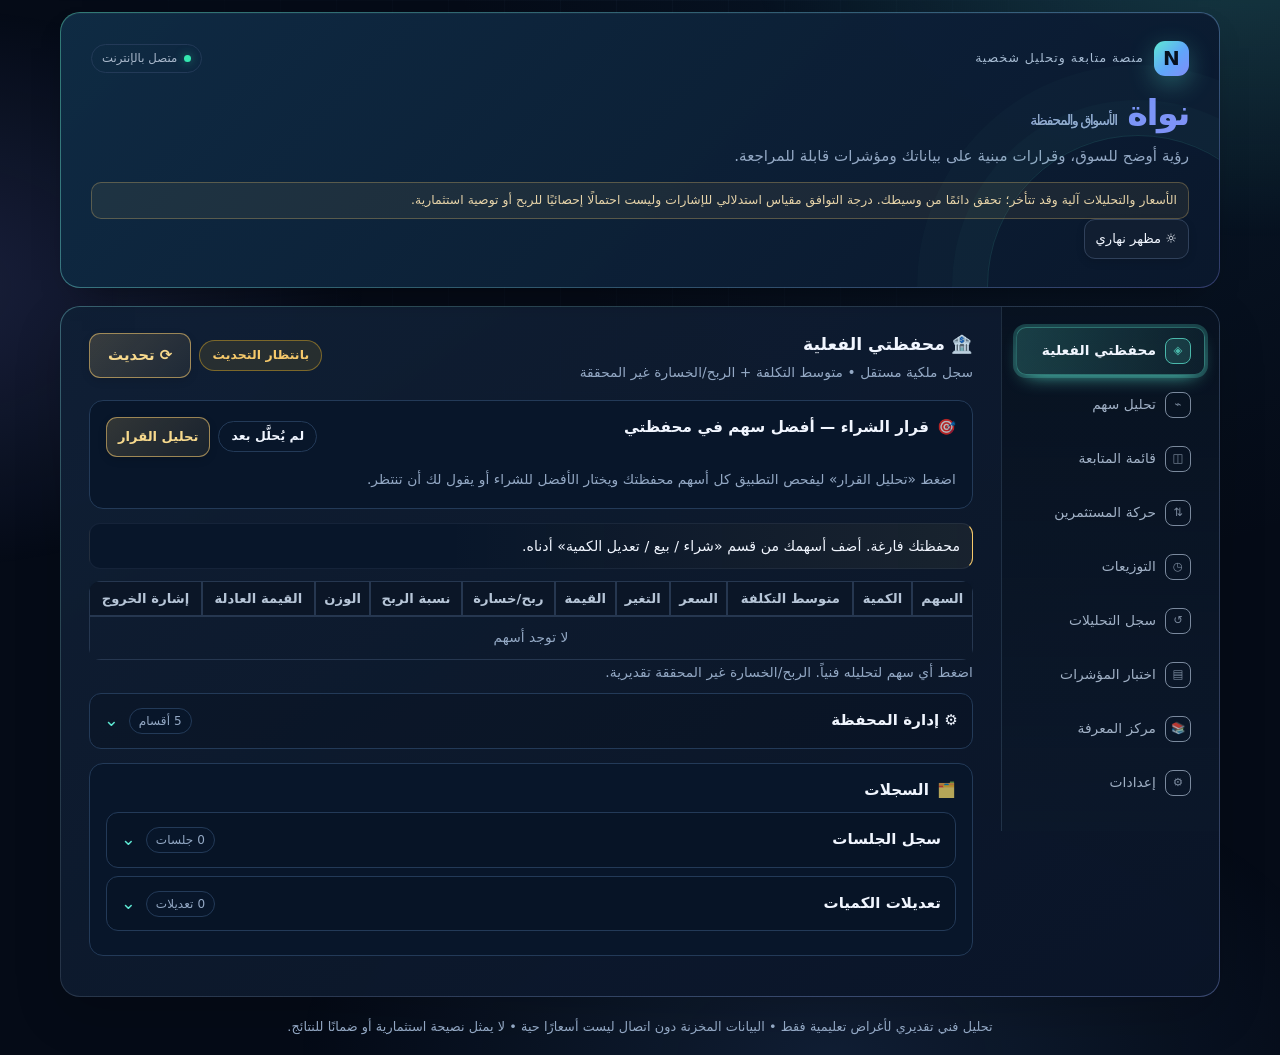
<file: index.html>
<!DOCTYPE html>
<html lang="ar" dir="rtl">
<head>
<meta charset="UTF-8">
<meta http-equiv="Content-Security-Policy" content="default-src 'self'; script-src 'self' 'unsafe-inline' https://cdnjs.cloudflare.com; style-src 'self' 'unsafe-inline'; img-src 'self' data:; connect-src 'self' https: http://localhost:* http://127.0.0.1:*; manifest-src 'self'; worker-src 'self' blob: https://cdnjs.cloudflare.com; object-src 'none'; base-uri 'none'; form-action 'none'">
<meta name="viewport" content="width=device-width, initial-scale=1, viewport-fit=cover">
<meta name="theme-color" content="#050b17">
<meta name="apple-mobile-web-app-capable" content="yes">
<meta name="apple-mobile-web-app-status-bar-style" content="black-translucent">
<meta name="apple-mobile-web-app-title" content="نواة">
<link rel="manifest" href="./manifest.webmanifest">
<link rel="icon" href="./icons/icon-192.png" sizes="192x192" type="image/png">
<link rel="apple-touch-icon" href="./icons/apple-touch-icon.png">
<meta name="description" content="لوحة عربية لتحليل الأسهم وإدارة المحفظة ومتابعة الملكية والتكلفة.">
<meta name="mobile-web-app-capable" content="yes">
<meta name="format-detection" content="telephone=no">
<title>نواة | لوحة الأسواق والمحفظة</title>
<style>
:root{--bg:#050b17;--cd:#0d1a2e;--bd:#233a58;--tx:#f1f6ff;--mu:#93a8c4;--ac:#5eead4;--ac2:#818cf8;--up:#34e8b0;--dn:#ff6b86;--wn:#f6c96b;--in:#08162a;--glow:rgba(94,234,212,.22);--grad:linear-gradient(135deg,#5eead4,#60a5fa 55%,#818cf8);--line:rgba(150,190,230,.16);--ease:cubic-bezier(.22,1,.36,1);color-scheme:dark}
*{box-sizing:border-box;margin:0}
body{background:var(--bg);color:var(--tx);font:15px/1.65 system-ui,"Segoe UI",Tahoma,sans-serif;padding:12px;-webkit-font-smoothing:antialiased;position:relative;min-height:100vh}
.w{max-width:1280px;margin:0 auto;display:grid;gap:20px;position:relative;z-index:1}
.c{background:var(--cd);border:1px solid var(--bd);border-radius:16px;padding:16px 18px;box-shadow:0 1px 0 rgba(255,255,255,.03) inset}
h1{font-size:1.5rem;margin-bottom:4px}h2{font-size:1.05rem;margin:14px 0 8px}
.mu{color:var(--mu);font-size:.86rem}
.g{display:grid;grid-template-columns:repeat(auto-fit,minmax(150px,1fr));gap:10px}
label{display:block;font-size:.82rem;color:var(--mu);margin-bottom:3px}
input,select{width:100%;padding:9px 11px;border-radius:10px;border:1px solid var(--bd);background:var(--in);color:var(--tx);font:inherit;transition:border-color .15s,box-shadow .15s,background .15s}
input:focus,select:focus{outline:none;border-color:var(--ac);box-shadow:0 0 0 3px var(--glow)}
button{font:inherit;cursor:pointer;border-radius:10px;border:1px solid var(--ac);background:var(--ac);color:#06101f;font-weight:700;padding:9px 18px;transition:transform .12s,opacity .12s,box-shadow .12s}
button:active{transform:scale(.97)}
button:disabled{opacity:.45;cursor:not-allowed;transform:none}
button.sec{background:var(--in);color:var(--tx);border-color:var(--bd);font-weight:500}
button.sm{padding:5px 11px;font-size:.82rem}
button.wn{border-color:var(--wn);color:var(--wn);background:rgba(251,191,36,.08)}
button.dn{border-color:var(--dn);color:var(--dn);background:transparent}
canvas{width:100%;height:auto;border-radius:10px;background:var(--in);display:block;margin:10px 0}
.vd{font-size:1.8rem;font-weight:800}
.up{color:var(--up)}.dn{color:var(--dn)}.nt{color:var(--wn)}
.kv{display:grid;grid-template-columns:repeat(auto-fit,minmax(120px,1fr));gap:8px;margin:10px 0}
.kv div{background:var(--in);border-radius:9px;padding:8px 10px;font-size:.82rem;color:var(--mu)}
.kv b{display:block;font-size:1.05rem;color:var(--tx)}
.al{border-right:4px solid var(--wn);background:var(--in);padding:9px 12px;border-radius:8px;margin:8px 0;font-size:.88rem}
.tag{display:inline-block;padding:2px 9px;border-radius:99px;border:1px solid var(--bd);font-size:.78rem;margin:2px}
.tabs{display:flex;gap:6px;flex-wrap:nowrap;margin-bottom:14px;overflow-x:auto;-webkit-overflow-scrolling:touch;scrollbar-width:none;-ms-overflow-style:none}
.tabs::-webkit-scrollbar{display:none}
.tab{padding:7px 14px;border-radius:99px;border:1px solid var(--bd);background:var(--in);color:var(--mu);cursor:pointer;font-size:.86rem;transition:background .15s,color .15s,border-color .15s;white-space:nowrap;flex:0 0 auto;display:flex;align-items:center;gap:9px;min-height:44px}
.tab.active{background:var(--ac);color:#06101f;border-color:var(--ac);font-weight:700;box-shadow:0 0 0 3px var(--glow)}
.ptable{width:100%;border-collapse:collapse;margin-top:12px;font-size:.83rem}
.ptable th,.ptable td{border:1px solid var(--bd);padding:8px 6px;text-align:center}
.ptable th{background:var(--in);color:var(--mu);font-weight:600;position:sticky;top:0;z-index:1}
.ptable tr[data-sym]:active,.ptable tr[data-hs]:active{background:rgba(94,234,212,.12)}
.ptable tr[data-sym]{cursor:pointer}.ptable tr[data-sym]:hover{background:rgba(94,234,212,.08)}
.ptable td.rec{text-align:right;font-size:.8rem;max-width:220px}
.progress{height:6px;background:var(--in);border-radius:99px;overflow:hidden;margin:10px 0}
.progress>div{height:100%;background:linear-gradient(90deg,var(--ac),var(--up));transition:width .3s}
.toast{position:fixed;bottom:22px;left:50%;transform:translate(-50%,10px);background:rgba(13,26,46,.92);backdrop-filter:blur(14px);border:1px solid var(--bd);padding:11px 20px;border-radius:14px;z-index:9999;opacity:0;visibility:hidden;max-width:min(92vw,460px);text-align:center;box-shadow:0 8px 28px rgba(0,0,0,.35);font-size:.9rem;transition:opacity .25s,transform .3s var(--ease),visibility .25s;text-wrap:balance}
.toast.show{opacity:1;visibility:visible;transform:translate(-50%,0)}
.nb{background:var(--in);border-radius:11px;padding:13px 15px;margin:12px 0;border-right:4px solid var(--ac)}
.nb.warning{border-right-color:var(--wn)}.nb.success{border-right-color:var(--up)}
.nb h3{font-size:.95rem;margin-bottom:7px}.nb ul{padding-right:18px}.nb li{margin:5px 0;font-size:.88rem}
.sg{display:grid;grid-template-columns:repeat(auto-fit,minmax(110px,1fr));gap:10px;margin:14px 0}
.sc{background:var(--in);border-radius:12px;padding:14px;text-align:center}
.sc .num{font-size:1.55rem;font-weight:800}
.pi{display:flex;align-items:center;gap:8px;padding:8px 0;border-bottom:1px solid var(--bd)}
.pi .sym{font-weight:700;min-width:70px}.pi .name{flex:1;color:var(--mu);font-size:.85rem}
.add-row{display:flex;gap:8px;margin-top:12px;flex-wrap:wrap}.add-row input{flex:1;min-width:150px}
.lb{display:inline-flex;align-items:center;gap:5px;background:rgba(52,211,153,.13);color:var(--up);border:1px solid rgba(52,211,153,.35);padding:2px 9px;border-radius:99px;font-size:.76rem;font-weight:600}
.ld{width:7px;height:7px;background:var(--up);border-radius:50%;animation:pl 1.3s infinite}
@keyframes pl{0%,100%{opacity:1}50%{opacity:.3}}
.hi{background:var(--in);border:1px solid var(--bd);border-radius:10px;padding:9px 12px;margin:6px 0;display:flex;gap:10px;align-items:center}
.hm{flex:1}.hd{color:var(--mu);font-size:.76rem}
.ltr{direction:ltr;unicode-bidi:isolate}
input,select{font-size:16px}
body{padding:max(12px,env(safe-area-inset-top)) max(12px,env(safe-area-inset-left)) max(12px,env(safe-area-inset-bottom)) max(12px,env(safe-area-inset-right))}
@media(max-width:560px){h1{font-size:1.25rem}.c{padding:13px}.g{grid-template-columns:1fr 1fr}}
@media(max-width:390px){.g{grid-template-columns:1fr}}
body{background:radial-gradient(ellipse at 85% -15%,rgba(27,91,135,.2),transparent 42%),var(--bg);font-family:Inter,"Segoe UI",Tahoma,Arial,sans-serif;line-height:1.68;letter-spacing:.005em}
::selection{background:var(--ac);color:#04121f}
.w{max-width:1160px;gap:18px}
.c{background:linear-gradient(145deg,rgba(18,30,49,.98),rgba(14,25,42,.98));border:1px solid rgba(130,158,190,.16);border-radius:20px;padding:22px 24px;box-shadow:0 14px 38px rgba(0,0,0,.15),inset 0 1px rgba(255,255,255,.025)}
.hero{position:relative;overflow:hidden;padding:25px 28px}
.hero:after{content:"";position:absolute;inset:auto -70px -150px auto;width:300px;height:300px;border-radius:50%;border:1px solid rgba(94,234,212,.12);box-shadow:0 0 0 35px rgba(94,234,212,.025),0 0 0 70px rgba(94,234,212,.02);pointer-events:none}
.hero-top{display:flex;align-items:center;gap:10px;margin-bottom:13px}
.brand-mark{width:35px;height:35px;border-radius:11px;display:grid;place-items:center;background:var(--grad);color:#07111e;font-weight:900;font-size:1.25rem;box-shadow:0 8px 26px rgba(94,234,212,.3)}
.eyebrow{color:#a8bdd4;font-size:.78rem;letter-spacing:.08em}
.hero-status{margin-right:auto;display:inline-flex;align-items:center;gap:7px;color:#aab9cc;border:1px solid var(--bd);border-radius:99px;padding:4px 10px;font-size:.73rem}
.hero-status i{width:7px;height:7px;border-radius:50%;background:var(--up);box-shadow:0 0 10px rgba(53,214,160,.55)}
.hero h1{font-size:clamp(1.55rem,3vw,2.2rem);letter-spacing:-.045em;margin-bottom:2px;background:var(--grad);-webkit-background-clip:text;background-clip:text;color:transparent}
.hero h1 .mu{font-size:.9rem;font-weight:500;-webkit-text-fill-color:var(--mu)}
.hero>p{font-size:.94rem;max-width:680px;margin-top:6px}
.hero-note{position:relative;z-index:1;display:inline-block;margin-top:12px;padding:7px 11px;border:1px solid rgba(243,200,111,.28);background:rgba(243,200,111,.075);border-radius:10px;color:#e7d4a9;font-size:.77rem;max-width:760px}
h2{font-size:1.08rem;letter-spacing:-.01em;margin:17px 0 10px}
label{font-weight:600;color:#aab9cc}
input,select{border-radius:11px;border-color:#2b3c57;background:#0a1526;color:var(--tx)}
input::placeholder{color:#6f819b;opacity:1}
input:focus,select:focus{border-color:var(--ac);box-shadow:0 0 0 4px var(--glow)}
.field-help{display:block;color:var(--mu);font-size:.7rem;margin-top:3px}
button{border-radius:11px;box-shadow:0 3px 9px rgba(0,0,0,.12);transition:transform .15s,filter .15s,background .15s}
button:hover:not(:disabled){filter:brightness(1.08);transform:translateY(-1px)}
button.sec{background:#111e31;border-color:#30415b}
button.wn{color:#f4c875;border-color:rgba(242,187,98,.44);background:rgba(242,187,98,.09)}
button.dn{color:#ff8790;border-color:rgba(255,113,128,.4)}
.tab{border-radius:10px;padding:8px 15px;background:#0a1526;color:#a1b1c6;border-color:#263750}
.tab.active{background:linear-gradient(135deg,#78caff,#68a4ff);color:#08111f;border-color:transparent;box-shadow:0 5px 16px rgba(78,151,232,.2)}
.kv div,.sc,.nb,.al,.section-card,.hi{border:1px solid rgba(133,158,190,.1);background:rgba(8,19,34,.68)}
.kv div{border-radius:12px;padding:10px 12px}
.vd{letter-spacing:-.03em}
.nb{border-radius:13px;border-right-width:3px}
.al{border-radius:11px}
.sc{border-radius:14px}
.ptable{border-spacing:0;border-collapse:separate;overflow:hidden;border-radius:12px}
.ptable th{background:#0b1627;color:#b6c5d7}
.ptable th,.ptable td{border-color:#263750}
.ptable tbody tr:nth-child(even){background:rgba(255,255,255,.012)}
.ptable tr[data-sym]:hover,.ptable tr[data-hs]:hover{background:rgba(94,234,212,.09)}
canvas{border:1px solid rgba(130,158,190,.13);background:#0a1424}
.progress{height:7px;border:1px solid rgba(130,158,190,.1)}
.toast{background:#142239;border-color:#344966;backdrop-filter:blur(12px)}
.hi{border-radius:11px;padding:11px 13px}
.pi{border-bottom-color:rgba(130,158,190,.14)}.pi:last-child{border-bottom:0}
#tab-holdings .section-card{background:rgba(8,19,34,.57);border-color:rgba(133,158,190,.13);border-radius:15px}
#tab-holdings .kpi{background:linear-gradient(145deg,#0c192b,#0a1424);border-color:rgba(133,158,190,.13);border-radius:14px}
:focus-visible{outline:2px solid var(--ac)!important;outline-offset:2px}
@media(max-width:680px){body{padding:10px}.w{gap:12px}.c{padding:15px;border-radius:16px}.hero{padding:18px}.hero h1{font-size:1.5rem}.g{grid-template-columns:1fr 1fr}.tab{padding:7px 11px}}
.hero{padding:28px 30px;border-color:rgba(94,234,212,.25);background:linear-gradient(135deg,rgba(17,39,64,.98),rgba(10,26,46,.97));box-shadow:0 18px 45px rgba(0,0,0,.24),inset 0 1px rgba(255,255,255,.05)}
#appShell{display:grid;grid-template-columns:218px minmax(0,1fr);padding:0;overflow:clip;align-items:start;border-color:var(--line);box-shadow:0 18px 48px rgba(0,0,0,.16)}
#appShell>.tabs{grid-column:1;grid-row:1;position:sticky;top:14px;display:flex;flex-direction:column;gap:6px;margin:0;padding:20px 14px 24px;border-left:1px solid var(--line);background:linear-gradient(180deg,rgba(8,18,32,.94),rgba(12,25,43,.58));z-index:3;overflow:visible}
#appShell>[id^="tab-"]{grid-column:2;grid-row:1;padding:26px 28px;min-width:0}
.tab{position:relative;justify-content:flex-start;min-height:48px;padding:10px 13px;border-color:transparent;background:transparent;text-align:right;font-size:.86rem}
.tab::before{display:grid;place-items:center;width:24px;height:24px;flex:0 0 24px;border:1px solid currentColor;border-radius:8px;font-size:.72rem;opacity:.75}
.tab[data-tab="analyze"]::before{content:'⌁'}.tab[data-tab="portfolio"]::before{content:'◫'}.tab[data-tab="history"]::before{content:'↺'}.tab[data-tab="settings"]::before{content:'⚙'}
.tab[data-hold]::before{content:'◈'}.tab[data-dv]::before{content:'◷'}
.tab.active{background:linear-gradient(100deg,rgba(94,234,212,.21),rgba(94,234,212,.06));border-color:rgba(94,234,212,.34);box-shadow:inset -3px 0 0 var(--ac),0 7px 18px rgba(0,0,0,.14);color:var(--tx)}
.tab.active::before{background:rgba(94,234,212,.17);color:var(--ac)}
#tab-analyze>.g{padding:17px;border:1px solid var(--line);border-radius:16px;background:linear-gradient(145deg,rgba(8,19,34,.7),rgba(14,28,47,.45))}
#go,#goPort{min-height:44px;padding-inline:20px;box-shadow:0 8px 22px rgba(78,151,232,.18)}
#portfolioOut:empty::before{content:'أضف أسهمًا إلى قائمة المتابعة ثم شغّل التحليل الكامل لرؤية لوحة القرارات.';display:block;padding:28px 16px;text-align:center;color:var(--mu);border:1px dashed var(--bd);border-radius:14px;background:rgba(8,19,34,.38)}
#out{border-color:rgba(94,234,212,.24);box-shadow:0 18px 48px rgba(0,0,0,.2);position:relative}
#out::before{content:"";position:absolute;inset:0 0 auto 0;height:3px;border-radius:20px 20px 0 0;background:var(--grad)}
#out[data-v=up]{box-shadow:0 0 0 1px rgba(52,232,176,.3),0 20px 60px rgba(52,232,176,.12)}
#out[data-v=up]::before{background:linear-gradient(90deg,transparent,var(--up),transparent)}
#out[data-v=dn]{box-shadow:0 0 0 1px rgba(255,107,134,.3),0 20px 60px rgba(255,107,134,.12)}
#out[data-v=dn]::before{background:linear-gradient(90deg,transparent,var(--dn),transparent)}
#out[data-v=nt]::before{background:linear-gradient(90deg,transparent,var(--wn),transparent)}
.ptable th{white-space:nowrap}.ptable td{vertical-align:middle}
.sg{grid-template-columns:repeat(4,minmax(0,1fr))}.sc{min-height:88px;display:flex;flex-direction:column;justify-content:center}
button:not(.sec):not(.wn):not(.dn){background:var(--grad);border-color:transparent;color:#061321;box-shadow:0 8px 22px rgba(94,234,212,.22)}
button.wn{background:linear-gradient(135deg,rgba(243,200,111,.18),rgba(243,200,111,.07));border-color:rgba(243,200,111,.58);color:#f7d98d}
.lb{box-shadow:0 0 0 3px rgba(56,221,176,.06)}
.portfolio-tools{display:flex;align-items:center;gap:8px;flex-wrap:wrap;margin:14px 0}
.portfolio-tools input{flex:1 1 190px}
.portfolio-tools select{flex:0 1 180px}
.portfolio-tools button{white-space:nowrap}
@media print{body{background:#fff!important;color:#111!important}.w>header,#appShell,.app-footer,.toast,#alertCenter,.np-top{display:none!important}#out{display:block!important;border:0!important;box-shadow:none!important;color:#111!important;background:#fff!important}#out *{color:#111!important;background:#fff!important}.printing-portfolio #out{display:none!important}.printing-portfolio #appShell{display:block!important}.printing-portfolio #tab-portfolio{display:block!important}.printing-portfolio #tab-portfolio>*:not(#portfolioOut){display:none!important}.printing-portfolio #portfolioOut{display:block!important}.printing-portfolio #portfolioOut *{color:#111!important;background:#fff!important;box-shadow:none!important}.printing-portfolio .portfolio-tools{display:none!important}}
body.theme-light{--bg:#eef4fb;--cd:#ffffff;--bd:#c7d8ea;--tx:#102033;--mu:#53677d;--ac:#0d9488;--up:#087f67;--dn:#c53955;--wn:#9a6900;--in:#f4f8fc;--glow:rgba(13,148,136,.18);--line:rgba(30,80,130,.12);color-scheme:light;background:radial-gradient(ellipse at 85% -15%,rgba(13,148,136,.1),transparent 42%),var(--bg)}
body.theme-light .c{background:linear-gradient(145deg,#fff,#f7fbff);box-shadow:0 14px 38px rgba(41,73,105,.1),inset 0 1px rgba(255,255,255,.9)}
body.theme-light .hero{background:linear-gradient(135deg,#fafdff,#eaf4fc);border-color:#b6d2e7}
body.theme-light .hero h1{background:var(--grad);-webkit-background-clip:text;background-clip:text;color:transparent}
body.theme-light .hero h1 .mu{-webkit-text-fill-color:var(--mu)}
body.theme-light .hero:after{border-color:rgba(13,148,136,.12)}
body.theme-light .hero-note{background:rgba(154,105,0,.08);color:#72500a;border-color:rgba(154,105,0,.28)}
body.theme-light .eyebrow{color:#48627a}
body.theme-light .hero-status{color:#48627a;background:rgba(255,255,255,.82);border-color:#c0d2e2}
body.theme-light .hero-status.offline{color:#b52f49;background:rgba(197,57,85,.07);border-color:rgba(197,57,85,.42)}
body.theme-light label{color:#29445d}
body.theme-light .field-help{color:#5d7288}
body.theme-light .offline-notice{color:#a82f48;background:rgba(197,57,85,.07);border-color:rgba(197,57,85,.3)}
body.theme-light .toast{background:rgba(255,255,255,.95);color:#102033;border-color:#c0d2e2;box-shadow:0 12px 30px rgba(41,73,105,.16)}
body.theme-light .dlg{background:#fff;color:#102033;border-color:#c0d2e2;box-shadow:0 20px 60px rgba(41,73,105,.22)}
body.theme-light .dlg p{color:#53677d}
body.theme-light #appShell>.tabs{background:linear-gradient(180deg,#f5faff,#edf5fb)}
body.theme-light .tab{color:#53677d;background:transparent}
body.theme-light .tab.active{color:#102033;background:linear-gradient(100deg,rgba(13,148,136,.16),rgba(13,148,136,.05))}
body.theme-light input,body.theme-light select,body.theme-light .kv div,body.theme-light .sc,body.theme-light .nb,body.theme-light .al,body.theme-light .hi,body.theme-light .ptable,body.theme-light .ptable th{background:#f4f8fc;color:#102033;border-color:#c9d7e5}
body.theme-light .ptable th{color:#53677d}
body.theme-light button.sec{background:#f4f8fc;color:#102033;border-color:#c0d0df}
@media(max-width:760px){
  #appShell{display:block;padding:0}
  #appShell>.tabs{position:sticky;top:0;z-index:10;display:flex;flex-direction:row;overflow-x:auto;padding:10px 11px 11px;border-left:0;border-bottom:1px solid var(--line);background:rgba(12,25,43,.96);backdrop-filter:blur(14px)}
  #appShell>[id^="tab-"]{padding:18px 15px}
  .tab{min-width:max-content;min-height:42px;padding:7px 11px;font-size:.78rem}
  .tab::before{width:20px;height:20px;flex-basis:20px;border-radius:6px}
  #tab-analyze>.g{padding:12px}
  .hero{padding:16px 16px 17px}
  .hero-top{align-items:flex-start;margin-bottom:8px}
  .hero-status{margin-top:1px}
  .hero .brand-mark{width:32px;height:32px;flex-basis:32px;border-radius:10px;font-size:1.05rem}
  .hero .eyebrow{font-size:.68rem}
  .hero h1{font-size:1.38rem;line-height:1.25;margin-bottom:1px}
  .hero h1 .mu{font-size:.8rem}
  .hero>p{font-size:.82rem;line-height:1.5;margin-top:2px;display:none}
  .hero-note{margin-top:8px;padding:0 10px;font-size:.67rem;line-height:2;display:-webkit-box;-webkit-line-clamp:2;-webkit-box-orient:vertical;overflow:hidden;cursor:pointer}
  .hero-note.open{display:block;padding:7px 10px;line-height:1.6}
  .pwa-actions{margin-top:8px}
  .sg{grid-template-columns:1fr 1fr}
}
.fvbox{background:var(--in);border:1px solid var(--bd);border-radius:12px;padding:12px 14px;margin:14px 0}
.fvbox>summary{cursor:pointer;font-size:.95rem}
.fvchk{list-style:none;padding:0;margin:8px 0}
.fvchk li{display:flex;gap:8px;align-items:flex-start;margin:6px 0;font-size:.86rem}
.fvchk .ok{color:var(--up);font-weight:700}.fvchk .no{color:var(--dn);font-weight:700}
.fvchk .gate{border-right:3px solid var(--ac);padding-right:7px}
.fvform{display:grid;grid-template-columns:repeat(auto-fit,minmax(130px,1fr));gap:8px;margin:10px 0}
@media print{#fvManager{display:none!important}}
html{scrollbar-color:#2a3b57 transparent;scroll-behavior:smooth}
body{text-wrap:pretty}h1,h2,h3{text-wrap:balance}
.ptable,.kv,.vd,.sc,.sg,input[type=number],.al{font-variant-numeric:tabular-nums lining-nums}
input:user-invalid{border-color:var(--dn);box-shadow:0 0 0 3px rgba(248,113,113,.14)}
button:disabled,button[disabled]{filter:saturate(.5)}
@media(hover:hover){button:not(:disabled):hover{box-shadow:0 6px 18px rgba(94,234,212,.22);transform:translateY(-2px)}button.sec:not(:disabled):hover{border-color:var(--ac);box-shadow:none}.tab:not(.active):hover{color:var(--tx);border-color:rgba(94,234,212,.3);transform:translateX(-2px)}}
@media(pointer:coarse){button,select,input{min-height:44px}button.sm{min-height:38px;padding-inline:14px}}
@media(max-width:680px){.ptable th,.ptable td{white-space:nowrap}.ptable td.rec{white-space:normal;min-width:250px;max-width:none;line-height:1.65;text-align:right}}
#hl{content-visibility:auto;contain-intrinsic-size:auto 480px}

.hi{contain:content}
canvas{contain:layout paint;max-width:100%;height:auto}
body.theme-light input::placeholder{color:#7a8da3}
#alertCenter{display:none;padding:16px 20px}
#alertCenter .ach{display:flex;justify-content:space-between;align-items:center;gap:8px;flex-wrap:wrap;margin-bottom:6px}
#alertCenter .ac{display:flex;gap:10px;justify-content:space-between;align-items:flex-start;flex-wrap:wrap;margin:8px 0;padding:10px 12px;background:var(--in);border-radius:10px;border-right:4px solid var(--mu)}
#alertCenter .ac.dn{border-right-color:var(--dn)}
#alertCenter .ac.nt{border-right-color:var(--wn)}
#alertCenter .ac.up{border-right-color:var(--up)}
#alertCenter .ac p{margin:3px 0 0;font-size:.84rem;color:var(--mu);max-width:64ch}
#alertCenter .acb{display:flex;gap:6px;flex-wrap:wrap}
#alertCenter summary{cursor:pointer;color:var(--ac);margin-top:6px}
@media print{#alertCenter{display:none!important}}
#dvBanner{display:none;border-color:rgba(243,200,111,.5)}
.dvl{margin:6px 0;font-size:.88rem}
.dvl.up,.dvd.up{color:var(--up)}.dvl.nt,.dvd.nt{color:var(--wn)}.dvl.dn,.dvd.dn{color:var(--dn)}.dvd.mu{color:var(--mu)}
#tab-divs small{display:block;color:var(--mu);font-size:.72rem;margin-bottom:2px}
#tab-divs .dvhero{display:grid;grid-template-columns:repeat(3,1fr);gap:10px;margin:14px 0}
#tab-divs .dvstat{border:1px solid var(--bd);background:var(--in);border-radius:14px;padding:12px;min-width:0}
#tab-divs .dvstat b{font-size:1rem;font-variant-numeric:tabular-nums;overflow-wrap:anywhere}
#tab-divs .dvstat.net{grid-column:1/-1;background:linear-gradient(135deg,rgba(52,211,153,.18),rgba(94,234,212,.12));border-color:rgba(52,211,153,.4)}
#tab-divs .dvstat.net b{font-size:1.75rem;color:var(--up)}
#tab-divs .dvc{background:var(--in);border:1px solid var(--bd);border-radius:16px;padding:14px;margin:12px 0;box-shadow:0 6px 18px rgba(0,0,0,.14)}
#tab-divs .dvc.past{opacity:.6}
#tab-divs .dvh{display:flex;gap:8px;align-items:center;flex-wrap:wrap}
#tab-divs .dvd{margin-inline-start:auto;font-weight:700;padding:3px 10px;border-radius:999px;border:1px solid currentColor;font-size:.8rem}
#tab-divs .dvs{padding:3px 10px;border-radius:8px;background:rgba(94,234,212,.16);color:var(--ac);font-weight:800;font-size:.85rem;letter-spacing:.04em;direction:ltr}
#tab-divs .dvbar{height:6px;border-radius:6px;background:var(--bd);overflow:hidden;margin:12px 0 4px}
#tab-divs .dvbar i{display:block;height:100%;border-radius:6px;background:var(--ac);transition:width .5s}
#tab-divs .dvbar.up i{background:var(--up)}#tab-divs .dvbar.nt i{background:var(--wn)}#tab-divs .dvbar.dn i{background:var(--dn)}#tab-divs .dvbar.mu i{background:var(--mu)}
#tab-divs .dvtl{display:grid;grid-template-columns:repeat(3,1fr);gap:8px;margin:10px 0}
#tab-divs .dvtl div{border-top:3px solid var(--ac);padding-top:6px;font-size:.78rem}
#tab-divs .dvtl div.fin{border-color:var(--bd);opacity:.65}
#tab-divs .dvtl div.now{border-color:var(--wn)}
#tab-divs .dvtl b,#tab-divs .dvm b,#tab-divs .dvcash b{display:block;font-variant-numeric:tabular-nums}
#tab-divs .dvm{display:grid;grid-template-columns:1fr 1fr;gap:8px;margin:8px 0}
#tab-divs .dvm>div{background:rgba(133,158,190,.08);border-radius:10px;padding:8px 10px}
#tab-divs .dvcash{display:grid;grid-template-columns:repeat(3,1fr);gap:8px;margin:8px 0}
#tab-divs .dvcash>div{border:1px solid var(--bd);border-radius:10px;padding:8px 10px;min-width:0}
#tab-divs .dvcash .net{border-color:rgba(52,211,153,.45);background:rgba(52,211,153,.1)}
#tab-divs .dvcash .net b{color:var(--up)}
#tab-divs .dvw{font-size:.82rem;margin:8px 0}
#tab-divs .dvi{display:flex;gap:8px;align-items:center;flex-wrap:wrap;padding:8px 0;border-bottom:1px solid var(--bd);font-size:.84rem}
#tab-divs .dvt{display:flex;gap:8px;flex-wrap:wrap;align-items:flex-end;margin:12px 0}
#tab-divs .dvt>div{flex:0 1 110px}
#tab-divs .dvf{display:grid;grid-template-columns:repeat(auto-fit,minmax(140px,1fr));gap:8px;margin:10px 0}
#tab-divs .dvk{padding:0;margin:8px 0}
#tab-divs .dvk li{list-style:none;font-size:.8rem;margin:3px 0}
#tab-divs .dvb{display:flex;gap:6px;flex-wrap:wrap;margin-top:8px}
#tab-divs .dvb button,#tab-divs .dvt button{min-height:40px}
@media(max-width:420px){#tab-divs .dvcash,#tab-divs .dvhero{grid-template-columns:1fr 1fr}#tab-divs .dvcash .net{grid-column:1/-1}#tab-divs .dvstat b{font-size:.92rem}}
@media print{#dvBanner,#tab-divs{display:none!important}}
#tab-holdings{animation:fadeIn .25s ease}
@keyframes fadeIn{from{opacity:0;transform:translateY(6px)}to{opacity:1;transform:none}}
#tab-holdings .hdr-row{display:flex;justify-content:space-between;align-items:flex-start;flex-wrap:wrap;gap:10px;margin-bottom:4px}
#tab-holdings .hdr-actions{display:flex;gap:8px;flex-wrap:wrap;align-items:center}
#tab-holdings .status-pill{display:inline-flex;align-items:center;gap:6px;padding:4px 12px;border-radius:99px;font-size:.78rem;font-weight:600;border:1px solid var(--bd);background:var(--in)}
#tab-holdings .status-pill.live{border-color:rgba(52,211,153,.4);color:var(--up);background:rgba(52,211,153,.1)}
#tab-holdings .status-pill.busy{border-color:rgba(94,234,212,.4);color:var(--ac);background:rgba(94,234,212,.1)}
#tab-holdings .status-pill.warn{border-color:rgba(251,191,36,.4);color:var(--wn);background:rgba(251,191,36,.1)}
#tab-holdings .kpi-grid{display:grid;grid-template-columns:repeat(auto-fit,minmax(140px,1fr));gap:10px;margin:14px 0}
#tab-holdings .kpi{background:var(--in);border:1px solid var(--bd);border-radius:14px;padding:14px 16px;position:relative;overflow:hidden;transition:transform .25s var(--ease),border-color .25s,box-shadow .25s}
#tab-holdings .kpi::before{content:'';position:absolute;top:0;right:0;width:3px;height:100%;background:var(--grad);opacity:.9}
#tab-holdings .kpi .label{font-size:.78rem;color:var(--mu);margin-bottom:4px}
#tab-holdings .kpi .val{font-size:1.35rem;font-weight:800;letter-spacing:-.02em;font-variant-numeric:tabular-nums}
#tab-holdings .kpi .sub{font-size:.75rem;color:var(--mu);margin-top:3px}
#tab-holdings .kpi .sub.ltr{text-align:right}
#tab-holdings .kpi:hover{transform:translateY(-3px);border-color:rgba(94,234,212,.4);box-shadow:0 12px 28px rgba(0,0,0,.22)}
#tab-holdings .ptable{width:100%}
#tab-holdings .ptable td.nm{text-align:right}
#tab-holdings .add-row>*{min-width:0}
#tab-holdings .add-row select,#tab-holdings .add-row button{flex:0 0 auto}
#tab-holdings .kv b{overflow-wrap:anywhere}
#tab-holdings .section-card{background:var(--in);border:1px solid var(--bd);border-radius:14px;padding:16px;margin:14px 0}
#tab-holdings .section-card h3{font-size:.95rem;margin:0 0 12px;display:flex;align-items:center;gap:8px}
#tab-holdings .section-card h3 .ico{opacity:.7}
#tab-holdings .weight-bar{height:4px;background:var(--bd);border-radius:99px;overflow:hidden;margin-top:4px}
#tab-holdings .weight-bar>div{height:100%;border-radius:99px;background:linear-gradient(90deg,var(--ac),var(--up))}
#tab-holdings .sym-chip{display:inline-flex;align-items:center;gap:4px;padding:2px 8px;border-radius:6px;background:rgba(94,234,212,.12);color:var(--ac);font-weight:700;font-size:.8rem}
#tab-holdings .progress-wrap{margin:12px 0}
#tab-holdings .progress-label{display:flex;justify-content:space-between;font-size:.8rem;color:var(--mu);margin-bottom:4px}
#tab-holdings .history-disclosure{border:1px solid var(--bd);border-radius:12px;background:rgba(8,17,31,.34);margin:8px 0;overflow:hidden}
#tab-holdings .history-disclosure summary{list-style:none;display:flex;align-items:center;gap:10px;padding:12px 14px;cursor:pointer;user-select:none;min-height:48px}
#tab-holdings .history-disclosure summary::-webkit-details-marker{display:none}
#tab-holdings .history-disclosure summary:focus-visible{outline:2px solid var(--ac);outline-offset:-3px;border-radius:10px}
#tab-holdings .history-disclosure .summary-title{font-weight:700;color:var(--tx)}
#tab-holdings .history-disclosure .summary-count{margin-inline-start:auto;padding:2px 9px;border:1px solid var(--bd);border-radius:99px;background:var(--in);color:var(--mu);font-size:.75rem;white-space:nowrap}
#tab-holdings .history-disclosure .summary-chevron{color:var(--ac);font-size:1.1rem;transition:transform .18s ease}
#tab-holdings .history-disclosure[open] .summary-chevron{transform:rotate(180deg)}
#tab-holdings .history-disclosure .disclosure-body{padding:0 12px 12px;border-top:1px solid rgba(37,50,74,.7)}
@media(max-width:640px){
#tab-holdings .hT thead{display:none}
#tab-holdings .hT,#tab-holdings .hT tbody{display:block;min-width:0!important;width:100%;table-layout:fixed}
#tab-holdings .hT tr{display:grid;grid-template-columns:1fr 1fr;grid-template-areas:"nm nm" "px chg" "pl plp" "qty avg" "val w" "fv exit";gap:8px 12px;border:1px solid var(--bd);border-radius:12px;padding:13px 14px;margin:8px 0;background:var(--in);position:relative}
#tab-holdings .hT td{display:flex;flex-direction:column;align-items:flex-start;justify-content:flex-start;gap:3px;border:0;padding:0;text-align:right;min-width:0;direction:rtl;overflow-wrap:anywhere}
#tab-holdings .hT td.nm{grid-area:nm;display:block;border-bottom:1px solid var(--bd);padding-bottom:8px;margin-bottom:0}
#tab-holdings .hT td[data-l="السعر"]{grid-area:px}
#tab-holdings .hT td[data-l="التغير اليومي"]{grid-area:chg}
#tab-holdings .hT td[data-l="ربح/خسارة"]{grid-area:pl}
#tab-holdings .hT td[data-l="نسبة الربح/الخسارة"]{grid-area:plp}
#tab-holdings .hT td[data-l="الكمية"]{grid-area:qty}
#tab-holdings .hT td[data-l="متوسط التكلفة"]{grid-area:avg}
#tab-holdings .hT td[data-l="القيمة"]{grid-area:val}
#tab-holdings .hT td[data-l="الوزن"]{grid-area:w;align-items:stretch}
#tab-holdings .hT td[data-l="القيمة العادلة"]{grid-area:fv}
#tab-holdings .hT td[data-l="إشارة الخروج"]{grid-area:exit}
#tab-holdings .hT td[data-l]::before{content:attr(data-l);color:var(--mu);font-size:.72rem;font-weight:500;flex-shrink:0}
#tab-holdings .hT td[data-l]>.v{font-size:1rem;font-weight:700;text-align:right;direction:ltr;unicode-bidi:isolate;font-variant-numeric:tabular-nums}
#tab-holdings .hT td[data-l="السعر"]>.v{font-size:1.25rem}
#tab-holdings .hT td[data-l="ربح/خسارة"],#tab-holdings .hT td[data-l="نسبة الربح/الخسارة"]{background:rgba(255,255,255,.045);border-radius:11px;padding:9px 12px}
#tab-holdings .hT td[data-l="ربح/خسارة"]>.v,#tab-holdings .hT td[data-l="نسبة الربح/الخسارة"]>.v{font-size:1.2rem}
#tab-holdings .hT td[data-l="الوزن"]>.v{display:block}
#tab-holdings .hT td[data-l="إشارة الخروج"]>.v{direction:rtl;unicode-bidi:plaintext;font-size:.92rem;line-height:1.5;white-space:normal;overflow-wrap:anywhere;max-width:100%;text-align:right}
#tab-holdings .hT .weight-bar{display:block;height:5px;margin-top:7px}
#tab-holdings .hT td[colspan]{grid-column:1/-1}
#tab-holdings .hT tr::before{content:"";position:absolute;right:0;top:16px;bottom:16px;width:4px;border-radius:4px 0 0 4px;background:var(--bd)}
#tab-holdings .hT tr:has(td[data-l="نسبة الربح/الخسارة"].up)::before{background:var(--up)}
#tab-holdings .hT tr:has(td[data-l="نسبة الربح/الخسارة"].dn)::before{background:var(--dn)}
#tab-holdings .add-row{flex-direction:column}
#tab-holdings .add-row>*{width:100%;max-width:none!important}
#tab-holdings .kpi-grid{grid-template-columns:1fr 1fr}
}
.sortbar{display:flex;align-items:center;gap:8px;flex-wrap:wrap;margin:16px 0 4px}
.sortbar select{flex:1 1 170px;width:auto;max-width:280px}
.sortbar button{white-space:nowrap}
@media(max-width:640px){.sortbar{flex-wrap:nowrap}.sortbar>.mu{display:none}.sortbar select{flex:1 1 0;min-width:0;max-width:none}.sortbar button{flex:0 0 auto}}
.skip-link{position:fixed;z-index:10000;top:10px;right:10px;padding:10px 14px;border-radius:10px;background:var(--ac);color:#07111f;font-weight:800;transform:translateY(-160%);transition:transform .18s ease}
.skip-link:focus{transform:translateY(0);outline:3px solid #fff;outline-offset:3px}
#main-content{min-width:0}
:where(a,button,input,select,summary,[tabindex]):focus-visible{outline:3px solid var(--ac)!important;outline-offset:3px!important}
button,select{touch-action:manipulation}
input,select,textarea{max-width:100%}
.ptable{min-width:620px}
@media(min-width:641px){#tab-holdings .hT{min-width:0;width:100%;table-layout:auto;font-size:.82rem}#tab-holdings .hT th,#tab-holdings .hT td{padding:8px 5px;white-space:nowrap;overflow-wrap:normal;vertical-align:middle}#tab-holdings .hT td.nm,#tab-holdings .hT td[data-l="إشارة الخروج"]{white-space:normal;overflow-wrap:anywhere}#tab-holdings .hT th{white-space:normal;line-height:1.3}#tab-holdings .hT td[data-l="إشارة الخروج"]{min-width:96px;font-size:.78rem;line-height:1.45}#tab-holdings .hT td.nm{min-width:110px}}
@media(max-width:640px){#tab-holdings .hT td[data-l]::before{content:attr(data-l)}}
#tab-holdings .hT td.nm::before{content:none}
#out{overflow:hidden}
@media(max-width:760px){
  body{padding-left:max(10px,env(safe-area-inset-left));padding-right:max(10px,env(safe-area-inset-right))}
  .ptable{font-size:.78rem}
  .ptable th,.ptable td{padding:8px 7px}
  .hero-status{max-width:48%;white-space:nowrap;overflow:hidden;text-overflow:ellipsis}
  .pwa-actions button{min-height:42px}
  .toast{bottom:calc(14px + env(safe-area-inset-bottom,0px))}
}
@media(max-width:420px){
  .hero-status{max-width:44%}
  .hero .eyebrow{max-width:42%;line-height:1.35}
  .kv{grid-template-columns:repeat(2,minmax(0,1fr))}
  #tab-divs .dvhero{grid-template-columns:repeat(2,minmax(0,1fr))}
}
@media(hover:hover){.c:not(.hero):hover{box-shadow:0 18px 48px rgba(0,0,0,.2)}}
@media(prefers-reduced-motion:reduce){
  html{scroll-behavior:auto!important}
  *,*::before,*::after{animation-duration:.01ms!important;animation-iteration-count:1!important;transition-duration:.01ms!important;scroll-behavior:auto!important}
}
@media print{
  body{padding:0!important;background:#fff!important}
  .skip-link,.np-top,.pwa-actions,.hero-note{display:none!important}
  .w{max-width:none!important;gap:8px!important}
  .c{break-inside:avoid;box-shadow:none!important}
}
html,body{min-height:100%;overflow-x:clip}
html{overflow-y:scroll;overscroll-behavior-y:auto}
body{overflow-y:visible;touch-action:pan-x pan-y pinch-zoom}

.tabs{touch-action:pan-x pan-y;overflow-x:auto;overflow-y:hidden;-webkit-overflow-scrolling:touch}
canvas,#cv,canvas#hCv{touch-action:pan-y!important}
@media(pointer:coarse){body::before,body::after{animation:none!important;will-change:auto!important}}
html{-webkit-text-size-adjust:100%;text-size-adjust:100%}
@media(prefers-reduced-motion:no-preference){html{scroll-behavior:smooth}}
body{font-family:"Segoe UI","Noto Sans Arabic","SF Arabic","Geeza Pro","Dubai",Tahoma,system-ui,sans-serif;padding-left:max(12px,env(safe-area-inset-left));padding-right:max(12px,env(safe-area-inset-right));padding-bottom:max(18px,env(safe-area-inset-bottom));text-rendering:optimizeLegibility;overscroll-behavior-y:contain;-webkit-overflow-scrolling:touch}
h1,h2,h3{text-wrap:balance;line-height:1.35}
p,li,.mu,.al,.nb{text-wrap:pretty}
.vd,.kv b,.ptable td,.ptable th,input[type=number]{font-variant-numeric:tabular-nums lining-nums}
.w>*{min-width:0}
button,.tab,summary,select{-webkit-tap-highlight-color:transparent;touch-action:manipulation}
:where(button,.tab,input,select,summary,a,[tabindex]):focus-visible{outline:2px solid var(--ac);outline-offset:2px;box-shadow:0 0 0 5px var(--glow)}
@media(pointer:coarse){button,.tab,select,input:not([type=checkbox]):not([type=radio]){min-height:44px}button.sm{min-height:40px;padding-inline:14px}}
@media(max-width:760px){input,select{font-size:16px}}
@media(forced-colors:active){.tab.active{outline:2px solid Highlight;outline-offset:-2px}button,input,select,.c{border:1px solid CanvasText}}
body::before{content:"";position:fixed;inset:-25%;z-index:0;pointer-events:none;background:radial-gradient(38% 32% at 82% 12%,rgba(94,234,212,.17),transparent 70%),radial-gradient(34% 30% at 12% 38%,rgba(129,140,248,.17),transparent 70%),radial-gradient(40% 34% at 60% 95%,rgba(96,165,250,.13),transparent 70%);animation:np-drift 32s ease-in-out infinite alternate;will-change:transform}
body::after{content:"";position:fixed;inset:0;z-index:0;pointer-events:none;background-image:linear-gradient(var(--line) 1px,transparent 1px),linear-gradient(90deg,var(--line) 1px,transparent 1px);background-size:56px 56px;opacity:.22;-webkit-mask-image:radial-gradient(ellipse at 50% 0,#000,transparent 72%);mask-image:radial-gradient(ellipse at 50% 0,#000,transparent 72%)}
@keyframes np-drift{to{transform:translate3d(-4%,3%,0) scale(1.08)}}
html.np body::before{animation-play-state:paused}
body.theme-light::before{opacity:.5}
.c{border:1px solid transparent;background:linear-gradient(145deg,rgba(15,30,52,.96),rgba(9,20,38,.96)) padding-box,linear-gradient(145deg,rgba(94,234,212,.28),rgba(150,190,230,.08) 40%,rgba(129,140,248,.26)) border-box;transition:box-shadow .3s var(--ease)}
body.theme-light .c{background:linear-gradient(145deg,#fff,#f6faff) padding-box,linear-gradient(145deg,rgba(13,148,136,.3),rgba(120,160,200,.15) 40%,rgba(79,70,229,.25)) border-box}
.hero{background:linear-gradient(135deg,rgba(14,40,66,.97),rgba(9,22,42,.97)) padding-box,linear-gradient(135deg,rgba(94,234,212,.5),rgba(129,140,248,.35)) border-box}
button{position:relative;overflow:hidden;isolation:isolate}
button::after{content:"";position:absolute;inset:0;z-index:-1;background:radial-gradient(circle at var(--rx,50%) var(--ry,50%),rgba(255,255,255,.4),transparent 55%);opacity:0;transition:opacity .45s}
button:active::after{opacity:1;transition:none}
button:not(.sec):not(.wn):not(.dn){background:var(--grad);border-color:transparent;color:#04121f;box-shadow:0 8px 24px rgba(94,234,212,.22),inset 0 1px rgba(255,255,255,.35)}
.tab{transition:background .25s var(--ease),color .2s,transform .2s var(--ease)}
#out[data-v=up]{box-shadow:0 0 0 1px rgba(52,232,176,.3),0 20px 60px rgba(52,232,176,.12)}
.vd{text-shadow:0 0 28px currentColor}
.kv div,.sc,#tab-holdings .kpi,.hi{transition:transform .25s var(--ease),border-color .25s,box-shadow .25s}
.kv div:hover,.sc:hover,#tab-holdings .kpi:hover{transform:translateY(-3px);border-color:rgba(94,234,212,.4);box-shadow:0 12px 28px rgba(0,0,0,.22)}
.al{border-right-color:var(--wn);background:linear-gradient(270deg,rgba(246,201,107,.07),transparent 60%),var(--in)}
.nb{background:linear-gradient(270deg,rgba(94,234,212,.05),transparent 55%),var(--in)}
.ptable tbody tr{transition:background .18s}
.ptable th{backdrop-filter:blur(8px)}
.progress>div{background:linear-gradient(90deg,var(--ac),var(--ac2),var(--ac));background-size:200% 100%;animation:np-sh 1.4s linear infinite}
@keyframes np-sh{to{background-position:-200% 0}}
.np-top{position:fixed;bottom:calc(20px + env(safe-area-inset-bottom,0px));left:16px;z-index:50;width:42px;height:42px;border-radius:50%;padding:0;display:grid;place-items:center;font-size:1.1rem;opacity:0;transform:translateY(14px) scale(.9);pointer-events:none;transition:opacity .25s,transform .3s var(--ease)}
.np-top.show{opacity:.72;transform:none;pointer-events:auto;-webkit-backdrop-filter:blur(6px);backdrop-filter:blur(6px)}.np-top.show:hover,.np-top.show:focus-visible,.np-top.show:active{opacity:1}
@media(max-width:760px){body::after{display:none}body::before{animation:none}}
@media(hover:none){button:hover:not(:disabled),.kv div:hover,.sc:hover,.kpi:hover,.tab:hover:not(.active){transform:none!important;box-shadow:none}}
/* ---- إيقاع موحّد للحقول واللمس ---- */
input,select,textarea{min-height:46px;font-size:16px;text-overflow:ellipsis}
input::placeholder{font-size:.84rem;opacity:.7;text-overflow:ellipsis}
select{appearance:auto;padding-block:9px}
button,.tab,summary{min-height:44px}
button.sm,.sortbar button{min-height:38px}
/* ---- ملاحظة الهيرو: إشارة واضحة أنها قابلة للتوسيع ---- */
.hero-note{position:relative}
.hero-note:not(.open)::after{content:"المزيد ⌄";display:inline-block;margin-inline-start:6px;color:var(--ac);font-weight:700;white-space:nowrap}
.hero-note.open::after{content:"أقل ⌃";display:inline-block;margin-inline-start:6px;color:var(--ac);font-weight:700}
.hero-note:focus-visible{outline:2px solid var(--ac);outline-offset:2px}
@media(min-width:681px){.hero-note{display:block;max-width:none;width:100%}.hero-note:not(.open)::after,.hero-note.open::after{display:none}}
@media(max-width:680px){.hero-note:not(.open){-webkit-line-clamp:1;padding-left:74px!important;position:relative}.hero-note:not(.open)::after{position:absolute;left:10px;top:50%;transform:translateY(-50%);margin:0;font-size:.7rem;background:rgba(40,32,12,.9);padding-inline:4px;border-radius:6px;line-height:1.6}.hero{padding:14px 16px}.hero h1{font-size:1.45rem}.hero>p{display:none}.hero-top{margin-bottom:8px}}
/* ---- شريط التبويبات: تمرير سلس وظل يوضّح وجود المزيد ---- */
.tabs{scroll-snap-type:x proximity;scroll-padding-inline:12px}
.tab{scroll-snap-align:center}
html{scroll-padding-top:12px;-webkit-text-size-adjust:100%}
body{padding-bottom:max(24px,env(safe-area-inset-bottom))}
/* ---- بطاقات: بدون قفزات عند التحميل ---- */
.section-card,.nb,.history-disclosure{content-visibility:visible}
/* ---- حركة أقل لمن يفضّلها ---- */
@media(prefers-reduced-motion:reduce){*,*::before,*::after{animation-duration:.01ms!important;animation-iteration-count:1!important;transition-duration:.01ms!important;scroll-behavior:auto!important}}
/* ---- لمس: بلا لون تحديد مزعج ولا تأخير ---- */
@media(hover:none){a,button,.tab,summary,tr[data-sym],tr[data-hs]{-webkit-tap-highlight-color:transparent}}

/* ===== نواة: طبقة صقل بصري وإتاحة (v2) ===== */
body{font-family:"IBM Plex Sans Arabic","Noto Sans Arabic","SF Arabic","Geeza Pro","Dubai","Segoe UI",Tahoma,system-ui,sans-serif;padding:max(12px,env(safe-area-inset-top)) max(12px,env(safe-area-inset-right)) max(16px,env(safe-area-inset-bottom)) max(12px,env(safe-area-inset-left));text-rendering:optimizeLegibility}
h1,h2,.vd,.idx{letter-spacing:0;line-height:1.35}
p,.mu,.al{line-height:1.85;text-wrap:pretty}
.c{box-shadow:0 1px 0 rgba(255,255,255,.04) inset,0 14px 34px -22px rgba(0,0,0,.7)}
button,.tab,summary,select,input{touch-action:manipulation}
button{min-height:44px}button.sm{min-height:40px}
:focus-visible{outline:2px solid var(--ac);outline-offset:2px;border-radius:10px}
.tabs{scroll-snap-type:x proximity;scroll-padding-inline:16px;-webkit-mask-image:linear-gradient(90deg,transparent 0,#000 18px,#000 calc(100% - 18px),transparent 100%);mask-image:linear-gradient(90deg,transparent 0,#000 18px,#000 calc(100% - 18px),transparent 100%)}
.tab{scroll-snap-align:center}
.tab.active{box-shadow:0 0 0 3px var(--glow),0 8px 20px -10px var(--ac)}
/* تبويب حركة المستثمرين */
#tab-flows>.c+.c{margin-top:16px}
#tab-flows .c{padding:18px 18px 16px}
#tab-flows h2{font-size:1.12rem;margin:2px 0 10px}
#tab-flows .history-disclosure{border:1px solid var(--bd);border-radius:14px;background:rgba(8,17,31,.45);overflow:hidden;margin:0 0 6px}
#tab-flows .history-disclosure summary{list-style:none;display:flex;align-items:center;gap:10px;padding:13px 14px;cursor:pointer;min-height:52px;user-select:none}
#tab-flows .history-disclosure summary::-webkit-details-marker{display:none}
#tab-flows .history-disclosure summary::marker{content:""}
#tab-flows .summary-title{font-weight:700}
#tab-flows .summary-chevron{margin-inline-start:auto;width:26px;height:26px;display:grid;place-items:center;border:1px solid var(--bd);border-radius:50%;color:var(--ac);font-size:0;transition:transform .2s var(--ease),background .2s}
#tab-flows .summary-chevron::before{content:"";width:7px;height:7px;border:solid currentColor;border-width:0 2px 2px 0;transform:rotate(45deg) translate(-1px,-1px)}
#tab-flows .history-disclosure[open] .summary-chevron{transform:rotate(180deg);background:var(--glow)}
#tab-flows .disclosure-body{animation:nwOpen .22s var(--ease)}
@keyframes nwOpen{from{opacity:0;transform:translateY(-4px)}to{opacity:1;transform:none}}
#tab-flows .kpi{background:linear-gradient(160deg,rgba(94,234,212,.08),rgba(129,140,248,.05));border:1px solid var(--line);border-radius:14px;padding:14px}
#tab-flows .nw-empty{display:grid;gap:12px;justify-items:start;padding:4px 0}
#tab-flows .nw-empty ol{margin:0;padding-inline-start:20px;color:var(--mu);font-size:.9rem;line-height:1.9}
#tab-flows .nw-chip{display:inline-flex;align-items:center;gap:8px;padding:6px 12px;border:1px solid var(--bd);border-radius:99px;background:var(--in);font-size:.8rem;color:var(--mu)}
#tab-flows .nw-chip::before{content:"";width:8px;height:8px;border-radius:50%;background:var(--wn)}
#tab-flows .nw-chip.ok::before{background:var(--up)}
#tab-flows .ptable{border-radius:12px;overflow:hidden;border-style:hidden;box-shadow:0 0 0 1px var(--bd)}
#tab-flows .ptable td,#tab-flows .ptable th{border-color:var(--line);font-variant-numeric:tabular-nums}
#tab-flows .fvbox{margin:10px 0;border:1px dashed var(--bd);border-radius:12px;padding:8px 12px}
@media (prefers-reduced-motion:reduce){*,*::before,*::after{animation-duration:.01ms!important;transition-duration:.01ms!important;scroll-behavior:auto!important}}
@media (min-width:760px){.tabs{-webkit-mask-image:none;mask-image:none;flex-wrap:wrap}}
</style>
</head>
<body>
<a class="skip-link" href="#main-content">تجاوز إلى المحتوى الرئيسي</a>
<noscript><div class="c" style="margin:12px">يتطلب هذا التطبيق تفعيل JavaScript.</div></noscript>
<main class="w" id="main-content">
<header class="c hero">
<div class="hero-top">
<span class="brand-mark" aria-hidden="true">N</span>
<span class="eyebrow">منصة متابعة وتحليل شخصية</span>
<span class="hero-status" id="netStatus"><i></i><span id="netText" aria-live="polite">جارٍ التحقق من الاتصال</span></span>
</div>
<h1>نواة <span class="mu">الأسواق والمحفظة</span></h1>
<p class="mu">رؤية أوضح للسوق، وقرارات مبنية على بياناتك ومؤشرات قابلة للمراجعة.</p>
<div class="hero-note" role="button" tabindex="0" aria-expanded="false">الأسعار والتحليلات آلية وقد تتأخر؛ تحقق دائمًا من وسيطك. درجة التوافق مقياس استدلالي للإشارات وليست احتمالًا إحصائيًا للربح أو توصية استثمارية.</div>
<div id="offlineNotice" class="offline-notice" hidden>أنت دون اتصال. سيُستخدم آخر سعر وبيانات مخزنة إن توفرت، مع إظهار وقتها؛ لن تُعرض على أنها أسعار حية.</div>
<div class="pwa-actions"><button id="themeToggle" class="sec sm" type="button" aria-pressed="false">☼ مظهر نهاري</button><button id="installApp" class="sec sm" type="button" hidden>تثبيت نواة كتطبيق</button><span id="installHint" class="mu" hidden></span></div>
</header>

<section class="c" id="appShell">
<div class="tabs" role="tablist" aria-label="أقسام التطبيق">
<div class="tab active" role="tab" id="tabbtn-analyze" aria-controls="tab-analyze" aria-selected="true" tabindex="0" data-tab="analyze">تحليل فني</div>
<div class="tab" role="tab" id="tabbtn-portfolio" aria-controls="tab-portfolio" aria-selected="false" tabindex="-1" data-tab="portfolio">قائمة المتابعة</div>
<div class="tab" role="tab" id="tabbtn-history" aria-controls="tab-history" aria-selected="false" tabindex="-1" data-tab="history">سجل التحليل</div>
<div class="tab" role="tab" id="tabbtn-settings" aria-controls="tab-settings" aria-selected="false" tabindex="-1" data-tab="settings">إعدادات</div>
</div>

<div id="tab-analyze" role="tabpanel" aria-labelledby="tabbtn-analyze">
<div class="g">
<div><label for="sy">الرمز أو الاسم</label><input id="sy" list="egxl" placeholder="مثال: AAPL أو ABUK" maxlength="40" autocomplete="off"></div>
<div><label for="tf">الإطار</label><select id="tf"><option value="1d" selected>يومي</option><option value="1w">أسبوعي</option><option value="4h">4 ساعات</option><option value="1h">ساعة</option></select></div>
<div><label for="ac">رأس المال (بعملة السعر)</label><input id="ac" type="number" min="0" step="any" value="100000"><small class="field-help">استخدم العملة نفسها التي يُسعّر بها الأصل.</small></div>
<div><label for="rk">المخاطرة لكل صفقة %</label><input id="rk" type="number" min="0.1" max="5" step="0.1" value="1"></div>
<div><label for="cs">تكلفة الدخول+الخروج %</label><input id="cs" type="number" min="0" max="3" step="0.05" value="0.4"></div>
<div><label for="mp">سعر يدوي (اختياري)</label><input id="mp" type="number" min="0" step="any" placeholder="سعر شاشة وسيطك"></div>
</div>
<datalist id="egxl"></datalist>
<div style="margin-top:14px;display:flex;gap:8px;flex-wrap:wrap;align-items:center">
<button id="go">حلّل الرمز</button>
<button id="ex" class="sec" style="display:none">نسخ التقرير</button>
<button id="clr" class="sec" style="display:none">مسح الشاشة</button>
<span class="mu" id="ms" role="status" aria-live="polite"></span>
</div>
</div>

<div id="tab-portfolio" role="tabpanel" aria-labelledby="tabbtn-portfolio" style="display:none">
<div style="display:flex;justify-content:space-between;align-items:center;flex-wrap:wrap;gap:8px;margin-bottom:12px">
<div><h2 style="margin:0">قائمة المتابعة <span class="mu" id="portCount"></span></h2><p class="mu" style="font-size:.78rem;margin-top:3px">قائمة التحليل مستقلة عن سجل الملكية والكميات في «محفظتي الفعلية».</p></div>
<div style="display:flex;gap:6px;flex-wrap:wrap"><button id="goPort" class="wn">⚡ تحليل المحفظة كاملة</button><button id="toggleEdit" class="sec sm">تعديل القائمة</button></div>
</div>
<div id="portEditor" style="display:none;background:var(--in);border-radius:12px;padding:14px;margin-bottom:14px">
<div id="portList"></div>
<div class="add-row"><input id="newSym" aria-label="رمز أو اسم السهم" list="egxl" placeholder="اكتب رمز أو اسم السهم..."><button id="addSym" class="sm">＋ إضافة</button><button id="clearPort" class="sec sm dn">مسح الكل</button></div>
</div>
<div id="portfolioOut"></div>
<div id="fvManager"></div>
</div>

<div id="tab-history" role="tabpanel" aria-labelledby="tabbtn-history" style="display:none">
<div style="display:flex;justify-content:space-between;align-items:center;flex-wrap:wrap;gap:8px">
<h2 style="margin:0">📜 سجل التحليلات <span class="mu" id="hc"></span></h2>
<div style="display:flex;gap:6px"><button id="xh" class="sec sm">تنزيل JSON</button><button id="ch" class="sec sm dn">مسح الكل</button></div>
</div>
<div id="hl"></div>
</div>

<div id="tab-settings" role="tabpanel" aria-labelledby="tabbtn-settings" style="display:none">
<h2>إعدادات متقدمة</h2>
<label for="px">وسيط الأسعار الخاص (Yahoo / TradingView)</label>
<input id="px" placeholder="https://yahoo-proxy.tarek500500.workers.dev/" dir="ltr" style="margin:6px 0 12px" value="https://yahoo-proxy.tarek500500.workers.dev/">
<p class="mu">يُستخدم كأولوية لجلب بيانات الأسعار. يتطلب الاتصال بالإنترنت، وقد يتأثر بتوفر الوسيط وسياسات المصدر. تُرسل رموز الأصول المطلوبة لجلب الأسعار إلى المصادر الخارجية؛ ولا تُرسل الكميات أو متوسطات التكلفة.</p>
<div style="display:flex;gap:8px;flex-wrap:wrap;margin-top:8px">
<button id="testProxy" class="sec sm">اختبار الوسيط</button>
<button id="resetProxy" class="sec sm">الوسيط الافتراضي</button>
<button id="clearCache" class="sec sm">مسح الكاش المحلي</button>
</div>
<h2>عتبة الخروج فوق القيمة العادلة</h2>
<label for="fvPrem">عتبة بيع السهم فوق القيمة العادلة (%)</label>
<input id="fvPrem" type="number" min="0" max="50" step="0.5" value="0" style="max-width:160px">
<p class="mu">افتراضيًا تُفعَّل إشارة الخروج عند بلوغ السعر القيمة العادلة (0%). ارفع القيمة لبيع جزء من المركز عند ارتفاع معتدل فوق القيمة العادلة.</p>
<h2>النسخ الاحتياطي</h2>
<div style="display:flex;gap:8px;flex-wrap:wrap;margin-top:8px">
<button id="exportAll" class="sec sm">تصدير نسخة احتياطية</button>
<button id="importAll" class="sec sm">استعادة نسخة احتياطية</button>
<button id="undoRestore" class="sec sm" style="display:none">التراجع عن آخر استعادة</button>
<input id="importFile" type="file" accept="application/json,.json" hidden>
</div>
<h2>حول هذا الملف</h2>
<p class="mu">تطبيق PWA قابل للتثبيت على HTTPS. تُخزّن واجهة التطبيق والبيانات التي تم جلبها بنجاح على هذا الجهاز. عند انقطاع الإنترنت تُعرض آخر الأسعار المحفوظة مع وقتها وتحذير واضح؛ لا يمكن تحديث أسعار السوق دون اتصال. بيانات المحفظة تبقى في تخزين المتصفح على هذا النطاق.</p>
<p class="mu" id="appBuildInfo" style="margin-top:8px">إصدار الواجهة: <span class="ltr">2026.11.22.3</span> • تحليل فني تعليمي • لا نصيحة استثمارية.</p>
</div>
</section>

<section class="c" id="out" style="display:none"></section>
<p class="mu" style="text-align:center;font-size:.8rem">تحليل فني تقديري لأغراض تعليمية فقط • البيانات المخزنة دون اتصال ليست أسعارًا حية • لا يمثل نصيحة استثمارية أو ضمانًا للنتائج.</p>
</main>
<div class="toast" id="toast" role="status" aria-live="polite"></div>

<script>
/* ============ CORE ============ */
const $=id=>document.getElementById(id);
const LOC='ar-EG-u-nu-latn';
/* توقيت القاهرة الفعلي (يراعي التوقيت الصيفي) وجلسة EGX: الأحد–الخميس 10:00–14:30 */
const _cairoFmt=new Intl.DateTimeFormat('en-CA',{timeZone:'Africa/Cairo',year:'numeric',month:'2-digit',day:'2-digit',hour:'2-digit',minute:'2-digit',hourCycle:'h23'});
function cairoParts(t=Date.now()){const o={};for(const p of _cairoFmt.formatToParts(new Date(t)))o[p.type]=p.value;return{date:`${o.year}-${o.month}-${o.day}`,min:(+o.hour%24)*60+(+o.minute),dow:new Date(Date.UTC(+o.year,+o.month-1,+o.day)).getUTCDay()}}
const cairoDate=t=>cairoParts(t).date;
const dayEG=t=>Math.floor(Date.parse(cairoDate(t)+'T00:00:00Z')/86400000);
const EGX_OPEN_MIN=600,EGX_CLOSE_MIN=870,isTradeDow=w=>w>=0&&w<=4;
function egxSession(t=Date.now()){
  const c=cairoParts(t),trading=isTradeDow(c.dow),open=trading&&c.min>=EGX_OPEN_MIN&&c.min<EGX_CLOSE_MIN;
  let ds=Date.parse(c.date+'T00:00:00Z');
  if(!trading||c.min<EGX_OPEN_MIN){do ds-=864e5;while(!isTradeDow(new Date(ds).getUTCDay()))}
  return{open,sessionDate:new Date(ds).toISOString().slice(0,10)};
}
const esc=s=>String(s??'').replace(/[&<>"']/g,c=>({'&':'&amp;','<':'&lt;','>':'&gt;','"':'&quot;',"'":'&#39;'}[c]));
const fmt=n=>{n=Number(n);if(!isFinite(n))return'—';if(Math.abs(n)<1e-9)n=0;const a=Math.abs(n);return n.toLocaleString('en-US',{maximumFractionDigits:a<1?6:a<10?4:a<10000?2:0})};
let tt;const toast=(m,err=false)=>{const t=$('toast');if(!t)return;t.textContent=m;t.style.borderColor=err?'var(--dn)':'var(--bd)';t.classList.add('show');clearTimeout(tt);tt=setTimeout(()=>t.classList.remove('show'),3200)};
const ms=(t,err=false)=>{const el=$('ms');if(!el)return;el.textContent=t;el.style.color=err?'var(--dn)':''};

/* ============ THEME ============ */
const THEME_KEY='u_theme_v1';
function applyTheme(mode){const light=mode==='light';document.body.classList.toggle('theme-light',light);const b=$('themeToggle');if(b){b.setAttribute('aria-pressed',String(light));b.textContent=light?'☾ مظهر ليلي':'☼ مظهر نهاري'}try{localStorage.setItem(THEME_KEY,light?'light':'dark')}catch(e){}}
applyTheme((()=>{try{return localStorage.getItem(THEME_KEY)||'dark'}catch(e){return'dark'}})());
if($('themeToggle'))$('themeToggle').onclick=()=>applyTheme(document.body.classList.contains('theme-light')?'dark':'light');

/* ============ PROXY VALIDATION ============ */
const DEFAULT_PROXY='https://yahoo-proxy.tarek500500.workers.dev/';
const validProxy=v=>{try{const u=new URL(v);return u.protocol==='https:'||u.hostname==='localhost'||u.hostname==='127.0.0.1'}catch(e){return false}};

/* ============ DIALOG ============ */
function dlg({title='تأكيد',msg='',input=null,ok='تأكيد',danger=false}={}){
  return new Promise(res=>{
    const d=document.createElement('dialog');d.className='dlg';
    d.innerHTML=`<form method="dialog"><h3>${esc(title)}</h3><p>${esc(msg).replace(/\n/g,'<br>')}</p>${input?`<input id="dlgIn" aria-label="القيمة" type="number" min="0" step="any" inputmode="decimal" placeholder="${esc(input)}" dir="ltr">`:''}<div class="dlg-b"><button value="ok" class="${danger?'dn':''}">${esc(ok)}</button><button type="button" class="sec" id="dlgNo">إلغاء</button></div></form>`;
    document.body.appendChild(d);
    const fin=v=>{d.close();d.remove();res(v)};
    d.querySelector('#dlgNo').onclick=()=>fin(false);
    d.querySelector('form').onsubmit=e=>{e.preventDefault();const i=d.querySelector('#dlgIn');fin(i?(i.value.trim()||false):true)};
    d.addEventListener('cancel',e=>{e.preventDefault();fin(false)});
    d.showModal();(d.querySelector('#dlgIn')||d.querySelector('button')).focus();
  });
}

/* ============ KEYBOARD ACCESSIBILITY ============ */
document.addEventListener('keydown',e=>{
  if((e.key==='Enter'||e.key===' ')&&e.target.matches&&e.target.matches('tr[data-sym],tr[data-hs]')){
    e.preventDefault();e.target.click();
  }
});

/* ============ PWA INSTALL ============ */
let deferredInstallPrompt=null;
const installButton=$('installApp'),installHint=$('installHint');
addEventListener('beforeinstallprompt',event=>{event.preventDefault();deferredInstallPrompt=event;if(installButton)installButton.hidden=false;if(installHint){installHint.hidden=false;installHint.textContent='يظهر هذا الزر عندما يسمح المتصفح بالتثبيت على هذا الجهاز.'}});
addEventListener('appinstalled',()=>{deferredInstallPrompt=null;if(installButton)installButton.hidden=true;if(installHint){installHint.hidden=false;installHint.textContent='تم تثبيت التطبيق على الجهاز.'}});
if(installButton)installButton.addEventListener('click',async()=>{
  if(!deferredInstallPrompt){if(installHint){installHint.hidden=false;installHint.textContent='افتح الموقع في Chrome أو Edge عبر HTTPS ثم أعد المحاولة.'}return}
  deferredInstallPrompt.prompt();await deferredInstallPrompt.userChoice;deferredInstallPrompt=null;installButton.hidden=true;
});

/* ============ NETWORK ============ */
function updateNetworkState(){
  const offline=!navigator.onLine,status=$('netStatus'),text=$('netText'),notice=$('offlineNotice');
  if(status){status.classList.toggle('offline',offline);status.setAttribute('aria-label',offline?'دون اتصال بالإنترنت':'متصل بالإنترنت')}
  if(text)text.textContent=offline?'دون اتصال':'متصل بالإنترنت';
  if(notice)notice.hidden=!offline;
}
addEventListener('online',updateNetworkState);addEventListener('offline',updateNetworkState);

/* ============ STORAGE HELPERS ============ */
const MARKET_CACHE_KEY='u_market_quotes_v1';
const FV_KEY='u_fv_v1';
const PORT_KEY='u_portfolio_v4';
const APP_BUILD='2026.11.22.3';
function freeLocalCache(aggressive=false){
  try{
    Object.keys(localStorage).filter(k=>k.startsWith('u_y_')).forEach(k=>localStorage.removeItem(k));
    if(aggressive){
      localStorage.removeItem(MARKET_CACHE_KEY);
      try{const h=JSON.parse(localStorage.getItem('u_hist_v4')||'[]');if(Array.isArray(h)&&h.length>12)localStorage.setItem('u_hist_v4',JSON.stringify(h.slice(0,12)))}catch(_){}
    }
  }catch(e){}
}
function safeSet(key,value){
  try{localStorage.setItem(key,value);return true}
  catch(e){
    freeLocalCache(false);
    try{localStorage.setItem(key,value);return true}
    catch(e2){
      freeLocalCache(true);
      try{localStorage.setItem(key,value);return true}catch(e3){return false}
    }
  }
}
try{const bi=$('appBuildInfo');if(bi)bi.innerHTML=`إصدار الواجهة: <span class="ltr">${esc(APP_BUILD)}</span> • تحليل فني تعليمي • لا نصيحة استثمارية.`}catch(e){}

/* ============ MARKET QUOTES ============ */
function saveMarketQuote(sym,q){
  if(!q||!(+q.price>0)||!isFinite(+q.price)||q.source==='يدوي'||q.source==='ذاكرة محلية')return;
  try{
    const all=JSON.parse(localStorage.getItem(MARKET_CACHE_KEY)||'{}');
    all[String(sym).toUpperCase()]={price:+q.price,prev:q.prev>0?+q.prev:null,chgPct:q.chgPct!=null&&isFinite(+q.chgPct)?+q.chgPct:null,time:+q.time||Date.now(),cachedAt:Date.now(),status:q.status||'محفوظ',sess:q.sess||null,source:q.source||'مصدر خارجي',open:q.open>0?+q.open:null,high:q.high>0?+q.high:null,low:q.low>0?+q.low:null,vol:q.vol>0?+q.vol:null};
    const entries=Object.entries(all).sort((a,b)=>(b[1].cachedAt||0)-(a[1].cachedAt||0)).slice(0,200);
    safeSet(MARKET_CACHE_KEY,JSON.stringify(Object.fromEntries(entries)));
  }catch(e){}
}
function getCachedMarketQuote(sym){
  try{const q=JSON.parse(localStorage.getItem(MARKET_CACHE_KEY)||'{}')[String(sym).toUpperCase()];if(q&&q.price>0)return{...q,originalSource:q.source,source:'ذاكرة محلية',status:'غير متصل',cached:true,time:q.time||q.cachedAt||Date.now()}}catch(e){}
  return null;
}

/* ============ PORTFOLIO (WATCHLIST) ============ */
let MY_PORTFOLIO=[];
try{
  const s=JSON.parse(localStorage.getItem(PORT_KEY)||'null');
  if(Array.isArray(s))MY_PORTFOLIO=s.filter(x=>typeof x==='string'&&x.trim());
  const cap=localStorage.getItem('u_cap');if(cap&&$('ac'))$('ac').value=cap;
  let px=localStorage.getItem('u_px');
  if(!px||!px.trim()){px=DEFAULT_PROXY;try{localStorage.setItem('u_px',px)}catch(e){}}
  if($('px'))$('px').value=px;
}catch(e){if($('px'))$('px').value=DEFAULT_PROXY}

function syncPortfolio(){safeSet(PORT_KEY,JSON.stringify(MY_PORTFOLIO))}
function savePortfolio(){syncPortfolio();updatePortCount();try{renderPortList()}catch(e){}try{renderFvManager()}catch(e){}}

if($('ac'))$('ac').addEventListener('change',()=>{try{localStorage.setItem('u_cap',$('ac').value)}catch(e){}});
['rk','cs','tf'].forEach(id=>{const el=$(id);if(!el)return;try{const v=localStorage.getItem('u_in_'+id);const ok=el.tagName==='SELECT'?[...el.options].some(o=>o.value===v):v!=null&&v!=='';if(ok)el.value=v}catch(e){}el.addEventListener('change',()=>{try{localStorage.setItem('u_in_'+id,el.value)}catch(e){}})});
if($('px'))$('px').addEventListener('input',()=>{const v=$('px').value.trim();if(v&&!validProxy(v))return;try{localStorage.setItem('u_px',v||DEFAULT_PROXY)}catch(e){}});

/* ============ TABS ============ */
document.querySelectorAll('.tab[data-tab]').forEach(tab=>{
  tab.addEventListener('click',()=>{
    document.querySelectorAll('.tab').forEach(t=>{t.classList.remove('active');t.setAttribute('aria-selected','false');t.tabIndex=-1});
    tab.classList.add('active');tab.setAttribute('aria-selected','true');tab.tabIndex=0;
    ['analyze','portfolio','history','settings'].forEach(id=>{const el=$('tab-'+id);if(el)el.style.display=tab.dataset.tab===id?'block':'none'});
    const pn=document.getElementById('tab-holdings');if(pn)pn.style.display='none';
    const pnDiv=document.getElementById('tab-divs');if(pnDiv)pnDiv.style.display='none';
    if(tab.dataset.tab==='portfolio'){updatePortCount();renderPortList()}
    if(tab.dataset.tab==='history')rh();
  });
});

/* ============ WATCHLIST MANAGEMENT ============ */
function updatePortCount(){
  const el=$('portCount');if(el)el.textContent=`(${MY_PORTFOLIO.length} سهم)`;
  const gp=$('goPort');if(gp)gp.disabled=MY_PORTFOLIO.length===0;
}
const getName=sym=>EGX.find(e=>e[0]===sym)?.[1]||sym;
function renderPortList(){
  const l=$('portList');if(!l)return;
  if(!MY_PORTFOLIO.length){l.innerHTML='<p class="mu">المحفظة فارغة. أضف أسهماً بالأسفل.</p>';return}
  l.innerHTML=MY_PORTFOLIO.map((s,i)=>`<div class="pi"><span class="mu" style="width:22px">${i+1}</span><span class="sym ltr">${esc(s)}</span><span class="name">${esc(getName(s))}</span><button class="sec sm dn" data-del="${i}" aria-label="حذف ${esc(s)}">حذف</button></div>`).join('');
  l.querySelectorAll('[data-del]').forEach(b=>{b.onclick=()=>{const r=MY_PORTFOLIO.splice(+b.dataset.del,1)[0];savePortfolio();toast('تم حذف '+r)}});
}
if($('toggleEdit'))$('toggleEdit').onclick=()=>{
  const ed=$('portEditor');if(!ed)return;
  const show=ed.style.display==='none';
  ed.style.display=show?'block':'none';
  $('toggleEdit').textContent=show?'إخفاء التعديل':'تعديل القائمة';
  if(show)renderPortList();
};
if($('addSym'))$('addSym').onclick=()=>{
  let v=$('newSym').value.trim();if(!v)return toast('اكتب رمزاً',true);
  const hit=EGX.find(e=>e[1]===v);v=hit?hit[0]:v.toUpperCase().replace(/\s+/g,'');
  try{detectAsset(v)}catch(e){return toast(e.message,true)}
  if(MY_PORTFOLIO.includes(v))return toast('الرمز موجود مسبقاً',true);
  MY_PORTFOLIO.push(v);savePortfolio();$('newSym').value='';toast('تمت إضافة '+v);
};
if($('newSym'))$('newSym').addEventListener('keydown',e=>{if(e.key==='Enter')$('addSym').click()});
if($('clearPort'))$('clearPort').onclick=async()=>{
  if(MY_PORTFOLIO.length&&await dlg({msg:'هل أنت متأكد من مسح كل الأسهم من قائمة المتابعة؟',ok:'مسح',danger:true})){
    MY_PORTFOLIO=[];savePortfolio();toast('تم مسح المحفظة');
  }
};

/* ============ EGX DATALIST ============ */
const EGX=[
  ['ABUK','أبوقير للأسمدة'],['AMOC','الإسكندرية للزيوت'],['VLMRA','فالمور القابضة'],['MPCI','ممفيس للأدوية'],
  ['SUGR','الدلتا للسكر'],['MICH','مصر للكيماويات'],['ETEL','المصرية للاتصالات'],['OLFI','عبور لاند'],
  ['SWDY','السويدي إليكتريك'],['EGAL','مصر للألومنيوم'],['POUL','القاهرة للدواجن'],['KZPC','كفر الزيات'],
  ['ORWE','النساجون الشرقيون'],['ORAS','أوراسكوم للإنشاء'],['MASR','مدينة مصر'],['COMI','البنك التجاري الدولي'],
  ['HRHO','إي إف جي هيرميس'],['TMGH','طلعت مصطفى'],['EAST','الشرقية للدخان'],['EFIH','إي فاينانس'],
  ['FWRY','فوري'],['ADIB','أبوظبي الإسلامي'],['JUFO','جهينة'],['EMFD','إعمار مصر'],['OCDI','سوديك']
];
const egxlEl=$('egxl');
if(egxlEl)egxlEl.innerHTML=EGX.map(e=>`<option value="${e[0]}">${esc(e[1])}</option>`).join('');

/* ============ ASSET DETECTION ============ */
function detectAsset(raw){
  const s=String(raw||'').trim();if(!s)throw Error('اكتب الرمز');
  const hit=EGX.find(e=>e[0]===s.toUpperCase()||e[1]===s);
  if(hit)return{type:'egx',yahoo:hit[0]+'.CA',label:hit[0]+'.CA',name:hit[1]};
  const up=s.toUpperCase().replace(/\s+/g,'');
  if(/^[A-Z0-9\-]+\.CA$/.test(up))return{type:'egx',yahoo:up,label:up,name:up.replace('.CA','')};
  if(/^[A-Z0-9]{2,12}(USDT|USDC|BUSD|FDUSD)$/.test(up))return{type:'crypto',binance:up,label:up,name:up};
  if(/^[A-Z]{6}=X$/.test(up))return{type:'fx',yahoo:up,label:up,name:up.replace('=X','')};
  if(/^[A-Z0-9.\-]{1,12}$/.test(up))return{type:'stock',yahoo:up,label:up,name:up};
  throw Error('رمز غير صالح');
}

/* ============ NETWORK HELPERS ============ */
async function tfetch(url,timeout=13000,signal=null){
  const ctrl=new AbortController();
  const timer=setTimeout(()=>ctrl.abort(),timeout);
  if(signal)signal.addEventListener('abort',()=>ctrl.abort(),{once:true});
  try{return await fetch(url,{signal:ctrl.signal,cache:'no-store'})}
  catch(e){throw Error(e.name==='AbortError'?'انتهت المهلة':'تعذّر الاتصال')}
  finally{clearTimeout(timer)}
}
async function viaProxy(url,custom,t=14000){
  const enc=encodeURIComponent(url),list=[];
  const px=(custom&&custom.trim())||DEFAULT_PROXY;
  if(px)list.push(px.replace(/\/+$/,'')+'/?url='+enc);
  list.push(`https://api.allorigins.win/raw?url=${enc}`,`https://corsproxy.io/?${enc}`,`https://api.codetabs.com/v1/proxy?quest=${enc}`);
  for(const p of list){try{const r=await tfetch(p,t);if(r.ok){const txt=await r.text();try{return JSON.parse(txt)}catch(e){continue}}}catch(e){}}
  try{const r=await tfetch(url,t);if(r.ok)return await r.json()}catch(e){}
  throw Error('تعذّر جلب البيانات. تأكد من وسيطك في الإعدادات أو أعد المحاولة.');
}
function parseYahoo(j){
  const r=j?.chart?.result?.[0];if(!r)throw Error('استجابة غير متوقعة من المصدر');
  const q=r.indicators?.quote?.[0],ts=r.timestamp||[];
  if(!q||!ts.length)throw Error('لا توجد بيانات');
  const out=[],rejected=[];
  ts.forEach((t,i)=>{
    const o=q.open?.[i],h=q.high?.[i],l=q.low?.[i],c=q.close?.[i];
    if([o,h,l,c].some(v=>v==null||!isFinite(v)||v<=0)){rejected.push(i);return}
    if(h<l || h<Math.max(o,c)-1e-9 || l>Math.min(o,c)+1e-9){rejected.push(i);return}
    out.push({t:t*1000,o:+o,h:+h,l:+l,c:+c,v:+(q.volume?.[i]||0)})
  });
  if(rejected.length)out._rejectedInvalidOhlc=rejected.length;
  return out;
}
async function yahoo(tk,iv,rg,custom){
  return parseYahoo(await viaProxy(`https://query1.finance.yahoo.com/v8/finance/chart/${encodeURIComponent(tk)}?range=${rg}&interval=${iv}&includePrePost=false`,custom));
}

/* ============ TV QUOTE ============ */
const _tvCache={};
const TV_TTL=45000,TV_GC_TTL=180000;
async function tvQuote(sym,custom){
  const key=String(sym).replace(/\.CA$/,'').toUpperCase();
  const now=Date.now();
  const hit=_tvCache[key];
  if(hit&&now-hit.ts<TV_TTL)return hit.q;
  // GC
  const keys=Object.keys(_tvCache);
  if(keys.length>50){keys.forEach(k=>{if(now-_tvCache[k].ts>TV_GC_TTL)delete _tvCache[k]})}
  const base=((custom&&custom.trim())||DEFAULT_PROXY).replace(/\/+$/,'');
  if(!base)return null;
  const r=await tfetch(base+'/tv?s='+encodeURIComponent(key),10000);
  if(!r.ok)throw Error('TV '+r.status);
  const j=await r.json(),row=j?.data?.[0],d=row?.d;
  if(!Array.isArray(d)||!(d[0]>0))throw Error('TV empty');
  const price=+d[0];
  if(!(price>0)||!isFinite(price))throw Error('TV سعر غير صالح');
  const q={price,chgPct:d[1]!=null&&isFinite(+d[1])?+d[1]:null,vol:d[2]!=null&&isFinite(+d[2])?+d[2]:null,high:d[3]!=null&&isFinite(+d[3])?+d[3]:null,low:d[4]!=null&&isFinite(+d[4])?+d[4]:null,prev:d[5]!=null&&isFinite(+d[5])&&+d[5]>0?+d[5]:null,time:Date.now(),source:'TradingView',status:egxSession().open?'متأخر':'آخر إغلاق',sess:egxSession().sessionDate};
  _tvCache[key]={ts:now,q};return q;
}

/* ============ EGX QUOTE ============ */
const _egxQuotePromises={};
async function getEgxMarketQuote(rawSymbol,custom){
  const symbol=String(rawSymbol||'').trim().toUpperCase().replace(/\.CA$/,'');
  const ticker=symbol+'.CA';
  if(!symbol)return null;
  const promiseKey=symbol+'|'+((custom&&custom.trim())||DEFAULT_PROXY);
  if(_egxQuotePromises[promiseKey])return _egxQuotePromises[promiseKey];
  const run=async()=>{
    if(navigator.onLine===false)return getCachedMarketQuote(symbol);
    try{const q=await tvQuote(ticker,custom);if(q&&q.price>0){const out={price:q.price,prev:q.prev>0?q.prev:null,chgPct:q.chgPct,vol:q.vol,high:q.high,low:q.low,time:q.time||Date.now(),source:'TradingView',status:q.status||'متأخر',sess:q.sess};saveMarketQuote(symbol,out);return out}}catch(e){}
    try{
      const j=await viaProxy(`https://query1.finance.yahoo.com/v8/finance/chart/${encodeURIComponent(ticker)}?range=1mo&interval=1d&includePrePost=false`,custom,12000);
      const r=j?.chart?.result?.[0];if(!r)throw Error(j?.chart?.error?.description||'لا توجد بيانات تاريخية لهذا الرمز');
      const m=r.meta||{},qq=r.indicators?.quote?.[0]||{},ts=r.timestamp||[],bars=[];
      ts.forEach((t,i)=>{const c=qq.close?.[i];if(c>0&&isFinite(c))bars.push({t:t*1000,o:qq.open?.[i],h:qq.high?.[i],l:qq.low?.[i],c,v:qq.volume?.[i]})});
      const price=+m.regularMarketPrice;if(!bars.length||!(price>0))throw Error('لا توجد أسعار من Yahoo');
      const L=bars[bars.length-1],mt=(m.regularMarketTime||L.t/1000)*1000,same=dayEG(L.t)===dayEG(mt),prev=same?(bars.length>1?bars[bars.length-2].c:null):L.c,age=(Date.now()-mt)/60000;
      const out={price,prev:prev>0?prev:null,time:mt,status:age<=30?'متأخر':age<=7200?'آخر إغلاق':'تاريخي',source:'Yahoo (احتياطي)',open:same&&L.o>0?L.o:null,high:m.regularMarketDayHigh??(same&&L.h>0?L.h:null),low:m.regularMarketDayLow??(same&&L.l>0?L.l:null),vol:m.regularMarketVolume??(same?L.v:null)};
      saveMarketQuote(symbol,out);return out;
    }catch(e){return getCachedMarketQuote(symbol)}
  };
  _egxQuotePromises[promiseKey]=run();
  try{return await _egxQuotePromises[promiseKey]}
  finally{delete _egxQuotePromises[promiseKey]}
}
async function getLivePrice(asset,custom){
  const symbol=asset.type==='egx'?String(asset.yahoo||'').replace(/\.CA$/i,'').toUpperCase():(asset.yahoo||asset.binance);
  if(navigator.onLine===false)return getCachedMarketQuote(symbol);
  if(asset.type==='crypto'){
    try{const r=await tfetch(`https://data-api.binance.vision/api/v3/ticker/price?symbol=${asset.binance}`,8000);if(r.ok){const p=parseFloat((await r.json()).price);if(p>0){const q={price:p,time:Date.now(),source:'Binance'};saveMarketQuote(symbol,q);return q}}}catch(e){}
    return getCachedMarketQuote(symbol);
  }
  if(asset.type==='egx'){
    if(symbol==='VLMRA'){try{const q=await tvQuote('VLMRA.CA','');if(q&&q.price>0){const out={price:q.price,prev:q.prev>0?q.prev:null,chgPct:q.chgPct,vol:q.vol,high:q.high,low:q.low,time:q.time||Date.now(),source:'TradingView',status:q.status||'متأخر',sess:q.sess};saveMarketQuote('VLMRA',out);return out}}catch(e){}}
    return getEgxMarketQuote(symbol,custom);
  }
  try{
    const j=await viaProxy(`https://query1.finance.yahoo.com/v8/finance/chart/${encodeURIComponent(asset.yahoo)}?range=1d&interval=1m`,custom,10000);
    const m=j?.chart?.result?.[0]?.meta;
    if(m?.regularMarketPrice>0){const q={price:+m.regularMarketPrice,time:(m.regularMarketTime||Date.now()/1000)*1000,source:'Yahoo'};saveMarketQuote(symbol,q);return q}
  }catch(e){}
  return getCachedMarketQuote(symbol);
}

/* ============ HISTORY CACHE ============ */
const MIN_EXPLORATORY_BARS=5,FULL_DECISION_BARS=60,MAX_HISTORY_AGE_DAYS=10;
const CACHE_STALE_MS={'1h':5*60000,'4h':15*60000,'1d':300000,'1w':3600000};
const ck=(tk,tf)=>`u_y_${tk}_${tf}`;
const dayStamp=t=>t?new Date(t).toISOString().slice(0,10):null; const sessionLag=a=>{if(!a)return 0;let n=0;for(let d=Date.parse(a+'T12:00:00Z')+864e5,e=Date.now();d<=e;d+=864e5){if(new Date(d).getUTCDay()<=4)n++}return n};
/* TradingView هو المصدر الأساسي لأحدث جلسة: تُضاف شمعتها فوق تاريخ Yahoo إذا كان Yahoo متأخراً */
const BRK=c=>`سجل الشموع يحتوي قفزة سعرية بنسبة ${c.scaleBreak.r}× بتاريخ ${c.scaleBreak.d} (احتمال أسهم مجانية أو تجزئة غير مُعدَّلة في المصدر). المؤشرات الطويلة مثل EMA50 وEMA200 وMACD غير موثوقة حتى يُصحَّح السجل.`;
const sessionsBetween=(a,b)=>{let n=0;for(let d=Date.parse(a+'T12:00:00Z')+864e5,e=Date.parse(b+'T12:00:00Z');d<e;d+=864e5){if(new Date(d).getUTCDay()<=4)n++}return n};
function mergeTvBar(bars,live){
  if(!bars||!bars.length||!live||!(live.price>0)||!/^\d{4}-\d{2}-\d{2}$/.test(live.sess||''))return null;
  const L=bars[bars.length-1],last=dayStamp(L.t),sd=live.sess;
  if(!last||!(sd>last))return null;
  const t=Date.parse(sd+'T08:00:00Z');
  if(!(t>L.t)||!(live.vol>0))return null;
  const px=+live.price,pc=live.prev>0?+live.prev:L.c;
  const h=Math.max(live.high>0?+live.high:px,px),l=Math.min(live.low>0?+live.low:px,px);
  if(!(h>=l)||!(l>0))return null;
  const nb=bars.concat([{t,o:Math.min(Math.max(pc,l),h),h,l,c:px,v:+live.vol,tv:true}]),meta=bars._historyMeta||{};
  nb._historyMeta={...meta,source:(meta.source||'Yahoo')+' + TradingView',asOf:sd,tvBar:true,gapSessions:sessionsBetween(last,sd),openApprox:true};
  return nb;
}

function annotateBars(d,meta={}){
  if(!Array.isArray(d))return d;
  const last=d[d.length-1];
  d._historyMeta={
    source:meta.source||d._historyMeta?.source||'مصدر تاريخي غير محدد',
    asOf:meta.asOf||d._historyMeta?.asOf||dayStamp(last?.t),
    retrievedAt:meta.retrievedAt||d._historyMeta?.retrievedAt||Date.now(),
    cached:!!meta.cached,
    rawRecordCount:meta.rawRecordCount||d._historyMeta?.rawRecordCount||null,
    rejectedInvalidOhlc:meta.rejectedInvalidOhlc||d._historyMeta?.rejectedInvalidOhlc||0,
    duplicateRowsRemoved:meta.duplicateRowsRemoved||d._historyMeta?.duplicateRowsRemoved||0
  };
  return d;
}
function getCache(tk,tf,allowStale=false){
  try{
    const o=JSON.parse(localStorage.getItem(ck(tk,tf)));
    if(!o||!Array.isArray(o.d)||!o.d.length)return null;
    const staleMs=CACHE_STALE_MS[tf]||300000;
    const stale=Date.now()-(o.ts||0)>=staleMs;
    if(!stale||allowStale||navigator.onLine===false){
      o.d._cacheTs=o.ts||0;o.d._cacheStale=stale;
      return annotateBars(o.d,{source:o.source||'ذاكرة محلية',asOf:o.asOf||dayStamp(o.d[o.d.length-1]?.t),retrievedAt:o.ts||0,cached:true,rawRecordCount:o.rawRecordCount,rejectedInvalidOhlc:o.rejectedInvalidOhlc,duplicateRowsRemoved:o.duplicateRowsRemoved});
    }
    return null
  }catch(e){return null}
}
function setCache(tk,tf,d,meta={}){
  annotateBars(d,meta);
  const h=d._historyMeta||{};
  const v=JSON.stringify({ts:Date.now(),d,source:h.source,asOf:h.asOf,rawRecordCount:h.rawRecordCount,rejectedInvalidOhlc:h.rejectedInvalidOhlc,duplicateRowsRemoved:h.duplicateRowsRemoved});
  if(!safeSet(ck(tk,tf),v)){/* ignore */}
}
let _valmoreEgpArchivePromise=null;
async function valmoreEgpHistory(tk,tf){
  if(String(tk).toUpperCase().replace(/\.CA$/,'')!=='VLMRA'||!['1d','1w'].includes(tf))return null;
  if(!_valmoreEgpArchivePromise)_valmoreEgpArchivePromise=(async()=>{
    const r=await tfetch('./data/vlmra-egp-history.json',15000);
    if(!r.ok)throw Error('تعذّر تحميل سجل Valmore المضمّن');
    const j=await r.json();
    if(j.symbol!=='VLMRA'||j.currency!=='EGP'||!Array.isArray(j.bars))throw Error('بيانات أرشيف VLMRA غير صالحة');
    return j;
  })().catch(e=>{_valmoreEgpArchivePromise=null;throw e});
  const j=await _valmoreEgpArchivePromise;
  let data=j.bars.map(b=>({t:+b.t,o:+b.o,h:+b.h,l:+b.l,c:+b.c,v:+b.v}));
  if(tf==='1w'){
    const groups=new Map();
    for(const b of data){
      const dt=new Date(b.t),start=Date.UTC(dt.getUTCFullYear(),dt.getUTCMonth(),dt.getUTCDate()-dt.getUTCDay()),k=String(start);
      let g=groups.get(k);
      if(!g){g={t:start,o:b.o,h:b.h,l:b.l,c:b.c,v:b.v};groups.set(k,g)}
      else{g.h=Math.max(g.h,b.h);g.l=Math.min(g.l,b.l);g.c=b.c;g.v+=b.v}
    }
    data=[...groups.values()];
  }
  return annotateBars(data,{source:'Valmore Holding (أرشيف يومي مضمّن)',asOf:j.asOf,retrievedAt:Date.parse(j.retrievedAt)||Date.now(),rawRecordCount:j.rawRecordCount,rejectedInvalidOhlc:j.rejectedInvalidOhlc,duplicateRowsRemoved:j.duplicateRowsRemoved});
}
function agg4h(b){
  const out=[];let c=null;
  b.forEach(x=>{const k=Math.floor(x.t/14400000);
    if(!c||c.k!==k){if(c)out.push(c);c={k,t:x.t,o:x.o,h:x.h,l:x.l,c:x.c,v:x.v}}
    else{c.h=Math.max(c.h,x.h);c.l=Math.min(c.l,x.l);c.c=x.c;c.v+=x.v}});
  if(c)out.push(c);
  return out.map(({t,o,h,l,c,v})=>({t,o,h,l,c,v}));
}
async function yCandles(tk,tf,custom){
  const cached=getCache(tk,tf);if(cached&&cached.length>=MIN_EXPLORATORY_BARS)return cached;
  const interval={'1h':'1h','4h':'1h','1d':'1d','1w':'1wk'}[tf]||'1d';
  const range={'1h':'1y','4h':'1y','1d':'3y','1w':'10y'}[tf]||'3y';
  let data,lastErr;
  try{
    data=await yahoo(tk,interval,range,custom);
    if(tf==='4h')data=agg4h(data);
    if(data.length>=MIN_EXPLORATORY_BARS){
      annotateBars(data,{source:'Yahoo Finance',asOf:dayStamp(data[data.length-1].t),retrievedAt:Date.now(),rejectedInvalidOhlc:data._rejectedInvalidOhlc||0});
      setCache(tk,tf,data,data._historyMeta);return data;
    }
    lastErr=Error(`المصدر أعاد ${data.length} شموع فقط؛ يلزم ${MIN_EXPLORATORY_BARS} للقراءة الأولية`);
  }catch(e){lastErr=e}
  const old=getCache(tk,tf,true);if(old&&old.length>=MIN_EXPLORATORY_BARS)return old;
  try{const archive=await valmoreEgpHistory(tk,tf);if(archive&&archive.length){setCache(tk,tf,archive,archive._historyMeta);return archive}}catch(e){if(!lastErr)lastErr=e}
  throw lastErr||Error('لم تتوفر شموع تاريخية لهذا الرمز');
}
async function bCandles(sym,tf){
  const cached=getCache(sym,tf);if(cached&&cached.length>=MIN_EXPLORATORY_BARS)return cached;
  try{
    const r=await tfetch(`https://data-api.binance.vision/api/v3/klines?symbol=${sym}&interval=${tf}&limit=500`);
    if(!r.ok)throw Error('رمز غير موجود في Binance');
    const j=await r.json();if(!Array.isArray(j)||j.length<MIN_EXPLORATORY_BARS)throw Error(`المتاح ${j?.length||0} شموع؛ يلزم ${MIN_EXPLORATORY_BARS} للقراءة الأولية`);
    const data=j.map(k=>({t:k[0],o:+k[1],h:+k[2],l:+k[3],c:+k[4],v:+k[5]}));
    annotateBars(data,{source:'Binance',asOf:dayStamp(data[data.length-1].t),retrievedAt:Date.now()});
    setCache(sym,tf,data,data._historyMeta);return data;
  }catch(e){const old=getCache(sym,tf,true);if(old&&old.length>=MIN_EXPLORATORY_BARS)return old;throw e}
}

/* ============ SANITY ============ */
function sanity(bars,live){
  if(!Array.isArray(bars)||!bars.length)return 'لا توجد شموع تاريخية للفحص.';
  const lc=bars[bars.length-1]?.c;
  if(!(lc>0))return 'آخر شمعة سعرها غير صالح.';
  if(!live||!(live.price>0))return null;
  const ratio=live.price/lc;
  if(live.source==='يدوي'){
    if(ratio>3||ratio<1/3)return `السعر اليدوي (${fmt(live.price)}) بعيد جدًا عن آخر إغلاق تاريخي (${fmt(lc)})؛ راجع الرقم والوحدة قبل المتابعة.`;
    return null;
  }
  if(Math.abs(ratio-1)>.25){
    if(live.source&&String(live.source).includes('TradingView')){
      const ageD=(Date.now()-bars[bars.length-1].t)/864e5;
      if(ageD>8)return `الشموع التاريخية متأخرة ${Math.round(ageD)} يومًا والسعر الحي (${fmt(live.price)}) يبعد ${Math.abs((ratio-1)*100).toFixed(0)}% عن آخر إغلاق (${fmt(lc)}) — لا يمكن التأكد من تطابق الأسعار (انقسام/وحدة/فجوة). حدّث المصدر أو أدخل سعرًا يدويًا.`;
      return null;
    }
    return `بيانات المصدر التاريخي لا تطابق السعر الحي (آخر إغلاق ${fmt(lc)} مقابل ${fmt(live.price)} من ${live.source||'مصدر'}). تم إيقاف التحليل.`;
  }
  return null;
}

/* ============ ALIGN TO LIVE ============ */
function alignBarsToLive(bars,live){
  if(!bars||!bars.length||!live||!(live.price>0))return{bars,aligned:false,factor:1};
  const lc=bars[bars.length-1].c;
  if(!(lc>0))return{bars,aligned:false,factor:1};
  const ratio=live.price/lc;
  if(Math.abs(ratio-1)<0.12)return{bars,aligned:false,factor:1};
  if((Date.now()-bars[bars.length-1].t)/864e5>8)return{bars,aligned:false,factor:1,stale:true};
  if(ratio>4||ratio<0.25)return{bars,aligned:false,factor:1,suspect:true};
  const scale=o=>({t:o.t,o:o.o*ratio,h:o.h*ratio,l:o.l*ratio,c:o.c*ratio,v:o.v});
  return{bars:bars.map(scale),aligned:true,factor:ratio};
}
async function loadAll(asset,tf,custom,manualPrice=null){
  const htf={'1h':'4h','4h':'1d','1d':'1w'}[tf],isC=asset.type==='crypto';
  const get=t=>isC?bCandles(asset.binance,t):yCandles(asset.yahoo,t,custom);
  const livePromise=manualPrice>0?Promise.resolve(null):getLivePrice(asset,custom).catch(()=>null);
  let bars;
  try{bars=await get(tf)}catch(e){
    const live=await livePromise;
    if(asset.type==='egx'&&String(asset.yahoo||'').toUpperCase().startsWith('VLMRA')&&!['1d','1w'].includes(tf))throw Error('الأرشيف الرسمي المتاح لـ VLMRA يومي فقط؛ لا تتوفر شموع تاريخية ساعية أو 4 ساعات، ولن تُصطنع من البيانات اليومية. اختر يوميًا أو أسبوعيًا.');
    if(!isC&&asset.type==='egx'&&live&&live.source==='TradingView'){
      throw Error(`وصل السعر الحي من TradingView (${fmt(live.price)} ج.م)، لكن لم تتوفر أي شموع تاريخية فعلية لهذا الرمز. السعر الحي وحده لا يكفي لحساب المؤشرات.`);
    }
    throw e;
  }
  const higherPromise=htf?get(htf).catch(()=>null):Promise.resolve(null);
  let [live,higher]=await Promise.all([livePromise,higherPromise]);
  if(manualPrice>0)live={price:+manualPrice,time:Date.now(),source:'يدوي'};
  if(!isC&&live&&live.source&&String(live.source).includes('TradingView')){
    const a=alignBarsToLive(bars,live);
    if(a.suspect)throw Error('البيانات التاريخية لهذا الرمز غير متوافقة مع السعر الحالي. جرّب مصدرًا آخر أو أدخل سعرًا يدويًا.');
    bars=a.bars;
    if(higher&&higher.length){const h=alignBarsToLive(higher,live);if(h.suspect)throw Error('بيانات الإطار الأكبر غير متوافقة مع السعر الحالي.');higher=h.bars}
    if(a.aligned)live={...live,aligned:true,alignFactor:+a.factor.toFixed(4)};
  }
  if(asset.type==='egx'&&tf==='1d'&&live&&live.source==='TradingView'){const mb=mergeTvBar(bars,live);if(mb)bars=mb}
  if(asset.type==='egx'){
    const ss=egxSession(),now=Date.now(),F={'1h':36e5,'4h':144e5,'1d':864e5,'1w':6048e5};
    const mark=(a,f)=>{if(a&&a.length){const L=a[a.length-1];a._partialLast=ss.open&&now>=L.t&&now<L.t+f}};
    mark(bars,F[tf]||864e5);mark(higher,F[htf]||864e5);
  }
  return{bars,live,higher};
}

/* ============ INDICATORS ============ */
const ema=(arr,n)=>{
  const k=2/(n+1);
  if(arr.length<n){let e=arr[0];return arr.map((x,i)=>i?(e=x*k+e*(1-k)):e)}
  const out=new Array(arr.length);let sum=0;
  for(let i=0;i<n;i++){sum+=arr[i];out[i]=sum/(i+1)}
  let e=out[n-1];for(let i=n;i<arr.length;i++){e=arr[i]*k+e*(1-k);out[i]=e}
  return out;
};
function rsi(c,n=14){
  const out=Array(c.length).fill(null);let g=0,l=0;
  for(let i=1;i<=n;i++){const d=c[i]-c[i-1];if(d>0)g+=d;else l-=d}
  g/=n;l/=n;out[n]=g===0&&l===0?50:l===0?100:100-100/(1+g/l);
  for(let i=n+1;i<c.length;i++){const d=c[i]-c[i-1];g=(g*(n-1)+Math.max(d,0))/n;l=(l*(n-1)+Math.max(-d,0))/n;out[i]=g===0&&l===0?50:l===0?100:100-100/(1+g/l)}
  return out;
}
function atr(bars,n=14){
  const tr=bars.map((b,i)=>i?Math.max(b.h-b.l,Math.abs(b.h-bars[i-1].c),Math.abs(b.l-bars[i-1].c)):b.h-b.l);
  let a=tr.slice(0,n).reduce((s,x)=>s+x,0)/n;const out=Array(bars.length).fill(null);out[n-1]=a;
  for(let i=n;i<bars.length;i++){a=(a*(n-1)+tr[i])/n;out[i]=a}
  return out;
}
function swings(bars,k=4){
  const H=[],L=[];
  for(let i=k;i<bars.length-k;i++){
    let isH=true,isL=true;
    for(let j=i-k;j<=i+k;j++){if(bars[j].h>bars[i].h)isH=false;if(bars[j].l<bars[i].l)isL=false}
    if(isH)H.push({i,p:bars[i].h});if(isL)L.push({i,p:bars[i].l});
  }
  return{H,L};
}
function levels(sw,a,px){
  const cl=[];
  [...sw.H,...sw.L].forEach(x=>{
    const f=cl.find(c=>Math.abs(c.p-x.p)<=a*.55);
    if(f){f.p=(f.p*f.n+x.p)/(f.n+1);f.n++}else cl.push({p:x.p,n:1})
  });
  const sc=z=>Math.abs(z.p-px)-z.n*a*.35;
  return{
    sup:cl.filter(z=>z.p<px).sort((p,q)=>sc(p)-sc(q)).slice(0,3).sort((p,q)=>q.p-p.p),
    res:cl.filter(z=>z.p>px).sort((p,q)=>sc(p)-sc(q)).slice(0,3).sort((p,q)=>p.p-q.p)
  };
}
function study(bars,livePrice=null){
  if(!bars||bars.length<MIN_EXPLORATORY_BARS)throw Error(`المتاح ${bars?.length||0} شموع فقط؛ يلزم ${MIN_EXPLORATORY_BARS} شموع على الأقل لقراءة أولية.`);
  const cl=bars.map(b=>b.c),n=cl.length-1,count=cl.length;
  const fullPeriods=count>=FULL_DECISION_BARS;
  const e20Period=fullPeriods?20:Math.min(20,Math.max(3,Math.floor(count*.35)));
  const e50Period=fullPeriods?50:Math.min(50,Math.max(e20Period+1,Math.floor(count*.70)));
  const e20=ema(cl,e20Period),e50=ema(cl,e50Period),e200=count>=210?ema(cl,200):null;
  const macdSlow=fullPeriods?26:Math.min(26,Math.max(4,Math.floor(count*.50)));
  const macdFast=fullPeriods?12:Math.min(12,Math.max(2,Math.floor(macdSlow*.5)));
  const macdSignal=fullPeriods?9:Math.min(9,Math.max(2,Math.floor(count*.2)));
  const e12=ema(cl,macdFast),e26=ema(cl,macdSlow),macd=e12.map((x,i)=>x-e26[i]),sig=ema(macd,macdSignal),hist=macd.map((x,i)=>x-sig[i]);
  const rsiPeriod=Math.min(14,count-1),atrPeriod=Math.min(14,count),ra=rsi(cl,rsiPeriod),aa=atr(bars,atrPeriod);
  const swingK=count>=25?4:Math.max(1,Math.floor(count/6)),sw=swings(bars,swingK);
  const px=livePrice>0?livePrice:cl[n],a=aa[n]||px*.02,lv=levels(sw,a,px);
  const slopeLookback=Math.min(10,Math.max(1,Math.floor(count*.2)));
  let s=0;
  s+=px>e50[n]?1.2:-1.2;
  s+=e20[n]>e50[n]?1:-1;
  if(e200)s+=px>e200[n]?1.1:-1.1;
  if(n>=slopeLookback)s+=e50[n]>e50[n-slopeLookback]?.8:-.8;
  const lH=sw.H.slice(-2),lL=sw.L.slice(-2);let st='غير محدد';
  if(lH.length===2&&lL.length===2){
    const hh=lH[1].p>lH[0].p,hl=lL[1].p>lL[0].p;
    if(hh&&hl){s+=2.2;st='قمم وقيعان أعلى'}else if(!hh&&!hl){s-=2.2;st='قمم وقيعان أدنى'}else st='هيكل متذبذب'
  }
  const dir=s>=2.2?'صاعد':s<=-2.2?'هابط':'عرضي';
  const partial=bars._partialLast!==undefined?bars._partialLast:livePrice>0,vb=partial?bars.slice(0,-1):bars;
  const recentLen=Math.min(3,Math.max(1,Math.floor(vb.length*.2))),baseLen=Math.min(20,Math.max(2,vb.length-recentLen));
  const seg=vb.slice(-(recentLen+baseLen),-recentLen),recentVol=vb.slice(-recentLen);
  const volBase=seg.length?seg.reduce((t,b)=>t+(+b.v||0),0)/seg.length:0,volRecent=recentVol.length?recentVol.reduce((t,b)=>t+(+b.v||0),0)/recentVol.length:0;
  const histMeta=bars._historyMeta||{},asOf=histMeta.asOf||dayStamp(bars[bars.length-1]?.t);
  const ageDays=asOf?Math.max(0,(Date.now()-Date.parse(asOf+'T23:59:59Z'))/86400000):Infinity;
  let scaleBreak=null;for(let i=1;i<cl.length;i++){const r=cl[i]/cl[i-1];if(r<0.6||r>1.67)scaleBreak={d:dayStamp(bars[i].t),r:+r.toFixed(2)}}
   const old=ageDays>MAX_HISTORY_AGE_DAYS,decisionReady=count>=FULL_DECISION_BARS&&!old&&!scaleBreak;
  const coverage={bars:count,required:FULL_DECISION_BARS,scaleBreak,decisionReady,limited:!decisionReady,stale:old,ageDays,asOf,lagSessions:sessionLag(asOf)+(histMeta.gapSessions||0),gapSessions:histMeta.gapSessions||0,tvBar:!!histMeta.tvBar,source:histMeta.source||'غير معروف',
    periods:{emaFast:e20Period,emaSlow:e50Period,macdFast,macdSlow,macdSignal,rsi:rsiPeriod,atr:atrPeriod,swing:swingK},
    rawRecordCount:histMeta.rawRecordCount,rejectedInvalidOhlc:histMeta.rejectedInvalidOhlc||0,duplicateRowsRemoved:histMeta.duplicateRowsRemoved||0};
  return{b:bars,px,a,e20:e20[n],e50:e50[n],e200:e200?e200[n]:null,E20:e20,E50:e50,e20Period,e50Period,rsi:ra[n],mh:hist[n],mhp:n>0?hist[n-1]:hist[n],s,dir,st,lv,vr:volBase>0?volRecent/volBase:null,atrPct:a/px*100,live:livePrice>0,coverage};
}

/* ============ FAIR VALUE ============ */
const FV_MAX_AGE_DAYS=120,FV_MAX_AGE_STATEMENT_DAYS=365,FV_GRAHAM_K=22.5;
let FV_EXIT_PREMIUM=(()=>{try{return Math.max(0,Math.min(50,+localStorage.getItem('u_fv_prem_v1')||0))}catch(e){return 0}})();
const fvKey=s=>String(s||'').trim().toUpperCase().replace(/\.CA$/,'');
const fvAll=()=>{try{const o=JSON.parse(localStorage.getItem(FV_KEY)||'{}');return o&&typeof o==='object'&&!Array.isArray(o)?o:{}}catch(e){return{}}};
const fvWrite=o=>{try{localStorage.setItem(FV_KEY,JSON.stringify(o));return true}catch(e){return false}};
function fvSet(sym,rec){const o=fvAll();o[fvKey(sym)]=rec;return fvWrite(o)}
function fvDel(sym){const o=fvAll();delete o[fvKey(sym)];return fvWrite(o)}
function fvTk(sym){try{const a=detectAsset(sym);return a.type==='egx'||a.type==='stock'?a.yahoo:null}catch(e){return null}}
function fvValue(sym){
  const r=fvAll()[fvKey(sym)];if(!r)return null;
  const pos=v=>+v>0&&isFinite(+v)?+v:0,fv=pos(r.fv),eps=pos(r.eps),bv=pos(r.bvps);
  const asOfMs=r.asOf?Date.parse(r.asOf):NaN,hasAsOf=Number.isFinite(asOfMs),basis=hasAsOf?asOfMs:r.ts;
  const ageDays=basis?Math.max(0,(Date.now()-basis)/86400000):Infinity,maxAge=hasAsOf?FV_MAX_AGE_STATEMENT_DAYS:FV_MAX_AGE_DAYS,asOf=hasAsOf?r.asOf:null;
  if(fv){const gr=eps&&bv?Math.sqrt(FV_GRAHAM_K*eps*bv):0;return{fv,method:'قيمة عادلة مدخلة',src:r.src||'يدوي',ts:r.ts,asOf,ageDays,maxAge,eps,bvps:bv,graham:gr,conflict:gr>0&&Math.abs(fv/gr-1)>0.5}}
  if(eps&&bv)return{fv:Math.sqrt(FV_GRAHAM_K*eps*bv),method:'رقم جراهام',src:r.src||'يدوي',ts:r.ts,asOf,ageDays,maxAge,eps,bvps:bv};
  return null;
}
async function fvFetchJson(url,custom){
  const base=((custom&&custom.trim())||DEFAULT_PROXY).replace(/\/+$/,'');
  if(!base)throw Error('لا يوجد وسيط');
  const r=await tfetch(base+'/?url='+encodeURIComponent(url),8000);
  if(!r.ok)throw Error('HTTP '+r.status);
  return JSON.parse(await r.text());
}
async function fvFetchYahoo(tk,custom){
  const types=['trailingDilutedEPS','trailingBasicEPS','annualDilutedEPS','annualBasicEPS','quarterlyStockholdersEquity','annualStockholdersEquity','quarterlyOrdinarySharesNumber','annualOrdinarySharesNumber'].join(',');
  const p2=Math.floor(Date.now()/1000),p1=p2-4*365*86400;
  const j=await fvFetchJson(`https://query1.finance.yahoo.com/ws/fundamentals-timeseries/v1/finance/timeseries/${encodeURIComponent(tk)}?symbol=${encodeURIComponent(tk)}&type=${types}&period1=${p1}&period2=${p2}`,custom);
  const res=j?.timeseries?.result;if(!Array.isArray(res)||!res.length)throw Error('لا توجد بيانات أساسية لهذا الرمز');
  const pick=name=>{
    const r=res.find(x=>x?.meta?.type?.[0]===name),a=r?.[name];
    if(!Array.isArray(a))return null;
    for(let i=a.length-1;i>=0;i--){const v=a[i]?.reportedValue?.raw;if(v!=null&&isFinite(v))return{v:+v,d:a[i].asOfDate}}
    return null
  };
  const eps=pick('trailingDilutedEPS')||pick('trailingBasicEPS')||pick('annualDilutedEPS')||pick('annualBasicEPS');
  const eq=pick('quarterlyStockholdersEquity')||pick('annualStockholdersEquity');
  const sh=pick('quarterlyOrdinarySharesNumber')||pick('annualOrdinarySharesNumber');
  const bvps=eq&&sh&&sh.v>0?eq.v/sh.v:null;
  if(!(eps&&eps.v>0)||!(bvps>0))throw Error('EPS أو القيمة الدفترية غير متاحة أو سالبة (رقم جراهام لا يُحسب)');
  return{eps:eps.v,bvps,asOf:[eps.d,eq?.d].filter(Boolean).sort().pop()};
}
async function fvEnsure(key,tk,custom,force=false){
  key=fvKey(key);if(!tk)return null;
  const o=fvAll(),r=o[key];
  if(!force){
    if(r&&r.src==='يدوي')return r;
    if(r&&r.src&&r.ts&&Date.now()-r.ts<7*86400000)return r;
    if(r&&r.tried&&Date.now()-r.tried<86400000)return r;
  }
  if(navigator.onLine===false){if(force)throw Error('لا يوجد اتصال');return r||null}
  try{
    const f=await fvFetchYahoo(tk,custom);
    const cur=fvAll();cur[key]={eps:f.eps,bvps:f.bvps,src:'Yahoo',ts:Date.now(),asOf:f.asOf};fvWrite(cur);
    return cur[key];
  }catch(e){
    const cur=fvAll();cur[key]={...(cur[key]||{}),tried:Date.now()};fvWrite(cur);if(force)throw e;return cur[key];
  }
}
function fvExit(sym,x,d,live){
  const v=fvValue(sym),px=x.px,out={has:false,fv:null,status:'nofv',conds:[],reason:''};
  if(!v){out.reason='القيمة العادلة غير متاحة لهذا السهم؛ أدخلها يدوياً أو اجلبها تلقائياً. لا تصدر إشارة خروج بدونها.';return out}
  const prem=(px/v.fv-1)*100,mos=(v.fv-px)/v.fv*100;
  Object.assign(out,{has:true,fv:v.fv,method:v.method,src:v.src,ts:v.ts,asOf:v.asOf,maxAge:v.maxAge,ageDays:v.ageDays,eps:v.eps,bvps:v.bvps,prem,mos,conflict:!!v.conflict,graham:v.graham||0,suspect:v.src!=='يدوي'&&(px/v.fv>3||px/v.fv<1/3)});
  out.verdict=prem<=-15?'مقيّم بأقل من قيمته العادلة':prem<0?'قريب من القيمة العادلة (أقل)':prem<=10?'قريب من القيمة العادلة (أعلى)':'مقيّم بأعلى من قيمته العادلة';
  if(out.suspect)out.verdict='قيمة عادلة مشكوك فيها — راجع EPS والقيمة الدفترية';
  const cached=!!(live&&live.source==='ذاكرة محلية'),full=!!x.coverage?.decisionReady;
  const fresh=v.ageDays<=v.maxAge,ratio=px/v.fv,sane=v.src==='يدوي'||(ratio<=3&&ratio>=1/3),below=x.e20>0&&px<x.e20,macdNeg=x.mh<0&&x.mh<x.mhp,noBuy=x.dir!=='صاعد'&&d?.v!=='شراء';
  const sgn=n=>(n>=0?'+':'')+n.toFixed(1)+'%';
  out.conds=[
    {gate:true,ok:prem>=FV_EXIT_PREMIUM,label:'الشرط الأول: السعر عند القيمة العادلة أو فوقها',detail:`السعر ${fmt(px)} مقابل ${fmt(v.fv)} (${sgn(prem)})`},
    {ok:fresh,label:'القيمة العادلة حديثة',detail:Number.isFinite(v.ageDays)?`${v.asOf?'آخر قوائم مالية قبل':'أُدخلت قبل'} ${Math.round(v.ageDays)} يوماً (الحد ${v.maxAge})`:'تاريخها غير معروف'},
    {ok:sane,label:'القيمة العادلة معقولة مقارنة بالسعر',detail:v.src==='يدوي'?'مدخلة يدوياً':`السعر = ${ratio.toFixed(2)}× القيمة (المقبول 0.33–3×)`},
    {ok:full&&!cached,label:'بيانات فنية كاملة وسعر غير مخزّن',detail:cached?'السعر من الذاكرة المحلية':full?`${x.coverage.bars} شمعة`:'بيانات محدودة أو قديمة'},
    {ok:below,label:`السعر أسفل EMA${x.e20Period}`,detail:`EMA ${fmt(x.e20)}`},
    {ok:macdNeg,label:'زخم MACD سلبي ومتراجع',detail:`الهستوغرام ${fmt(x.mh)} (السابق ${fmt(x.mhp)})`},
    {ok:noBuy,label:'الاتجاه غير صاعد ولا توجد إشارة شراء فنية',detail:`الاتجاه ${x.dir} • الإشارة ${d?.v||'—'}`}
  ];
  const failed=out.conds.slice(1).filter(c=>!c.ok);
  if(!out.conds[0].ok){out.status='hold';out.reason=`السعر أقل من القيمة العادلة بنسبة ${mos.toFixed(1)}% — لا إشارة خروج مبنية على التقييم.${out.suspect?' (القيمة العادلة مشكوك فيها فلا تُعتمد كهامش أمان).':''}`}
  else if(!failed.length){out.status='exit';out.reason=`السعر فوق القيمة العادلة بنسبة ${prem.toFixed(1)}% وتحققت جميع شروط الخروج.`}
  else{out.status='watch';out.reason=`السعر فوق القيمة العادلة بنسبة ${prem.toFixed(1)}% لكن الخروج غير مؤكد — لم يتحقق: ${failed.map(c=>c.label).join('، ')}.`}
  return out;
}
function fvCells(fx){
  if(!fx||!fx.has)return'<td class="mu">—</td><td class="mu" style="font-size:.75rem">أدخل القيمة</td>';
  const c=fx.suspect?'nt':fx.prem>=10?'dn':fx.prem>=0?'nt':'up';
  return`<td class="ltr">${fmt(fx.fv)}${fx.suspect?' ⚠':''}</td><td class="${c}" title="${esc(fx.verdict)}">${fx.prem>=0?'+':''}${fx.prem.toFixed(1)}%</td>`;
}
function fvHoldInfo(sym,price){
  const v=fvValue(sym);
  if(!v)return{fv:'—',sig:'<span class="mu">القيمة العادلة غير مدخلة</span>'};
  const prem=(price/v.fv-1)*100,pr=PORT_RES[fvKey(sym)]||PORT_RES[sym],sus=v.src!=='يدوي'&&(price/v.fv>3||price/v.fv<1/3);
  const fv=`${fmt(v.fv)}${sus?' ⚠':''} <span class="${sus||prem>=0?'nt':'up'}">(${prem>=0?'+':''}${prem.toFixed(1)}%)</span>`;
  let sig;
  if(pr&&pr.action&&pr.x)sig=`<span class="${pr.action.cls}">${esc(pr.action.v)}</span>`;
  else sig=prem<0?'<span class="up">لا خروج (دون القيمة العادلة)</span>':'<span class="nt">فوق القيمة العادلة — شغّل تحليل المحفظة للتأكيد</span>';
  if(sus)sig='<span class="nt">⚠ قيمة عادلة مشكوك فيها — راجع EPS والقيمة الدفترية</span>';
  return{fv,sig};
}
function fvFormHtml(key,open){
  const r=fvAll()[key]||{},inp=(k,v,l)=>`<div><label>${l}</label><input class="fvf" data-k="${k}" type="number" min="0" step="any" inputmode="decimal" dir="ltr" value="${v>0?+(+v).toFixed(4):''}"></div>`;
  return`<details class="fvbox"${open?' open':''}><summary>إدخال / تعديل القيمة العادلة</summary><div data-fv="${esc(key)}"><div class="fvform">${inp('fv',r.fv,'القيمة العادلة مباشرة')}${inp('eps',r.eps,'ربحية السهم EPS')}${inp('bvps',r.bvps,'القيمة الدفترية للسهم')}</div><p class="mu" style="font-size:.78rem">أدخل القيمة العادلة مباشرة، أو EPS والقيمة الدفترية معاً لحساب رقم جراهام. القيمة المدخلة مباشرة لها الأولوية.</p><div style="display:flex;gap:6px;flex-wrap:wrap"><button type="button" data-fvs>حفظ</button><button type="button" class="sec" data-fva>جلب تلقائي</button><button type="button" class="sec dn" data-fvd>مسح</button></div></div></details>`;
}
function fvSectionHtml(key,fx,px){
  let h='<h2>القيمة العادلة وإشارة الخروج</h2>';
  if(fx.has){
    const above=fx.prem>=0;
    h+=`<div class="kv"><div>القيمة العادلة<b class="ltr" style="color:var(--ac)">${fmt(fx.fv)}</b></div><div>السعر الحالي<b class="ltr">${fmt(px)}</b></div><div>${above?'العلاوة فوق القيمة':'هامش الأمان'}<b class="${above?'dn':'up'}">${above?fx.prem.toFixed(1):fx.mos.toFixed(1)}%</b></div><div>التقييم<b style="font-size:.88rem">${esc(fx.verdict)}</b></div><div>الطريقة<b style="font-size:.88rem">${esc(fx.method)}</b></div></div>`;
    const st={exit:['إشارة خروج مؤكدة','dn','var(--dn)'],watch:['مراقبة خروج — الشروط غير مكتملة','nt','var(--wn)'],hold:['لا خروج — السعر دون القيمة العادلة','up','var(--up)']}[fx.status];
    h+=`<div class="al" style="border-right-color:${st[2]}"><b class="${st[1]}">${st[0]}</b><br><span class="mu">${esc(fx.reason)}</span></div>`;
    h+=`<ul class="fvchk">${fx.conds.map(c=>`<li${c.gate?' class="gate"':''}><span class="${c.ok?'ok':'no'}">${c.ok?'✔':'✘'}</span><span>${esc(c.label)} <span class="mu">— ${esc(c.detail)}</span></span></li>`).join('')}</ul>`;
    if(fx.suspect)h+='<div class="al" style="border-right-color:var(--wn)">⚠️ القيمة العادلة بعيدة جدًا عن السعر (أكثر من 3× أو أقل من ⅓)؛ غالبًا خلل في EPS أو القيمة الدفترية أو عدد الأسهم لدى المصدر. لا تعتمد عليها قبل مراجعتها.</div>';
    if(fx.conflict)h+=`<div class="al" style="border-right-color:var(--wn)">⚠️ القيمة المدخلة مباشرة تختلف عن رقم جراهام المحسوب من EPS والقيمة الدفترية (${fmt(fx.graham)}) بأكثر من 50%؛ تأكد من اتساق المدخلات.</div>`;
    if(fx.method==='رقم جراهام')h+='<p class="mu" style="font-size:.78rem">ℹ️ رقم جراهام = √(22.5 × EPS × القيمة الدفترية): تقدير مبسّط صُمّم لأسواق منخفضة التضخم ولا يعكس النمو ولا أثر التضخم وأسعار الفائدة؛ استخدمه مرجعًا تقريبيًا لا سعرًا مستهدفًا.</p>';
    h+=`<p class="mu" style="font-size:.78rem">${fx.eps&&fx.bvps?`EPS ${fmt(fx.eps)} • القيمة الدفترية/سهم ${fmt(fx.bvps)} • `:''}المصدر: ${esc(fx.src)}${fx.ts?' • '+esc(new Date(fx.ts).toLocaleDateString(LOC)):''}${fx.asOf?' • قوائم مالية بتاريخ '+esc(fx.asOf):''}.</p>`;
  }else h+=`<div class="al"><b class="nt">القيمة العادلة غير متاحة</b><br><span class="mu">${esc(fx.reason)}</span></div>`;
  return h+fvFormHtml(key,!fx.has);
}
function bindFvActions(root,after){
  root.querySelectorAll('[data-fvs]').forEach(b=>b.onclick=()=>{
    const c=b.closest('[data-fv]'),sym=c.dataset.fv,g=k=>{const i=c.querySelector(`.fvf[data-k="${k}"]`);return i?parseFloat(i.value):NaN};
    const fv=g('fv'),eps=g('eps'),bv=g('bvps');
    if(fv>0)fvSet(sym,{fv,...(eps>0?{eps}:{}),...(bv>0?{bvps:bv}:{}),src:'يدوي',ts:Date.now()});
    else if(eps>0&&bv>0)fvSet(sym,{eps,bvps:bv,src:'يدوي',ts:Date.now()});
    else return toast('أدخل القيمة العادلة مباشرة، أو EPS مع القيمة الدفترية للسهم معاً',true);
    toast('✔ حُفظت القيمة العادلة لـ '+sym);if(after)after();
  });
  root.querySelectorAll('[data-fva]').forEach(b=>b.onclick=async()=>{
    const sym=b.closest('[data-fv]').dataset.fv,tk=fvTk(sym);
    if(!tk)return toast('الجلب التلقائي متاح للأسهم فقط',true);
    const cur=fvAll()[sym];
    if(cur&&cur.src==='يدوي'&&!await dlg({title:'استبدال القيمة اليدوية',msg:`توجد قيمة مدخلة يدوياً لـ ${sym}. هل تستبدلها ببيانات Yahoo؟`,ok:'استبدال'}))return;
    b.disabled=true;
    try{await fvEnsure(sym,tk,($('px')?.value||'').trim(),true);toast('✔ تم الجلب التلقائي لـ '+sym)}
    catch(e){toast('تعذّر الجلب التلقائي: '+e.message,true)}
    finally{b.disabled=false;if(after)after()}
  });
  root.querySelectorAll('[data-fvd]').forEach(b=>b.onclick=()=>{fvDel(b.closest('[data-fv]').dataset.fv);toast('تم مسح القيمة العادلة');if(after)after()});
}
function afterFvChange(){
  try{
    if(last&&last.x){
      if(last.action){const k=fvKey(last.label);last.action=portfolioSignal(k,last.x,last.d,fvExit(k,last.x,last.d,last.live))}
      render(last);
    }
  }catch(e){}
  renderFvManager();
}
function renderFvManager(){
  const box=$('fvManager');if(!box)return;
  const wasOpen=box.querySelector('details')?.open;
  const syms=[],add=s=>{const k=fvKey(s);if(k&&!syms.includes(k)&&fvTk(k))syms.push(k)};
  (Array.isArray(MY_PORTFOLIO)?MY_PORTFOLIO:[]).forEach(add);
  try{const a=JSON.parse(localStorage.getItem('u_hold_list_v3')||'[]');if(Array.isArray(a))a.forEach(r=>Array.isArray(r)&&r[0]&&add(r[0]))}catch(e){}
  if(!syms.length){box.innerHTML='';return}
  const all=fvAll(),inp=(k,v)=>`<input class="fvf" data-k="${k}" type="number" min="0" step="any" inputmode="decimal" dir="ltr" value="${v>0?+(+v).toFixed(4):''}" style="min-width:84px">`;
  const rows=syms.map(k=>{
    const r=all[k]||{},v=fvValue(k);
    return`<tr data-fv="${esc(k)}"><td><b class="ltr">${esc(k)}</b></td><td>${inp('fv',r.fv)}</td><td>${inp('eps',r.eps)}</td><td>${inp('bvps',r.bvps)}</td><td class="ltr">${v?fmt(v.fv):'—'}</td><td class="mu" style="font-size:.75rem">${v?esc(v.src)+(r.ts?' • '+esc(new Date(r.ts).toLocaleDateString(LOC)):''):(r.tried?'تعذّر الجلب التلقائي':'—')}</td><td style="white-space:nowrap"><button type="button" class="sm" data-fvs aria-label="حفظ ${esc(k)}">حفظ</button> <button type="button" class="sec sm" data-fva aria-label="جلب تلقائي ${esc(k)}">جلب</button> <button type="button" class="sec sm dn" data-fvd aria-label="مسح ${esc(k)}">×</button></td></tr>`
  }).join('');
  box.innerHTML=`<details class="fvbox"${wasOpen?' open':''}><summary><b>القيمة العادلة لكل سهم</b> <span class="mu">(${syms.length} سهم)</span></summary><p class="mu" style="font-size:.8rem;margin:8px 0">أدخل القيمة العادلة مباشرة، أو EPS والقيمة الدفترية للسهم لحساب رقم جراهام، أو اضغط «جلب» للمحاولة التلقائية من Yahoo. إشارة الخروج لا تصدر لأي سهم بلا قيمة عادلة.</p><div style="display:flex;gap:6px;flex-wrap:wrap;margin:8px 0"><button type="button" id="fvAutoAll" class="wn sm">جلب تلقائي للأسهم الناقصة</button></div><div style="overflow-x:auto"><table class="ptable"><thead><tr><th>السهم</th><th>قيمة عادلة</th><th>EPS</th><th>دفترية/سهم</th><th>المعتمدة</th><th>المصدر</th><th></th></tr></thead><tbody>${rows}</tbody></table></div></details>`;
  bindFvActions(box,renderFvManager);
  const ba=$('fvAutoAll');
  if(ba)ba.onclick=async()=>{
    const todo=syms.filter(k=>!fvValue(k));
    if(!todo.length)return toast('كل الأسهم لديها قيمة عادلة');
    ba.disabled=true;let ok=0;const custom=($('px')?.value||'').trim();
    for(let i=0;i<todo.length;i++){ba.textContent=`جاري الجلب ${i+1} / ${todo.length}`;try{await fvEnsure(todo[i],fvTk(todo[i]),custom,true);ok++}catch(e){}}
    toast(`تم جلب ${ok} من ${todo.length} — الباقي يحتاج إدخالاً يدوياً`,ok!==todo.length);renderFvManager();
  };
}
// مزامنة بعد التغيير
const _origRenderPortList=renderPortList;
renderPortList=function(){_origRenderPortList.apply(this,arguments);try{renderFvManager()}catch(e){}};

/* ============ DECISION ============ */
function decide(x,h,cost){
  let t=x.s;
  t+=x.mh>0&&x.mh>x.mhp?1.1:x.mh<0&&x.mh<x.mhp?-1.1:0;
  if(x.rsi>52&&x.rsi<=68)t+=1.1;
  else if(x.rsi>68&&x.rsi<=75)t+=0.3;
  else if(x.rsi>75)t-=1.4;
  else if(x.rsi<48&&x.rsi>=32)t-=1;
  else if(x.rsi<32&&x.rsi>=22)t+=0.5;
  else if(x.rsi<22)t+=0.9;
  if(x.vr!=null&&x.vr>1.4)t+=Math.sign(x.s||1)*0.85;
  else if(x.vr!=null&&x.vr<0.65)t-=0.4;
  if(h){if(h.dir==='صاعد')t+=2.3;else if(h.dir==='هابط')t-=2.3;else t-=0.3}
  if(x.e20&&x.e50&&x.px>x.e20&&x.e20>x.e50)t+=0.6;
  if(x.e200&&x.px>x.e200)t+=0.4;else if(x.e200&&x.px<x.e200)t-=0.5;

  let v='انتظار',reason='',exitLvl=null,plan=null;
  if(t<=-5.8){v='تجنّب';reason='اتجاه هابط قوي';exitLvl=x.lv.sup[0]?x.lv.sup[0].p-.3*x.a:x.px-2*x.a}
  else if(t<5.2)reason=`قوة الإشارات (${t.toFixed(1)}) غير كافية للدخول`;
  else if(h&&h.dir==='هابط')reason='الإطار الأكبر هابط — الشراء ضد الاتجاه';
  else if(x.atrPct<0.30)reason='التذبذب ضعيف جداً — انتظار كسر أوضح';
  else if(x.rsi>76)reason='تشبع شرائي مرتفع — انتظار تهدئة';
  if(!reason){
    const e=x.px;
    let stop=x.lv.sup[0]?x.lv.sup[0].p-0.30*x.a:e-2*x.a;
    let risk=e-stop;
    if(risk<x.a*0.95){stop=e-1.15*x.a;risk=e-stop}
    if(risk>3.0*x.a){stop=e-2.5*x.a;risk=e-stop}
    stop=Math.max(stop,e*0.01);risk=e-stop;
    const t1=e+1.7*risk,t2=e+2.8*risk;
    const rr=x.lv.res[0]?(x.lv.res[0].p-e)/risk:null;
    if(rr!==null&&rr<1.35)reason='نسبة العائد/المخاطرة ضعيفة (مقاومة قريبة)';
    else if((t1-e)/e*100<cost*3.0)reason='الهدف لا يغطي تكاليف الصفقة';
    else{
      plan={e,s:stop,t:[t1,t2],rk:risk,rkp:risk/e*100,rr:rr!=null?+rr.toFixed(2):null};
      v='شراء';
    }
  }
  let conf=Math.min(88,30+Math.abs(t)*3.6);
  if(h&&((t>0&&h.dir==='صاعد')||(t<0&&h.dir==='هابط')))conf+=7;
  if(x.vr>1.5&&t>0)conf+=3;
  if(!plan)conf=Math.min(conf,46);
  return{v,reason,plan,conf:Math.round(Math.max(20,Math.min(90,conf))),t,exitLvl};
}
function decideWithCoverage(x,h,cost){
  const d=decide(x,h,cost);
  if(x.coverage?.scaleBreak)return{...d,v:'انتظار',reason:BRK(x.coverage),plan:null,exitLvl:null,conf:Math.min(35,d.conf),limited:true};
  if(x.coverage?.decisionReady){
    const lg=x.coverage.lagSessions||0;
    if(lg>=2&&d.v==='شراء')return{...d,v:'انتظار',reason:`المؤشرات محسوبة حتى إغلاق ${x.coverage.asOf} ولا تشمل آخر ${lg} جلسات تداول؛ لا تُصدَر إشارة شراء قبل تجدد الشموع.`,plan:null,conf:Math.min(35,d.conf),lagged:true};
    return d;
  }
  let reason=`بيانات محدودة: المتاح ${x.coverage?.bars||0} من ${FULL_DECISION_BARS} شمعة لازمة للإشارة الكاملة.`;
  if(x.coverage?.stale)reason=`الشموع التاريخية قديمة (آخر شمعة ${x.coverage.asOf||'غير معروف'}). المؤشرات للقراءة فقط حتى يتجدد التاريخ.`;
  return{...d,v:'انتظار',reason,plan:null,exitLvl:null,conf:Math.min(35,d.conf),limited:true};
}

/* ============ NOTES ============ */
function generateNotes(x,h,d){
  if(x.coverage&&!x.coverage.decisionReady){
    const p=x.coverage.periods;
    const notes=x.coverage.scaleBreak?[BRK(x.coverage)]:[`قراءة أولية من ${x.coverage.bars} شمعة. خُفّضت مدد بعض المؤشرات لتناسب السجل المتاح: EMA${p.emaFast}/EMA${p.emaSlow}، RSI(${p.rsi})، MACD(${p.macdFast},${p.macdSlow},${p.macdSignal}).`];
    if(x.coverage.stale)notes.push(`آخر شمعة بتاريخ ${x.coverage.asOf}؛ البيانات أقدم من ${MAX_HISTORY_AGE_DAYS} أيام.`);
    if(x.coverage.rejectedInvalidOhlc)notes.push(`استُبعدت ${x.coverage.rejectedInvalidOhlc} سجلات OHLC غير متسقة من النسخة المصدرية.`);
    if(x.coverage.source)notes.push(`مصدر التاريخ: ${x.coverage.source}.`);
    return{notes,risks:['الشموع المتاحة غير كافية أو قديمة لإصدار إشارة شراء/تجنب أو خطة دخول ووقف موثوقة.'],recs:['لا تعتمد هذه القراءة لاتخاذ قرار حاسم. أعد التحليل بعد توفر 60 شمعة حديثة على الأقل.']};
  }
  const notes=[],risks=[],recs=[];
  if(x.dir==='صاعد'&&x.st.includes('أعلى'))notes.push('الهيكل صاعد واضح (قمم وقيعان أعلى) يدعم الاتجاه الإيجابي.');
  else if(x.dir==='هابط'&&x.st.includes('أدنى')){notes.push('الهيكل هابط واضح. أي شراء حالي ضد الاتجاه الرئيسي.');risks.push('الشراء ضد الاتجاه الهابط عالي المخاطرة.')}
  else notes.push('الهيكل متذبذب أو غير واضح. السوق في حالة تردد.');
  if(h){
    if(h.dir==='صاعد'&&x.dir==='صاعد')notes.push('توافق بين الإطار الحالي والأكبر → يدعم قوة الإشارة.');
    else if(h.dir==='هابط'&&x.dir==='صاعد'){notes.push('الإطار الأكبر هابط والحالي صاعد → قد يكون تصحيحاً داخل اتجاه هابط.');risks.push('احتمال فشل الارتفاع والعودة للهبوط.')}
    else if(h.dir==='هابط')risks.push('الإطار الأكبر هابط يضعف أي إشارة شراء.');
  }
  if(x.rsi>70){notes.push(`RSI مرتفع (${x.rsi.toFixed(1)}): تشبع شرائي واحتمال تصحيح.`);if(d.v==='شراء')risks.push('الدخول عند تشبع شرائي يزيد خطر التراجع السريع.')}
  else if(x.rsi<30){notes.push(`RSI منخفض (${x.rsi.toFixed(1)}): تشبع بيعي وقد يحدث ارتداد فني.`);if(d.v==='شراء')recs.push('الارتداد من التشبع البيعي يعطي أفضلية نسبية مع وقف صارم.')}
  else if(x.rsi>=50&&x.rsi<=65)notes.push('RSI في منطقة قوة معتدلة وصحية للاتجاه الصاعد.');
  if(x.vr>1.5)notes.push(`الحجم أعلى من المتوسط (${x.vr.toFixed(2)}×) → تأكيد أقوى للحركة.`);
  else if(x.vr!=null&&x.vr<.7)notes.push('الحجم ضعيف نسبياً → الحركة قد تفتقر للقناعة.');
  if(x.atrPct<.4){notes.push('التذبذب منخفض جداً (ضغط سعري) وقد يسبق حركة قوية.');recs.push('راقب كسر النطاق بأحد الاتجاهين مع ارتفاع الحجم.')}
  else if(x.atrPct>3.5){notes.push('التذبذب مرتفع: استخدم وقفاً أوسع أو قلّل حجم المركز.');risks.push('التذبذب العالي يزيد احتمال لمس الوقف.')}
  if(x.lv.res[0]&&(x.lv.res[0].p-x.px)/x.px<.03)notes.push(`مقاومة قريبة عند ${fmt(x.lv.res[0].p)} قد تواجه رفضاً.`);
  if(x.lv.sup[0]&&(x.px-x.lv.sup[0].p)/x.px<.025)notes.push(`الدعم القريب عند ${fmt(x.lv.sup[0].p)} مهم، وكسره يضعف الصورة.`);
  if(d.v==='شراء'&&d.plan){
    recs.push(`الدخول قرب ${fmt(d.plan.e)} مع وقف تحت ${fmt(d.plan.s)}.`,`الهدف الأول ${fmt(d.plan.t[0])} (يمكن جني جزء من الأرباح عنده).`,`الهدف الثاني ${fmt(d.plan.t[1])}؛ بعد بلوغ الهدف الأول انقل الوقف إلى سعر الدخول.`);
    if(d.plan.rr&&d.plan.rr>=1.8)recs.push('نسبة العائد إلى المخاطرة جيدة نسبياً.');
    recs.push('لا تضف للمركز إلا بعد تأكيد الاستمرار فوق مستوى الدخول.');
  }else if(d.v==='تجنّب'){
    recs.push('يُفضل البقاء خارج الصفقة حالياً.');
    if(d.exitLvl)recs.push(`من يملك السهم: راقب الإغلاق تحت ${fmt(d.exitLvl)}.`);
    recs.push(`لا تفكر في الشراء قبل استعادة ${fmt(x.e50)} (EMA50) والإغلاق فوقها.`,'انتظر تحسن الهيكل أو عودة التوافق مع الإطار الأكبر.');
  }else{
    recs.push('لا توجد أفضلية واضحة للدخول الآن.');
    const r1=x.lv.res[0],s1=x.lv.sup[0];
    if(r1){const e=r1.p+.1*x.a,st=r1.p-x.a,t1=e+1.6*(e-st);recs.push(`سيناريو الاختراق: إغلاق فوق ${fmt(r1.p)} بحجم جيد → دخول قرب ${fmt(e)}، وقف تحت ${fmt(st)}، هدف أول ${fmt(t1)}.`)}
    if(s1)recs.push(`سيناريو الارتداد: مراقبة دعم ${fmt(s1.p)}؛ لا شراء إلا مع شمعة انعكاسية وتحسن RSI، بوقف تحت ${fmt(s1.p-.28*x.a)}.`);
    if(!r1&&!s1)recs.push('انتظر تكوّن مستويات دعم ومقاومة أوضح.');
  }
  recs.push('أعد التقييم عند إغلاق جديد أو تغير واضح في الحجم أو الهيكل.');
  notes.push(`المتوسطات: EMA20 عند ${fmt(x.e20)} وEMA50 عند ${fmt(x.e50)}${x.e200?` وEMA200 عند ${fmt(x.e200)}`:''}. الحركة المعتادة للشمعة ≈ ${fmt(x.a)}.`);
  return{notes,risks,recs};
}
function shortRec(d,x){
  if(d.limited)return x.coverage?.stale?'تاريخ قديم — قراءة غير حاسمة':`بيانات محدودة ${x.coverage?.bars||0}/${FULL_DECISION_BARS}`;
  if(d.v==='شراء'&&d.plan)return`دخول ${fmt(d.plan.e)} | وقف ${fmt(d.plan.s)}`;
  if(d.v==='تجنّب')return x.dir==='هابط'?'هبوط قوي — تجنّب':'تجنّب الشراء حالياً';
  return x.lv.res[0]?`انتظر إغلاقاً فوق ${fmt(x.lv.res[0].p)}`:'انتظر تأكيد أفضل';
}

/* ============ OWNED / PORTFOLIO SIGNAL ============ */
function ownedPosition(sym){
  try{
    const a=JSON.parse(localStorage.getItem('u_hold_list_v3')||'[]');
    const r=Array.isArray(a)?a.find(x=>Array.isArray(x)&&fvKey(x[0])===fvKey(sym)):null;
    return r?Math.max(0,+r[2]||0):0;
  }catch(e){return 0}
}
function portfolioSignal(sym,x,d,fx){
  const qty=ownedPosition(sym);
  fx=fx||fvExit(sym,x,d);
  const fvTxt=fx.has?` القيمة العادلة ${fmt(fx.fv)} (${fx.prem>=0?'+':''}${fx.prem.toFixed(1)}%).`:'';
  if(d.limited)return{v:qty>0?'احتفاظ':'انتظار',cls:'nt',qty,fx,reason:'بيانات غير مكتملة؛ لا يصدر التطبيق أمر شراء أو بيع حاسم.'+fvTxt};
  if(qty<=0){
    const over=fx.has&&fx.prem>=0?' تنبيه: السعر فوق القيمة العادلة.':fvTxt;
    if(d.v==='شراء')return{v:'شراء',cls:'up',qty,fx,reason:'السهم غير مملوك وتوافرت شروط دخول فنية كاملة.'+over};
    if(d.v==='تجنّب')return{v:'تجنّب',cls:'dn',qty,fx,reason:'السهم غير مملوك والإشارات لا تدعم الدخول.'+fvTxt};
    return{v:'انتظار',cls:'nt',qty,fx,reason:'السهم غير مملوك ولا توجد أفضلية دخول حاسمة.'+fvTxt};
  }
  if(fx.status==='exit')return{v:'بيع / خفض',cls:'dn',qty,fx,reason:`إشارة خروج: ${fx.reason}${fvTxt}`};
  if(fx.status==='watch')return{v:'مراقبة خروج',cls:'nt',qty,fx,reason:fx.reason};
  if(fx.status==='nofv')return{v:'احتفاظ',cls:'nt',qty,fx,reason:fx.reason+(d.v==='تجنّب'?' ويوجد ضعف فني؛ راجع الدعم ووقف الخسارة.':'')};
  if(d.v==='شراء')return{v:'احتفاظ / تعزيز مشروط',cls:'up',qty,fx,reason:`المركز مملوك والسعر دون القيمة العادلة مع إشارة فنية إيجابية.${fvTxt}`};
  return{v:'احتفاظ',cls:'nt',qty,fx,reason:`${fx.reason}${d.v==='تجنّب'?' يوجد ضعف فني؛ راجع الدعم ووقف الخسارة.':''}`};
}
function sourceQuality(r){
  const bars=r.x?.coverage?.bars||r.x?.b?.length||0,fresh=r.live&&r.live.source!=='ذاكرة محلية',complete=r.x?.coverage?.decisionReady!==false;
  if(!complete)return{v:'محدودة',cls:'nt',reason:`${bars} شمعة فقط؛ لا توجد إشارة حاسمة.`};
  if(!fresh)return{v:'محفوظة',cls:'nt',reason:'السعر من الذاكرة المحلية وليس سعرًا حيًا.'};
  if(r.x?.coverage?.stale)return{v:'قديمة',cls:'dn',reason:'الشموع التاريخية قديمة؛ راجع التاريخ قبل القرار.'};
  return{v:'جيدة',cls:'up',reason:`${bars} شمعة مع سعر ${r.live?.source||'مباشر'}.`};
}
function positionAlert(r){
  const p=r.d?.plan,price=r.x?.px;
  if(!p||!(price>0))return null;
  if(p.s>0&&price<=p.s)return{v:'أسفل الوقف',cls:'dn',reason:`السعر ${fmt(price)} عند/أسفل وقف الخطة ${fmt(p.s)}.`};
  if(Array.isArray(p.t)&&p.t.some(t=>price>=t))return{v:'بلغ هدفًا',cls:'up',reason:`السعر ${fmt(price)} بلغ هدفًا في الخطة.`};
  return null;
}

/* ============ CHART ============ */
function draw(x,plan,hv){
  const cv=$('cv');if(!cv)return;
  const dpr=window.devicePixelRatio||1,W=900,H=380;
  if(cv.width!==W*dpr){cv.width=W*dpr;cv.height=H*dpr}
  cv.style.width='100%';cv.style.height='auto';
  const g=cv.getContext('2d');g.setTransform(dpr,0,0,dpr,0,0);g.direction='ltr';g.textAlign='left';g.setLineDash([]);g.lineWidth=1;g.fillStyle='#0a1424';g.fillRect(0,0,W,H);
  const N=Math.min(110,x.b.length),bars=x.b.slice(-N),off=x.b.length-N;
  const all=bars.flatMap(b=>[b.h,b.l]);if(plan)all.push(plan.e,plan.s,...plan.t);
  let hi=Math.max(...all),lo=Math.min(...all);const pad=(hi-lo)*.06||1;hi+=pad;lo-=pad;
  const Y=p=>8+(hi-p)/(hi-lo)*(H-40),cw=(W-70)/N;
  g.font='11px system-ui';
  for(let k=0;k<=4;k++){const p=lo+(hi-lo)*k/4,y=Y(p);g.strokeStyle='rgba(130,158,190,.1)';g.beginPath();g.moveTo(0,y);g.lineTo(W-68,y);g.stroke();g.fillStyle='#71839c';g.fillText(fmt(p),W-66,y+3)}
  const step=Math.ceil(N/6);g.fillStyle='#71839c';g.textAlign='center';
  for(let i=0;i<N;i+=step)g.fillText(new Date(bars[i].t).toLocaleDateString(LOC,{day:'2-digit',month:'short'}),i*cw+cw/2,H-14);
  g.textAlign='left';
  const line=(p,color,label)=>{if(p>hi||p<lo)return;g.strokeStyle=color;g.fillStyle=color;g.setLineDash([4,3]);g.beginPath();g.moveTo(0,Y(p));g.lineTo(W-68,Y(p));g.stroke();g.setLineDash([]);g.fillText(label+' '+fmt(p),W-66,Y(p)+3)};
  x.lv.sup.forEach(z=>line(z.p,'rgba(52,211,153,.5)','S'));
  x.lv.res.forEach(z=>line(z.p,'rgba(248,113,113,.5)','R'));
  bars.forEach((b,i)=>{const X=i*cw+cw/2,col=b.c>=b.o?'#34d399':'#f87171';g.strokeStyle=g.fillStyle=col;g.beginPath();g.moveTo(X,Y(b.h));g.lineTo(X,Y(b.l));g.stroke();g.fillRect(X-cw*.3,Y(Math.max(b.o,b.c)),cw*.6,Math.max(1,Math.abs(Y(b.o)-Y(b.c))))});
  [[x.E20,'#5eead4'],[x.E50,'#fbbf24']].forEach(([arr,color])=>{g.strokeStyle=color;g.lineWidth=1.4;g.beginPath();bars.forEach((_,i)=>{const X=i*cw+cw/2,y=Y(arr[off+i]);i?g.lineTo(X,y):g.moveTo(X,y)});g.stroke();g.lineWidth=1});
  if(plan){line(plan.e,'#f1f6ff','Entry');line(plan.s,'#ff6b86','Stop');plan.t.forEach((p,i)=>line(p,'#34d399','T'+(i+1)))}
  if(x.px<=hi&&x.px>=lo){g.fillStyle='#5eead4';g.fillRect(W-68,Y(x.px)-8,66,16);g.fillStyle='#04121f';g.fillText(fmt(x.px),W-65,Y(x.px)+4)}
  if(hv!=null&&hv>=0&&hv<N){
    const b=bars[hv],X=hv*cw+cw/2;
    g.strokeStyle='rgba(237,243,251,.35)';g.setLineDash([3,3]);g.beginPath();g.moveTo(X,0);g.lineTo(X,H-30);g.stroke();g.setLineDash([]);
    const t=`${new Date(b.t).toLocaleDateString(LOC)}  O ${fmt(b.o)}  H ${fmt(b.h)}  L ${fmt(b.l)}  C ${fmt(b.c)}`;
    g.font='12px system-ui';const tw=g.measureText(t).width+16,tx=Math.min(Math.max(4,X-tw/2),W-72-tw);
    g.fillStyle='rgba(16,27,45,.96)';g.fillRect(tx,10,tw,22);g.fillStyle='#f1f6ff';g.fillText(t,tx+8,25)
  }
}

/* ============ MAIN ============ */
let analysisLock=false,last=null;
let PORT_RES={};
const busy=s=>{analysisLock=!!s;['go','goPort'].forEach(id=>{const el=$(id);if(el)el.disabled=s})};
if($('sy'))$('sy').addEventListener('keydown',e=>{if(e.key==='Enter')$('go').click()});

if($('go'))$('go').onclick=async()=>{
  if(analysisLock)return toast('تحليل قيد التنفيذ… انتظر انتهاءه',true);
  const capVal=+$('ac').value,riskVal=+$('rk').value,costVal=+$('cs').value;
  if(!Number.isFinite(capVal)||capVal<0)return ms('رأس المال يجب أن يكون صفراً أو أكثر',true);
  if(!(riskVal>=0.1&&riskVal<=5))return ms('المخاطرة يجب أن تكون بين 0.1% و5%',true);
  if(!(costVal>=0&&costVal<=3))return ms('تكلفة الدخول والخروج يجب أن تكون بين 0% و3%',true);
  let asset;try{asset=detectAsset($('sy').value)}catch(e){return ms(e.message,true)}
  const tf=$('tf').value,custom=$('px').value.trim(),mpText=$('mp').value.trim(),mp=parseFloat(mpText);
  if(mpText&&!(mp>0))return ms('أدخل سعراً يدوياً أكبر من صفر أو اترك الحقل فارغاً',true);
  busy(true);$('ex').style.display='none';ms(mp>0?'⏳ جاري جلب الشموع التاريخية...':'⏳ جاري جلب البيانات والسعر اللحظي...');
  try{
    let{bars,live,higher}=await loadAll(asset,tf,custom,mp>0?mp:null);
    if(asset.type==='egx'||asset.type==='stock'){ms('⏳ جاري جلب بيانات القيمة العادلة...');try{await fvEnsure(fvKey(asset.label),asset.yahoo,custom)}catch(e){}}
    analyze(asset.label,asset.name,tf,bars,higher,asset.type,live);
  }catch(e){
    ms('تعذّر: '+e.message,true);$('out').style.display='block';$('out').innerHTML=`<div class="al">${esc(e.message)}</div>`;
  }finally{busy(false)}
};

if($('goPort'))$('goPort').onclick=async()=>{
  if(analysisLock)return toast('تحليل قيد التنفيذ… انتظر انتهاءه',true);
  try{await runPort()}finally{busy(false)}
};
async function runPort(){
  const costCheck=+$('cs').value;if(!(costCheck>=0&&costCheck<=3))return toast('تكلفة الدخول والخروج يجب أن تكون بين 0% و3%',true);
  if(!MY_PORTFOLIO.length)return toast('المحفظة فارغة',true);
  const tf=$('tf').value,custom=$('px').value.trim(),cost=Math.max(0,parseFloat($('cs').value)||0),total=MY_PORTFOLIO.length;
  busy(true);PORT_RES={};
  $('portfolioOut').innerHTML=`<div class="progress"><div id="pbar" style="width:0%"></div></div><p class="mu" id="pstatus">جاري التحليل... 0 / ${total}</p>`;
  const refNames={};
  try{
    const refList=JSON.parse(localStorage.getItem('u_hold_list_v3')||'[]');
    if(Array.isArray(refList))refList.forEach(r=>{if(Array.isArray(r)&&r[0]&&r[1])refNames[r[0]]=r[1]});
  }catch(e){}
  const results=[],queue=[...MY_PORTFOLIO];let done=0;
  const worker=async()=>{
    while(queue.length){
      const sym=queue.shift();
      try{
        const asset=detectAsset(sym);
        const displayName=refNames[sym]||asset.name;
        const isValmore=asset.type==='egx'&&String(asset.yahoo||'').toUpperCase().replace(/\.CA$/,'')==='VLMRA';
        const effectiveTf=isValmore&&['1h','4h'].includes(tf)?'1d':tf;
        const attempt=async mp=>{const r=await loadAll(asset,effectiveTf,custom,mp);const bad=sanity(r.bars,r.live);if(bad)throw Error(bad);return r};
        const wm=watchMan();
        let R;try{R=await attempt(null)}catch(err){if(wm[sym]&&wm[sym].price>0)R=await attempt(wm[sym].price);else throw err}
        const {bars,live,higher}=R;
        if(asset.type==='egx'||asset.type==='stock'){try{await fvEnsure(fvKey(sym),asset.yahoo,custom)}catch(e){}}
        const x=study(bars,live?.price);const htf={'1h':'4h','4h':'1d','1d':'1w'}[effectiveTf];
        let h=higher&&higher.length>=FULL_DECISION_BARS?study(higher,null):null;
        if(h&&!h.coverage.decisionReady)h=null;
        const d=decideWithCoverage(x,h,cost),nr=generateNotes(x,h,d);
        const fx=fvExit(sym,x,d,live),action=portfolioSignal(sym,x,d,fx);
        const rec={sym,x,h,d,nr,live,action,fx,label:asset.label,name:displayName,type:asset.type,requestedTf:tf,tf:effectiveTf,frameNote:isValmore&&effectiveTf!==tf?'تم استخدام الإطار اليومي الموثق لأن أرشيف Valmore المتاح يومي فقط.':null};
        results.push(rec);PORT_RES[sym]=rec;
      }catch(e){results.push({sym,error:true,msg:e.message})}
      done++;
      const pb=$('pbar'),ps=$('pstatus');if(pb)pb.style.width=(done/total*100)+'%';if(ps)ps.textContent=`جاري التحليل... ${done} / ${total}`;
      await new Promise(r=>setTimeout(r,120));
    }};
  try{await Promise.all([worker(),worker(),worker()])}catch(e){}

  const valid=results.filter(r=>!r.error),alerts=valid.map(positionAlert).filter(Boolean);
  const buys=valid.filter(r=>r.d.v==='شراء'&&!r.d.limited),avoids=valid.filter(r=>r.d.v==='تجنّب'&&!r.d.limited);
  const waits=valid.filter(r=>r.d.v==='انتظار'),limited=valid.filter(r=>r.d.limited),adjusted=valid.filter(r=>r.frameNote);
  const sellActions=valid.filter(r=>r.action?.v==='بيع / خفض'),holdActions=valid.filter(r=>r.action?.v==='احتفاظ'||r.action?.v==='احتفاظ / تعزيز مشروط');
  const watchActions=valid.filter(r=>r.action?.v==='مراقبة خروج');
  const failed=results.filter(r=>r.error);
  const pn=[];
  if(!valid.length)pn.push('لم تتوفر شموع تاريخية كافية لتحليل هذه الرموز.');
  else{
    if(adjusted.length)pn.push('تم تحليل VLMRA بالإطار اليومي الموثق من أرشيف Valmore.');
    if(limited.length)pn.push(`هناك ${limited.length} رموز ببيانات محدودة.`);
    if(buys.length>=3)pn.push(`هناك ${buys.length} أسهم تظهر إشارات شراء.`);
    if(avoids.length>valid.length*.45)pn.push('نسبة كبيرة من المحفظة في وضع تجنّب.');
    if(!buys.length)pn.push('لا توجد إشارات شراء قوية حالياً.');
    if(waits.length>valid.length*.5)pn.push('معظم الأسهم في حالة انتظار.');
    if(alerts.length)pn.push(`تنبيهات إدارة مركز: ${alerts.length} سهمًا.`);
    const noFv=valid.filter(r=>!r.fx?.has&&(r.type==='egx'||r.type==='stock'));
    if(sellActions.length)pn.push(`إشارة خروج مؤكدة: ${sellActions.map(r=>r.sym).join('، ')}.`);
    if(watchActions.length)pn.push(`مراقبة خروج: ${watchActions.map(r=>r.sym).join('، ')}.`);
    if(noFv.length)pn.push(`${noFv.length} سهم بلا قيمة عادلة — لا تصدر لها إشارة خروج.`);
    pn.push('راجع كل سهم على حدة قبل اتخاذ أي قرار.');
  }
  if(failed.length&&valid.length)pn.push(`تعذّر تحليل ${failed.length} من ${total} رموز.`);

  let html=`<div class="sg"><div class="sc"><div class="num up">${buys.length}</div><div class="mu">شراء فني</div></div><div class="sc"><div class="num nt">${waits.length}</div><div class="mu">انتظار</div></div><div class="sc"><div class="num dn">${avoids.length}</div><div class="mu">تجنّب دخول</div></div><div class="sc"><div class="num dn">${sellActions.length}</div><div class="mu">بيع / خفض</div></div><div class="sc"><div class="num nt">${watchActions.length}</div><div class="mu">مراقبة خروج</div></div><div class="sc"><div class="num nt">${holdActions.length}</div><div class="mu">احتفاظ</div></div></div>
  <div class="nb"><h3>ملاحظات وتوصيات عامة على المحفظة</h3><ul>${pn.map(n=>`<li>${esc(n)}</li>`).join('')}</ul></div>
  <div class="portfolio-tools"><input id="portSearch" placeholder="بحث بالرمز أو الاسم" aria-label="بحث في نتائج المحفظة"><select id="portFilter" aria-label="تصفية"><option value="all">كل النتائج</option><option value="شراء">شراء فني</option><option value="انتظار">انتظار</option><option value="تجنّب">تجنّب الدخول</option><option value="بيع / خفض">بيع / خفض</option><option value="مراقبة خروج">مراقبة خروج</option><option value="احتفاظ">احتفاظ</option><option value="جودة">بيانات تحتاج مراجعة</option></select><button id="printPortfolio" class="sec sm" type="button">طباعة التقرير</button></div>
  <div style="overflow-x:auto"><table class="ptable"><thead><tr><th>السهم</th><th>إشارة السوق</th><th>إجراء المحفظة</th><th>توافق</th><th>السعر</th><th>القيمة العادلة</th><th>التقييم</th><th>RSI</th><th>جودة البيانات</th><th>التوصية المختصرة</th></tr></thead><tbody>`;
  const ord={'شراء':0,'انتظار':1,'تجنّب':2};
  results.sort((a,b)=>a.error&&b.error?0:a.error?1:b.error?-1:(ord[a.d.v]??3)-(ord[b.d.v]??3)||b.d.conf-a.d.conf);
  for(const r of results){
    if(r.error){
      html+=`<tr><td><b class="ltr">${esc(r.sym)}</b></td><td colspan="8" class="dn">${esc(r.msg||'تعذّر الجلب')}</td><td><button class="sec sm wn" data-manual="${esc(r.sym)}" style="padding:3px 8px;font-size:.75rem">سعر يدوي</button></td></tr>`;
      continue;
    }
    const cls=r.d.v==='شراء'?'up':r.d.v==='تجنّب'?'dn':'nt';
    const q=sourceQuality(r);
    const actionKey=r.action?.v==='بيع / خفض'?'بيع / خفض':r.action?.v==='مراقبة خروج'?'مراقبة خروج':r.action?.v?.startsWith('احتفاظ')?'احتفاظ':r.d.v;
    html+=`<tr tabindex="0" data-sym="${esc(r.sym)}" data-filter="${esc(actionKey)}" data-quality="${esc(q.v)}"><td><b class="ltr">${esc(r.sym)}</b><div class="mu" style="font-size:.7rem">${esc(r.name||'')}${r.action?.qty?` • ${r.action.qty.toLocaleString('en-US')} سهم`:''}</div></td><td class="${cls}" style="font-weight:700">${r.d.v}${r.d.limited?' • محدود':''}</td><td class="${r.action?.cls||'nt'}" title="${esc(r.action?.reason||'')}"><b>${esc(r.action?.v||'—')}</b></td><td>${r.d.conf}%</td><td class="ltr">${fmt(r.x.px)}${r.x.live?(r.live&&r.live.source==='ذاكرة محلية'?' <span class="nt">◷</span>':' <span style="color:var(--up)">●</span>'):''}</td>${fvCells(r.fx)}<td>${r.x.rsi.toFixed(1)}</td><td class="${q.cls}" title="${esc(q.reason)}"><b>${q.v}</b></td><td class="rec">${esc(r.action?.reason||shortRec(r.d,r.x))}</td></tr>`;
  }
  html+=`</tbody></table></div><p class="mu" style="margin-top:10px">● = سعر مباشر • ◷ = آخر سعر مخزن • جودة البيانات لا تعني جودة الإشارة الاستثمارية • اضغط على أي صف لعرض التحليل التفصيلي.</p>`;
  if(failed.length)html+=`<button id="retryFailed" class="sec sm wn" style="margin-top:8px">🔄 إعادة المحاولة</button>`;
  $('portfolioOut').innerHTML=html;

  const applyPortFilter=()=>{
    const q=($('portSearch')?.value||'').trim().toUpperCase(),f=$('portFilter')?.value||'all';
    $('portfolioOut').querySelectorAll('tr[data-sym]').forEach(tr=>{
      const matchText=!q||tr.textContent.toUpperCase().includes(q);
      const matchFilter=f==='all'||(f==='جودة'&&tr.dataset.quality!=='جيدة')||tr.dataset.filter===f;
      tr.hidden=!(matchText&&matchFilter);
    });
  };
  $('portSearch')?.addEventListener('input',applyPortFilter);
  $('portFilter')?.addEventListener('change',applyPortFilter);
  $('printPortfolio')?.addEventListener('click',()=>{document.body.classList.add('printing-portfolio');window.print();setTimeout(()=>document.body.classList.remove('printing-portfolio'),500)});
  $('portfolioOut').querySelectorAll('tr[data-sym]').forEach(tr=>{
    tr.onclick=()=>{
      const r=PORT_RES[tr.dataset.sym];if(!r)return;
      last={label:r.label,name:r.name,tf:r.tf||tf,x:r.x,h:r.h,d:r.d,nr:r.nr,assetType:r.type,live:r.live,action:r.action,frameNote:r.frameNote};
      document.querySelector('.tab[data-tab="analyze"]').click();
      render(last);
      $('out').scrollIntoView({behavior:'smooth',block:'start'});
    };
  });
  $('portfolioOut').querySelectorAll('[data-manual]').forEach(b=>{
    b.onclick=async(e)=>{
      e.stopPropagation();
      const sym=b.dataset.manual;
      const v=await dlg({title:'سعر يدوي',msg:`أدخل سعر ${sym} من شاشة وسيطك.`,input:'السعر',ok:'حفظ'});
      if(!v)return;
      const p=parseFloat(v);
      if(!(p>0))return toast('سعر غير صالح',true);
      try{
        const man=watchMan();man[sym]={price:p,time:Date.now()};localStorage.setItem('u_watch_man_v1',JSON.stringify(man));
        toast('✔ تم حفظ سعر '+sym+' — أعد التحليل');$('goPort').click();
      }catch(err){toast('تعذّر الحفظ',true)}
    };
  });
  if($('retryFailed'))$('retryFailed').onclick=()=>{Object.keys(_tvCache).forEach(k=>delete _tvCache[k]);$('goPort').click()};
  toast('✔ تم تحليل المحفظة');
}

function analyze(label,name,tf,bars,higherBars,assetType,live){
  const bad=sanity(bars,live);if(bad)throw Error(bad);
  const cost=Math.max(0,parseFloat($('cs').value)||0);
  const x=study(bars,live?.price);
  let h=higherBars&&higherBars.length>=FULL_DECISION_BARS?study(higherBars):null;
  if(h&&!h.coverage.decisionReady)h=null;
  const d=decideWithCoverage(x,h,cost),nr=generateNotes(x,h,d);
  const _k=fvKey(label),_fx=fvExit(_k,x,d,live);
  last={label,name,tf,x,h,d,nr,assetType,live,action:ownedPosition(_k)>0?portfolioSignal(_k,x,d,_fx):null};
  render(last);save(label,name,tf,x,d,live);
  ms('✔ '+(live&&live.source==='ذاكرة محلية'?'آخر سعر مخزن ':live&&live.source==='يدوي'?'سعر يدوي ':x.live?'سعر مباشر ':'آخر إغلاق ')+fmt(x.px));
}

function render(data){
  const{label,name,tf,x,d,nr,assetType,live,action,frameNote}=data;
  const cls=d.v==='شراء'?'up':d.v==='تجنّب'?'dn':'nt',plan=d.plan;
  const cap=parseFloat($('ac').value),riskPct=parseFloat($('rk').value),cost=Math.max(0,parseFloat($('cs').value)||0);
  const fvK=fvKey(label),fx=(assetType==='egx'||assetType==='stock')?fvExit(fvK,x,d,live):null;data.fx=fx;
  const fvBlock=fx?fvSectionHtml(fvK,fx,x.px):'';
  const badge={egx:'🇪🇬 EGX',crypto:'🪙 كريبتو',stock:'📊 سهم',fx:'💱 فوركس'}[assetType]||'';
  let size='';
  if(plan&&cap>0&&riskPct>0){
    const per=plan.rk+(plan.e+plan.s)*(cost/200);let u=Math.floor(cap*riskPct/100/per);
    if(u*plan.e>cap)u=Math.floor(cap/plan.e);
    size=u>=1?`<p>حجم مقترح: <b class="ltr">${u.toLocaleString('en-US')}</b> وحدة • قيمة ≈ <b class="ltr">${fmt(u*plan.e)}</b></p>`:`<p class="mu">رأس المال لا يكفي لوحدة واحدة بهذا المستوى من المخاطرة.</p>`;
  }
  const diverge=x.live&&x.b[x.b.length-1]?.c>0&&Math.abs(x.px/x.b[x.b.length-1].c-1)>.12;
  const stale=(action?`<div class="al" style="border-right-color:${action.cls==='dn'?'var(--dn)':action.cls==='up'?'var(--up)':'var(--wn)'}"><b>إجراء المحفظة: ${esc(action.v)}</b><br><span class="mu">${esc(action.reason)}</span></div>`:'')
    +(frameNote?`<div class="al">ℹ️ ${esc(frameNote)}</div>`:'')
    +(live&&live.source==='ذاكرة محلية'?`<div class="al">◷ هذا آخر سعر محفوظ محليًا، وليس سعرًا حيًا. مصدره ${esc(live.originalSource||'مصدر سابق')} وآخر تحديث ${esc(new Date(live.time).toLocaleString(LOC))}.</div>`:'')
    +(x.coverage?.scaleBreak?`<div class="al">⚠️ ${esc(BRK(x.coverage))}</div>`:'')
     +(x.coverage&&!x.coverage.decisionReady&&!x.coverage.scaleBreak?`<div class="al">⚠️ بيانات محدودة: ${x.coverage.bars} شمعة متاحة من ${FULL_DECISION_BARS} لازمة.</div>`:'')
    +(x.coverage?.stale?`<div class="al">⚠️ بيانات الشموع أقدم من ${MAX_HISTORY_AGE_DAYS} أيام.</div>`:'')
    +(x.coverage?.rejectedInvalidOhlc?`<div class="al">تنبيه جودة المصدر: استُبعدت ${x.coverage.rejectedInvalidOhlc} سجلات OHLC غير متسقة.</div>`:'')
    +(diverge&&!(live&&live.aligned)?`<div class="al">ℹ️ السعر المستخدم (${fmt(x.px)}) يختلف عن آخر إغلاق (${fmt(x.b[x.b.length-1].c)}).</div>`:'')
    +(live&&live.aligned?`<div class="al" style="border-right-color:var(--up)">✔ تم محاذاة الشموع مع سعر السوق الفعلي (${fmt(x.px)}).</div>`:'');
  const box=(t,arr,c)=>arr.length?`<div class="nb ${c}"><h3>${t}</h3><ul>${arr.map(n=>`<li>${esc(n)}</li>`).join('')}</ul></div>`:'';
  $('out').style.display='block';$('ex').style.display='inline-block';$('clr').style.display='inline-block';
  $('out').innerHTML=`<h2 style="margin-top:0">${esc(name)} <span class="mu ltr">${esc(label)}</span> <span class="tag">${badge}</span> • ${esc(tf)}</h2>
  <div style="display:flex;align-items:center;gap:12px;flex-wrap:wrap;margin:8px 0"><div class="vd ${cls}">${d.v}${d.limited?' • محدودة':''} <span class="mu" style="font-size:1rem">${d.limited?'قراءة أولية':'توافق الإشارات'} ${d.conf}%</span></div>${x.live?`<span class="${live&&live.source==='ذاكرة محلية'?'tag':'lb'}">${live&&live.source==='ذاكرة محلية'?'◷ آخر سعر مخزن':live&&live.source==='يدوي'?'سعر يدوي':live&&String(live.source||'').includes('TradingView')?'TradingView':'سعر مباشر'}</span>`:''}</div>
  <div class="kv"><div>السعر المستخدم<b class="ltr" style="color:var(--ac)">${fmt(x.px)}</b></div><div>RSI(${x.coverage.periods.rsi})<b>${x.rsi.toFixed(1)}</b></div><div>ATR(${x.coverage.periods.atr}) %<b>${x.atrPct.toFixed(2)}%</b></div><div>الاتجاه<b>${x.dir}</b></div><div>الهيكل<b>${x.st}</b></div></div>
  ${fvBlock}${stale}${d.reason?`<div class="al">${esc(d.reason)}</div>`:''}
  <canvas id="cv" role="img" tabindex="0" aria-label="رسم شموع مع المتوسطات والدعم والمقاومة"></canvas><p class="mu">التركوازي EMA${x.e20Period} • الأصفر EMA${x.e50Period} • الخطوط المتقطعة: دعم / مقاومة</p>
  ${plan?`<h2>خطة التداول</h2><div class="kv"><div>الدخول<b class="ltr">${fmt(plan.e)}</b></div><div>الوقف<b class="dn ltr">${fmt(plan.s)}</b></div><div>هدف 1<b class="up ltr">${fmt(plan.t[0])}</b></div><div>هدف 2<b class="up ltr">${fmt(plan.t[1])}</b></div><div>المخاطرة %<b>${plan.rkp.toFixed(2)}%</b></div><div>R:R<b>${plan.rr||'—'}</b></div></div>${size}`:''}
  ${box('الملاحظات الفنية',nr.notes,'')}${box('المخاطر التي يجب مراعاتها',nr.risks,'warning')}${box('التوصيات',nr.recs,'success')}
  <p class="mu" style="margin-top:14px">البيانات التاريخية: ${x.b.length} شمعة • ${x.coverage?.source?`المصدر ${esc(x.coverage.source)} • آخر شمعة ${(()=>{const a=x.coverage.asOf;if(!a)return'—';const w=n=>n===1?'جلسة واحدة':n===2?'جلستان':n+' جلسات',g=x.coverage.gapSessions||0,n=(x.coverage.lagSessions||0)-g,t=[];if(n>0)t.push('متأخرة '+w(n));if(g>0)t.push('فجوة '+w(g)+' قبل شمعة TradingView');return`<span class="ltr">${esc(String(a).replace(/-/g,'/'))}</span>`+(t.length?` (${t.join('، ')})`:'')})()} • `:''}${x.live?'السعر من '+esc(live?.source||'المصدر')+' • آخر تحديث '+esc(new Date(live.time).toLocaleString(LOC)):'آخر إغلاق: '+esc(new Date(x.b[x.b.length-1].t).toLocaleDateString(LOC))}</p>`;
  bindFvActions($('out'),afterFvChange);
  draw(x,plan);
  const cvEl=$('cv');
  if(cvEl){
    const N=Math.min(110,x.b.length),cw=(900-70)/N;
    cvEl.style.touchAction='pan-y';
    let raf=0;
    cvEl.onpointermove=e=>{
      if(e.pointerType&&e.pointerType!=='mouse'&&e.pointerType!=='pen')return;
      const r=cvEl.getBoundingClientRect();
      cancelAnimationFrame(raf);
      raf=requestAnimationFrame(()=>draw(x,plan,Math.floor((e.clientX-r.left)/r.width*900/cw)));
    };
    cvEl.onpointerleave=()=>{cancelAnimationFrame(raf);draw(x,plan)};
  }
}

if($('ex'))$('ex').onclick=()=>{
  if(!last)return;
  const{name,label,tf,x,d,nr}=last;
  let t=`تقرير ${name} (${label}) • ${tf}\nالقرار: ${d.v}${d.limited?' — بيانات محدودة':''} • ${d.limited?'قراءة أولية':'توافق الإشارات'} ${d.conf}%\nالسعر المستخدم: ${fmt(x.px)}\nالشموع: ${x.coverage?.bars||x.b.length} • المصدر: ${x.coverage?.source||'غير محدد'} • حتى: ${x.coverage?.asOf||'غير محدد'}\n\n`;
  if(last.fx&&last.fx.has)t+=`القيمة العادلة: ${fmt(last.fx.fv)} (${last.fx.prem>=0?'+':''}${last.fx.prem.toFixed(1)}% عن السعر) • ${last.fx.reason}\n\n`;
  [['الملاحظات',nr.notes],['المخاطر',nr.risks],['التوصيات',nr.recs]].forEach(([h,a])=>{if(a.length)t+=h+':\n'+a.map(n=>'• '+n).join('\n')+'\n\n'});
  t+='⚠️ تحليل تعليمي وليس نصيحة استثمارية';
  (navigator.clipboard?navigator.clipboard.writeText(t):Promise.reject()).then(()=>toast('تم نسخ التقرير')).catch(()=>toast('تعذر النسخ',true));
};

/* ============ HISTORY ============ */
const HK='u_hist_v4';
const getHist=()=>{try{const a=JSON.parse(localStorage.getItem(HK)||'[]');return Array.isArray(a)?a:[]}catch(e){return[]}};
const setHist=a=>{try{localStorage.setItem(HK,JSON.stringify(a.slice(0,40)))}catch(e){}};
function save(label,name,tf,x,d,live){
  try{
    const a=getHist();
    a.unshift({id:Date.now()+'_'+Math.random().toString(36).slice(2,6),ts:Date.now(),label,name,tf,v:d.v,limited:!!d.limited,bars:x.coverage?.bars||x.b.length,historyAsOf:x.coverage?.asOf||null,historySource:x.coverage?.source||null,conf:d.conf,px:x.px,rsi:+x.rsi.toFixed(1),dir:x.dir,live:x.live,stale:live&&live.source==='ذاكرة محلية',source:live?.source||'آخر إغلاق'});
    setHist(a);rh();
  }catch(e){}
}
function rh(){
  const a=getHist();if($('hc'))$('hc').textContent=a.length?`(${a.length})`:'';
  if(!$('hl'))return;
  if(!a.length){$('hl').innerHTML='<p class="mu">لا يوجد سجل بعد.</p>';return}
  $('hl').innerHTML=a.map(e=>{
    const cls=e.v==='شراء'?'up':e.v==='تجنّب'?'dn':'nt';
    return`<div class="hi"><div class="hm"><div><b>${esc(e.name)}</b> <b class="${cls}">${esc(e.v)}${e.limited?' • محدود':''}</b> <span class="mu">${e.limited?'قراءة أولية':'توافق الإشارات'} ${esc(e.conf)}% • ${esc(e.bars||'—')} شمعة • <span class="ltr">${fmt(e.px)}</span>${e.stale?' • آخر سعر مخزن':e.live?' ●':''}</span></div><div class="hd">${esc(new Date(e.ts).toLocaleString(LOC))}</div></div><button class="sec sm dn" data-id="${esc(e.id)}" aria-label="حذف">×</button></div>`;
  }).join('');
  $('hl').querySelectorAll('[data-id]').forEach(b=>{b.onclick=()=>{setHist(getHist().filter(x=>x.id!==b.dataset.id));rh()}});
}
if($('xh'))$('xh').onclick=()=>{
  const a=getHist();if(!a.length)return toast('السجل فارغ',true);
  const url=URL.createObjectURL(new Blob([JSON.stringify(a,null,2)],{type:'application/json'}));
  const l=document.createElement('a');l.href=url;l.download='portfolio-history.json';document.body.appendChild(l);l.click();l.remove();
  setTimeout(()=>URL.revokeObjectURL(url),1000);toast('تم التنزيل');
};
function clearScreen(){last=null;PORT_RES={};if($('out')){$('out').style.display='none';$('out').innerHTML=''}if($('portfolioOut'))$('portfolioOut').innerHTML='';if($('ex'))$('ex').style.display='none';if($('clr'))$('clr').style.display='none';ms('')}
if($('clr'))$('clr').onclick=()=>{clearScreen();toast('تم مسح الشاشة')};
if($('ch'))$('ch').onclick=async()=>{
  if(!getHist().length&&!last&&!($('portfolioOut')&&$('portfolioOut').innerHTML))return toast('لا يوجد شيء للمسح');
  if(await dlg({msg:'سيتم مسح السجل وآخر تحليل ونتائج المحفظة من الشاشة. متابعة؟',ok:'مسح',danger:true})){
    setHist([]);Object.keys(localStorage).filter(k=>k.startsWith('u_y_')).forEach(k=>localStorage.removeItem(k));
    clearScreen();rh();toast('تم مسح كل شيء');
  }
};

/* ============ SETTINGS ============ */
if($('clearCache'))$('clearCache').onclick=()=>{freeLocalCache(true);toast('تم مسح بيانات الأسعار والكاش المحلي')};
/* ============ BACKUP HELPERS ============ */
const BK_PRE='u_pre_restore_v1',BK_MAX=5*1024*1024;
const bkHash=str=>{let h=2166136261;for(let i=0;i<str.length;i++){h^=str.charCodeAt(i);h=Math.imul(h,16777619)>>>0}return h.toString(16).padStart(8,'0')};
function bkCheck(data){
  const isO=v=>v&&typeof v==='object'&&!Array.isArray(v),dupe=a=>new Set(a).size!==a.length;
  if(!isO(data)||!Array.isArray(data.portfolio)||!data.portfolio.every(x=>typeof x==='string')||!Array.isArray(data.history))throw Error('صيغة النسخة الاحتياطية غير معروفة');
  if(data.portfolio.length>300||!data.portfolio.every(x=>/^[^\s<>"'`]{1,30}$/.test(x)))throw Error('قائمة المتابعة غير صالحة');
  if(['holdings','flows','snaps','log'].some(k=>data[k]!=null&&!Array.isArray(data[k])))throw Error('بعض بيانات النسخة غير صالحة');
  if(data.holdings){
    if(!data.holdings.every(r=>Array.isArray(r)&&typeof r[0]==='string'&&/^[A-Za-z0-9\-.]{1,20}$/.test(r[0])&&Number.isFinite(+r[2])&&+r[2]>=0&&+r[2]<=1e9&&(r[4]==null||(Number.isFinite(+r[4])&&+r[4]>=0))))throw Error('بيانات المحفظة الفعلية غير صالحة');
    if(dupe(data.holdings.map(r=>r[0])))throw Error('المحفظة الفعلية تحتوي رموزًا مكررة');
  }
  for(const [k,m] of [['manual','الأسعار اليدوية'],['quotes','الأسعار المخزنة'],['settings','الإعدادات'],['fairValues','القيمة العادلة']])if(data[k]!=null&&!isO(data[k]))throw Error('بيانات '+m+' غير صالحة');
  if(data.lim!=null&&!(+data.lim>0&&+data.lim<=100))throw Error('حد التركز غير صالح');
  return true;
}
if($('exportAll'))$('exportAll').onclick=()=>{
  try{
    const data={
      schemaVersion:3,
      exportedAt:new Date().toISOString(),
      portfolio:MY_PORTFOLIO,
      holdings:JSON.parse(localStorage.getItem('u_hold_list_v3')||'[]'),
      manual:JSON.parse(localStorage.getItem('u_hold_man_v1')||'{}'),
      quotes:JSON.parse(localStorage.getItem('u_market_quotes_v1')||'{}'),
      history:getHist(),
      flows:JSON.parse(localStorage.getItem('u_hold_flow_v1')||'[]'),
      snaps:JSON.parse(localStorage.getItem('u_hold_snap_v1')||'[]'),
      log:JSON.parse(localStorage.getItem('u_hold_log_v1')||'[]'),
      lim:JSON.parse(localStorage.getItem('u_hold_lim_v1')||'null'),
      fairValues:fvAll(),
      dividends:JSON.parse(localStorage.getItem('u_div_v1')||'null'),
      watchManual:JSON.parse(localStorage.getItem('u_watch_man_v1')||'{}'),
      snapDel:JSON.parse(localStorage.getItem('u_hold_snapdel_v1')||'[]'),
      snapMax:JSON.parse(localStorage.getItem('u_hold_snapmax_v1')||'0'),
      fvPrem:FV_EXIT_PREMIUM,
      macro:(()=>{try{return JSON.parse(localStorage.getItem('u_macro_v1')||'null')}catch(e){return null}})(),
      appBuild:APP_BUILD,
      settings:{cap:localStorage.getItem('u_cap'),px:localStorage.getItem('u_px')}
    };
    data.counts={holdings:data.holdings.length,watch:data.portfolio.length,snaps:data.snaps.length,events:(data.dividends&&Array.isArray(data.dividends.ev)?data.dividends.ev.length:0)};
    data.checksum=bkHash(JSON.stringify(data));
    const url=URL.createObjectURL(new Blob([JSON.stringify(data,null,2)],{type:'application/json'}));
    const a=document.createElement('a');a.href=url;a.download='my-portfolio-full-backup-'+new Date().toISOString().slice(0,10)+'.json';document.body.appendChild(a);a.click();a.remove();
    setTimeout(()=>URL.revokeObjectURL(url),1500);try{localStorage.setItem('u_last_backup',String(Date.now()))}catch(_){}toast('تم تصدير النسخة الاحتياطية');
  }catch(e){toast('تعذّر التصدير',true)}
};
if($('importAll'))$('importAll').onclick=()=>$('importFile')?.click();
if($('importFile'))$('importFile').onchange=async e=>{
  const file=e.target.files?.[0];if(!file)return;
  try{
    if(file.size>BK_MAX)throw Error('حجم الملف أكبر من 5 ميجابايت');
    let data;try{data=JSON.parse(await file.text())}catch(_){throw Error('الملف ليس بصيغة JSON صالحة')}
    bkCheck(data);
    let intact=true;if(typeof data.checksum==='string'){const {checksum,...rest}=data;intact=bkHash(JSON.stringify(rest))===checksum}
    const curN=(()=>{try{return JSON.parse(localStorage.getItem('u_hold_list_v3')||'[]').length}catch(_){return 0}})();
    const when=data.exportedAt&&!isNaN(Date.parse(data.exportedAt))?new Date(data.exportedAt).toLocaleString(LOC):'غير معروف';
    const lines=['تاريخ النسخة: '+when,'إصدار التطبيق: '+(data.appBuild||'غير معروف'),'المحفظة الفعلية: '+(data.holdings?data.holdings.length+' سهم (الحالي '+curN+')':'غير مضمّنة (تبقى الحالية)'),'قائمة المتابعة: '+data.portfolio.length+' سهم'];
    if(data.holdings&&!data.holdings.length&&curN)lines.push('⚠️ النسخة بلا أسهم فعلية وستحل محل محفظتك الحالية.');
    if(+data.schemaVersion>3)lines.push('⚠️ النسخة من إصدار أحدث من هذا التطبيق وقد تفقد بعض بياناتها.');
    if(!intact)lines.push('⚠️ بصمة الملف لا تطابق محتواه: قد يكون عُدّل يدويًا أو تلف.');
    lines.push('تُحفظ نسخة تلقائية من حالتك الحالية ويمكن التراجع من الإعدادات.');
    if(!await dlg({title:'استعادة نسخة احتياطية',msg:lines.join('\n'),ok:'استعادة',danger:!intact}))return;
    const keys={portfolio:'u_portfolio_v4',history:'u_hist_v4',holdings:'u_hold_list_v3',flows:'u_hold_flow_v1',snaps:'u_hold_snap_v1',log:'u_hold_log_v1',manual:'u_hold_man_v1',lim:'u_hold_lim_v1',quotes:'u_market_quotes_v1',watchManual:'u_watch_man_v1',snapDel:'u_hold_snapdel_v1',snapMax:'u_hold_snapmax_v1'};
    const writes={};
    if(data.dividends!=null&&(typeof data.dividends!=='object'||Array.isArray(data.dividends)))throw Error('بيانات التوزيعات غير صالحة');
    for(const [field,key] of Object.entries(keys))if(data[field]!=null)writes[key]=JSON.stringify(data[field]);
    if(Object.prototype.hasOwnProperty.call(data,'lim')&&data.lim==null)writes.u_hold_lim_v1=null;
    if(data.fairValues!=null){
      const clean={},num=x=>+x>0&&isFinite(+x)?+x:0;
      for(const [k,v] of Object.entries(data.fairValues)){
        if(!/^[A-Z0-9\-]{1,20}$/.test(k)||!v||typeof v!=='object'||Array.isArray(v))continue;
        const r={};['fv','eps','bvps'].forEach(f=>{const q=num(v[f]);if(q)r[f]=q});
        if(v.src==='يدوي'||v.src==='Yahoo')r.src=v.src;
        if(num(v.ts))r.ts=num(v.ts);if(num(v.tried))r.tried=num(v.tried);
        if(typeof v.asOf==='string'&&/^\d{4}-\d{2}-\d{2}$/.test(v.asOf))r.asOf=v.asOf;
        clean[k]=r;
      }
      writes[FV_KEY]=JSON.stringify(clean);
    }
    if(data.dividends!=null){
      const D=data.dividends,isD=v=>typeof v==='string'&&/^\d{4}-\d{2}-\d{2}$/.test(v),txt=(v,n)=>String(v==null?'':v).slice(0,n);
      const ev=(Array.isArray(D.ev)?D.ev:[]).filter(e=>e&&typeof e.id==='string'&&/^[A-Za-z0-9_\-]{1,40}$/.test(e.id)&&typeof e.sym==='string'&&/^[A-Z0-9\-]{2,12}$/.test(e.sym)&&+e.dps>0&&isFinite(+e.dps)&&isD(e.cum)).map(e=>{const o={id:e.id,sym:e.sym,name:txt(e.name,80),dps:+e.dps,cum:e.cum,pay:isD(e.pay)?e.pay:'',cpn:(typeof e.cpn==='number'&&isFinite(e.cpn))?e.cpn:txt(e.cpn,20),src:txt(e.src,200),conf:e.conf==='official'?'official':'est',fol:!!e.fol};if(+e.qty>0&&+e.qty<=1e9)o.qty=+e.qty;if(e.note)o.note=txt(e.note,300);return o});
      const del=(Array.isArray(D.del)?D.del:[]).filter(x=>typeof x==='string').slice(0,200).map(x=>txt(x,60));
      const ack={};if(D.ack&&typeof D.ack==='object'&&!Array.isArray(D.ack))for(const [k,v] of Object.entries(D.ack))if(typeof k==='string'&&k.length<=80&&Number.isFinite(+v)&&+v>0)ack[k]=+v;
      const auto={};if(D.auto&&typeof D.auto==='object'&&!Array.isArray(D.auto))for(const [k,v] of Object.entries(D.auto)){if(!/^[A-Z0-9\-]{2,12}$/.test(k)||!v||typeof v!=='object')continue;const L=(Array.isArray(v.L)?v.L:[]).filter(x=>x&&isD(x.d)&&+x.a>0&&isFinite(+x.a)).map(x=>({d:x.d,a:+x.a}));auto[k]={ts:Number.isFinite(+v.ts)?+v.ts:0,L,...(v.err?{err:1}:{})}}
      const c=D.cfg&&typeof D.cfg==='object'?D.cfg:{};
      writes.u_div_v1=JSON.stringify({ev,del,ack,cfg:{tax:Math.min(50,Math.max(0,Number.isFinite(+c.tax)?+c.tax:10)),notif:c.notif===true},auto});
    }
    if(data.fvPrem!=null)writes.u_fv_prem_v1=String(Math.max(0,Math.min(50,+data.fvPrem||0)));
    if(data.macro!=null){
      const m=data.macro;if(typeof m!=='object'||Array.isArray(m))throw Error('بيانات المؤشرات الكلية غير صالحة');
      const o={dir:{}};
      [['policyRate',-10,100],['inflation',-50,1000],['tbill',-10,200],['growth',-50,100],['deficit',-50,100],['debt',0,1000],['fx',0,1e6]].forEach(([k,lo,hi])=>{
        if(m[k]==null||m[k]==='')return;const v=+m[k];if(Number.isFinite(v)&&v>=lo&&v<=hi)o[k]=v});
      if(typeof m.asOf==='string'&&/^\d{4}-\d{2}-\d{2}$/.test(m.asOf))o.asOf=m.asOf;
      const dr=m.dir&&typeof m.dir==='object'&&!Array.isArray(m.dir)?m.dir:{};
      [['g',['up','down']],['i',['up','down']],['r',['up','down','flat']]].forEach(([k,al])=>{if(al.includes(dr[k]))o.dir[k]=dr[k]});
      writes.u_macro_v1=JSON.stringify(o);
    }
    if(data.settings&&Object.prototype.hasOwnProperty.call(data.settings,'cap')){
      const cap=data.settings.cap;
      if(cap!=null&&(typeof cap!=='string'&&typeof cap!=='number'))throw Error('رأس المال غير صالح');
      writes.u_cap=cap==null?null:String(cap);
    }
    if(data.settings&&Object.prototype.hasOwnProperty.call(data.settings,'px')){
      const px=data.settings.px;
      writes.u_px=(px&&validProxy(String(px)))?String(px):null;
    }
    const previous=Object.fromEntries(Object.keys(writes).map(k=>[k,localStorage.getItem(k)]));
    let undoOk=false;try{const sd={};Object.keys(previous).forEach(k=>{if(k!=='u_market_quotes_v1')sd[k]=previous[k]});localStorage.setItem(BK_PRE,JSON.stringify({ts:Date.now(),build:APP_BUILD,data:sd}));undoOk=true}catch(_){}
    try{for(const [key,value] of Object.entries(writes)){if(value===null)localStorage.removeItem(key);else localStorage.setItem(key,value)}}
    catch(storageError){
      for(const [key,value] of Object.entries(previous)){try{if(value===null)localStorage.removeItem(key);else localStorage.setItem(key,value)}catch(_){}}
      throw storageError;
    }
    toast(undoOk?'تمت استعادة البيانات — يمكنك التراجع من الإعدادات':'تمت استعادة البيانات (تعذّر حفظ نسخة التراجع)');setTimeout(()=>location.reload(),650);
  }catch(err){toast('تعذّرت الاستعادة: '+(err.message||'ملف غير صالح'),true)}
  finally{e.target.value=''}
};

/* ---- التراجع عن آخر استعادة ---- */
{
  const ub=$('undoRestore'),ALLOWED=new Set(['u_portfolio_v4','u_hist_v4','u_hold_list_v3','u_hold_flow_v1','u_hold_snap_v1','u_hold_log_v1','u_hold_man_v1','u_hold_lim_v1','u_watch_man_v1','u_hold_snapdel_v1','u_hold_snapmax_v1','u_fv_v1','u_div_v1','u_fv_prem_v1','u_macro_v1','u_cap','u_px']);
  const readPre=()=>{try{const x=JSON.parse(localStorage.getItem(BK_PRE)||'null');return x&&typeof x==='object'&&x.data&&typeof x.data==='object'&&!Array.isArray(x.data)?x:null}catch(_){return null}};
  const sync=()=>{if(!ub)return;const x=readPre();ub.style.display=x?'':'none';if(x)ub.textContent='التراجع عن آخر استعادة ('+new Date(x.ts).toLocaleDateString(LOC)+')'};
  if(ub)ub.onclick=async()=>{
    const x=readPre();if(!x)return sync();
    if(!await dlg({title:'التراجع عن الاستعادة',msg:'ستعود بياناتك إلى حالتها قبل الاستعادة الأخيرة ('+new Date(x.ts).toLocaleString(LOC)+'). متابعة؟',ok:'تراجع'}))return;
    const keys=Object.keys(x.data).filter(k=>ALLOWED.has(k)),cur=Object.fromEntries(keys.map(k=>[k,localStorage.getItem(k)]));
    try{for(const k of keys){const v=x.data[k];if(v===null)localStorage.removeItem(k);else if(typeof v==='string')localStorage.setItem(k,v)}}
    catch(_){for(const k of keys){try{cur[k]===null?localStorage.removeItem(k):localStorage.setItem(k,cur[k])}catch(__){}}toast('تعذّر التراجع',true);return}
    try{localStorage.removeItem(BK_PRE)}catch(_){}
    toast('تم التراجع عن الاستعادة');setTimeout(()=>location.reload(),650);
  };
  sync();
}

updatePortCount();rh();

/* ============ FOOTER SETTINGS ============ */
if($('px'))$('px').addEventListener('change',()=>{const v=$('px').value.trim();if(v&&!validProxy(v)){toast('عنوان الوسيط يجب أن يكون رابط https صالحاً',true);$('px').value=localStorage.getItem('u_px')||DEFAULT_PROXY}});
if($('resetProxy'))$('resetProxy').onclick=()=>{$('px').value=DEFAULT_PROXY;try{localStorage.setItem('u_px',DEFAULT_PROXY)}catch(e){}toast('تمت استعادة الوسيط الافتراضي')};
if($('testProxy'))$('testProxy').onclick=async()=>{
  const b=$('testProxy');b.disabled=true;
  const t0=performance.now();
  try{
    const base=($('px').value.trim()||DEFAULT_PROXY).replace(/\/+$/,'');
    const r=await tfetch(base+'/tv?s=COMI',10000);
    if(!r.ok)throw Error('HTTP '+r.status);
    const j=await r.json();
    if(!(j?.data?.[0]?.d?.[0]>0))throw Error('استجابة غير متوقعة');
    toast('✔ الوسيط يعمل ('+Math.round(performance.now()-t0)+' ملّي ثانية)');
  }catch(e){toast('فشل اختبار الوسيط: '+e.message,true)}
  finally{b.disabled=false}
};

/* ============ HERO NOTE ============ */
const heroNote=document.querySelector('.hero-note');
if(heroNote){
  const tg=()=>heroNote.setAttribute('aria-expanded',String(heroNote.classList.toggle('open')));
  heroNote.addEventListener('click',tg);
  heroNote.addEventListener('keydown',e=>{if(e.key==='Enter'||e.key===' '){e.preventDefault();tg()}});
}

/* ============ FV PREMIUM SETTING ============ */
if($('fvPrem')){
  $('fvPrem').value=FV_EXIT_PREMIUM;
  $('fvPrem').addEventListener('change',()=>{
    FV_EXIT_PREMIUM=Math.max(0,Math.min(50,+$('fvPrem').value||0));
    try{localStorage.setItem('u_fv_prem_v1',String(FV_EXIT_PREMIUM))}catch(e){}
    toast('تم تحديث عتبة الخروج إلى '+FV_EXIT_PREMIUM+'%');
    try{if(last&&last.x){render(last)}}catch(e){}
  });
}

/* ============ BACK TO TOP + SCROLL ============ */
{
  const b=document.createElement('button');
  b.className='np-top';b.type='button';b.setAttribute('aria-label','للأعلى');b.textContent='↑';
  b.onclick=()=>scrollTo({top:0,behavior:'smooth'});
  document.body.appendChild(b);
  let tk=0,idle=0;
  addEventListener('scroll',()=>{if(tk)return;tk=requestAnimationFrame(()=>{tk=0;const on=scrollY>700;b.classList.toggle('show',on);clearTimeout(idle);if(on)idle=setTimeout(()=>b.classList.remove('show'),2200)})},{passive:true});
}

/* ============ PWA ============ */
updateNetworkState();
if('serviceWorker' in navigator&&/^https?:$/.test(location.protocol)){
  navigator.serviceWorker.register('./sw.js',{scope:'./',updateViaCache:'none'}).catch(()=>{});
  const had=!!navigator.serviceWorker.controller;
  let done=false;
  navigator.serviceWorker.addEventListener('controllerchange',()=>{
    if(!had||done)return;done=true;
    try{toast('تم تحديث التطبيق إلى أحدث نسخة. أعد فتحه لتطبيق التغييرات.')}catch(_){}
  });
}

/* ============ URL TAB ============ */
const q=new URLSearchParams(location.search).get('tab');
if(q){const k=q.replace(/[^a-z]/g,'');setTimeout(()=>{const t=document.getElementById('tabbtn-'+k)||document.querySelector('.tabs [data-tab="'+k+'"]');if(t&&k!=='divs')t.click()},300)}

/* ============ EXPORT GLOBALS ============ */
window.__nawa={detectAsset,loadAll,fvKey,EGX,study,decide,decideWithCoverage,fvExit,fvValue,fvEnsure,portfolioSignal,sanity,saveMarketQuote,getCachedMarketQuote,getEgxMarketQuote,tvQuote,dayEG,fmt,esc,dlg,toast};
</script>

<script id="nawa-hold">
/* ============ محفظتي الفعلية ============ */
(()=>{'use strict';
const REF0=[];
const K={list:'u_hold_list_v3',man:'u_hold_man_v1',flow:'u_hold_flow_v1',snap:'u_hold_snap_v1',snapMax:'u_hold_snapmax_v1',snapDel:'u_hold_snapdel_v1',lim:'u_hold_lim_v1',log:'u_hold_log_v1',lastFetch:'u_hold_last_fetch_v1'};
const ld=(k,d)=>{try{const v=JSON.parse(localStorage.getItem(k));return v??d}catch(e){return d}};
const sv=(k,v)=>{const raw=JSON.stringify(v);if(typeof safeSet==='function'){if(!safeSet(k,raw))toast('تعذّر الحفظ المحلي — المساحة ممتلئة',true);return}try{localStorage.setItem(k,raw)}catch(e){try{Object.keys(localStorage).filter(x=>x.startsWith('u_y_')).forEach(x=>localStorage.removeItem(x));localStorage.setItem(k,raw)}catch(e2){toast('تعذّر الحفظ المحلي',true)}}};

let REF=ld(K.list,null);
if(!Array.isArray(REF)||!REF.length){
  const old=ld('u_hold_list_v2',[]);
  if(Array.isArray(old)&&old.length){
    REF=old.map(r=>{
      if(!Array.isArray(r)||!r[0])return null;
      return [r[0],r[1]||r[0],+r[2]||0,r[3]||'غير محدد',+r[4]||0];
    }).filter(Boolean);
    sv(K.list,REF);
  }else REF=[];
}
REF=REF.filter(r=>Array.isArray(r)&&r.length>=3&&typeof r[0]==='string'&&r[0]).map(r=>[r[0],r[1]||r[0],Math.max(0,+r[2]||0),r[3]||'غير محدد',Math.max(0,+r[4]||0)]);

const saveList=()=>{sv(K.list,REF);syncPortfolioFromRef()};
const qtyOf=s=>{const r=REF.find(x=>x[0]===s);return r?r[2]:0};
const avgOf=s=>{const r=REF.find(x=>x[0]===s);return r?r[4]:0};

function syncPortfolioFromRef(){
  if(typeof updatePortCount==='function')updatePortCount();
  try{renderPortList()}catch(e){}
}

let Q={},QR={},fetching=false,autoTried=false,lastFetchTs=ld(K.lastFetch,0);
const getProxy=()=>{const v=($('px')&&$('px').value||'').trim();return v||DEFAULT_PROXY};

async function quote(sym,custom){
  if(navigator.onLine===false)return getCachedMarketQuote(sym)||{err:'لا يوجد سعر محفوظ'};
  const q=await getEgxMarketQuote(sym,custom);
  if(q&&q.price>0)return q;
  return{err:'تعذّر جلب السعر'};
}

/* يوم انفصال التوزيع: يُخصم الكوبون من الإغلاق السابق حتى لا يظهر كخسارة يومية */
const nextTradeDay=d=>{let t=Date.parse(d+'T12:00:00Z');do{t+=864e5}while(new Date(t).getUTCDay()>4);return new Date(t).toISOString().slice(0,10)};
function exDivAdj(r){try{const q=r.q,ev=(window.__dv&&window.__dv.S&&window.__dv.S.ev)||[];if(!q||!q.sess||!(q.prev>0))return 0;
 const e=ev.find(x=>x.sym===r.sym&&+x.dps>0&&/^\d{4}-\d{2}-\d{2}$/.test(x.cum||'')&&nextTradeDay(x.cum)===q.sess);
 return e&&(q.prev-q.price)>=0.5*e.dps?+e.dps:0}catch(_){return 0}}
function calc(rows){
  const ok=rows.filter(r=>r.q&&!r.q.err&&r.q.price>0);
  let tot=0,prevTot=0,chg=0,invested=0,unrealized=0,withChg=0;
  ok.forEach(r=>{
    r.val=r.qty*r.q.price;tot+=r.val;
    if(r.avgCost>0){r.cost=r.qty*r.avgCost;r.upl=r.val-r.cost;r.uplPct=r.cost>0?(r.upl/r.cost)*100:null;invested+=r.cost;unrealized+=r.upl}
    else{r.cost=null;r.upl=null;r.uplPct=null}
    if(r.q.prev>0){const ad=exDivAdj(r),pv=ad>0&&r.q.prev-ad>0?r.q.prev-ad:r.q.prev;r.exAdj=pv!==r.q.prev?ad:0;r.chg=r.qty*(r.q.price-pv);r.pct=(r.q.price/pv-1)*100;chg+=r.chg;prevTot+=r.qty*pv;withChg++}
    else if(r.q.chgPct!=null&&isFinite(r.q.chgPct)){r.pct=r.q.chgPct;r.chg=r.val*(r.q.chgPct/100);chg+=r.chg;prevTot+=r.val/(1+r.q.chgPct/100);withChg++}
    else{r.chg=null;r.pct=null}
  });
  ok.forEach(r=>r.w=tot?r.val/tot*100:0);
  const withPct=ok.filter(r=>r.pct!=null);
  const sorted=[...withPct].sort((a,b)=>b.pct-a.pct);
  const sec={};ok.forEach(r=>{sec[r.sector]=(sec[r.sector]||0)+r.w});
  return{tot,prevTot,chg,pct:prevTot?chg/prevTot*100:null,invested,unrealized,unrealizedPct:invested>0?(unrealized/invested)*100:null,missing:rows.length-ok.length,noPrev:ok.length-withChg,complete:ok.length===rows.length&&rows.length>0,chgComplete:withChg===rows.length&&rows.length>0,exAdjSyms:ok.filter(r=>r.exAdj>0).map(r=>r.sym),best:sorted[0],worst:sorted[sorted.length-1],top:[...ok].sort((a,b)=>b.w-a.w)[0],sec,ok};
}

function merge(){
  const man=ld(K.man,{});Q={};
  REF.forEach(r=>{
    const s=r[0],raw=QR[s],m=man[s];
    // سعر يدوي لا يتجاوز الحي إلا إذا كان أحدث بوضوح (>6 ساعات)
    const rawOk=raw&&!raw.err&&raw.price>0;
    const freshManual=m&&(!rawOk||(m.time>(raw.time||0)+6*3600e3));
    if(freshManual)Q[s]={price:m.price,prev:m.prev,time:m.time,status:'يدوي',source:'إدخال يدوي'};
    else if(rawOk)Q[s]=raw;
    else if(m)Q[s]={price:m.price,prev:m.prev,time:m.time,status:'يدوي',source:'إدخال يدوي'};
  });
}

const st=document.createElement('style');
st.textContent=`#tab-holdings{animation:fadeIn .25s ease}@keyframes fadeIn{from{opacity:0;transform:translateY(6px)}to{opacity:1;transform:none}}`;
document.head.appendChild(st);

const tabs=document.querySelector('.tabs'),host=document.querySelector('#tab-settings').parentNode;
const tb=document.createElement('div');
tb.className='tab';tb.dataset.hold='1';tb.textContent='محفظتي الفعلية';tb.setAttribute('role','tab');tb.id='tabbtn-holdings';tb.setAttribute('aria-controls','tab-holdings');tb.setAttribute('aria-selected','false');tb.tabIndex=-1;
tabs.insertBefore(tb,tabs.children[1]);
const pn=document.createElement('div');pn.id='tab-holdings';pn.setAttribute('role','tabpanel');pn.setAttribute('aria-labelledby','tabbtn-holdings');pn.style.display='none';host.appendChild(pn);

document.querySelectorAll('.tab[data-tab]').forEach(t=>t.addEventListener('click',()=>{
  pn.style.display='none';
  tb.classList.remove('active');tb.setAttribute('aria-selected','false');tb.tabIndex=-1;
}));

tb.onclick=()=>{
  document.querySelectorAll('.tab').forEach(t=>{t.classList.remove('active');t.setAttribute('aria-selected','false');t.tabIndex=-1});
  tb.classList.add('active');tb.setAttribute('aria-selected','true');tb.tabIndex=0;
  ['analyze','portfolio','history','settings'].forEach(i=>{const el=$('tab-'+i);if(el)el.style.display='none'});
  const pnDiv=document.getElementById('tab-divs');if(pnDiv)pnDiv.style.display='none';
  pn.style.display='block';
  shell();paint();
  const age=Date.now()-(lastFetchTs||0);
  if(!fetching&&(!lastFetchTs||age>180000||!Object.keys(QR).length)){
    refresh({silent:!!Object.keys(QR).length});
  }
};

const tagCls=s=>s==='متأخر'||s==='آخر إغلاق'||s==='يدوي'?'nt':s==='غير متاح'||s==='تاريخي'||s==='غير متصل'?'dn':'';
const cl=v=>v>0?'up':v<0?'dn':'';
const sg=v=>(v>0?'+':'')+fmt(v);

function shell(){
  if(pn.dataset.ready)return;
  pn.dataset.ready='1';
  pn.innerHTML=`
<div class="hdr-row">
  <div>
    <h2 style="margin:0">🏦 محفظتي الفعلية</h2>
    <p class="mu" style="margin:4px 0 0">سجل ملكية مستقل • متوسط التكلفة + الربح/الخسارة غير المحققة</p>
  </div>
  <div class="hdr-actions">
    <span class="status-pill" id="hStatus">—</span>
    <button id="hRef" class="wn">⟳ تحديث</button>
  </div>
</div>
<div id="hProgress" class="progress-wrap" style="display:none">
  <div class="progress-label"><span id="hProgTxt">جاري الجلب...</span><span id="hProgPct">0%</span></div>
  <div class="progress"><div id="hBar" style="width:0%"></div></div>
</div>
<div id="hOut"></div>

<details class="history-disclosure" id="hManage"><summary><span class="summary-title">⚙️ إدارة المحفظة</span><span class="summary-count">5 أقسام</span><span class="summary-chevron" aria-hidden="true">⌄</span></summary><div class="disclosure-body" style="padding:0 10px 10px">
<div class="section-card">
  <h3><span class="ico">⚖️</span> حد التركّز</h3>
  <div class="add-row" style="margin:0">
    <input id="hLim" aria-label="الحد الأقصى لعدد السجلات" type="number" min="5" max="100" step="1" style="max-width:120px">
    <span class="mu">% أقصى وزن مسموح لمركز واحد</span>
  </div>
</div>

<div class="section-card">
  <h3><span class="ico">💸</span> تدفقات نقدية <span class="mu" style="font-weight:400">(لا تُحسب ربحاً)</span></h3>
  <div class="add-row">
    <select id="fT" aria-label="نوع الحركة" style="max-width:110px"><option value="إيداع">إيداع</option><option value="سحب">سحب</option><option value="توزيعات">توزيعات</option></select>
    <input id="fA" aria-label="المبلغ بالجنيه" type="number" min="0" step="any" placeholder="المبلغ (ج.م)">
    <input id="fD" aria-label="التاريخ" type="date">
    <button id="fAdd" class="sm">＋ تسجيل</button>
  </div>
  <div id="fL" style="margin-top:10px"></div>
</div>

<div class="section-card">
  <h3><span class="ico">🔄</span> شراء / بيع / تعديل الكمية + متوسط التكلفة</h3>
  <div class="add-row">
    <select id="qA" aria-label="نوع العملية" style="max-width:130px"><option value="buy">شراء (إضافة)</option><option value="sell">بيع (تقليل)</option><option value="set">تعيين الكمية</option></select>
    <input id="qS" aria-label="رمز السهم" list="egxl" placeholder="رمز السهم" dir="ltr" style="max-width:130px">
    <input id="qN" aria-label="عدد الأسهم" type="number" min="0" step="1" placeholder="عدد الأسهم">
    <input id="qP" aria-label="سعر الشراء" type="number" min="0" step="any" placeholder="سعر الشراء (للمتوسط)">
    <input id="qM" aria-label="اسم الشركة" placeholder="اسم الشركة (لسهم جديد)">
    <input id="qC" aria-label="القطاع" placeholder="القطاع (اختياري)">
    <button id="qB" class="sec sm wn">تنفيذ</button>
  </div>
  <p class="mu" style="margin:8px 0 0">عند الشراء أدخل سعر الشراء لحساب متوسط التكلفة بدقة. البيع حتى الصفر يحذف السهم.</p>
</div>

<div class="section-card">
  <h3><span class="ico">📌</span> تعيين متوسط التكلفة يدوياً</h3>
  <div class="add-row">
    <select id="avgS" aria-label="السهم" style="max-width:140px"></select>
    <input id="avgP" aria-label="متوسط التكلفة" type="number" min="0" step="any" placeholder="متوسط التكلفة (ج.م)">
    <input id="avgT" aria-label="إجمالي التكلفة" type="number" min="0" step="any" placeholder="أو إجمالي التكلفة (ج.م)">
    <button id="avgB" class="sec sm wn">حفظ</button>
    <button id="avgC" class="sec sm dn">مسح</button>
  </div>
  <p class="mu" style="margin:8px 0 0">لتعديل متوسط التكلفة بدون تغيير الكمية.</p>
</div>

<div class="section-card">
  <h3><span class="ico">✍️</span> سعر يدوي</h3>
  <div class="add-row">
    <select id="mS" aria-label="السهم" style="max-width:130px"></select>
    <input id="mP" aria-label="السعر" type="number" min="0" step="any" placeholder="السعر">
    <input id="mV" aria-label="الإغلاق السابق" type="number" min="0" step="any" placeholder="الإغلاق السابق (اختياري)">
    <button id="mB" class="sec sm wn">حفظ</button>
    <button id="mC" class="sec sm dn">مسح</button>
  </div>
  <p class="mu" style="margin:8px 0 0">يُستخدم إذا فشل الجلب أو كان أحدث.</p>
</div>
</div></details>

<div class="section-card">
  <h3><span class="ico">🗂️</span> السجلات</h3>
  <details class="history-disclosure" id="sessionDisclosure">
    <summary><span class="summary-title">سجل الجلسات</span><span class="summary-count" id="sessionCount">0 جلسة</span><span class="summary-chevron" aria-hidden="true">⌄</span></summary>
    <div class="disclosure-body"><canvas id="hCv" role="img" aria-label="رسم تاريخ الحركة" width="900" height="260" style="display:none;margin-bottom:10px"></canvas><div id="sL"></div></div>
  </details>
  <details class="history-disclosure" id="quantityDisclosure">
    <summary><span class="summary-title">تعديلات الكميات</span><span class="summary-count" id="quantityCount">0 تعديل</span><span class="summary-chevron" aria-hidden="true">⌄</span></summary>
    <div class="disclosure-body"><div id="qL"></div></div>
  </details>
</div>
`;

  const limEl=$('hLim');if(limEl){limEl.value=ld(K.lim,30);limEl.onchange=()=>{const v=Math.min(100,Math.max(5,+limEl.value||30));limEl.value=v;sv(K.lim,v);paint()}}
  if($('hRef'))$('hRef').onclick=()=>refresh({silent:false});

  if($('mB'))$('mB').onclick=()=>{
    const sy=$('mS').value,p=+$('mP').value,v=+$('mV').value;
    if(!sy)return toast('اختر السهم',true);
    if(!(p>0))return toast('أدخل سعراً صحيحاً',true);
    if($('mV').value!==''&&!(v>0))return toast('الإغلاق السابق غير صحيح',true);
    const m=ld(K.man,{});
    m[sy]={price:p,prev:v>0?v:null,time:Date.now()};
    sv(K.man,m);merge();snapshot();
    $('mP').value='';$('mV').value='';
    paint();toast('تم حفظ السعر اليدوي لـ '+sy);
  };
  if($('mC'))$('mC').onclick=()=>{
    const sy=$('mS').value,m=ld(K.man,{});
    if(!m[sy])return toast('لا يوجد سعر يدوي',true);
    delete m[sy];sv(K.man,m);paint();toast('تم المسح');
  };

  if($('avgB'))$('avgB').onclick=()=>{
    const sy=$('avgS').value,tot=+($('avgT')?.value)||0;let p=+$('avgP').value;
    if(!sy)return toast('اختر السهم',true);
    const ex=REF.find(r=>r[0]===sy);
    if(!ex)return toast('السهم غير موجود في محفظتك',true);
    if(tot>0){if(!(ex[2]>0))return toast('الكمية صفر',true);p=tot/ex[2]}
    if(!(p>0))return toast('أدخل متوسط التكلفة أو إجمالي التكلفة',true);
    const old=ex[4]||0;ex[4]=p;saveList();
    const l=ld(K.log,[]);l.unshift({ts:Date.now(),s:sy,from:old,to:p,act:'avg'});sv(K.log,l);
    $('avgP').value='';if($('avgT'))$('avgT').value='';
    paint();toast('تم تعيين متوسط تكلفة '+sy+' = '+fmt(p));
  };
  if($('avgC'))$('avgC').onclick=()=>{
    const sy=$('avgS').value;
    if(!sy)return toast('اختر السهم',true);
    const ex=REF.find(r=>r[0]===sy);
    if(!ex)return toast('السهم غير موجود',true);
    if(!(ex[4]>0))return toast('لا يوجد متوسط تكلفة مسجّل',true);
    const old=ex[4];ex[4]=0;saveList();
    const l=ld(K.log,[]);l.unshift({ts:Date.now(),s:sy,from:old,to:0,act:'avg'});sv(K.log,l);
    paint();toast('تم مسح متوسط تكلفة '+sy);
  };

  const fdEl=$('fD');if(fdEl)fdEl.value=cairoDate(Date.now());
  if($('fAdd'))$('fAdd').onclick=()=>{
    const a=+$('fA').value;if(!(a>0))return toast('أدخل مبلغاً صحيحاً',true);
    const f=ld(K.flow,[]);f.unshift({id:Date.now()+'_'+Math.random().toString(36).slice(2,6),t:$('fT').value,a,d:$('fD').value});
    sv(K.flow,f);$('fA').value='';paint();toast('تم التسجيل');
  };

  if($('qB'))$('qB').onclick=async()=>{
    const act=$('qA').value,raw=$('qS').value.trim(),n=Math.floor(+$('qN').value);
    const buyPrice=+$('qP').value;
    if(!raw)return toast('اكتب رمز السهم',true);
    const hit=(typeof EGX!=='undefined')&&EGX.find(e=>e[1]===raw);
    const sym=hit?hit[0]:raw.toUpperCase().replace(/\s+/g,'');
    if(!/^[A-Z0-9]{2,10}$/.test(sym))return toast('رمز غير صالح',true);
    if($('qN').value===''||!(n>=0)||(act!=='set'&&n<1))return toast('أدخل عدد أسهم صحيحاً',true);
    if(act==='buy'&&!(buyPrice>0))return toast('أدخل سعر الشراء لحساب متوسط التكلفة',true);
    const ex=REF.find(r=>r[0]===sym),old=ex?ex[2]:0,oldAvg=ex?ex[4]:0;
    if(!ex&&act==='sell')return toast('السهم غير موجود',true);
    const nw=act==='buy'?old+n:act==='sell'?old-n:n;
    if(nw<0)return toast(`لا يمكن بيع ${n} وأنت تملك ${old} فقط`,true);
    if(nw===old&&act!=='set')return toast('لا تغيير',true);
    if(!ex&&nw===0)return toast('لا شيء للإضافة',true);
    let newAvg=oldAvg;
    if(act==='buy')newAvg=old>0&&!(oldAvg>0)?0:(old*oldAvg+n*buyPrice)/nw;
    else if(act==='set'&&buyPrice>0)newAvg=buyPrice;
    const msg=`${ex?'':'إضافة سهم جديد '}${sym}: من ${old.toLocaleString('en-US')} إلى ${nw.toLocaleString('en-US')}${nw===0?' (سيُحذف)':''}${act==='buy'?(newAvg>0?`\nمتوسط التكلفة الجديد ≈ ${fmt(newAvg)}`:'\nتنبيه: لا يوجد متوسط تكلفة سابق.'):''}.`;
    const w=await dlg({title:'تأكيد العملية',msg,ok:'تنفيذ'});
    if(!w)return toast('تم الإلغاء');
    if(!ex)REF.push([sym,(hit&&hit[1])||$('qM').value.trim()||sym,nw,$('qC').value.trim()||'غير محدد',newAvg]);
    else if(nw===0){REF=REF.filter(r=>r[0]!==sym);delete QR[sym]}
    else{ex[2]=nw;ex[4]=newAvg}
    saveList();
    const l=ld(K.log,[]);l.unshift({ts:Date.now(),s:sym,from:old,to:nw,act,price:act==='buy'?buyPrice:null,avg:newAvg});sv(K.log,l);
    ['qN','qS','qM','qC','qP'].forEach(i=>{const el=$(i);if(el)el.value=''});
    paint();toast(!ex?'أُضيف '+sym+' — اضغط تحديث':'تم تحديث الكمية ومتوسط التكلفة');
  };
}

function setStatus(txt,cls){
  const el=$('hStatus');if(!el)return;
  el.textContent=txt;el.className='status-pill'+(cls?' '+cls:'');
}

async function refresh(opts={}){
  if(fetching)return;
  if(!pn.dataset.ready)return;
  fetching=true;
  const silent=!!opts.silent;
  const b=$('hRef');
  if(b){b.disabled=true;b.textContent='جاري...'}
  setStatus('جاري التحديث...','busy');
  const prog=$('hProgress'),bar=$('hBar'),pt=$('hProgTxt'),pp=$('hProgPct');
  if(prog)prog.style.display='block';
  if(bar)bar.style.width='0%';
  if(pp)pp.textContent='0%';
  const custom=getProxy();
  const total=REF.length;
  if(!total){if(prog)prog.style.display='none';if(b){b.disabled=false;b.textContent='⟳ تحديث'};setStatus('المحفظة فارغة','warn');fetching=false;paint();return}
  let done=0;
  const updateProg=()=>{done++;const pct=Math.round(done/total*100);if(bar)bar.style.width=pct+'%';if(pp)pp.textContent=pct+'%';if(pt)pt.textContent=`جلب الأسعار... ${done} / ${total}`};
  try{
    const queue=[...REF];
    const worker=async()=>{
      while(queue.length){
        const r=queue.shift();
        try{QR[r[0]]=await quote(r[0],custom);if(QR[r[0]]&&!QR[r[0]].err&&QR[r[0]].source!=='ذاكرة محلية')saveMarketQuote(r[0],QR[r[0]])}catch(e){QR[r[0]]={err:e.message||'تعذّر الجلب'}}
        updateProg();
      }
    };
    await Promise.all([worker(),worker(),worker()]);
    merge();
    const cachedOnly=Object.values(Q).some(q=>q&&q.source==='ذاكرة محلية');
    if(!cachedOnly){lastFetchTs=Date.now();sv(K.lastFetch,lastFetchTs);snapshot()}
    if(!silent)toast(cachedOnly?'تم عرض آخر الأسعار المحفوظة':'✔ تم تحديث الأسعار');
    const cacheTimes=Object.values(Q).filter(q=>q&&q.source==='ذاكرة محلية').map(q=>q.time||0);
    setStatus(cachedOnly?'أسعار محفوظة • '+new Date(cacheTimes.length?Math.max(...cacheTimes):Date.now()).toLocaleString(LOC):'محدّث • '+new Date(lastFetchTs).toLocaleTimeString(LOC,{hour:'2-digit',minute:'2-digit'}),cachedOnly?'warn':'live');
  }catch(e){
    setStatus('فشل التحديث','warn');
    if(!silent)toast('تعذّر التحديث: '+(e.message||''),true);
  }finally{
    fetching=false;
    if(b){b.disabled=false;b.textContent='⟳ تحديث'}
    if(prog)setTimeout(()=>{if(prog)prog.style.display='none'},600);
    paint();
  }
}

const SORTS={orig:'ترتيبي الأصلي',w:'الوزن',val:'القيمة السوقية',upl:'الربح/الخسارة',uplPct:'نسبة الربح/الخسارة',pct:'التغير اليومي',sym:'الرمز'};
const SORT_KEY={w:r=>r.w,val:r=>r.val,upl:r=>r.upl,uplPct:r=>r.uplPct,pct:r=>r.pct,sym:r=>r.sym};
let SORT=ld('u_hold_sort_v1',{k:'orig',d:'desc'});
if(!SORT||!SORTS[SORT.k]||(SORT.d!=='asc'&&SORT.d!=='desc'))SORT={k:'orig',d:'desc'};
function sortRows(a){
  const f=SORT_KEY[SORT.k];if(!f)return a;
  const dir=SORT.d==='asc'?1:-1,bad=v=>v==null||(typeof v==='number'&&!isFinite(v));
  return [...a].sort((x,y)=>{const p=f(x),q=f(y);if(bad(p)&&bad(q))return 0;if(bad(p))return 1;if(bad(q))return -1;return (typeof p==='string'?p.localeCompare(q):p-q)*dir});
}
const rowsNow=()=>REF.map(r=>({sym:r[0],name:r[1],sector:r[3],qty:qtyOf(r[0]),avgCost:avgOf(r[0]),q:Q[r[0]]}));

const getSnaps=()=>{const a=ld(K.snap,[]);return Array.isArray(a)?a:[]};
const getLog=()=>{const a=ld(K.log,[]);return Array.isArray(a)?a:[]};
function delSnaps(dates){
  const set=new Set(dates);
  sv(K.snap,getSnaps().filter(x=>!set.has(x.d)));
  const del=ld(K.snapDel,[]);
  sv(K.snapDel,[...new Set([...(Array.isArray(del)?del:[]),...dates])].sort().slice(-120));
}
function renderLogs(){
  const s=getSnaps(),lg=getLog(),mx=+ld(K.snapMax,0)||0;
  const sessionCount=$('sessionCount'),quantityCount=$('quantityCount');
  if(sessionCount)sessionCount.textContent=`${s.length} ${s.length===1?'جلسة':'جلسات'}`;
  if(quantityCount)quantityCount.textContent=`${lg.length} ${lg.length===1?'تعديل':'تعديلات'}`;
  const opts=[[0,'بلا حد'],[10,'10'],[20,'20'],[30,'30'],[60,'60'],[90,'90'],[180,'180'],[365,'365']];
  const sTools=`<div class="sortbar" style="margin-bottom:8px"><span class="mu">الحد الأقصى للجلسات</span><select id="snapMax" aria-label="الحد الأقصى">${opts.map(([v,l])=>`<option value="${v}"${mx===v?' selected':''}>${l}</option>`).join('')}</select>${s.length?'<button id="snapClear" class="sec sm dn" type="button">مسح كل الجلسات</button>':''}</div>`;
  $('sL').innerHTML=sTools+(s.length?s.slice().reverse().map(x=>`<div class="hi"><div class="hm"><b class="ltr">${esc(x.d)}</b>${x.fin===false?' <span class="mu">(مؤقتة — جلسة لم تُغلق)</span>':''} • <span class="ltr">${fmt(x.total)}</span> • تغير <span class="ltr">${x.chg==null?'—':sg(x.chg)}</span>${x.unrealized!=null?` • غير محقق <span class="${cl(x.unrealized)}">${sg(x.unrealized)}</span>`:''}</div><button class="sec sm dn" type="button" data-sd="${esc(x.d)}" aria-label="حذف جلسة">×</button></div>`).join(''):'<p class="mu">لا توجد جلسات محفوظة.</p>');
  $('qL').innerHTML=(lg.length?'<div class="sortbar" style="margin-bottom:8px"><button id="logClear" class="sec sm dn" type="button">مسح كل التعديلات</button></div>':'')+(lg.length?lg.map((x,i)=>`<div class="hi"><div class="hm">${esc(({buy:'شراء',sell:'بيع',set:'تعيين كمية',avg:'تعيين متوسط'})[x.act]||'تعديل')} ${esc(x.s)}: ${esc(x.from)} ← ${esc(x.to)}${x.price?` @ ${fmt(x.price)}`:''} <span class="hd">${esc(new Date(x.ts).toLocaleString(LOC))}</span></div><button class="sec sm dn" type="button" data-ql="${i}" data-ts="${esc(x.ts)}" aria-label="حذف">×</button></div>`).join(''):'<p class="mu">لا توجد تعديلات محفوظة.</p>');
  $('sL').querySelectorAll('[data-sd]').forEach(b=>b.onclick=async()=>{
    const d=b.dataset.sd;
    if(!await dlg({title:'حذف جلسة',msg:`حذف جلسة ${d} من السجل؟`,ok:'حذف',danger:true}))return;
    delSnaps([d]);paint();toast('تم حذف الجلسة');
  });
  const sc=$('snapClear');
  if(sc)sc.onclick=async()=>{
    const all=getSnaps().map(x=>x.d);if(!all.length)return;
    if(!await dlg({title:'مسح كل الجلسات',msg:`سيتم حذف ${all.length} جلسة.`,ok:'مسح الكل',danger:true}))return;
    delSnaps(all);paint();toast('تم مسح سجل الجلسات');
  };
  const sm=$('snapMax');
  if(sm)sm.onchange=async()=>{
    const m=+sm.value||0,cur=getSnaps(),extra=m>0?Math.max(0,cur.length-m):0;
    if(extra>0&&!await dlg({title:'تقليص السجل',msg:`سيتم حذف أقدم ${extra} جلسة.`,ok:'حذف',danger:true})){paint();return}
    sv(K.snapMax,m);
    if(extra>0)sv(K.snap,cur.slice(extra));
    paint();toast(m?`سيحتفظ بآخر ${m} جلسة`:'أُلغي الحد');
  };
  $('qL').querySelectorAll('[data-ql]').forEach(b=>b.onclick=async()=>{
    if(!await dlg({title:'حذف تعديل',msg:'حذف هذا السطر من سجل التعديلات فقط.',ok:'حذف',danger:true}))return;
    const l=getLog(),i=+b.dataset.ql;
    if(l[i]&&String(l[i].ts)===b.dataset.ts)l.splice(i,1);else{const j=l.findIndex(x=>String(x.ts)===b.dataset.ts);if(j>=0)l.splice(j,1)}
    sv(K.log,l);paint();toast('تم الحذف');
  });
  const lc=$('logClear');
  if(lc)lc.onclick=async()=>{
    if(!await dlg({title:'مسح سجل التعديلات',msg:'سيتم حذف كل سطور سجل التعديلات فقط.',ok:'مسح',danger:true}))return;
    sv(K.log,[]);paint();toast('تم المسح');
  };
}

function snapshot(){
  const rows=rowsNow();if(!rows.length)return;
  const c=calc(rows);
  if(!c.complete||rows.some(r=>r.q&&(r.q.status==='تاريخي'||r.q.status==='غير متصل'||r.q.source==='ذاكرة محلية')))return;
  const sds=rows.map(r=>r.q&&(r.q.sess||(Number.isFinite(r.q.time)?egxSession(r.q.time).sessionDate:null))).filter(Boolean);
  if(!sds.length)return;
  const d=sds.reduce((a,b)=>a>b?a:b),nowS=egxSession(),fin=!nowS.open||d<nowS.sessionDate;
  if((ld(K.snapDel,[])||[]).includes(d))return;
  const old=getSnaps().find(x=>x.d===d);if(old&&old.fin&&!fin)return;
  const s=getSnaps().filter(x=>x.d!==d),prev=s.filter(x=>x.d<d).pop(),cur=Object.fromEntries(rows.map(r=>[r.sym,r.q.price]));
  if(prev&&prev.prices&&JSON.stringify(prev.prices)===JSON.stringify(cur))return;
  s.push({d,fin,saved:Date.now(),status:rows.map(r=>r.q.status).join(','),prices:Object.fromEntries(rows.map(r=>[r.sym,r.q.price])),qty:Object.fromEntries(rows.map(r=>[r.sym,r.qty])),vals:Object.fromEntries(c.ok.map(r=>[r.sym,r.val])),total:c.tot,chg:c.chgComplete?c.chg:null,pct:c.chgComplete?c.pct:null,invested:c.invested,unrealized:c.unrealized});
  s.sort((a,b)=>a.d<b.d?-1:1);
  const mx=+ld(K.snapMax,0)||0;if(mx>0&&s.length>mx)s.splice(0,s.length-mx);
  sv(K.snap,s);
}

function paint(){
  if(!pn.dataset.ready)return;
  merge();
  const fillSelect=(id)=>{const el=$(id);if(!el)return;const cur=el.value;el.innerHTML=REF.map(r=>`<option value="${esc(r[0])}">${esc(r[0])}${r[4]>0?' • متوسط '+fmt(r[4]):''}</option>`).join('');if(REF.some(r=>r[0]===cur))el.value=cur};
  fillSelect('mS');fillSelect('avgS');['mS','avgS'].forEach(id=>{const e=$(id);if(!e)return;if(!REF.length){e.innerHTML='<option value="">لا توجد أسهم بعد</option>';e.disabled=true}else e.disabled=false});
  const allRows=rowsNow(),rows=allRows.filter(r=>r.qty>0),zeroCount=allRows.length-rows.length;
  const fetched=Object.keys(Q).length>0,c=calc(rows),lim=+ld(K.lim,30);
  let h='';
  if(!REF.length){
    h+=`<div class="al">محفظتك فارغة. أضف أسهمك من قسم «شراء / بيع / تعديل الكمية» أدناه.</div>`;
  }else if(!rows.length&&zeroCount){
    h+=`<div class="al">كل الأسهم كميتها صفر.</div>`;
  }else if(!fetched){
    h+=`<div class="al">لم تُجلب الأسعار بعد.</div>`;
  }else{
    const srcCount={tv:0,yahoo:0,manual:0,local:0,err:0};
    rows.forEach(r=>{if(!r.q||r.q.err){srcCount.err++;return}if(r.q.status==='يدوي')srcCount.manual++;else if(r.q.source==='ذاكرة محلية')srcCount.local++;else if(r.q.source&&String(r.q.source).includes('TradingView'))srcCount.tv++;else srcCount.yahoo++});
    const srcParts=[];
    if(srcCount.tv)srcParts.push(`${srcCount.tv} من TradingView`);
    if(srcCount.yahoo)srcParts.push(`${srcCount.yahoo} من Yahoo`);
    if(srcCount.manual)srcParts.push(`${srcCount.manual} يدوي`);
    if(srcCount.local)srcParts.push(`${srcCount.local} محفوظ محليًا (قديم)`);
    if(srcCount.err)srcParts.push(`${srcCount.err} فشل`);
    if(srcParts.length)h+=`<div class="al" style="border-right-color:var(--ac)">📡 مصادر الأسعار: ${srcParts.join(' • ')}</div>`;
    if(!c.complete)h+=`<div class="al">⚠️ بيانات ${c.missing} من ${rows.length} أسهم ناقصة.</div>`;
    if(c.complete&&!c.chgComplete)h+=`<div class="al">ℹ️ ${c.noPrev} سهم بلا إغلاق سابق.</div>`;
    const cachedRows=rows.filter(r=>r.q&&r.q.source==='ذاكرة محلية');
    if(cachedRows.length)h+=`<div class="al">◷ أسعار محفوظة لـ ${cachedRows.map(r=>esc(r.sym)).join('، ')}.</div>`;
    const mn=rows.filter(r=>r.q&&r.q.status==='يدوي');
    if(mn.length)h+=`<div class="al">✍️ أسعار يدوية: ${mn.map(r=>esc(r.sym)).join('، ')}.</div>`;
    if(c.top&&c.top.w>lim)h+=`<div class="al">⚠️ تركّز: <b>${esc(c.top.sym)}</b> يمثل ${c.top.w.toFixed(1)}% (الحد ${lim}%).</div>`;
    h+=`<div class="kpi-grid">
      <div class="kpi"><div class="label">القيمة السوقية${c.complete?'':' (جزئية)'}</div><div class="val ltr">${fmt(c.tot)}</div><div class="sub">ج.م</div></div>
      <div class="kpi"><div class="label">التغير اليومي</div><div class="val ltr ${cl(c.chg)}">${sg(c.chg)}</div><div class="sub ltr ${cl(c.pct)}">${c.pct==null?'—':sg(+c.pct.toFixed(2))+'%'}${c.chgComplete?'':' (جزئي)'}</div>${c.exAdjSyms&&c.exAdjSyms.length?`<div class="sub">بعد تعديل توزيع ${esc(c.exAdjSyms.join('، '))}</div>`:''}</div>
      <div class="kpi"><div class="label">رأس المال المستثمر</div><div class="val ltr">${c.invested>0?fmt(c.invested):'—'}</div><div class="sub">متوسط التكلفة × الكمية</div></div>
      <div class="kpi"><div class="label">الربح/الخسارة غير المحققة</div><div class="val ltr ${cl(c.unrealized)}">${c.invested>0?sg(c.unrealized):'—'}</div><div class="sub ltr ${cl(c.unrealizedPct)}">${c.unrealizedPct!=null?sg(+c.unrealizedPct.toFixed(2))+'%':'أدخل متوسط التكلفة'}</div></div>
      <div class="kpi"><div class="label">عدد المراكز</div><div class="val">${rows.length}</div><div class="sub">سهم</div></div>
      <div class="kpi"><div class="label">الأفضل / الأسوأ</div><div class="val" style="font-size:1.05rem">${c.best?esc(c.best.sym):'—'} / ${c.worst?esc(c.worst.sym):'—'}</div><div class="sub ltr">${c.best?sg(+c.best.pct.toFixed(2))+'%':''} ${c.worst?sg(+c.worst.pct.toFixed(2))+'%':''}</div></div>
    </div>`;
  }
  const zeroRows=allRows.filter(r=>!(r.qty>0));
  if(rows.length>1)h+=`<div class="sortbar"><span class="mu">ترتيب</span><select id="hSortK" aria-label="ترتيب">${Object.entries(SORTS).map(([k,l])=>`<option value="${k}"${SORT.k===k?' selected':''}>${l}</option>`).join('')}</select><button id="hSortD" class="sec sm" type="button"${SORT.k==='orig'?' disabled':''} aria-label="اتجاه">${SORT.d==='asc'?'⬆ تصاعدي':'⬇ تنازلي'}</button></div>`;
  h+=`<table class="ptable hT"><thead><tr><th>السهم</th><th>الكمية</th><th>متوسط التكلفة</th><th>السعر</th><th>التغير</th><th>القيمة</th><th>ربح/خسارة</th><th>نسبة الربح</th><th>الوزن</th><th>القيمة العادلة</th><th>إشارة الخروج</th></tr></thead><tbody>`;
  const cell=(label,cls,val)=>`<td data-l="${label}"${cls?` class="${cls}"`:''}><span class="v">${val}</span></td>`;
  if(!rows.length&&!zeroRows.length)h+=`<tr><td colspan="11" class="mu">لا توجد أسهم</td></tr>`;
  sortRows(rows).forEach(r=>{
    const q=r.q,head=`<td class="nm"><b class="ltr">${esc(r.sym)}</b><div class="mu">${esc(r.name)}</div></td>`;
    if(!q){h+=`<tr tabindex="0" data-hs="${esc(r.sym)}">${head}${cell('الكمية','ltr',r.qty.toLocaleString('en-US'))}${cell('السعر','mu','لم تُجلب')}</tr>`;return}
    if(q.err){h+=`<tr tabindex="0" data-hs="${esc(r.sym)}">${head}${cell('الكمية','ltr',r.qty.toLocaleString('en-US'))}${cell('السعر','dn',esc(q.err))}</tr>`;return}
    const hasP=r.pct!=null,_fi=(typeof fvHoldInfo==='function')?fvHoldInfo(r.sym,q.price):{fv:'—',sig:'—'};
    const wBar=r.w?`<div class="weight-bar"><div style="width:${Math.min(100,r.w)}%"></div></div>`:'';
    const avgStr=r.avgCost>0?fmt(r.avgCost):'—';
    const uplStr=r.upl!=null?`<span class="${cl(r.upl)}">${sg(r.upl)}</span>`:'—';
    h+=`<tr tabindex="0" data-hs="${esc(r.sym)}">${head}${cell('الكمية','ltr',r.qty.toLocaleString('en-US'))}${cell('متوسط التكلفة','ltr',avgStr)}${cell('السعر','ltr',fmt(q.price))}${cell('التغير اليومي','ltr '+(hasP?cl(r.pct):''),hasP?sg(+r.pct.toFixed(2))+'%'+(r.exAdj>0?' ◷':''):'—')}${cell('القيمة','ltr',fmt(r.val))}${cell('ربح/خسارة','',uplStr)}${cell('نسبة الربح/الخسارة','ltr '+(r.uplPct!=null?cl(r.upl):''),r.uplPct!=null?sg(+r.uplPct.toFixed(2))+'%':'—')}${cell('الوزن','',r.w.toFixed(1)+'%'+wBar)}${cell('القيمة العادلة','ltr',_fi.fv)}${cell('إشارة الخروج','',_fi.sig)}</tr>`;
  });
  h+=`</tbody></table>`;
  if(zeroRows.length)h+=`<div class="al" style="margin-top:12px">⚠️ أسهم بكمية صفر: <b>${zeroRows.map(r=>esc(r.sym)).join('، ')}</b><br><button id="purgeZero" class="sec sm dn" style="margin-top:8px">حذف الأسهم ذات الكمية صفر</button></div>`;
  if(fetched){
    h+=`<div class="nb"><h3>تفاصيل السوق</h3><ul>`+rows.filter(r=>r.q&&!r.q.err).map(r=>{const q=r.q;return`<li><span class="sym-chip ltr">${esc(r.sym)}</span> افتتاح ${q.open?fmt(q.open):'—'} • أعلى ${q.high?fmt(q.high):'—'} • أدنى ${q.low?fmt(q.low):'—'} • حجم ${q.vol?fmt(q.vol):'—'} • ${q.sess?'جلسة '+esc(q.sess)+(q.status==='آخر إغلاق'?' (إغلاق) • ':' (متأخر) • '):''}جُلب ${esc(new Date(q.time).toLocaleString(LOC))} • ${esc(q.source)}</li>`}).join('')+`</ul></div>`;
    if(c.ok.length)h+=`<div class="nb"><h3>التوزيع القطاعي</h3><ul>`+Object.entries(c.sec).sort((a,b)=>b[1]-a[1]).map(([k,v])=>`<li>${esc(k)}: <b>${v.toFixed(1)}%</b></li>`).join('')+`</ul></div>`;
  }
  h+=`<p class="mu">اضغط أي سهم لتحليله فنياً. الربح/الخسارة غير المحققة تقديرية.</p>`;
  $('hOut').innerHTML=h;
  const sk=$('hSortK'),sd=$('hSortD');
  if(sk)sk.onchange=()=>{SORT={k:sk.value,d:sk.value==='sym'?'asc':'desc'};sv('u_hold_sort_v1',SORT);paint()};
  if(sd)sd.onclick=()=>{SORT={k:SORT.k,d:SORT.d==='asc'?'desc':'asc'};sv('u_hold_sort_v1',SORT);paint()};
  $('hOut').querySelectorAll('tr[data-hs]').forEach(tr=>tr.onclick=()=>{$('sy').value=tr.dataset.hs;document.querySelector('.tab[data-tab="analyze"]').click();$('go').click()});
  if($('purgeZero'))$('purgeZero').onclick=async()=>{
    if(!await dlg({msg:'حذف كل الأسهم ذات الكمية صفر؟',ok:'حذف',danger:true}))return;
    const removed=REF.filter(r=>!(r[2]>0)).map(r=>r[0]);
    REF=REF.filter(r=>r[2]>0);removed.forEach(s=>delete QR[s]);
    saveList();paint();toast('تم حذف '+removed.length+' سهم');
  };
  const f=ld(K.flow,[]);
  $('fL').innerHTML=f.length?f.map(x=>`<div class="hi"><div class="hm"><b>${esc(x.t)}</b> <span class="ltr">${fmt(x.a)}</span> <span class="hd">${esc(x.d)}</span></div><button class="sec sm dn" data-f="${esc(x.id)}">×</button></div>`).join(''):'<p class="mu">لا توجد تدفقات.</p>';
  $('fL').querySelectorAll('[data-f]').forEach(b=>b.onclick=()=>{sv(K.flow,ld(K.flow,[]).filter(x=>String(x.id)!==b.dataset.f));paint()});
  renderLogs();
  const s=getSnaps(),cv=$('hCv');
  if(s.length>=2){
    cv.style.display='block';
    const dpr=window.devicePixelRatio||1,W=900,H=260;
    cv.width=W*dpr;cv.height=H*dpr;cv.style.width='100%';cv.style.height='auto';cv.setAttribute('role','img');cv.setAttribute('aria-label','تطور القيمة السوقية');
    const g=cv.getContext('2d');g.setTransform(dpr,0,0,dpr,0,0);g.direction='ltr';
    const v=s.map(x=>x.total),lo=Math.min(...v),hi=Math.max(...v),p=(hi-lo)||1,L=78,R=W-14,T=16,B=H-30;
    const X=i=>L+i*(R-L)/Math.max(1,v.length-1),Y=y=>B-(y-lo)/p*(B-T);
    g.fillStyle='#0a1424';g.fillRect(0,0,W,H);g.font='11px system-ui';g.fillStyle='#71839c';g.textAlign='right';
    for(let k=0;k<=3;k++){const val=lo+p*k/3,y=Y(val);g.strokeStyle='rgba(130,158,190,.1)';g.beginPath();g.moveTo(L,y);g.lineTo(R,y);g.stroke();g.fillText(fmt(val),L-6,y+3)}
    g.textAlign='center';[0,v.length-1].forEach(i=>g.fillText(s[i].d,Math.min(Math.max(X(i),L+30),R-30),H-10));
    g.beginPath();v.forEach((y,i)=>i?g.lineTo(X(i),Y(y)):g.moveTo(X(i),Y(y)));g.strokeStyle='#5eead4';g.lineWidth=2;g.stroke();
    const gr=g.createLinearGradient(0,T,0,B);gr.addColorStop(0,'rgba(94,234,212,.28)');gr.addColorStop(1,'rgba(94,234,212,0)');
    g.lineTo(X(v.length-1),B);g.lineTo(X(0),B);g.closePath();g.fillStyle=gr;g.fill();
    g.beginPath();g.arc(X(v.length-1),Y(v[v.length-1]),4,0,7);g.fillStyle='#5eead4';g.fill();
  }else if(cv)cv.style.display='none';
  if(!fetching&&rows.some(r=>r.q&&r.q.source==='ذاكرة محلية')){
    const times=rows.filter(r=>r.q&&r.q.source==='ذاكرة محلية').map(r=>r.q.time||0);
    setStatus('أسعار محفوظة • '+new Date(Math.max(...times)).toLocaleString(LOC),'warn');
  }else if(!fetching&&lastFetchTs){
    const mins=Math.round((Date.now()-lastFetchTs)/60000);
    setStatus(mins<=1?'محدّث الآن':`محدّث منذ ${mins} د`,'live');
  }else if(!fetching&&!lastFetchTs){
    setStatus('بانتظار التحديث','warn');
  }
}

function autoOnLoad(){
  if(autoTried)return;autoTried=true;
  setTimeout(()=>{
    if(fetching)return;if(!pn.dataset.ready)return;
    const age=Date.now()-(lastFetchTs||0);
    if(!lastFetchTs||age>120000)refresh({silent:true}).catch(()=>{});
  },900);
}
if(document.readyState==='complete')autoOnLoad();else addEventListener('load',autoOnLoad);

// تصدير للمزامنة
window.__hold={REF:()=>REF,refresh:()=>refresh({silent:false})};
})();
</script>

<script id="nawa-best">
/* ============ قرار الشراء — أفضل سهم في محفظتي ============ */
(()=>{'use strict';
const N=window.__nawa;
if(!N||!N.loadAll||!N.fvKey)return;
const {detectAsset,study,decideWithCoverage,fvExit,fvEnsure,sanity,loadAll,fvKey,fmt,esc,toast,portfolioSignal}=N;
const pn=document.getElementById('tab-holdings');
if(!pn)return;
const $=id=>document.getElementById(id);
const CK='u_best_buy_v1',FRESH_MS=30*60e3,AUTO_MAX=12;
const clamp=(x,a,b)=>Math.max(a,Math.min(b,x));
const ld=(k,d)=>{try{const v=JSON.parse(localStorage.getItem(k));return v??d}catch(e){return d}};
const holdList=()=>{const a=ld('u_hold_list_v3',[]);return Array.isArray(a)?a.filter(r=>Array.isArray(r)&&typeof r[0]==='string'&&r[0]).map(r=>({sym:r[0],name:r[1]||r[0],qty:Math.max(0,+r[2]||0)})):[]};
let running=false,autoTried=false,bdOpen=false;
const sigOf=l=>l.map(r=>r.sym+':'+r.qty).join('|');

async function analyzeOne(item,tf,custom,cost){
  const asset=detectAsset(item.sym);
  const isVal=asset.type==='egx'&&String(asset.yahoo||'').toUpperCase().replace(/\.CA$/,'')==='VLMRA';
  const etf=isVal&&['1h','4h'].includes(tf)?'1d':tf;
  const R=await loadAll(asset,etf,custom,null);
  const bad=sanity(R.bars,R.live);if(bad)throw Error(bad);
  const {bars,live,higher}=R;
  if(asset.type==='egx'||asset.type==='stock'){try{await fvEnsure(fvKey(item.sym),asset.yahoo,custom)}catch(e){}}
  const x=study(bars,live&&live.price);
  let h=higher&&higher.length>=60?study(higher,null):null;
  if(h&&!h.coverage.decisionReady)h=null;
  const d=decideWithCoverage(x,h,cost);
  const fx=fvExit(item.sym,x,d,live);
  let act=null;
  if(item.qty>0&&typeof portfolioSignal==='function'){try{act=portfolioSignal(item.sym,x,d,fx)}catch(e){}}
  return{item,x,h,d,fx,live,act,tf:etf};
}

/* تقييم سهم واحد: فحوص صارمة (تمنع الشراء) + درجة من 100 للترتيب */
function evaluate(r,ctx){
  const {x,h,d,fx,live,item}=r,p=d.plan,checks=[],blockers=[],warns=[];
  const chk=(ok,txt,hard,failTxt)=>{const t=(!ok&&failTxt)?failTxt:txt;checks.push({ok:!!ok,txt:t});if(!ok&&hard)blockers.push(t)};
  const cov=x.coverage||{};
  chk(cov.decisionReady===true,`بيانات كافية وحديثة (${cov.bars||0} شمعة)`,true,cov.stale?`سجل الشموع قديم: آخر شمعة ${cov.asOf||'غير معروفة'} (منذ ${Math.round(cov.ageDays)} يوماً، الحد 10) — حدّث بيانات السهم`:`بيانات غير كافية (${cov.bars||0} من ${cov.required||60} شمعة)`);
  chk(!!live&&live.source!=='ذاكرة محلية',`سعر حي من ${live&&live.source||'مصدر مباشر'}`,true,'السعر الحي غير متاح أو مأخوذ من الذاكرة المحلية');
  chk(d.v==='شراء'&&!!p,d.v==='شراء'?'خطة دخول كاملة':('الإشارة الفنية: '+d.v+(d.reason?' — '+d.reason:'')),true);
  const ownedVal=item.qty*x.px,limF=ctx.lim/100;
  const room=ctx.total>0&&limF<1?Math.max(0,(limF*ctx.total-ownedVal)/(1-limF)):null;
  const wt=ctx.total>0?ownedVal/ctx.total*100:0;
  const fvGood=!!(fx&&fx.has&&!fx.suspect);
  const out={sym:item.sym,name:item.name,owned:item.qty>0,px:x.px,tech:d.v,techReason:d.reason||'',conf:d.conf,act:r.act?{v:r.act.v,reason:r.act.reason}:null,
    w:wt,room,mos:fvGood?fx.mos:null,prem:fvGood?fx.prem:null,dir:x.dir,rsi:x.rsi};
  /* أقرب مرشح: يُرتَّب بالتقييم + قرب الإشارة الفنية + مساحة التركّز + الاتجاه (حتى لو لم تكتمل الإشارة بعد) */
  const roomOK=room==null||room>=x.px,valOK=!fvGood||fx.prem<=10;
  const candScore=(fvGood?clamp((fx.mos+10)/50,0,1)*40:12)+clamp((d.t||0)/10,0,1)*35+(limF<1?clamp(1-wt/ctx.lim,0,1)*15:15)+(x.dir==='صاعد'?10:x.dir==='عرضي'?4:0);
  const cWhy=cov.decisionReady!==true?'بيانات فنية غير كافية أو قديمة':!roomOK?'لا مساحة تحت حد التركّز':!valOK?`أعلى من قيمته العادلة بنحو ${fx.prem.toFixed(0)}%`:x.rsi>=74?`تشبّع شرائي (RSI ${x.rsi.toFixed(0)})`:d.v==='بيع'?'الإشارة الفنية: بيع':'';
  out.cand={ok:cWhy==='',why:cWhy,score:Math.round(candScore)};
  if(!p||blockers.length){
    out.blockers=blockers;out.checks=checks;out.score=null;out.eligible=false;
    out.why=blockers[0]||d.reason||'لا توجد أفضلية';
    out.near=d.t;
    return out;
  }
  const lastClose=x.b[x.b.length-1].c;
  chk(p.s<p.e&&p.t[0]>p.e&&p.t[1]>p.t[0],'ترتيب الوقف والأهداف منطقي',true);
  chk(Math.abs(x.px/lastClose-1)<=0.11,'السعر الحي متسق مع آخر شمعة (حد التذبذب اليومي 10%)',true,'السعر الحي يبتعد أكثر من 11% عن آخر شمعة: تحقق من البيانات');
  chk(x.rsi<=74,`RSI لا يدل على تشبع شرائي (${x.rsi.toFixed(0)})`,true,`تشبّع شرائي: RSI ${x.rsi.toFixed(0)} فوق 74`);
  const netRR1=((p.t[0]-p.e)/p.e*100-ctx.cost)/(p.rkp+ctx.cost);
  chk(netRR1>=1,`العائد/المخاطرة الصافي للهدف الأول ≥ 1 (${netRR1.toFixed(2)})`,true,`العائد/المخاطرة الصافي للهدف الأول ضعيف (${netRR1.toFixed(2)} أقل من 1)`);
  let fvPart=8,penalty=0;
  if(fx.has&&!fx.suspect){
    const fresh=fx.ageDays<=fx.maxAge;
    if(!fresh)warns.push('القيمة العادلة قديمة؛ حدّثها قبل الاعتماد عليها.');
    if(fx.prem>25)chk(false,`السعر أعلى من القيمة العادلة بـ ${fx.prem.toFixed(0)}%`,true);
    else if(fx.prem>10){penalty+=15;warns.push(`السعر أعلى من القيمة العادلة بـ ${fx.prem.toFixed(0)}% (خُصمت 15 نقطة).`)}
    fvPart=clamp((fx.mos+10)/40,0,1)*20*(fresh?1:.6);
    if(fx.mos>=0)checks.push({ok:true,txt:`أقل من القيمة العادلة بـ ${fx.mos.toFixed(0)}% (${fx.method})`});
  }else{
    warns.push(fx.suspect?'القيمة العادلة المسجلة مشكوك فيها وأُهملت.':'لا توجد قيمة عادلة لهذا السهم؛ التقييم الأساسي محايد.');
  }
  if(x.rsi>=70)warns.push(`RSI مرتفع (${x.rsi.toFixed(0)}): الدخول عند تشبع نسبي.`);
  if(d.limited)warns.push('بيانات محدودة.');
  const pRsi=x.rsi>=50&&x.rsi<=65?5:x.rsi<=70?3:x.rsi>=45?2:1;
  const parts={
    tech:clamp((d.t-5.2)/5,0,1)*35,
    rr:p.rr!=null?clamp((p.rr-1.35)/1.65,0,1)*10:5,
    net:clamp(netRR1-1,0,1)*10,
    fv:fvPart,
    htf:h?(h.dir==='صاعد'?10:h.dir==='عرضي'?4:0):4,
    vol:x.vr==null?3:clamp((x.vr-0.7)/0.8,0,1)*5,
    risk:clamp((6-p.rkp)/4,0,1)*5,
    rsi:pRsi
  };
  let score=Object.values(parts).reduce((a,b)=>a+b,0)-penalty;
  /* حجم الصفقة: أصغر قيد من (مخاطرة، رأس مال، تركّز) */
  const rkAmt=ctx.capital*ctx.riskPct/100;
  const qRisk=Math.floor(rkAmt/p.rk),qCash=Math.floor(ctx.capital/p.e);
  const owned=item.qty*x.px,lim=ctx.lim/100;
  let qConc=Infinity;
  if(ctx.total>0&&lim<1)qConc=Math.floor(Math.max(0,(lim*ctx.total-owned)/(1-lim))/p.e);
  const qty=Math.max(0,Math.min(qRisk,qCash,qConc));
  const bind=qty===qConc&&qConc<Math.min(qRisk,qCash)?'حد التركّز':qty===qCash&&qCash<qRisk?'رأس المال':'المخاطرة';
  chk(qty>=1,qty>=1?`الكمية المقترحة ${qty.toLocaleString('en-US')} سهم (القيد: ${bind})`:`لا مساحة للشراء (القيد: ${bind})`,true);
  if(qConc<Math.min(qRisk,qCash)&&qty>=1)warns.push('خُفّضت الكمية للالتزام بحد التركّز.');
  const val=qty*p.e;
  Object.assign(out,{blockers,checks,warns,parts,score:Math.round(clamp(score,0,100)),eligible:blockers.length===0,
    plan:{e:p.e,s:p.s,t1:p.t[0],t2:p.t[1],rr:p.rr,rkp:p.rkp},netRR1,qty,val,riskAmt:qty*p.rk,
    wAfter:(ctx.total+val)>0?(owned+val)/(ctx.total+val)*100:null,
    fvTxt:fx.has&&!fx.suspect?`${fx.verdict} (${fx.prem>=0?'+':''}${fx.prem.toFixed(0)}%)`:'',
    dir:x.dir,hdir:h?h.dir:null,tf:r.tf,why:blockers[0]||''});
  return out;
}

async function run(){
  if(running)return;
  const list=holdList();
  if(!list.length)return toast('المحفظة فارغة',true);
  if(navigator.onLine===false)return toast('لا يوجد اتصال بالإنترنت',true);
  running=true;paintBusy(0,list.length);
  try{
    const tf=($('tf')&&$('tf').value)||'1d',custom=($('px')&&$('px').value.trim())||'';
    const cost=(v=>Number.isFinite(v)?Math.min(3,Math.max(0,v)):0.4)(parseFloat($('cs')&&$('cs').value));
    const capital=Math.max(0,+($('ac')&&$('ac').value)||0);
    const riskPct=clamp(+($('rk')&&$('rk').value)||1,0.1,5);
    const lim=+ld('u_hold_lim_v1',30)||30;
    const queue=[...list],res=[],fail=[];let done=0;
    const worker=async()=>{while(queue.length){const it=queue.shift();
      try{res.push(await analyzeOne(it,tf,custom,cost))}catch(e){fail.push({sym:it.sym,msg:e.message||String(e)})}
      done++;paintBusy(done,list.length);await new Promise(r=>setTimeout(r,120))}};
    await Promise.all([worker(),worker(),worker()]);
    const total=res.reduce((t,r)=>t+r.item.qty*r.x.px,0);
    const ctx={cost,capital,riskPct,lim,total};
    const rows=res.map(r=>evaluate(r,ctx));
    rows.sort((a,b)=>(b.eligible-a.eligible)||((b.score??-1)-(a.score??-1))||((b.near??-99)-(a.near??-99)));
    const data={ts:Date.now(),sig:sigOf(list),tf,cost,capital,riskPct,lim,rows,fail,count:list.length};
    try{localStorage.setItem(CK,JSON.stringify(data))}catch(e){}
    paintResult(data);
  }catch(e){
    const o=$('hBestOut'),b=$('hBestGo');if(b)b.disabled=false;
    if(o)o.innerHTML=`<div class="al">تعذّر إكمال التحليل: ${esc(e&&e.message||String(e))}</div>`;
  }finally{running=false}
}

function paintBusy(d,n){
  const o=$('hBestOut'),b=$('hBestGo');if(b)b.disabled=true;
  if(o)o.innerHTML=`<div class="progress"><div style="width:${n?d/n*100:0}%"></div></div><p class="mu">جاري تحليل أسهم المحفظة… ${d} / ${n}</p>`;
}

const grade=s=>s>=75?'قوي':s>=60?'جيد':'ضعيف';
const money=v=>v>=10000?Math.round(v/1000).toLocaleString('en-US')+' ألف':Math.round(v).toLocaleString('en-US');
function candHtml(cands,data,rows){
  if(!cands.length){
    const why=(rows||[]).filter(r=>r.cand&&r.cand.why).map(r=>`<span class="ltr">${esc(r.sym)}</span>: ${esc(r.cand.why)}`).join('<br>');
    return`<div class="al">🎯 <b>لا يوجد مرشح قريب للشراء.</b>${why?`<br><span class="mu">سبب استبعاد كل سهم:<br>${why}</span>`:''}</div>`;
  }
  const c=cands[0],lim=data.lim;
  const lowest=cands.every(o=>o===c||o.mos==null||(c.mos!=null&&c.mos>=o.mos));
  let val;
  if(c.mos==null)val='لا توجد قيمة عادلة معتمدة له، فالتقييم غير محسوم';
  else if(c.mos>=1)val=(lowest&&cands.length>1?'هو الأقل من قيمته العادلة':'سعره أقل من قيمته العادلة')+` بنحو ${c.mos.toFixed(0)}%`;
  else val=`سعره قريب من قيمته العادلة (${c.prem>=0?'أعلى':'أقل'} بنحو ${Math.abs(c.prem).toFixed(0)}%)`;
  const wTxt=c.w<lim/2?`مع وزن صغير (${c.w.toFixed(1)}%)`:`بوزن ${c.w.toFixed(1)}%`;
  const rTxt=c.room==null?'':`، فالمساحة تحت حد التركّز (${lim}%) ${c.room>=100000?'واسعة':'محدودة'} (حوالي ${money(c.room)} ج.م)`;
  const need=(c.why||c.techReason||'').replace(/[.\s]+$/,'');
  const rest=cands.slice(1,3).map(o=>`<span class="ltr">${esc(o.sym)}</span>`).join('، ');
  return`<div class="al" style="border-right-color:var(--wn)">🎯 <b>أقرب مرشح للشراء: <span class="ltr">${esc(c.sym)}</span></b> — ${esc(c.name)}. ${val} ${wTxt}${rTxt}. وهو مرشح فقط حتى تؤكد الإشارة الفنية، فقد تمنعه.${need?`<br><span class="mu">ما ينقصه الآن: ${esc(need)}.</span>`:''}${rest?`<br><span class="mu">التالي في الترتيب: ${rest}.</span>`:''}</div>`;
}
function paintResult(data){
  const o=$('hBestOut'),b=$('hBestGo'),st=$('hBestSt');if(!o)return;
  if(b)b.disabled=false;
  const age=Math.round((Date.now()-data.ts)/60000);
  if(st){st.textContent=age<=1?'محدّث الآن':`منذ ${age} د`;st.className='status-pill '+(age*60e3<=FRESH_MS?'live':'warn')}
  const rows=data.rows||[],top=rows[0];
  let h='',body='',sum='',tone='var(--wn)';
  const stale=Date.now()-data.ts>FRESH_MS,changed=data.sig!==sigOf(holdList());
  if(stale||changed)h+=`<div class="al">⏱ ${changed?'تغيّرت أسهمك أو كمياتها بعد هذا التحليل':'عمر هذا التحليل '+age+' د'}؛ أعد «تحليل القرار» قبل أي تنفيذ، فالأسعار والإشارات تتغير.</div>`;
  const attn=rows.filter(r=>r.act&&(r.act.v==='بيع / خفض'||r.act.v==='مراقبة خروج'));
  let attnSum='';
  if(attn.length){const g={};attn.forEach(r=>{(g[r.act.v]=g[r.act.v]||[]).push(`<span class="ltr">${esc(r.sym)}</span>`)});attnSum=Object.keys(g).map(k=>`🔔 ${esc(k)}: ${g[k].join('، ')}`).join(' • ')}
  if(attn.length)body+=`<div class="al" style="border-right-color:var(--dn)">🔔 <b>مراكز تحتاج انتباهاً:</b><br>${attn.map(r=>`<span class="ltr">${esc(r.sym)}</span>: <b>${esc(r.act.v)}</b> — ${esc(r.act.reason)}`).join('<br>')}</div>`;
  if(!rows.length){
    body+=`<div class="al">لم يكتمل تحليل أي سهم${data.fail&&data.fail.length?`: ${esc(data.fail[0].msg)}`:''}.</div>`;
  }else if(top&&top.eligible&&top.score>=60){
    const q=top.plan;
    tone='var(--up)';sum=`✅ <b>اشترِ <span class="ltr">${esc(top.sym)}</span></b> • درجة ${top.score}/100 (${grade(top.score)}) • دخول <span class="ltr">${fmt(q.e)}</span> • وقف <span class="ltr">${fmt(q.s)}</span> • كمية <span class="ltr">${top.qty.toLocaleString('en-US')}</span>`;
    body+=`<div class="al" style="border-right-color:var(--up)">✅ <b>اشترِ: <span class="ltr">${esc(top.sym)}</span></b> — ${esc(top.name)} • درجة ${top.score}/100 (${grade(top.score)})${top.owned?' • مركز قائم (تعزيز)':' • سهم غير مملوك'}</div>`;
    body+=`<div class="kpi-grid">
      <div class="kpi"><div class="label">الدخول</div><div class="val ltr">${fmt(q.e)}</div><div class="sub">سعر حي</div></div>
      <div class="kpi"><div class="label">وقف الخسارة</div><div class="val ltr dn">${fmt(q.s)}</div><div class="sub ltr">-${q.rkp.toFixed(1)}%</div></div>
      <div class="kpi"><div class="label">الهدف 1 / 2</div><div class="val ltr up" style="font-size:1.05rem">${fmt(q.t1)} / ${fmt(q.t2)}</div><div class="sub">بعد الهدف 1 انقل الوقف للدخول</div></div>
      <div class="kpi"><div class="label">الكمية المقترحة</div><div class="val ltr">${top.qty.toLocaleString('en-US')}</div><div class="sub ltr">${fmt(top.val)} ج.م${top.wAfter!=null?` • وزن ${top.wAfter.toFixed(1)}%`:''}</div></div>
      <div class="kpi"><div class="label">الخسارة عند الوقف</div><div class="val ltr dn">${fmt(top.riskAmt)}</div><div class="sub">${data.riskPct}% من ${fmt(data.capital)}</div></div>
      <div class="kpi"><div class="label">عائد/مخاطرة صافي</div><div class="val ltr">${top.netRR1.toFixed(2)}</div><div class="sub">للهدف 1 بعد تكلفة ${data.cost}%</div></div>
    </div>`;
    body+=`<div class="nb"><h3>التحقق قبل القرار</h3><ul>${top.checks.map(c=>`<li>${c.ok?'✅':'❌'} ${esc(c.txt)}</li>`).join('')}</ul></div>`;
    if(top.warns&&top.warns.length)body+=`<div class="nb"><h3>تحذيرات</h3><ul>${top.warns.map(w=>`<li>⚠️ ${esc(w)}</li>`).join('')}</ul></div>`;
    body+=`<div class="nb"><h3>لماذا هذا السهم؟</h3><ul>
      <li>الاتجاه ${esc(top.dir)}${top.hdir?` والإطار الأكبر ${esc(top.hdir)}`:''} على إطار ${esc(top.tf)}.</li>
      ${top.fvTxt?`<li>التقييم: ${esc(top.fvTxt)}.</li>`:''}
      <li>درجته ${top.score} مقابل ${rows[1]&&rows[1].score!=null?rows[1].score:'—'} للتالي في الترتيب.</li></ul></div>`;
  }else{
    const near=top&&top.eligible?top:null;
    const cands=rows.filter(r=>r.cand&&r.cand.ok).sort((a,b)=>b.cand.score-a.cand.score);
    const c0=cands[0],need0=c0?String(c0.why||c0.techReason||'').split(' — ')[0].replace(/[.\s]+$/,''):'';
    sum=`⏸ <b>لا شراء الآن</b>${c0?` • الأقرب: <b class="ltr">${esc(c0.sym)}</b>${need0?` (ينقصه: ${esc(need0)})`:''}`:' • لا مرشح قريب'}`;
    body+=candHtml(cands,data,rows);
    body+=`<div class="al" style="border-right-color:var(--wn)">⏸ <b>لا شراء الآن في محفظتك.</b> ${near?`أعلى درجة في الفحص الصارم <span class="ltr">${esc(near.sym)}</span> (${near.score}/100) أقل من حد 60${near.prem>0?` وسعره فوق قيمته العادلة بنحو ${near.prem.toFixed(0)}%`:''}${cands[0]&&cands[0].sym!==near.sym?`. أما أقرب مرشح بالتقييم فهو <span class="ltr">${esc(cands[0].sym)}</span>`:''}؛ الأفضل الانتظار.`:'لا يوجد سهم اجتاز كل الفحوص الصارمة. الانتظار قرار سليم.'}</div>`;
  }
  if(rows.length){
    body+=`<div style="overflow-x:auto"><table class="ptable"><thead><tr><th>السهم</th><th>القرار</th><th>الدرجة</th><th>السبب</th></tr></thead><tbody>`+
      rows.map((r,i)=>{
        const dec=r.eligible?(i===0&&r.score>=60?'<b class="up">شراء ★</b>':r.score>=60?'<span class="up">شراء ثانوي</span>':'<span class="mu">مراقبة</span>'):'<span class="dn">لا شراء</span>';
        return`<tr><td class="nm"><b class="ltr">${esc(r.sym)}</b><div class="mu">${esc(r.name)}${r.owned?' • مملوك':''}</div></td><td>${dec}</td><td class="ltr">${r.score==null?'—':r.score}</td><td class="mu">${esc(r.eligible?(r.warns&&r.warns[0]||'اجتاز الفحوص'):r.why)}</td></tr>`}).join('')+`</tbody></table></div>`;
  }
  if(data.fail&&data.fail.length)body+=`<div class="al">⚠️ تعذّر تحليل ${data.fail.length} من ${data.count}: ${data.fail.map(f=>esc(f.sym)).join('، ')}. لم تدخل في الترتيب، وحد التركّز محسوب على الأسهم المكتملة فقط.</div>`;
  body+=`<p class="mu">يعتمد القرار على الشموع والسعر الحي والقيمة العادلة المتاحة في التطبيق، ولا يضمن ربحاً. هو أداة مساعدة وليست نصيحة استثمارية؛ راجع السيولة والأخبار قبل التنفيذ. تحليل ${new Date(data.ts).toLocaleTimeString('ar-EG')} • إطار ${esc(data.tf)}.</p>`;
  try{const fl=window.__flows&&window.__flows.summary();
    if(sum&&fl&&fl.ok){const c=fl.cls==='up'?'var(--up)':fl.cls==='dn'?'var(--dn)':'var(--wn)';
      sum+=` • تدفق المستثمرين: <b style="color:${c}">${esc(fl.label)}</b>${fl.stale?' (قديم)':''}`;
      if(fl.idx<=-35&&!fl.stale)body=`<div class="al" style="border-right-color:var(--dn)">⇅ <b>تدفق الأموال الذكية سلبي</b> (المؤشر ${fl.idx}): الأجانب والعرب والمؤسسات يبيعون صافيًا. هذا لا يمنع الشراء لكنه يدعو لتشديد الحذر وتصغير الحجم. التفاصيل في تبويب «حركة المستثمرين».</div>`+body;
      else if(fl.idx>=35&&!fl.stale)body=`<div class="al" style="border-right-color:var(--up)">⇅ تدفق الأموال الذكية إيجابي (المؤشر +${fl.idx}) وهو داعم للقرار لا بديل عن فحوصه.</div>`+body}
  }catch(e){}
  if(sum){
    h+=`<details class="history-disclosure" id="hBestDet"${bdOpen?' open':''} style="border-right:4px solid ${tone}"><summary><span class="summary-title" style="font-size:.9rem;line-height:1.7">${sum}${attnSum?`<br><span class="mu" style="font-weight:400">${attnSum}</span>`:''}</span><span class="summary-chevron" aria-hidden="true">⌄</span></summary><div class="disclosure-body" style="padding:0 12px 12px">${body}</div></details>`;
  }else h+=body;
  o.innerHTML=h;
  const dt=$('hBestDet');if(dt)dt.addEventListener('toggle',()=>{bdOpen=dt.open});
}

function mount(){
  const out=$('hOut');
  if(!out||$('hBestCard'))return;
  const card=document.createElement('div');
  card.className='section-card';card.id='hBestCard';
  card.innerHTML=`<div class="hdr-row"><h3 style="margin:0"><span class="ico">🎯</span> قرار الشراء — أفضل سهم في محفظتي</h3><div class="hdr-actions"><span class="status-pill" id="hBestSt">لم يُحلَّل بعد</span><button id="hBestGo" class="wn sm" type="button">تحليل القرار</button></div></div><div id="hBestOut" class="mu" style="margin-top:10px">اضغط «تحليل القرار» ليفحص التطبيق كل أسهم محفظتك ويختار الأفضل للشراء أو يقول لك أن تنتظر.</div>`;
  out.parentNode.insertBefore(card,out);
  $('hBestGo').onclick=run;
  const c=ld(CK,null);
  if(c&&Array.isArray(c.rows)&&Date.now()-c.ts<=FRESH_MS){paintResult(c);return}
  if(c&&Array.isArray(c.rows))paintResult(c);
  if(!autoTried){autoTried=true;const n=holdList().length;
    if(n>0&&n<=AUTO_MAX)setTimeout(()=>{if(!running&&$('hBestGo'))run()},1500)}
}
mount();
new MutationObserver(mount).observe(pn,{childList:true});
})();
</script>

<script id="nawa-div">
/* ============ التوزيعات ============ */
(()=>{'use strict';
const KEY='u_div_v1',DAY=864e5,g=id=>document.getElementById(id);
const SEED=[{id:'s-POUL-42',sym:'POUL',name:'القاهرة للدواجن',dps:1.9,cum:'2026-11-15',pay:'2026-11-18',cpn:42,src:'إفصاح البورصة المصرية (نُشر 1 نوفمبر 2026)'}].map(x=>({...x,conf:'official',fol:false}));
let S={};try{S=JSON.parse(localStorage.getItem(KEY))||{}}catch(e){}
if(!S||typeof S!=='object'||Array.isArray(S))S={};
S.ev=(Array.isArray(S.ev)?S.ev:[]).filter(e=>e&&typeof e.sym==='string'&&typeof e.id==='string');
S.del=Array.isArray(S.del)?S.del:[];S.ack=S.ack&&typeof S.ack==='object'?S.ack:{};
S.cfg=Object.assign({tax:10,notif:false},S.cfg||{});S.cfg.tax=Math.min(50,Math.max(0,Number.isFinite(+S.cfg.tax)?+S.cfg.tax:10));
S.auto=S.auto&&typeof S.auto==='object'&&!Array.isArray(S.auto)?S.auto:{};
let editId=null;
SEED.forEach(x=>{if(!S.del.includes(x.id)&&!S.ev.some(e=>e.id===x.id))S.ev.push({...x})});
const save=()=>{try{localStorage.setItem(KEY,JSON.stringify(S))}catch(e){toast('تعذّر الحفظ',true)}};
save();
const P=s=>{const m=/^(\d{4})-(\d{2})-(\d{2})$/.exec(s||'');if(!m)return NaN;const t=Date.UTC(+m[1],m[2]-1,+m[3]),d=new Date(t);return d.getUTCMonth()===m[2]-1&&d.getUTCDate()===+m[3]?t:NaN};
const today=()=>P(new Intl.DateTimeFormat('en-CA',{timeZone:'Africa/Cairo'}).format(new Date()));
const trade=t=>new Date(t).getUTCDay()<=4;
const nextT=t=>{do t+=DAY;while(!trade(t));return t};
const prevT=t=>{do t-=DAY;while(!trade(t));return t};
const dstr=t=>new Date(t).toISOString().slice(0,10);
const dfmt=t=>isNaN(t)?'—':new Date(t).toLocaleDateString('ar-EG-u-nu-latn',{weekday:'long',day:'numeric',month:'long',year:'numeric',timeZone:'UTC'});
const tdLeft=(a,b)=>{let n=0;for(let t=a;t<=b;t+=DAY)if(trade(t))n++;return n};
const nz=s=>{s=String(s||'').trim();const h=EGX.find(e=>e[1]===s);return(h?h[0]:s).toUpperCase().replace(/\.CA$/,'')};
const nm=s=>{const h=EGX.find(e=>e[0]===s);return h?h[1]:s};
const jl=k=>{try{return JSON.parse(localStorage.getItem(k))}catch(e){return null}};
const owned=()=>{const m={};(jl('u_hold_list_v3')||[]).forEach(r=>{if(Array.isArray(r)&&r[0])m[nz(r[0])]=+r[2]||0});return m};
const watched=()=>(jl('u_portfolio_v4')||[]).map(nz);
const relevant=e=>{const s=e&&e.sym;return !!s&&((owned()[s]||0)>0||(e.qty>0&&P(e.pay)>=today())||watched().includes(s))};
const r2=n=>Math.round((n+Number.EPSILON)*100)/100;
const hname=s=>{const h=(jl('u_hold_list_v3')||[]).find(r=>Array.isArray(r)&&r[0]&&nz(r[0])===s);return(h&&h[1])||nm(s)};
const money=n=>Number(n||0).toLocaleString('en-US',{minimumFractionDigits:2,maximumFractionDigits:2});
const px=s=>{const q=(jl('u_market_quotes_v1')||{})[s];return q&&q.price>0?q:null};

function check(e){
  const er=[],wn=[],c=P(e.cum),p=P(e.pay);
  if(!relevant(e))er.push('السهم ليس في محفظتك ولا قائمة المتابعة');
  if(!/^[A-Z0-9\-]{2,12}$/.test(e.sym))er.push('رمز السهم غير صالح');
  if(!(e.dps>0&&isFinite(e.dps)))er.push('الكوبون يجب أن يكون أكبر من صفر');
  if(isNaN(c))er.push('تاريخ نهاية الحق غير صالح');else if(!trade(c))wn.push('نهاية الحق لا تقع في يوم تداول');
  if(isNaN(p))wn.push('تاريخ الصرف غير محدد');else if(!isNaN(c)){if(p<=c)er.push('الصرف يجب أن يكون بعد نهاية الحق');else if(p-c>45*DAY)wn.push('الفارق أكبر من 45 يومًا')}
  if(S.ev.some(x=>x!==e&&x.sym===e.sym&&x.cum===e.cum))er.push('مكرر');
  if(e.conf==='official'&&!String(e.src||'').trim())er.push('التوزيع المؤكد يتطلب ذكر المصدر');
  const q=px(e.sym);if(q){const y=e.dps/q.price*100;if(y>12)wn.push('العائد '+y.toFixed(1)+'% مرتفع'+(y>25?' جدًا':'')+' — تأكد من القيمة')}else wn.push('لا يوجد سعر محفوظ');
  {const aL=(S.auto[e.sym]&&S.auto[e.sym].L)||[],la=aL.length?aL[aL.length-1].a:0;if(la>0&&e.dps>3*la)wn.push('الكوبون أكبر من 3 أضعاف آخر كوبون مسجّل ('+money(la)+' ج) — تأكد من القيمة')}
  return{er,wn};
}
const ok=e=>e.conf==='official'&&!check(e).er.length;

function advise(e){
  const T=today(),c=P(e.cum),d=Math.round((c-T)/DAY),q=px(e.sym),tax=S.cfg.tax/100,cost=(v=>Number.isFinite(v)?Math.min(3,Math.max(0,v)):0.4)(parseFloat(g('cs')&&g('cs').value));
  const gy=q?e.dps/q.price*100:null,ny=gy==null?null:gy*(1-tax),own=e.qty>0?+e.qty:(owned()[e.sym]||0);
  const o={d,gy,ny,own,gross:r2(own*e.dps),tx:r2(own*e.dps*tax),cash:r2(r2(own*e.dps)-r2(own*e.dps*tax)),lv:'nt',t:''};
  if(isNaN(d))o.t='تاريخ غير صالح';
  else if(d<0){o.lv='mu';o.t='انتهى الحق؛ الشراء الآن لا يمنح هذا الكوبون.'+(P(e.pay)>=T?' الكوبون بانتظار الصرف في '+dfmt(P(e.pay))+'.':'')}
  else if(d===0){o.lv='dn';o.t=own>0?'اليوم آخر يوم للأحقية: احتفظ بأسهمك حتى نهاية جلسة اليوم لتستحق الكوبون (≈ '+money(o.cash)+' ج صافي).':'اليوم آخر يوم للأحقية: الشراء قبل نهاية جلسة اليوم يستحق الكوبون.'}
  else{
    const by=Math.max(prevT(c),T);o.lv=d<=1?'dn':d<=3?'nt':'up';
    o.t=(ny!=null&&ny<cost)?'العائد الصافي ('+ny.toFixed(2)+'%) أقل من تكلفة الصفقة ('+cost+'%).':'آخر موعد للشراء: '+dfmt(c)+' (نهاية الجلسة)، ويُفضّل التنفيذ حتى '+dfmt(by)+' تفاديًا للتأخير — متبقٍ '+(n=>n===1?'جلسة واحدة':n===2?'جلستان':n<=10?n+' جلسات':n+' جلسة')(tdLeft(T,c))+'.';
    if(own>0)o.t='تملك السهم: احتفظ به حتى نهاية جلسة '+dfmt(c)+' لتستحق الكوبون (≈ '+money(o.cash)+' ج صافي).';
    o.t+=' تذكّر: ينخفض سعر السهم غالبًا بقدر الكوبون بعد نهاية الحق.';
  }
  if(d<0&&own>0&&!(e.qty>0)&&P(e.pay)>=T)o.t+=' ⚠ المبلغ محسوب على كميتك الحالية؛ إن تغيّرت بعد يوم الأحقية فراجع كشف وسيطك.';
  return o;
}

async function fetchDiv(force){
  if(typeof viaProxy!=='function'||navigator.onLine===false)return 0;
  const syms=[...new Set([...Object.keys(owned()),...watched()])].filter(s=>/^[A-Z0-9\-]{2,12}$/.test(s)),pv=g('px')&&g('px').value;
  let n=0;
  await Promise.all(syms.map(async s=>{
    const o=S.auto[s];if(!force&&o&&Date.now()-o.ts<432e5)return;
    try{
      const j=await viaProxy('https://query1.finance.yahoo.com/v8/finance/chart/'+encodeURIComponent(s+'.CA')+'?range=3y&interval=1mo&events=div',pv,12000);
      const r=j&&j.chart&&j.chart.result&&j.chart.result[0],d=r&&r.events&&r.events.dividends;
      const L=d?Object.values(d).map(x=>({t:+x.date*1000,a:+x.amount})).filter(x=>x.a>0&&isFinite(x.a)&&x.t>0&&isFinite(x.t)).sort((a,b)=>a.t-b.t).map(x=>({d:new Date(x.t).toISOString().slice(0,10),a:x.a})):[];
      S.auto[s]={ts:Date.now(),L};n+=L.length?1:0;
    }catch(e){S.auto[s]={ts:Date.now(),L:[],err:1}}
  }));
  save();return n;
}
function est(){
  const T=today(),out=[];
  Object.entries(S.auto).forEach(([s,o])=>{
    const L=(o&&o.L)||[];
    if(!relevant({sym:s})||L.length<2||S.ev.some(e=>e.sym===s&&P(e.cum)>=T))return;
    const l=L[L.length-1],pr=L[L.length-2],gap=(P(l.d)-P(pr.d))/DAY;
    if(!(gap>=300&&gap<=430))return;
    let ex=P(l.d),k=0;
    while(ex<T&&k<3){const q=new Date(ex);ex=Date.UTC(q.getUTCFullYear()+1,q.getUTCMonth(),q.getUTCDate());k++}
    if(isNaN(ex)||ex<T)return;
    out.push({sym:s,name:nm(s),dps:l.a,cum:dstr(prevT(ex)),last:l.d});
  });
  return out.sort((a,b)=>P(a.cum)-P(b.cum));
}
const estCash=e=>{const q=owned()[e.sym]||0;return q?'<div>تملك '+fmt(q)+' سهم<b>≈ '+money(q*e.dps*(1-S.cfg.tax/100))+' ج صافي</b></div>':''};
const ecard=e=>'<div class="dvc"><div class="dvh"><b class="dvs">'+esc(e.sym)+'</b><span>'+esc(e.name)+'</span><span class="tag">تقديري — بلا تنبيه</span></div><div class="kv"><div>آخر كوبون<b>'+fmt(e.dps)+' ج ('+esc(e.last)+')</b></div><div>آخر يوم أحقية متوقع<b>'+dfmt(P(e.cum))+'</b></div>'+estCash(e)+'</div><p class="mu" style="font-size:.78rem">استنتاج من نمط سنوي سابق (Yahoo)؛ لن يصلك تنبيه حتى تؤكده بمصدر رسمي.</p><div class="dvb"><button class="sec sm" data-act="conf" data-sym="'+esc(e.sym)+'" data-dps="'+e.dps+'" data-cum="'+esc(e.cum)+'">تأكيد بمصدر رسمي</button></div></div>';
const due=()=>{const T=today();return S.ev.filter(e=>{const c=P(e.cum);return ok(e)&&c>=T&&(c-T)/DAY<=7&&relevant(e)}).sort((a,b)=>P(a.cum)-P(b.cum))};

async function notify(){
  if(!S.cfg.notif||typeof Notification==='undefined'||Notification.permission!=='granted')return;
  const T=today();
  for(const e of due()){
    const d=Math.round((P(e.cum)-T)/DAY),lv=[0,1,3,7].find(o=>d<=o),k=e.id+'|'+lv;
    if(S.ack[k]||(lv===7&&(owned()[e.sym]||0)>0))continue;
    const a=advise(e);
    const o={body:e.sym+' — آخر يوم للأحقية '+dfmt(P(e.cum))+' • كوبون '+fmt(e.dps)+' ج'+(a.gy!=null?' ('+a.gy.toFixed(1)+'%)':'')+'.',tag:k,lang:'ar',dir:'rtl'};
    try{
      const r=navigator.serviceWorker&&await navigator.serviceWorker.getRegistration();
      if(r&&r.showNotification)await r.showNotification('نواة: استحقاق توزيعات',o);
      else new Notification('نواة: استحقاق توزيعات',o);
      S.ack[k]=Date.now();
    }catch(x){}
  }
  Object.keys(S.ack).forEach(k=>{if(Date.now()-S.ack[k]>60*DAY)delete S.ack[k]});
  save();
}

const ban=document.createElement('div');ban.id='dvBanner';ban.className='c';
const hd=document.querySelector('.w>header');if(hd)hd.after(ban);
function freezeQty(){const T=today();let ch=false;S.ev.forEach(e=>{if(P(e.cum)===T){const q=owned()[e.sym]||0;if(q>0&&e.qty!==q){e.qty=q;ch=true}}});if(ch)save()}
function banner(){
  freezeQty();
  const ow=owned(),L=due().filter(e=>!((ow[e.sym]||0)>0));
  if(!L.length){ban.style.display='none';ban.innerHTML='';return}
  ban.style.display='block';
  ban.innerHTML='<b>⏰ استحقاق توزيعات قريب</b>'+L.slice(0,4).map(e=>{const a=advise(e);return'<div class="dvl '+a.lv+'">'+esc(e.sym)+' — '+(a.d===0?'اليوم آخر يوم':'بعد '+a.d+' يوم')+' ('+dfmt(P(e.cum))+') • كوبون '+fmt(e.dps)+' ج'+(a.gy!=null?' ('+a.gy.toFixed(1)+'%)':'')+'</div>'}).join('')+'<button class="sec sm" data-go="1" style="margin-top:6px">فتح التوزيعات</button>';
}

const tabs=document.querySelector('.tabs'),tb=document.createElement('div');
tb.className='tab';tb.dataset.dv='1';tb.textContent='التوزيعات';tb.setAttribute('role','tab');tb.id='tabbtn-divs';tb.setAttribute('aria-controls','tab-divs');tb.setAttribute('aria-selected','false');tb.tabIndex=-1;
tabs.insertBefore(tb,tabs.querySelector('[data-tab="settings"]'));
const pn=document.createElement('div');pn.id='tab-divs';pn.setAttribute('role','tabpanel');pn.setAttribute('aria-labelledby','tabbtn-divs');pn.style.display='none';document.querySelector('#tab-settings').parentNode.appendChild(pn);

function show(){
  document.querySelectorAll('.tab').forEach(t=>{t.classList.remove('active');t.setAttribute('aria-selected','false');t.tabIndex=-1});
  tb.classList.add('active');tb.setAttribute('aria-selected','true');tb.tabIndex=0;
  document.querySelectorAll('[role="tabpanel"]').forEach(p=>{if(p!==pn)p.style.display='none'});
  pn.style.display='block';render();
  tabs.scrollIntoView({behavior:matchMedia('(prefers-reduced-motion:reduce)').matches?'auto':'smooth',block:'start'});
  banner();
  fetchDiv().then(n=>{if(n&&pn.style.display==='block')render()});
}
tabs.addEventListener('click',e=>{
  const t=e.target.closest('.tab');if(!t)return;
  if(t===tb)show();
  else{
    pn.style.display='none';
    if(tb.classList.contains('active')){tb.classList.remove('active');tb.setAttribute('aria-selected','false');tb.tabIndex=-1}
  }
});
ban.addEventListener('click',e=>{if(e.target.closest('[data-go]')){show();scrollTo({top:0,behavior:'smooth'})}});

const bdg=e=>e.conf==='official'?'<span class="lb">مؤكد رسميًا</span>':'<span class="tag">تقديري — بلا تنبيه</span>';
function card(e){
  const T=today(),c=P(e.cum),a=advise(e),k=check(e),ex=isNaN(c)?NaN:nextT(c),pp=P(e.pay),pend=a.d<0&&pp>=T,fin=a.d<0&&!pend;
  const lab=isNaN(a.d)?'—':a.d<0?(pend?'بانتظار الصرف':'منتهٍ'):a.d===0?'اليوم':'بعد '+a.d+' يوم';
  const pct=a.d>=0?Math.max(5,Math.min(100,(14-a.d)/14*100)):100;
  const sh=t=>isNaN(t)?'—':new Date(t).toLocaleDateString('ar-EG-u-nu-latn',{weekday:'short',day:'numeric',month:'short',timeZone:'UTC'});
  const stp=(l,t)=>'<div class="'+(isNaN(t)?'':t<T?'fin':t===T?'now':'')+'"><small>'+l+'</small><b>'+sh(t)+'</b></div>';
  return'<div class="dvc'+(fin?' past':'')+'"><div class="dvh"><b class="dvs">'+esc(e.sym)+'</b><span>'+esc(e.name||nm(e.sym))+'</span>'+bdg(e)+'<span class="dvd '+a.lv+'">'+lab+'</span></div>'
    +'<div class="dvbar '+a.lv+'" role="img" aria-label="'+lab+'"><i style="width:'+pct+'%"></i></div>'
    +'<div class="dvtl">'+stp('آخر يوم للأحقية',c)+stp('أول جلسة بدونه',ex)+stp('الصرف',pp)+'</div>'
    +'<div class="dvm"><div><small>الكوبون للسهم</small><b>'+money(e.dps)+' ج</b></div><div><small>العائد إجمالي / صافي</small><b>'+(a.gy==null?'—':a.gy.toFixed(2)+'% / '+a.ny.toFixed(2)+'%')+'</b></div></div>'
    +(a.own?'<div class="dvcash"><div><small>'+fmt(a.own)+' سهم · إجمالي</small><b>'+money(a.gross)+'</b></div><div><small>ضريبة '+S.cfg.tax+'%</small><b>− '+money(a.tx)+'</b></div><div class="net"><small>الصافي (ج)</small><b>'+money(a.cash)+'</b></div></div>':'<div class="mu dvw">قائمة متابعة — لا تملك أسهماً منه حالياً.</div>')
    +'<div class="al">'+esc(a.t)+'</div>'
    +((k.er.length||k.wn.length||e.note)?'<ul class="dvk">'+k.er.map(x=>'<li class="dn">✕ '+esc(x)+'</li>').join('')+k.wn.map(x=>'<li class="nt">⚠ '+esc(x)+'</li>').join('')+(e.note?'<li class="nt">ℹ '+esc(e.note)+'</li>':'')+'</ul>':'')
    +'<p class="mu" style="font-size:.76rem">'+(k.er.length?'':'✓ اجتاز التحقق • ')+'المصدر: '+esc(e.src||'غير مذكور')+(e.cpn?' • كوبون رقم '+esc(e.cpn):'')+'</p>'
    +'<div class="dvb"><button class="sec sm" data-act="edit" data-id="'+esc(e.id)+'">تعديل</button><button class="sec sm dn" data-act="del" data-id="'+esc(e.id)+'">حذف</button></div></div>';
}

function render(){
  const ids=['dvS','dvA','dvC','dvP','dvN2','dvT','dvR'],keep=ids.map(i=>g(i)&&g(i).value),op=[...pn.querySelectorAll('details')].map(x=>x.open);
  const es=est(),T=today(),all=S.ev.filter(relevant).sort((a,b)=>P(a.cum)-P(b.cum));
  const up=all.filter(e=>P(e.cum)>=T||P(e.pay)>=T);
  const mineTot=(m=>({...m,v:r2(m.v)}))(up.filter(e=>ok(e)&&advise(e).own>0).reduce((m,e)=>{const a=advise(e);return{g:m.g+a.gross,t:m.t+a.tx,v:m.v+a.cash,n:m.n+1}},{g:0,t:0,v:0,n:0}));
  const ps=all.filter(e=>!(P(e.cum)>=T||P(e.pay)>=T));
  const ow=owned(),busy=new Set(up.map(e=>e.sym));
  const idle=[...new Set([...Object.keys(ow).filter(x=>ow[x]>0),...watched()])].filter(x=>!busy.has(x));
  const ttmHtml=(()=>{let inc=0,val=0,n=0;const cut=T-365*DAY;Object.entries(ow).forEach(([s,q])=>{if(!(q>0))return;const L=(S.auto[s]&&S.auto[s].L)||[],a=L.filter(x=>P(x.d)>cut&&P(x.d)<=T).reduce((m,x)=>m+x.a,0),p=px(s);if(a>0){inc+=q*a*(1-S.cfg.tax/100);n++}if(p)val+=q*p.price});return n?'<div class="dvhero"><div class="dvstat net"><small>دخل توزيعات آخر 12 شهرًا (صافي، تقديري بكمياتك الحالية)</small><b>'+money(inc)+' ج</b></div>'+(val>0?'<div class="dvstat"><small>العائد الصافي على القيمة السوقية</small><b>'+(inc/val*100).toFixed(2)+'%</b></div>':'')+'<div class="dvstat"><small>أسهم موزِّعة</small><b>'+n+'</b></div></div>':''})();
  const idleHtml=idle.length?'<details class="fvbox"><summary>أسهم بلا توزيع قادم معلن ('+idle.length+')</summary>'+idle.map(x=>{const L=(S.auto[x]&&S.auto[x].L)||[],l=L[L.length-1];return'<div class="dvi"><b class="dvs">'+esc(x)+'</b><span>'+esc(hname(x))+'</span><span class="mu">'+(l?'آخر كوبون '+money(l.a)+' ج ('+esc(l.d)+')':'لا بيانات سابقة')+'</span></div>'}).join('')+'</details>':'';
  pn.innerHTML='<h2 style="margin:0">📅 توزيعات الأرباح</h2>'
    +'<details class="fvbox"><summary>كيف تعمل التنبيهات؟</summary><p class="mu" style="margin:4px 0">التنبيه لا يعمل إلا للتوزيعات المؤكدة التي اجتازت التحقق وللأسهم التي تملكها أو في قائمة متابعتك فقط.</p></details>'
    +'<div class="dvt"><div><label for="dvTax">ضريبة %</label><input id="dvTax" type="number" min="0" max="50" step="0.5" value="'+S.cfg.tax+'"></div><button id="dvN" class="sec sm">'+(S.cfg.notif&&typeof Notification!=='undefined'&&Notification.permission==='granted'?'🔔 الإشعارات مفعّلة':'🔔 تفعيل الإشعارات')+'</button><button id="dvI" class="sec sm">📆 تصدير للتقويم</button><button id="dvQ" class="sec sm">⟳ تحديث الأسعار</button><button id="dvF" class="sec sm">🔎 جلب تلقائي</button></div>'
    +(mineTot.n?'<div class="dvhero"><div class="dvstat net"><small>صافي التدفق المتوقع</small><b>'+money(mineTot.v)+' ج</b></div><div class="dvstat"><small>إجمالي قبل الضريبة</small><b>'+money(r2(mineTot.g))+'</b></div><div class="dvstat"><small>الضريبة '+S.cfg.tax+'%</small><b>− '+money(r2(mineTot.t))+'</b></div><div class="dvstat"><small>توزيعات</small><b>'+mineTot.n+'</b></div></div>':'<div class="al">لا توجد توزيعات مؤكدة قادمة.</div>')
    +ttmHtml
    +(up.length?up.map(card).join(''):'<p class="mu">لا توجد توزيعات قادمة مسجّلة.</p>')
    +idleHtml
    +(es.length?'<h2>📈 توقعات تقديرية</h2>'+es.map(ecard).join(''):'')
    +(ps.length?'<details class="fvbox"><summary>توزيعات منتهية ('+ps.length+')</summary>'+ps.map(card).join('')+'</details>':'')
    +'<details class="fvbox"><summary>＋ إضافة أو تأكيد توزيع</summary><div class="dvf"><div><label for="dvS">الرمز</label><input id="dvS" list="egxl" dir="ltr"></div><div><label for="dvA">الكوبون</label><input id="dvA" type="number" min="0" step="any"></div><div><label for="dvC">آخر يوم للأحقية</label><input id="dvC" type="date"></div><div><label for="dvP">الصرف</label><input id="dvP" type="date"></div><div><label for="dvN2">رقم الكوبون</label><input id="dvN2"></div><div><label for="dvT">الحالة</label><select id="dvT"><option value="official">مؤكد</option><option value="est">تقديري</option></select></div></div><label for="dvR">المصدر</label><input id="dvR" placeholder="مثال: إفصاح البورصة"><button id="dvAdd" style="margin-top:10px">حفظ بعد التحقق</button></details>'
    +'<p class="mu" style="font-size:.76rem;margin-top:10px">العطل الرسمية لا تُحتسب تلقائيًا.</p>';
  pn.querySelectorAll('details').forEach((x,i)=>{x.open=!!op[i]});
  ids.forEach((i,j)=>{if(g(i)&&keep[j])g(i).value=keep[j]});
}

pn.addEventListener('click',async e=>{
  const b=e.target.closest('button');if(!b)return;const id=b.dataset.id,ev=S.ev.find(x=>x.id===id);
  if(b.dataset.act==='del'&&ev){if(!(await dlg({title:'حذف التوزيع',msg:ev.sym+' — '+dfmt(P(ev.cum)),ok:'حذف',danger:true})))return;S.ev=S.ev.filter(x=>x!==ev);if(ev.id.startsWith('s-'))S.del.push(ev.id);save();render();banner()}
  else if(b.dataset.act==='edit'&&ev){editId=ev.id;render();[['dvS',ev.sym],['dvA',ev.dps],['dvC',ev.cum],['dvP',ev.pay||''],['dvN2',ev.cpn||''],['dvT',ev.conf],['dvR',ev.src||'']].forEach(([i,v])=>{g(i).value=v});const dt=pn.querySelectorAll('details'),f=dt[dt.length-1];f.open=true;f.scrollIntoView({behavior:'smooth',block:'center'});toast('وضع التعديل')}
  else if(b.dataset.act==='conf'){editId=null;render();[['dvS',b.dataset.sym],['dvA',b.dataset.dps],['dvC',b.dataset.cum],['dvP',''],['dvT','official'],['dvR','']].forEach(([i,v])=>{g(i).value=v});const dt=pn.querySelectorAll('details'),f=dt[dt.length-1];f.open=true;f.scrollIntoView({behavior:'smooth',block:'center'});toast('أدخل المصدر الرسمي')}
  else if(b.id==='dvF'){b.disabled=true;const n=await fetchDiv(true);render();toast(n?'تم جلب '+n+' سهم':'لم يُعثر على بيانات تلقائية',!n)}
  else if(b.id==='dvAdd'){const old=editId&&S.ev.find(x=>x.id===editId);if(old)S.ev=S.ev.filter(x=>x!==old);const sym=nz(g('dvS').value),o={id:editId||'u-'+Date.now().toString(36),sym,name:nm(sym),dps:+g('dvA').value,cum:g('dvC').value,pay:g('dvP').value,cpn:g('dvN2').value.trim(),src:g('dvR').value.trim(),conf:g('dvT').value,fol:old?old.fol:true,qty:old?old.qty:undefined},k=check(o);if(k.er.length){if(old)S.ev.push(old);toast(k.er[0],true);return}editId=null;S.ev.push(o);save();render();banner();toast('تمت الإضافة'+(k.wn.length?' مع تحذيرات':''))}
  else if(b.id==='dvN'){if(typeof Notification==='undefined'){toast('المتصفح لا يدعم الإشعارات',true);return}const p=Notification.permission==='granted'?'granted':await Notification.requestPermission();S.cfg.notif=p==='granted';save();toast(S.cfg.notif?'فُعّلت':'لم يُمنح',!S.cfg.notif);render();notify()}
  else if(b.id==='dvI')exp();
  else if(b.id==='dvQ'){b.disabled=true;const ss=[...new Set(S.ev.filter(x=>P(x.cum)>=today()).map(x=>x.sym))];if(typeof getEgxMarketQuote==='function')await Promise.all(ss.map(s=>getEgxMarketQuote(s,g('px')&&g('px').value).catch(()=>null)));render();banner();toast('اكتمل')}
});
pn.addEventListener('change',e=>{if(e.target.id==='dvTax'){S.cfg.tax=Math.min(50,Math.max(0,+e.target.value||0));save();render();banner()}});

const ics=s=>String(s).replace(/[\\;,]/g,'\\$&').replace(/\n/g,'\\n');
function exp(){
  const L=S.ev.filter(e=>ok(e)&&P(e.cum)>=today()&&relevant(e));
  if(!L.length){toast('لا توجد توزيعات مؤكدة للتصدير',true);return}
  const out=['BEGIN:VCALENDAR','VERSION:2.0','PRODID:-//Nawa//Dividends//AR','CALSCALE:GREGORIAN'],st=new Date().toISOString().replace(/[-:]|\.\d+/g,'');
  L.forEach(e=>{
    const c=P(e.cum),a=advise(e);
    out.push('BEGIN:VEVENT','UID:'+e.id+'@nawa','DTSTAMP:'+st,'DTSTART;VALUE=DATE:'+dstr(c).replace(/-/g,''),'DTEND;VALUE=DATE:'+dstr(c+DAY).replace(/-/g,''),'SUMMARY:'+ics('آخر يوم للأحقية: '+e.sym+' (كوبون '+fmt(e.dps)+' ج)'),'DESCRIPTION:'+ics('الصرف: '+dfmt(P(e.pay))+'\nالمصدر: '+(e.src||'')));
    [7,3,1].forEach(n=>out.push('BEGIN:VALARM','ACTION:DISPLAY','DESCRIPTION:'+ics('بعد '+n+' يوم: آخر يوم للأحقية '+e.sym),'TRIGGER:-PT'+(24*n-9)+'H','END:VALARM'));
    out.push('BEGIN:VALARM','ACTION:DISPLAY','DESCRIPTION:'+ics('اليوم آخر يوم للأحقية '+e.sym),'TRIGGER;RELATED=START:PT9H','END:VALARM','END:VEVENT');
    const pp=P(e.pay);
    if(!isNaN(pp))out.push('BEGIN:VEVENT','UID:'+e.id+'-pay@nawa','DTSTAMP:'+st,'DTSTART;VALUE=DATE:'+dstr(pp).replace(/-/g,''),'DTEND;VALUE=DATE:'+dstr(pp+DAY).replace(/-/g,''),'SUMMARY:'+ics('بدء صرف كوبون '+e.sym),'BEGIN:VALARM','ACTION:DISPLAY','DESCRIPTION:'+ics('صرف كوبون '+e.sym),'TRIGGER;RELATED=START:PT9H','END:VALARM','END:VEVENT');
  });
  out.push('END:VCALENDAR');
  const enc=new TextEncoder(),fold=l=>{if(enc.encode(l).length<=75)return l;const parts=[];let cur='',bytes=0;for(const ch of l){const b=enc.encode(ch).length;if(bytes+b>75){parts.push(cur);cur='';bytes=1}cur+=ch;bytes+=b}parts.push(cur);return parts.join('\r\n ')};
  const url=URL.createObjectURL(new Blob([out.map(fold).join('\r\n')+'\r\n'],{type:'text/calendar;charset=utf-8'})),a=document.createElement('a');
  a.href=url;a.download='nawa-dividends.ics';document.body.appendChild(a);a.click();a.remove();
  setTimeout(()=>URL.revokeObjectURL(url),4000);
  toast('صُدّر '+L.length+' توزيع بتنبيهات');
}

if(/[?&]tab=divs\b/.test(location.search))setTimeout(show,300);
if(navigator.serviceWorker)navigator.serviceWorker.addEventListener('message',e=>{if(e.data&&e.data.type==='OPEN_DIVS'){show();scrollTo({top:0,behavior:'smooth'})}});
window.__dv={card,relevant,P,today,trade,check,advise,due,S,est,fetchDiv};
banner();setTimeout(notify,1500);setTimeout(()=>fetchDiv().then(()=>banner()),4000);
setInterval(()=>{banner();notify()},30*60*1000);
document.addEventListener('visibilitychange',()=>{if(!document.hidden){banner();notify()}});
})();
</script>

<script id="nawa-a11y">
(()=>{
  const tabs=()=>[...document.querySelectorAll('.tabs [role="tab"]')];
  const sync=()=>tabs().forEach(t=>{const on=t.classList.contains('active');t.setAttribute('aria-selected',on);t.tabIndex=on?0:-1});
  document.addEventListener('click',e=>{if(e.target.closest('.tabs [role="tab"]'))queueMicrotask(sync)});
  document.addEventListener('keydown',e=>{
    const t=e.target.closest?.('.tabs [role="tab"]');if(!t)return;
    const l=tabs(),i=l.indexOf(t);let j=-1;
    if(e.key==='Enter'||e.key===' '){e.preventDefault();t.click();return}
    if(e.key==='ArrowLeft')j=(i+1)%l.length;else if(e.key==='ArrowRight')j=(i-1+l.length)%l.length;
    else if(e.key==='Home')j=0;else if(e.key==='End')j=l.length-1;
    if(j>=0){e.preventDefault();l[j].focus();l[j].click()}
  });
  sync();
})();
</script>

<script id="nawa-alerts">
/* ============ مركز التنبيهات ============ */
(()=>{'use strict';
const K='u_alerts_v1',D=864e5,$=id=>document.getElementById(id);
const jl=k=>{try{return JSON.parse(localStorage.getItem(k))}catch(e){return null}};
let st=jl(K);if(!st||typeof st!=='object'||Array.isArray(st))st={};st.dis=st.dis||{};st.ack=st.ack||{};
const sv=()=>{try{localStorage.setItem(K,JSON.stringify(st))}catch(e){}};
const dt=t=>new Date(t).toLocaleDateString('ar-EG-u-nu-latn',{weekday:'long',day:'numeric',month:'long',timeZone:'UTC'});
const F=n=>Number(n).toLocaleString('en-US',{maximumFractionDigits:2});
const hold=()=>(jl('u_hold_list_v3')||[]).filter(r=>Array.isArray(r)&&r[0]).map(r=>({s:String(r[0]).toUpperCase().replace(/\.CA$/,''),q:+r[2]||0,c:+r[4]||0,x:typeof r[3]==='string'?r[3]:''})).filter(h=>h.q>0);

function build(){
  const V=window.__dv;if(!V)return[];
  const T=V.today(),A=[],H=hold(),own=Object.fromEntries(H.map(h=>[h.s,h])),Q=jl('u_market_quotes_v1')||{},tax=(+V.S.cfg.tax||0)/100;
  const prevT=t=>{do t-=D;while(!V.trade(t));return t},nextT=t=>{do t+=D;while(!V.trade(t));return t};
  const add=(id,lv,t,x,o)=>A.push(Object.assign({id,lv,t,x,dv:0},o||{}));
  V.S.ev.forEach(e=>{
    if(e.conf!=='official'||V.check(e).er.length)return;
    const c=V.P(e.cum),d=Math.round((c-T)/D),h=own[e.sym],q=(d<0&&e.qty>0)?e.qty:(h?h.q:0);if(!(q>0))return;
    const cash=q*e.dps*(1-tax),p=V.P(e.pay);
    if(d>=0&&d<=14){const by=Math.max(prevT(c),T);add('h|'+e.id,d<=1?'dn':d<=3?'nt':'up',e.sym+': '+(d===0?'اليوم آخر يوم للأحقية':'الأحقية بعد '+d+' يوم ('+dt(c)+')'),(d===0?'احتفظ بأسهمك حتى نهاية الجلسة لتستحق ':'البيع قبل ذلك يُفقدك ')+'كوبون ≈ '+F(cash)+' ج صافي. آخر موعد للشراء بغرض الكوبون '+dt(c)+' (نهاية الجلسة)؛ والأنسب التنفيذ حتى '+dt(by)+'.',{dv:1,nk:d>=8?'h|'+e.id+'|14':d>=4?'h|'+e.id+'|5':null})}
    if(nextT(c)===T)add('x|'+e.id,'nt',e.sym+': أول جلسة بدون الكوبون','هبوط السعر بقدر الكوبون ('+F(e.dps)+' ج) متوقع ولا يعني ضعف السهم.',{dv:1,nk:'x|'+e.id});
    if(!isNaN(p)&&(p-T===0||p-T===D))add('p|'+e.id,'up',e.sym+': صرف الكوبون '+(p===T?'اليوم':'غدًا'),'≈ '+F(cash)+' ج صافي لأسهمك.',{dv:1,nk:'p|'+e.id+'|'+(p-T)});
  });
  let tot=0,all=H.length>0;const val={};
  H.forEach(h=>{
    const q=Q[h.s],px=q&&q.price>0?q.price:0;if(!px){all=false;return}val[h.s]=h.q*px;tot+=val[h.s];
    const age=Date.now()-(q.cachedAt||q.time||0);
    if(Number.isFinite(q.chgPct)&&Math.abs(q.chgPct)>=4&&age<36*36e5)add('m|'+h.s+'|'+T,q.chgPct>0?'up':'dn',h.s+': '+(q.chgPct>0?'ارتفاع':'هبوط')+' '+F(Math.abs(q.chgPct))+'% في الجلسة','السعر '+F(px)+' ج. راجع الخبر والحجم قبل أي قرار.',{nk:'m|'+h.s+'|'+T});
    if(h.c>0&&px<=h.c*.9)add('l|'+h.s,'dn',h.s+': أقل من متوسط تكلفتك بـ '+F((1-px/h.c)*100)+'%','السعر '+F(px)+' مقابل تكلفة '+F(h.c)+' ج.',{});
  });
  if(all&&tot>0){const LIM=+jl('u_hold_lim_v1')||30;Object.entries(val).forEach(([s,v])=>{if(v/tot*100>LIM)add('c|'+s,'nt',s+' يمثل '+F(v/tot*100)+'% من المحفظة','التركّز المرتفع يضاعف أثر أي هبوط.',{})});
    const sec={};H.forEach(h=>{if(h.x&&h.x!=='غير محدد'&&val[h.s])sec[h.x]=(sec[h.x]||0)+val[h.s]});
    Object.entries(sec).forEach(([k,v])=>{const p=v/tot*100;if(p>LIM*1.5)add('z|'+k,'nt','قطاع «'+k+'» يمثل '+F(p)+'% من المحفظة','أسهم القطاع الواحد تتحرك غالبًا بعامل مشترك؛ فكّر في توزيع أوسع.',{})})}
  const missed=q=>{const s0=V.P(q&&q.sess);if(isNaN(s0))return Date.now()-((q&&(q.cachedAt||q.time))||0)>4*D;let n=0;for(let t=s0+D;t<T;t+=D)if(V.trade(t))n++;return n>=2};
  const stale=H.filter(h=>{const q=Q[h.s];return!q||missed(q)}).map(h=>h.s);
  if(stale.length)add('s|'+T,'nt','أسعار قديمة: '+stale.join('، '),'فاتت هذه الأسهم جلستا تداول أو أكثر دون تحديث.',{});
  const lb=+localStorage.getItem('u_last_backup')||0,bd=Math.floor((Date.now()-lb)/D);
  if(H.length&&(!lb||bd>14))add('b|'+Math.floor(T/(7*D)),'nt',lb?'لم تُنزّل نسخة احتياطية منذ '+bd+' يومًا':'لا توجد نسخة احتياطية','من الإعدادات اختر «تصدير نسخة احتياطية».',{});
  const w={dn:0,nt:1,up:2};
  return A.sort((a,b)=>w[a.lv]-w[b.lv]);
}

const box=document.createElement('section');
box.id='alertCenter';box.className='c';
box.setAttribute('aria-label','مركز التنبيهات');
box.setAttribute('aria-live','polite');
const hd=document.querySelector('.w>header');if(hd)hd.after(box);

function paint(){
  const T=window.__dv?window.__dv.today():0,L=build().filter(a=>st.dis[a.id]!==T);
  const can=typeof Notification!=='undefined'&&Notification.permission==='default';
  if(!L.length&&!can){box.style.display='none';box.innerHTML='';box.__h='';return}
  box.style.display='block';
  const row=a=>'<div class="ac '+a.lv+'"><div><b>'+esc(a.t)+'</b><p>'+esc(a.x)+'</p></div><div class="acb">'+(a.dv?'<button class="sec sm" data-go="1">التوزيعات</button>':'')+'<button class="sec sm" data-x="'+esc(a.id)+'" aria-label="إخفاء اليوم">إخفاء اليوم</button></div></div>';
  const html='<div class="ach"><b>🔔 مركز التنبيهات'+(L.length?' ('+L.length+')':'')+'</b>'+(can?'<button class="sm" data-n="1">فعّل الإشعارات</button>':'')+'</div>'+L.slice(0,4).map(row).join('')+(L.length>4?'<details><summary>'+(L.length-4)+' تنبيهات أخرى</summary>'+L.slice(4).map(row).join('')+'</details>':'');
  if(html!==box.__h){box.__h=html;box.innerHTML=html}
}

box.addEventListener('click',async e=>{
  const b=e.target.closest('button');if(!b)return;
  if(b.dataset.x){st.dis[b.dataset.x]=window.__dv.today();sv();paint()}
  else if(b.dataset.go){const t=document.querySelector('.tab[data-dv]');if(t)t.click()}
  else if(b.dataset.n){const p=await Notification.requestPermission();if(p==='granted')enable();paint();notify()}
});

function enable(){
  const V=window.__dv;
  if(V&&V.S&&V.S.cfg&&!V.S.cfg.notif){V.S.cfg.notif=true;try{localStorage.setItem('u_div_v1',JSON.stringify(V.S))}catch(e){}}
}

async function notify(){
  const V=window.__dv;
  if(!V||typeof Notification==='undefined'||Notification.permission!=='granted')return;
  enable();
  for(const a of build()){
    if(!a.nk||st.ack[a.nk])continue;
    const o={body:a.x,tag:a.nk,lang:'ar',dir:'rtl'};
    try{
      const r=navigator.serviceWorker&&await navigator.serviceWorker.getRegistration();
      if(r&&r.showNotification)await r.showNotification('نواة: '+a.t,o);
      else new Notification('نواة: '+a.t,o);
      st.ack[a.nk]=Date.now();
    }catch(x){}
  }
  Object.keys(st.ack).forEach(k=>{if(Date.now()-st.ack[k]>60*D)delete st.ack[k]});
  sv();
}

const run=()=>{try{paint();notify()}catch(e){}};
setTimeout(run,2500);
setInterval(run,5*60*1000);
document.addEventListener('visibilitychange',()=>{if(!document.hidden)run()});
window.__alerts={build};
})();
</script>

<script id="nawa-utils">
/* ============ Watch manual prices ============ */
function watchMan(){try{return JSON.parse(localStorage.getItem('u_watch_man_v1')||'{}')||{}}catch(e){return{}}}
</script>
<script id="nawa-polish-js">
(function(){
  const tabs=document.querySelector('.tabs'); if(!tabs) return;
  const reveal=()=>{const a=tabs.querySelector('.tab.active'); if(!a) return;
    try{const tr=tabs.getBoundingClientRect(),ar=a.getBoundingClientRect();
      if(ar.left<tr.left+8||ar.right>tr.right-8){tabs.scrollTo({left:tabs.scrollLeft+(ar.left+ar.width/2)-(tr.left+tr.width/2),behavior:'smooth'})}}catch(_){}};
  tabs.addEventListener('click',()=>setTimeout(reveal,60));
  new MutationObserver(()=>setTimeout(reveal,30)).observe(tabs,{subtree:true,attributes:true,attributeFilter:['class']});
  window.addEventListener('load',()=>setTimeout(reveal,200));
  window.addEventListener('resize',()=>setTimeout(reveal,100));
})();
</script>
<script id="nawa-backtest">
(()=>{
const H=[5,10,20],MINN=20,WARM=60,TCRIT=2,BASE='كل الأيام (المرجع)';
const RULES=[['فوق متوسط EMA50',(k,i)=>k.c[i]>k.e50[i]],
['تقاطع EMA20 صعودًا فوق EMA50',(k,i)=>k.e20[i]>k.e50[i]&&k.e20[i-1]<=k.e50[i-1]],
['RSI بين 50 و70',(k,i)=>k.r[i]>=50&&k.r[i]<=70],
['RSI تحت 30 (تشبّع بيع)',(k,i)=>k.r[i]<30],
['MACD موجب ومتزايد',(k,i)=>k.hi[i]>0&&k.hi[i]>k.hi[i-1]],
['اختراق أعلى 20 جلسة',(k,i)=>{let m=-Infinity;for(let j=i-20;j<i;j++)m=Math.max(m,k.h[j]);return k.c[i]>m}],
['المركّب: EMA50 + RSI 50–70 + MACD موجب',(k,i)=>k.c[i]>k.e50[i]&&k.r[i]>=50&&k.r[i]<=70&&k.hi[i]>0]];
const NAMES=[BASE,...RULES.map(r=>r[0])];
function kit(b){const c=b.map(x=>x.c),e12=ema(c,12),e26=ema(c,26),ml=e12.map((v,i)=>v-e26[i]),sg=ema(ml,9);
 return{c,h:b.map(x=>x.h),o:b.map(x=>x.o),e20:ema(c,20),e50:ema(c,50),r:rsi(c,14),hi:ml.map((v,i)=>v-sg[i])}}
/* كل حدث = {r: العائد % بعد التكلفة, p: موضعه الزمني 0..1} لاختبار ثبات الميزة بين نصفي الفترة */
function test(bars,cost){
 const b=bars.filter(x=>x&&x.c>0&&x.o>0&&x.h>0&&x.l>0);if(b.length<WARM+30)return null;
 const k=kit(b),n=b.length,ev={},now={};
 NAMES.forEach(nm=>{ev[nm]={};H.forEach(h=>ev[nm][h]=[])});
 const R=(i,h)=>(k.c[i+h]/k.o[i+1]-1)*100-cost;
 RULES.forEach(([nm,f])=>{
  try{now[nm]=!!f(k,n-1)}catch(e){now[nm]=false}
  H.forEach(h=>{let last=-1e9;
   for(let i=WARM;i+h<n;i++){if(i-last<h)continue;let ok=false;try{ok=f(k,i)}catch(e){}
    if(ok){last=i;ev[nm][h].push({r:R(i,h),p:i/n})}}})});
 H.forEach(h=>{for(let i=WARM;i+h<n;i++)ev[BASE][h].push({r:R(i,h),p:i/n})});
 return{ev,now,bars:n}}
const rs=a=>a.map(x=>x.r);
const stat=a=>{const n=a.length;if(!n)return{n:0};const s=[...a].sort((x,y)=>x-y),avg=a.reduce((p,x)=>p+x,0)/n;
 return{n,win:100*a.filter(x=>x>0).length/n,avg,sd:n>1?Math.sqrt(a.reduce((p,x)=>p+(x-avg)*(x-avg),0)/(n-1)):0,med:n%2?s[(n-1)/2]:(s[n/2-1]+s[n/2])/2}};
/* الحكم: فارق ملموس + t≥2 (عوائد المرجع متداخلة فيُقسم حجم عيّنتها على مدة الاحتفاظ) + ثبات الفارق في نصفي الفترة معًا */
function verdict(ev,base,h){
 const s=stat(rs(ev)),b=stat(rs(base));
 if(s.n<MINN)return{s,b,e:null,stable:null,t:'عيّنة صغيرة',c:'mu'};
 const e=s.avg-b.avg,se=Math.sqrt((s.sd||0)**2/s.n+(b.sd||0)**2/Math.max(1,b.n/(h||1))),tt=se>0?e/se:0;
 const half=(x,i)=>x.filter(y=>i?y.p>=.5:y.p<.5);
 const part=i=>{const a=stat(rs(half(ev,i))),c=stat(rs(half(base,i)));return a.n>=8&&c.n>0?a.avg-c.avg:null};
 const d1=part(0),d2=part(1),stable=d1!=null&&d2!=null?(d1>0&&d2>0):null;
 let t,c;
 if(e>0.5&&s.win>b.win+3){
  if(tt>=TCRIT&&stable===true){t='ميزة محتملة';c='up'}
  else if(stable===false){t='غير ثابتة عبر الزمن';c='mu'}
  else{t='فارق غير مؤكّد إحصائيًا';c='mu'}
 }else if(e<-0.5||s.win<b.win-3){t='أضعف من المرجع';c='dn'}
 else{t='غير حاسم';c='mu'}
 return{s,b,e,stable,t,c}}
const tabs=document.querySelector('.tabs'),sett=document.querySelector('#tab-settings');if(!tabs||!sett)return;
const st=document.createElement('style');st.textContent='.tab[data-bt]::before{content:"▤"}#tab-bt .btw{overflow-x:auto}#tab-bt table{width:100%;border-collapse:collapse;font-size:.85rem}#tab-bt th,#tab-bt td{padding:8px 6px;border-bottom:1px solid var(--line);text-align:center;white-space:nowrap}#tab-bt td:first-child,#tab-bt th:first-child{text-align:right;white-space:normal;min-width:150px}#tab-bt .up{color:var(--up)}#tab-bt .dn{color:var(--dn)}#tab-bt .row{display:flex;gap:8px;flex-wrap:wrap;align-items:center;margin:10px 0}#tab-bt .row select{width:auto;min-width:130px}#tab-bt .verd{background:var(--in);border-radius:12px;padding:12px 14px;margin:10px 0}#tab-bt details{margin-top:12px}#tab-bt summary{cursor:pointer;font-weight:700}#tab-bt details ul{margin:8px 18px 0;padding:0}#tab-bt details li{margin:4px 0}';document.head.appendChild(st);
const tb=document.createElement('div');tb.className='tab';tb.dataset.bt='1';tb.textContent='اختبار المؤشرات';tb.setAttribute('role','tab');tb.id='tabbtn-bt';tb.setAttribute('aria-controls','tab-bt');tb.setAttribute('aria-selected','false');tb.tabIndex=-1;
tabs.insertBefore(tb,tabs.querySelector('[data-tab="settings"]'));
const pn=document.createElement('div');pn.id='tab-bt';pn.setAttribute('role','tabpanel');pn.setAttribute('aria-labelledby','tabbtn-bt');pn.style.display='none';sett.parentNode.appendChild(pn);
const SK='u_bt_v1';
let per={},fails=[],busy=false,stop=false,view='ALL',hz=10,note='',usedCost=null,ranAt=null,lastText='',saved=null;
try{const x=JSON.parse(localStorage.getItem(SK));if(x&&typeof x==='object'&&x.m&&H.every(k=>x.m[k]&&Array.isArray(x.m[k].rows)))saved=x}catch(e){}
const syms=()=>{const s=new Set();try{(JSON.parse(localStorage.getItem('u_hold_list_v3'))||[]).forEach(r=>Array.isArray(r)&&typeof r[0]==='string'&&s.add(r[0]))}catch(e){}try{(MY_PORTFOLIO||[]).forEach(x=>typeof x==='string'&&s.add(x))}catch(e){}return[...s]};
const pool=ks=>{const o={};NAMES.forEach(nm=>{o[nm]={};H.forEach(h=>o[nm][h]=ks.flatMap(s=>per[s].ev[nm][h]))});return o};
const f1=n=>Number.isFinite(n)?n.toFixed(1):'—';
function model(one,hz){
 const ks=Object.keys(per),d=one?per[view].ev:pool(ks),base=d[BASE][hz],b=stat(rs(base));
 const rows=RULES.map(([nm])=>{
  const v=verdict(d[nm][hz],base,hz);let br='—',act='—';
  if(!one){let w=0,n=0;ks.forEach(s=>{const x=per[s].ev[nm][hz],y=per[s].ev[BASE][hz];if(x.length>=5&&y.length){n++;if(stat(rs(x)).avg>stat(rs(y)).avg)w++}});br=n?w+'/'+n:'—';act=ks.filter(s=>per[s].now[nm]).length+'/'+ks.length}
  else act=per[view].now[nm]?'✓':'—';
  return{nm,s:v.s,e:v.e,stable:v.stable,t:v.t,c:v.c,br,act}});
 const best=rows.filter(r=>r.c==='up').sort((x,y)=>y.e-x.e)[0];
 let concl;
 if(best){const on=one?(per[view].now[best.nm]?[view]:[]):ks.filter(s=>per[s].now[best.nm]);
  concl='أفضل قاعدة تاريخيًا هنا: '+best.nm+' (متوسط '+f1(best.s.avg)+'% مقابل '+f1(b.avg)+'% للمرجع، فارق ثابت في نصفي الفترة). '+(on.length?'فعّالة الآن في: '+on.join('، ')+'.':'غير فعّالة الآن في أي سهم مفحوص.')+' تبقى دلالة تاريخية لا ضمانًا.';
 }else concl='لا توجد قاعدة أثبتت ميزة ثابتة على هذه البيانات. أي مؤشر منفرد لم يتفوق بوضوح على الاحتفاظ العادي، فلا تبنِ قرارك على إشارة واحدة.';
 return{concl,b,rows,one:!!one,lbl:one?view:'كل الأسهم',bars:one?per[view].bars:null}}
function draw(){
 const ks=Object.keys(per),live=ks.length>0,have=live||!!saved,one=live&&view!=='ALL'&&!!per[view];
 let h='<div class="c"><h2>اختبار المؤشرات على تاريخ أسهمك</h2><p class="mu">السؤال الذي يجيب عنه: هل إشارات مثل EMA وRSI وMACD أعطت فعلاً نتيجة أفضل من الاحتفاظ العادي في أسهمك أنت؟ لا يغيّر أي توصية في التطبيق، بل يمنحك مقياسًا لمدى الوثوق بالمؤشرات.</p>';
 h+='<div class="row">'+(busy?'<button id="btStop" class="sm sec">إيقاف الاختبار</button>':'<button id="btRun" class="sm">'+(have?'إعادة الاختبار':'تشغيل الاختبار على أسهمي')+'</button>');
 if(have&&!busy){h+=(live?'<select id="btView" aria-label="السهم"><option value="ALL">كل الأسهم (مجمّع)</option>'+ks.map(s=>'<option value="'+esc(s)+'"'+(view===s?' selected':'')+'>'+esc(s)+'</option>').join('')+'</select>':'')+'<select id="btHz" aria-label="مدة الاحتفاظ">'+H.map(x=>'<option value="'+x+'"'+(hz===x?' selected':'')+'>بعد '+x+' جلسة</option>').join('')+'</select><button id="btCopy" class="sm sec">نسخ الملخص</button>'}
 h+='</div>';
 if(note)h+='<p class="mu" role="status">'+esc(note)+'</p>';
 lastText='';
 if(have){
  const M=live?model(one,hz):saved.m[hz],b=M.b,tm=live?ranAt:saved.at,cs=live?usedCost:saved.cost;
  if(!live)h+='<p class="mu">نتائج محفوظة من آخر اختبار'+(tm?' ('+esc(tm)+')':'')+' لكل الأسهم مجمّعة. أعد الاختبار لتحديثها أو لعرض كل سهم على حدة.</p>';
  lastText='اختبار المؤشرات — '+M.lbl+' — بعد '+hz+' جلسة\n'+M.concl+'\n'+M.rows.map(r=>r.nm+': '+r.s.n+' مرة، نجاح '+f1(r.s.win)+'%، متوسط '+f1(r.s.avg)+'% ← '+r.t).join('\n')+'\nالمرجع: '+b.n+' يوم، متوسط '+f1(b.avg)+'%';
  h+='<div class="verd"><b>'+esc(M.concl)+'</b></div>';
  if(M.one&&M.bars)h+='<p class="mu">عدد الشموع المفحوصة: '+M.bars+'</p>';
  h+='<div class="btw"><table><thead><tr><th>القاعدة</th><th>مرات</th><th>نجاح %</th><th>متوسط %</th><th>وسيط %</th><th>ثبات</th>'+(M.one?'':'<th>أسهم متفوقة</th>')+'<th>فعّالة الآن</th><th>الحكم</th></tr></thead><tbody>';
  h+='<tr class="mu"><td>'+BASE+'</td><td>'+b.n+'</td><td>'+f1(b.win)+'</td><td>'+f1(b.avg)+'</td><td>'+f1(b.med)+'</td><td>—</td>'+(M.one?'':'<td>—</td>')+'<td>—</td><td>—</td></tr>';
  M.rows.forEach(r=>{const s=r.s;h+='<tr><td>'+esc(r.nm)+'</td><td>'+s.n+'</td><td>'+f1(s.win)+'</td><td>'+f1(s.avg)+'</td><td>'+f1(s.med)+'</td><td>'+(r.stable===true?'✓':r.stable===false?'✗':'—')+'</td>'+(M.one?'':'<td>'+esc(r.br)+'</td>')+'<td>'+esc(r.act)+'</td><td class="'+esc(r.c)+'">'+esc(r.t)+'</td></tr>'});
  h+='</tbody></table></div>';
  if(live&&fails.length)h+='<p class="mu">تعذّر فحص: '+esc(fails.join('، '))+'</p>';
  h+='<p class="mu">'+(tm&&live?'آخر تشغيل: '+esc(tm)+' • ':'')+'التكلفة المخصومة لكل صفقة: '+f1(cs)+'% (من حقل «تكلفة الدخول+الخروج» في تحليل سهم).</p>';
 }
 h+='<details><summary>كيف أقرأ النتائج؟</summary><ul><li><b>المرجع:</b> متوسط نتيجة الدخول في أي يوم عشوائي ثم الخروج بعد المدة المحددة. القاعدة لا تستحق الاهتمام إلا إذا تفوقت عليه.</li><li><b>نجاح %:</b> نسبة الصفقات الرابحة بعد خصم التكلفة. <b>المتوسط والوسيط:</b> العائد بعد المدة؛ إن اختلفا كثيرًا فالمتوسط تقوده صفقات قليلة.</li><li><b>ثبات:</b> ✓ إذا تفوقت القاعدة في النصف الأول والثاني من التاريخ معًا، و✗ إذا تفوقت في نصف فقط (غالبًا صدفة).</li><li><b>أسهم متفوقة:</b> في كم سهم من أسهمك تفوقت القاعدة على مرجع السهم نفسه؛ كلما زادت النسبة زادت الثقة.</li><li><b>فعّالة الآن:</b> هل الشرط متحقق عند آخر شمعة مخزنة.</li><li><b>«ميزة محتملة»</b> تتطلب 20 إشارة على الأقل، وفارقًا ملموسًا في المتوسط ونسبة النجاح، ودلالة t ≥ 2، وثباتًا في نصفي الفترة.</li></ul></details>';
 h+='<p class="mu" style="margin-top:12px">تنبيه: النتائج وصف للماضي لا ضمان للمستقبل. اختبار 7 قواعد على عدة أسهم ومدد يرفع احتمال ظهور ميزة بالصدفة، لذلك ثق بالقاعدة التي تثبت عبر الزمن وعبر أكثر من سهم. العيّنة نحو سنتين ونصف فقط، ولا تشمل الأخبار ولا الأساسيات.</p></div>';
 pn.innerHTML=h}
async function run(){
 if(busy)return;const L=syms();if(!L.length){note='لا توجد أسهم في محفظتك لاختبارها.';draw();return}
 busy=true;stop=false;per={};fails=[];note='';draw();
 const custom=($('px')&&$('px').value.trim())||'',cost=(v=>Number.isFinite(v)?Math.min(3,Math.max(0,v)):0.4)(parseFloat($('cs')&&$('cs').value));
 usedCost=cost;
 for(let i=0;i<L.length;i++){if(stop)break;note='جارٍ فحص '+L[i]+' ('+(i+1)+'/'+L.length+')';draw();
  try{const R=await loadAll(detectAsset(L[i]),'1d',custom,null),o=test(R.bars,cost);if(o)per[L[i]]=o;else fails.push(L[i]+' (بيانات قليلة)')}catch(e){fails.push(L[i])}}
 busy=false;note=stop?'أُوقف الاختبار؛ النتائج تخص الأسهم المفحوصة فقط.':'';ranAt=new Date().toLocaleString();
 if(view!=='ALL'&&!per[view])view='ALL';
 if(!stop&&Object.keys(per).length){try{const m={};H.forEach(x=>m[x]=model(false,x));saved={at:ranAt,cost:usedCost,m};localStorage.setItem(SK,JSON.stringify(saved))}catch(e){}}
 draw()}
pn.addEventListener('click',e=>{const id=e.target.id;
 if(id==='btRun')run();
 else if(id==='btStop'){stop=true;e.target.disabled=true}
 else if(id==='btCopy'&&lastText){const done=()=>toast('تم نسخ الملخص');
  try{navigator.clipboard.writeText(lastText).then(done,()=>toast('تعذّر النسخ',true))}catch(_){toast('تعذّر النسخ',true)}}});
pn.addEventListener('change',e=>{if(e.target.id==='btView'){view=e.target.value;draw()}if(e.target.id==='btHz'){hz=+e.target.value;draw()}});
const panels=['analyze','portfolio','history','settings','holdings','divs','flows'];
function show(){document.querySelectorAll('.tab').forEach(t=>{t.classList.remove('active');t.setAttribute('aria-selected','false');t.tabIndex=-1});
 tb.classList.add('active');tb.setAttribute('aria-selected','true');tb.tabIndex=0;
 panels.forEach(i=>{const el=document.getElementById('tab-'+i);if(el)el.style.display='none'});
 pn.style.display='block';draw();tabs.scrollIntoView({block:'start'})}
tabs.addEventListener('click',e=>{const t=e.target.closest('.tab');if(!t)return;
 if(t===tb)show();else{pn.style.display='none';if(tb.classList.contains('active')){tb.classList.remove('active');tb.setAttribute('aria-selected','false');tb.tabIndex=-1}}});
tb.addEventListener('keydown',e=>{if(e.key==='Enter'||e.key===' '){e.preventDefault();show()}});
window.__bt={test,stat,verdict,RULES,H};
})();
</script>
<script id="nawa-errors">
(()=>{let last=0;const show=e=>{const n=Date.now();if(n-last<5000)return;last=n;try{if(typeof toast==='function')toast('حدث خطأ غير متوقع — أعد المحاولة، وبياناتك محفوظة',true)}catch(_){}};
addEventListener('unhandledrejection',e=>{try{console.error('[nawa]',e.reason)}catch(_){}show(e)});addEventListener('error',e=>{try{console.error('[nawa]',e.error||e.message)}catch(_){}show(e)})})();
</script>
<script id="nawa-flows">
(()=>{'use strict';
/* حركة المستثمرين: صافي/إجمالي شراء وبيع المصريين والعرب والأجانب (أفراد/مؤسسات) في البورصة المصرية.
   البيانات تُحفظ محليًا (تُدخل أو تُلصق أو تُجلب من رابط) وتُحلَّل على آخر جلسة مسجّلة. */
const KEY='u_flows_v1',URLK='u_flows_url_v1',AUTOK='u_flows_auto_v1',DEF_URL='https://www.egx.com.eg/ar/InvestorsTypePieChart.aspx';
const srcUrl=()=>{try{return localStorage.getItem(URLK)||DEF_URL}catch(e){return DEF_URL}};
const getAuto=()=>{try{return JSON.parse(localStorage.getItem(AUTOK))||{}}catch(e){return{}}};
const setAuto=o=>{try{localStorage.setItem(AUTOK,JSON.stringify(Object.assign(getAuto(),o)))}catch(e){}};
/* جلب نص الرابط: مباشرة ثم عبر وسيطك (CORS) */
async function getText(u,signal){
  const tries=[];const base=(()=>{try{return (localStorage.getItem('u_px')||(typeof DEFAULT_PROXY!=='undefined'?DEFAULT_PROXY:'')).replace(/\/+$/,'')}catch(e){return ''}})();
  tries.push(u);if(base)tries.push(base+'/?url='+encodeURIComponent(u));
  let last='';
  for(const t of tries){try{const r=await fetch(t,{signal,cache:'no-store'});if(r.ok){const x=await r.text();if(x&&x.trim())return x}last='HTTP '+r.status}catch(e){if(e.name==='AbortError')throw e;last='تعذّر الاتصال'}}
  throw Error(last||'تعذّر الجلب');
}
/* HTML → نص بصفّ لكل سطر جدول، مع استخراج تاريخ الصفحة إن وُجد */
function htmlToText(t){
  if(!/<\/?(html|body|table|tr|div|span|script)\b/i.test(t))return{text:t,date:null};
  let doc;try{doc=new DOMParser().parseFromString(t,'text/html')}catch(e){return{text:t,date:null}}
  const scripts=[...doc.querySelectorAll('script')].map(s=>s.textContent).join('\n');
  doc.querySelectorAll('script,style,noscript').forEach(n=>n.remove());
  doc.querySelectorAll('tr').forEach(tr=>{tr.textContent='\n'+[...tr.children].map(c=>c.textContent.replace(/\s+/g,' ').trim()).join(' ')+'\n'});
  const text=(doc.body?doc.body.textContent:'')+'\n'+scripts;
  let date=null,m=text.match(/(20\d{2})-(\d{2})-(\d{2})/);
  if(m)date=m[0];else{m=text.match(/\b(\d{1,2})[\/\-.](\d{1,2})[\/\-.](20\d{2})\b/);if(m)date=m[3]+'-'+m[2].padStart(2,'0')+'-'+m[1].padStart(2,'0')}
  if(date&&Number.isNaN(Date.parse(date)))date=null;
  return{text,date};
}

const NAT=[['eg','مصريون'],['ar','عرب'],['fo','أجانب']],CLS=[['I','أفراد'],['O','مؤسسات']];
const CELLS=[];NAT.forEach(([n,nn])=>CLS.forEach(([c,cn])=>CELLS.push([n+c,nn+' — '+cn])));
const E=s=>String(s==null?'':s).replace(/[&<>"']/g,c=>({'&':'&amp;','<':'&lt;','>':'&gt;','"':'&quot;',"'":'&#39;'}[c]));
const AD='٠١٢٣٤٥٦٧٨٩';
const num=x=>{if(x==null||x==='')return null;const n=parseFloat(String(x).replace(/[٠-٩]/g,d=>AD.indexOf(d)).replace(/[,\s٬]/g,''));return Number.isFinite(n)?n:null};
const todayIso=()=>new Date(Date.now()-new Date().getTimezoneOffset()*6e4).toISOString().slice(0,10);
const validRow=r=>r&&typeof r.d==='string'&&/^\d{4}-\d{2}-\d{2}$/.test(r.d)&&r.v&&typeof r.v==='object';
let rows=[];
try{const j=JSON.parse(localStorage.getItem(KEY));if(j&&Array.isArray(j.rows))rows=j.rows.filter(validRow)}catch(e){}
const save=()=>{rows.sort((a,b)=>a.d<b.d?-1:a.d>b.d?1:0);rows=rows.slice(-260);try{localStorage.setItem(KEY,JSON.stringify({v:1,rows}));return true}catch(e){return false}};
/* البورصة تنشر الأرقام بالجنيه الكامل؛ التطبيق يخزّن بالملايين. أي قيمة تتجاوز مليون «مليون» (تريليون) تُعدّ جنيهات وتُقسم على مليون */
function normCell(o){if(!o||typeof o!=='object')return o;const ks=['b','s','n'].filter(f=>o[f]!=null);if(!ks.some(f=>Math.abs(o[f])>1e6))return o;const r={};ks.forEach(f=>{r[f]=o[f]/1e6});return r}
function mergeRow(d,v){let r=rows.find(x=>x.d===d);if(!r){r={d,v:{}};rows.push(r)}Object.keys(v).forEach(k=>{r.v[k]=normCell(v[k])});return r}
{let ch=false;rows.forEach(r=>Object.keys(r.v).forEach(k=>{const n=normCell(r.v[k]);if(n!==r.v[k]){r.v[k]=n;ch=true}}));if(ch)save()}

/* ---------- تحليل ---------- */
const netOf=l=>!l?null:(l.n!=null?l.n:(l.b!=null&&l.s!=null?l.b-l.s:null));
function natNet(v,n){const t=netOf(v[n+'T']);if(t!=null)return t;const i=netOf(v[n+'I']),o=netOf(v[n+'O']);return i==null&&o==null?null:(i||0)+(o||0)}
function natBS(v,n){const t=v[n+'T'];if(t&&t.b!=null&&t.s!=null)return[t.b,t.s];const i=v[n+'I'],o=v[n+'O'];if(i&&o&&i.b!=null&&i.s!=null&&o.b!=null&&o.s!=null)return[i.b+o.b,i.s+o.s];return null}
function series(r){const v=r.v,eg=natNet(v,'eg'),ar=natNet(v,'ar'),fo=natNet(v,'fo');
 const o=['egO','arO','foO'].map(k=>netOf(v[k])),i=['egI','arI','foI'].map(k=>netOf(v[k]));
 const sum=a=>a.every(x=>x!=null)?a.reduce((p,x)=>p+x,0):null;
 return{eg,ar,fo,smart:fo==null&&ar==null?null:(fo||0)+(ar||0)+(o[0]||0),inst:sum(o),indiv:sum(i)}}
const sd=a=>{const n=a.length;if(n<2)return 0;const m=a.reduce((p,x)=>p+x,0)/n;return Math.sqrt(a.reduce((p,x)=>p+(x-m)*(x-m),0)/(n-1))};
function stat(name){const pts=rows.map(r=>({d:r.d,x:series(r)[name]})).filter(p=>p.x!=null);if(!pts.length)return null;
 const xs=pts.map(p=>p.x),n=xs.length,last=xs[n-1],cum=k=>xs.slice(-k).reduce((p,x)=>p+x,0);
 let st=0;const sg=Math.sign(last);if(sg)for(let i=n-1;i>=0&&Math.sign(xs[i])===sg;i--)st++;
 const s20=sd(xs.slice(-20));
 return{pts,n,last,date:pts[n-1].d,c5:cum(5),c10:cum(10),c20:cum(20),streak:st*sg,z1:s20>0?last/s20:0,s20}}
function flowIndex(){const s=stat('smart');if(!s||s.n<5)return null;const k=Math.min(5,s.n);
 const z5=s.s20>0?s.c5/(s.s20*Math.sqrt(k)):0;
 const idx=Math.round(100*Math.tanh((0.4*s.z1+0.6*z5)/1.5));
 return{idx,label:idx>=35?'تدفق إيجابي':idx<=-35?'تدفق سلبي':'تدفق متوازن',cls:idx>=35?'up':idx<=-35?'dn':'nt'}}
function summary(){if(!rows.length)return{ok:false,n:0};const last=rows[rows.length-1].d;
 const age=Math.floor((Date.parse(todayIso())-Date.parse(last))/864e5);const fi=flowIndex();
 return fi?{ok:true,n:rows.length,asof:last,age,stale:age>4,...fi}:{ok:false,n:rows.length,asof:last,age}}

/* ---------- قراءة نص ملصوق (أخبار أو جدول) ---------- */
function parseText(t){
 let s=String(t||'').replace(/البورصة المصرية/g,' ').replace(/[ًٌٍَُِّْـ]/g,'').replace(/[إأآ]/g,'ا').replace(/[٠-٩]/g,d=>AD.indexOf(d)).replace(/٬/g,'').replace(/(\d),(?=\d{3}(?!\d))/g,'$1');
 const v={};let hits=0,skipped=0;
 /* جداول الملخص اليومي (مباشر/البورصة): صف = فئة + 3 أرقام (بيع، شراء، صافي بأي ترتيب). يُحسم الاتجاه بمطابقة الصافي، والقسم من عنوان الجدول */
 {let sec='T',ord=null;s=s.split('\n').map(L=>{
  if(/قيمة البيع/.test(L)&&/قيمة الشراء/.test(L)){sec=/فراد/.test(L)?'I':/مؤسس/.test(L)?'O':'T';ord=L.indexOf('قيمة البيع')<L.indexOf('قيمة الشراء')?'sb':'bs';return ''}
  const m=L.trim().match(/^(مصريين|مصريون|عرب|اجانب)\s+(-?\d+(?:\.\d+)?)\s+(-?\d+(?:\.\d+)?)\s+(-?\d+(?:\.\d+)?)$/);
  if(!m)return L;
  const nat=m[1][0]==='م'?'eg':m[1][0]==='ع'?'ar':'fo',x=+m[2],y=+m[3],net=+m[4],tol=Math.max(2,Math.abs(net)*1e-6);
  let b,sl;const neg=m[4][0]==='-';
  if(ord&&!neg&&Math.abs(Math.abs(x-y)-Math.abs(net))<=tol){if(ord==='sb'){sl=x;b=y}else{b=x;sl=y}}/* الصافي بلا إشارة (ضاعت في PDF): نعتمد ترتيب أعمدة العنوان */
  else if(Math.abs(x-y-net)<=tol){b=x;sl=y}else if(Math.abs(y-x-net)<=tol){b=y;sl=x}else return L;
  v[nat+sec]={b,s:sl};hits++;return ''}).join('\n')}
 s.split(/\n|[؛;،]|\.(?!\d)|\bبينما\b|\bفيما\b|\bفي حين\b/).forEach(c=>{
  const nats=[];if(/مصري/.test(c))nats.push('eg');if(/عرب/.test(c))nats.push('ar');if(/اجانب|اجنب/.test(c))nats.push('fo');
  if(!nats.length)return;
  const hasNum=/\d/.test(c);if(!hasNum)return;
  if(nats.length>1){skipped++;return}
  const cls=/فرد|افراد/.test(c)?'I':/مؤسس/.test(c)?'O':'T';const key=nats[0]+cls;
  const m=c.match(/صافي\s*(شراء|مشتريات|بيع|مبيعات)/);
  const unit=u=>u==='مليار'?1000:u==='الف'?0.001:1;
  if(m){const after=c.slice(m.index+m[0].length).match(/(\d+(?:\.\d+)?)\s*(مليار|مليون|الف)?/);if(!after)return;
   const val=parseFloat(after[1])*unit(after[2]);v[key]={n:/شراء|مشتريات/.test(m[1])?val:-val};hits++;return}
  const ns=[...c.matchAll(/(\d+(?:\.\d+)?)\s*(مليار|مليون|الف)?/g)];
  if(ns.length>=2){v[key]={b:parseFloat(ns[0][1])*unit(ns[0][2]),s:parseFloat(ns[1][1])*unit(ns[1][2])};hits++}
 });
 return{v,hits,skipped}}

/* ---------- واجهة ---------- */
const tabs=document.querySelector('.tabs'),sett=document.querySelector('#tab-settings');
const api={summary,parseText,stat,flowIndex,series,mergeRow,_rows:()=>rows};
window.__flows=api;
if(!tabs||!sett)return;
const st=document.createElement('style');
st.textContent='.tab[data-flows]::before{content:"⇅"}#tab-flows .fw{overflow-x:auto}#tab-flows .row{display:flex;gap:8px;flex-wrap:wrap;align-items:center;margin:10px 0}#tab-flows .row>*{width:auto;flex:0 1 auto}#tab-flows table{width:100%;border-collapse:collapse;font-size:.84rem}#tab-flows th,#tab-flows td{padding:7px 5px;border-bottom:1px solid var(--line);text-align:center}#tab-flows td:first-child,#tab-flows th:first-child{text-align:right}#tab-flows .ent td input{min-width:84px;padding:6px 8px}#tab-flows textarea{width:100%;min-height:90px;padding:9px 11px;border-radius:10px;border:1px solid var(--bd);background:var(--in);color:var(--tx);font:inherit}#tab-flows .idx{font-size:1.9rem;font-weight:800}';
document.head.appendChild(st);
const tb=document.createElement('div');tb.className='tab';tb.dataset.flows='1';tb.textContent='حركة المستثمرين';tb.setAttribute('role','tab');tb.id='tabbtn-flows';tb.setAttribute('aria-controls','tab-flows');tb.setAttribute('aria-selected','false');tb.tabIndex=-1;
tabs.insertBefore(tb,tabs.querySelector('[data-tab="settings"]'));
const pn=document.createElement('div');pn.id='tab-flows';pn.setAttribute('role','tabpanel');pn.setAttribute('aria-labelledby','tabbtn-flows');pn.style.display='none';sett.parentNode.appendChild(pn);
let view='smart',msg='',busy=false,entOpen=false,lastRaw='';
const f1=n=>n==null||!Number.isFinite(n)?'—':n.toLocaleString('en-US',{maximumFractionDigits:1});
const sg=n=>n==null||!Number.isFinite(n)?'—':(n>0?'+':n<0?'−':'')+Math.abs(n).toLocaleString('en-US',{maximumFractionDigits:1});
const cl=n=>n==null?'':n>0?'up':n<0?'dn':'';
const SER=[['smart','الأموال الذكية (أجانب + عرب + مؤسسات مصرية)'],['fo','الأجانب'],['ar','العرب'],['eg','المصريون'],['inst','المؤسسات (الكل)'],['indiv','الأفراد (الكل)']];
function chart(name){const s=stat(name);if(!s||s.n<2)return'<p class="mu">يلزم يومان على الأقل لرسم المخطط.</p>';
 const p=s.pts.slice(-20),W=320,H=130,mid=H/2-4,mx=Math.max(1,...p.map(q=>Math.abs(q.x))),bw=W/p.length;
 let cum=0;const cs=p.map(q=>cum+=q.x),cm=Math.max(1,...cs.map(Math.abs));
 const bars=p.map((q,i)=>{const h=Math.abs(q.x)/mx*(mid-8);return`<rect x="${(i*bw+bw*.15).toFixed(1)}" y="${(q.x>=0?mid-h:mid).toFixed(1)}" width="${(bw*.7).toFixed(1)}" height="${Math.max(1,h).toFixed(1)}" fill="${q.x>=0?'var(--up)':'var(--dn)'}" opacity=".85"/>`}).join('');
 const line=cs.map((c,i)=>`${(i*bw+bw/2).toFixed(1)},${(mid-c/cm*(mid-8)).toFixed(1)}`).join(' ');
 return`<svg viewBox="0 0 ${W} ${H}" style="width:100%;height:auto;direction:ltr;background:var(--in);border-radius:10px" role="img" aria-label="صافي التدفق اليومي"><line x1="0" x2="${W}" y1="${mid}" y2="${mid}" stroke="var(--bd)"/>${bars}<polyline points="${line}" fill="none" stroke="var(--ac)" stroke-width="1.6"/><text x="4" y="${H-3}" fill="var(--mu)" font-size="9">${E(p[0].d)}</text><text x="${W-4}" y="${H-3}" fill="var(--mu)" font-size="9" text-anchor="end">${E(p[p.length-1].d)}</text></svg><p class="mu">الأعمدة: الصافي اليومي (مليون جنيه) • الخط: التراكمي. آخر ${p.length} جلسة.</p>`}
function insights(){const o=[],fo=stat('fo'),eg=stat('eg'),ar=stat('ar'),inst=stat('inst'),ind=stat('indiv'),sm=stat('smart');
 const side=(n,x)=>x>0?'صافي شراء':'صافي بيع';
 if(fo)o.push(`الأجانب: ${side('',fo.last)} ${f1(Math.abs(fo.last))} مليون في آخر جلسة${Math.abs(fo.streak)>=2?` (${Math.abs(fo.streak)} جلسات متتالية)`:''}، وخلال 5 جلسات: ${sg(fo.c5)}.`);
 if(fo&&eg&&fo.last!==0&&eg.last!==0&&Math.sign(fo.last)!==Math.sign(eg.last))o.push(fo.last>0?'الأجانب يشترون والمصريون يبيعون: غالبًا شراء من جهة أكبر مقابل جني أرباح محلي.':'الأجانب يبيعون والمصريون يشترون: ضغط خروج أجنبي يمتصه المحليون.');
 if(inst&&ind&&inst.last!==0&&Math.sign(inst.last)!==Math.sign(ind.last))o.push(inst.last>0?'المؤسسات تشتري والأفراد يبيعون: نمط تجميع مؤسسي.':'المؤسسات تبيع والأفراد يشترون: نمط تصريف محتمل، يستحق الحذر.');
 if(ar&&Math.abs(ar.z1)>=2)o.push(`تدفق العرب غير معتاد (${sg(ar.last)} مليون، ${f1(Math.abs(ar.z1))} انحرافًا عن المتوسط).`);
 if(fo&&Math.abs(fo.z1)>=2)o.push(`تدفق الأجانب غير معتاد (${f1(Math.abs(fo.z1))} انحرافًا عن المتوسط).`);
 if(sm&&sm.n>=10&&Math.sign(sm.c5)!==Math.sign(sm.c20)&&sm.c5!==0&&sm.c20!==0)o.push('اتجاه آخر 5 جلسات يخالف اتجاه 20 جلسة: تغيّر محتمل في المزاج، يحتاج تأكيدًا.');
 if(!o.length)o.push('لا توجد دلالات بارزة بعد؛ أضف المزيد من الجلسات.');return o}
function lastTable(){const r=rows[rows.length-1];if(!r)return'';const v=r.v;
 const line=(lb,l)=>{const b=l&&l.b!=null?l.b:null,s=l&&l.s!=null?l.s:null,n=netOf(l);return`<tr><td>${lb}</td><td>${f1(b)}</td><td>${f1(s)}</td><td class="${cl(n)}">${sg(n)}</td></tr>`};
 let h=`<div class="fw"><table class="ptable"><thead><tr><th>الفئة</th><th>شراء</th><th>بيع</th><th>الصافي</th></tr></thead><tbody>`;
 CELLS.forEach(([k,lb])=>{if(v[k])h+=line(lb,v[k])});
 NAT.forEach(([n,nn])=>{const t=v[n+'T'],bs=natBS(v,n),net=natNet(v,n);if(net!=null||bs)h+=`<tr style="font-weight:700"><td>إجمالي ${nn}</td><td>${f1(t&&t.b!=null?t.b:bs?bs[0]:null)}</td><td>${f1(t&&t.s!=null?t.s:bs?bs[1]:null)}</td><td class="${cl(net)}">${sg(net)}</td></tr>`});
 return h+`</tbody></table></div><p class="mu">القيم بملايين الجنيهات • جلسة ${E(r.d)}.</p>`}
function entryForm(){let h=`<details class="history-disclosure" id="flEnt"${entOpen?' open':''}><summary><span class="summary-title">➕ إضافة / تحديث البيانات</span><span class="summary-chevron" aria-hidden="true">⌄</span></summary><div class="disclosure-body" style="padding:0 12px 12px">`;
 h+=`<p class="mu">تنشر البورصة هذه الأرقام بعد إغلاق كل جلسة، لذا «اللحظي» هنا يعني آخر جلسة مسجّلة. اختر التاريخ ثم أدخل الأرقام بملايين الجنيهات.</p><div class="row"><label for="flDate" style="margin:0">التاريخ</label><input type="date" id="flDate" value="${todayIso()}" style="max-width:170px"></div>`;
 h+=`<div class="fw"><table class="ent"><thead><tr><th>الفئة</th><th>شراء</th><th>بيع</th></tr></thead><tbody>`;
 CELLS.forEach(([k,lb])=>{h+=`<tr><td>${lb}</td><td><input inputmode="decimal" data-k="${k}" data-f="b" aria-label="${lb} شراء"></td><td><input inputmode="decimal" data-k="${k}" data-f="s" aria-label="${lb} بيع"></td></tr>`});
 h+=`</tbody></table></div><p class="mu" style="margin-top:8px">أو أدخل الصافي فقط حسب الجنسية (موجب = شراء، سالب = بيع):</p><div class="kpi-grid">`;
 NAT.forEach(([n,nn])=>{h+=`<div><label for="flN${n}">صافي ${nn}</label><input inputmode="decimal" id="flN${n}" data-n="${n}"></div>`});
 h+=`</div><div class="row"><button class="sm" data-act="saveForm">حفظ الجلسة</button></div>`;
 h+=`<h2>رفع تقرير PDF</h2><p class="mu">ارفع «الملخص اليومي لجلسة التداول» (مباشر أو البورصة). يُقرأ الملف داخل جهازك ويُحفظ كل جدول: الجنسية والأفراد والمؤسسات. التاريخ يُؤخذ من اسم الملف إن وُجد، وإلا من حقل التاريخ أعلاه.</p><div class="row"><button class="sm" data-act="pdf">رفع PDF وقراءته</button><input type="file" id="flPdf" accept="application/pdf,.pdf" style="display:none"></div>`;
 h+=`<h2>لصق نص الأخبار أو الجدول</h2><textarea id="flPaste" placeholder="الصق هنا فقرة مثل: سجلت تعاملات المستثمرين المصريين صافي بيع بقيمة 464.6 مليون جنيه، بينما سجلت تعاملات الأجانب صافي بيع بقيمة 701.5 مليون جنيه، والعرب صافي شراء بقيمة 236.9 مليون جنيه"></textarea><div class="row"><button class="sm" data-act="parse">قراءة وحفظ للتاريخ أعلاه</button></div>`;
 h+=`<h2>جلب من رابط</h2><p class="mu">رابط يعيد JSON بصيغة ملف التصدير أو نصًا يقرؤه المحلل أعلاه (مثلاً عبر Worker الخاص بك). قد يمنعه المتصفح إن لم يسمح الموقع بالوصول.</p><div class="row"><input id="flUrl" type="url" inputmode="url" placeholder="https://…" value="${E(srcUrl())}" style="flex:1 1 220px;direction:ltr"><button class="sm" data-act="fetch"${busy?' disabled':''}>${busy?'جارٍ الجلب…':'جلب الآن'}</button></div>`;
 h+=`<h2>السجل</h2>`+(rows.length?`<div class="fw"><table><tbody>${rows.slice(-10).reverse().map(r=>`<tr><td>${E(r.d)}</td><td>${Object.keys(r.v).length} خانة</td><td><button class="sm dn" data-act="del" data-d="${E(r.d)}">حذف</button></td></tr>`).join('')}</tbody></table></div>`:'<p class="mu">لا توجد جلسات.</p>');
 h+=`<div class="row"><button class="sm" data-act="export">تصدير JSON</button><button class="sm" data-act="import">استيراد JSON</button><input type="file" id="flFile" accept="application/json,.json" style="display:none"></div></div></details>`;return h}
function draw(){const sm=summary(),fi=flowIndex();
 let h=`<div class="c"><h2>حركة المستثمرين في البورصة المصرية</h2>`;
 if(!rows.length)h+=`<div class="nw-empty"><p class="mu" style="margin:0">لم تُسجَّل أي جلسة بعد. أدخل أول جلسة وسيحسب التطبيق الاتجاه والتراكم والتتابع تلقائيًا.</p><ol><li>افتح قسم «إضافة / تحديث البيانات» أدناه.</li><li>الصق نص الخبر أو أدخل أرقام الشراء والبيع بالمليون.</li><li>اضغط «قراءة وحفظ» أو «حفظ الجلسة».</li></ol><button class="sm" data-act="openEnt">ابدأ بإضافة جلسة</button></div>`;
 else{h+=`<div class="kpi-grid"><div class="kpi"><div class="mu">مؤشر تدفق الأموال الذكية</div>${fi?`<div class="idx ${fi.cls}">${fi.idx>0?'+':''}${fi.idx}</div><div class="${fi.cls}">${fi.label}</div>`:`<div class="mu">يلزم 5 جلسات (لديك ${stat('smart')?stat('smart').n:0})</div>`}</div><div class="kpi"><div class="mu">آخر جلسة مسجّلة</div><div class="idx ltr" style="font-size:1.3rem">${E(sm.asof||rows[rows.length-1].d)}</div><div class="mu">${rows.length} جلسة محفوظة</div></div></div>`;
  if(sm.age>3)h+=`<div class="al">⏱ آخر بيانات عمرها ${sm.age} أيام؛ حدّثها قبل الاعتماد على المؤشر.</div>`;
  h+=`<div class="fw"><table class="ptable"><thead><tr><th>الفئة</th><th>آخر جلسة</th><th>5 جلسات</th><th>10</th><th>20</th><th>التتابع</th></tr></thead><tbody>`+
  SER.map(([k,lb])=>{const s=stat(k);const nm=lb.split(' (')[0];return s?`<tr><td>${E(nm)}</td><td class="${cl(s.last)}">${sg(s.last)}</td><td class="${cl(s.c5)}">${sg(s.c5)}</td><td class="${cl(s.c10)}">${sg(s.c10)}</td><td class="${cl(s.c20)}">${sg(s.c20)}</td><td class="${cl(s.streak)}">${s.streak?sg(s.streak):'—'}</td></tr>`:`<tr><td>${E(nm)}</td><td colspan="5" class="mu">لا بيانات</td></tr>`}).join('')+`</tbody></table></div><p class="mu">بملايين الجنيهات؛ موجب = صافي شراء. التتابع = عدد الجلسات المتتالية باتجاه واحد.</p>`;
  h+=`<h2>الخلاصة</h2>`+insights().map(t=>`<div class="al">${E(t)}</div>`).join('');
  h+=`<h2>المخطط</h2><div class="row"><select id="flView" aria-label="الفئة">${SER.map(([k,lb])=>`<option value="${k}"${view===k?' selected':''}>${E(lb)}</option>`).join('')}</select></div>${chart(view)}`;
  h+=`<h2>تفاصيل آخر جلسة</h2>`+lastTable();
 }
 {const a=getAuto();if(a.ts)h+=`<p style="margin:10px 0"><span class="nw-chip${a.ok?' ok':''}">${a.ok?'تحديث تلقائي ناجح'+(a.src?' • '+E(a.src):''):'التحديث التلقائي تعذّر'} • ${E(new Date(a.ts).toLocaleString('ar-EG-u-nu-latn',{dateStyle:'short',timeStyle:'short'}))}</span></p>${a.ok?'':'<p class="mu">السبب: '+E(a.err||'غير معروف')+'. التحديث التلقائي يقرأ خبر «أخبار البورصة اليوم» من اليوم السابع عبر الـWorker؛ إن كان المتصفح يمنع الوصول فانشر ملف worker.js المرفق وضع رابطه في الإعدادات، أو ارفع PDF يدويًا.</p>'}`}
  if(lastRaw)h+=`<details class="fvbox"><summary>ما الذي جُلب من الصفحة؟ (للتشخيص)</summary><p class="mu" style="direction:rtl;word-break:break-word;font-size:.78rem">${E(lastRaw.slice(0,1800))}</p></details>`;
  if(msg)h+=`<div class="al">${E(msg)}</div>`;
 h+=`</div><div class="c">${entryForm()}<p class="mu" style="margin-top:10px">معلومات للمتابعة وليست نصيحة استثمارية. تدفق المستثمرين مؤشر مساعد لا يضمن اتجاه الأسعار.</p></div>`;
 pn.innerHTML=h;const d=pn.querySelector('#flEnt');if(d)d.addEventListener('toggle',()=>{entOpen=d.open})}
function readForm(){const v={};let any=false;
 CELLS.forEach(([k])=>{const b=num((pn.querySelector(`[data-k="${k}"][data-f="b"]`)||{}).value),s=num((pn.querySelector(`[data-k="${k}"][data-f="s"]`)||{}).value);
  if(b!=null||s!=null){if(b!=null&&s!=null&&b>=0&&s>=0){v[k]={b,s};any=true}else{any=null;v.__bad=true}}});
 NAT.forEach(([n])=>{const x=num((pn.querySelector(`#flN${n}`)||{}).value);if(x!=null){v[n+'T']={n:x};any=any===null?null:true}});
 return v}
function commit(d,v,label){if(!/^\d{4}-\d{2}-\d{2}$/.test(d)){msg='التاريخ غير صالح.';return false}
 if(v.__bad){msg='لكل فئة تُدخل: أدخل الشراء والبيع معًا وبقيم موجبة.';return false}
 delete v.__bad;if(!Object.keys(v).length){msg='لم تُدخل أي أرقام.';return false}
 mergeRow(d,v);msg=save()?`تم حفظ ${Object.keys(v).length} خانة لجلسة ${d}${label?' ('+label+')':''}.`:'تعذّر الحفظ في المتصفح.';return true}
async function doFetch(u,d){busy=true;if(pn.style.display!=='none')draw();const ctl=new AbortController(),to=setTimeout(()=>ctl.abort(),15000);
 try{if(!/^https:\/\//i.test(u))throw Error('الرابط يجب أن يبدأ بـ https://');
  const t=await getText(u,ctl.signal);
  let j=null;try{j=JSON.parse(t)}catch(e){}
  if(j&&Array.isArray(j.rows)){let n=0;j.rows.filter(validRow).forEach(x=>{mergeRow(x.d,x.v);n++});save();msg=`تم استيراد ${n} جلسة من الرابط.`}
  else if(j&&typeof j==='object'&&!Array.isArray(j)){const {date,...rest}=j;const v={};Object.keys(rest).forEach(k=>{if(/^(eg|ar|fo)[TIO]$/.test(k)&&rest[k]&&typeof rest[k]==='object'){const o={};['b','s','n'].forEach(f=>{const x=num(rest[k][f]);if(x!=null)o[f]=x});if(Object.keys(o).length)v[k]=o}});commit(/^\d{4}-\d{2}-\d{2}$/.test(date||'')?date:d,v,'من الرابط')}
  else{const c=htmlToText(t);lastRaw=c.text.replace(/\s+/g,' ').trim();const p=parseText(c.text);if(!p.hits)throw Error('لم أجد أرقام شراء وبيع مفهومة في الصفحة');
   const vals=Object.values(p.v).flatMap(x=>[x.b,x.s,x.n]).filter(x=>x!=null);
   if(/%|٪/.test(c.text)&&vals.length&&vals.every(x=>Math.abs(x)<=100)&&!/مليون|مليار/.test(c.text))throw Error('الصفحة تعرض نسبًا مئوية لا قيم شراء وبيع بالمليون، فلم تُحفظ');
   commit(c.date||d,p.v,'تلقائي')}
  if(u!==DEF_URL){try{localStorage.setItem(URLK,u)}catch(_){}}setAuto({ts:Date.now(),ok:true})}catch(e){setAuto({ts:Date.now(),ok:false,err:e.message});msg='تعذّر الجلب: '+(e.name==='AbortError'?'انتهت المهلة':e.message)+'. إن كان السبب منع المتصفح فاستخدم Worker يضيف ترويسة CORS أو الصق النص يدويًا.'}
 finally{clearTimeout(to);busy=false;if(pn.style.display!=='none')draw()}}
/* ---------- التحديث التلقائي من خبر «أخبار البورصة اليوم» (اليوم السابع) ----------
   الخبر اليومي يذكر صافي الخانات الست (أفراد/مؤسسات × مصريون/عرب/أجانب) للأسهم المقيدة بصيغة ثابتة: «...للبيع بقيمة a، b على الترتيب، فيما ... للشراء بقيمة ...». يُحفظ الصافي فقط؛ وأي جلسة فيها شراء وبيع من PDF لا تُستبدل. */
const NEWS_TAG='https://www.youm7.com/Tags/Index?id=148040&tag='+encodeURIComponent('البورصة اليوم');
const nrmAr=t=>String(t||'').replace(/[ًٌٍَُِّْـ]/g,'').replace(/[إأآ]/g,'ا').replace(/[٠-٩]/g,d=>AD.indexOf(d)).replace(/[\u200b-\u200f\u202a-\u202e\u00a0]/g,' ');
function parseNews(text){const t=nrmAr(text).replace(/\s+/g,' ');
 const NAT='(?:المصريين|المصريون|المصرية|المصريه|العربية|العربيه|العرب|الاجنبية|الاجنبيه|الاجانب)(?![\\u0621-\\u064a])';
 const re=new RegExp('و?(الافراد|المؤسسات)((?:\\s+و?'+NAT+')+)|(للبيع|للشراء)|(\\d+(?:\\.\\d+)?)\\s*(مليار|مليون)?\\s*جنيه','g');
 const natKey=w=>/^و?المصري/.test(w)?'eg':/^و?العرب/.test(w)?'ar':'fo';
 const groups=[];let pend=[],cur=null,m;
 while((m=re.exec(t))){
  if(m[1]){if(cur&&cur.vals.length){cur=null;pend=[]}
   const cls=m[1]==='الافراد'?'I':'O';(m[2].match(new RegExp('و?'+NAT,'g'))||[]).forEach(w=>pend.push(natKey(w)+cls))}
  else if(m[3]){cur={ents:pend,dir:m[3]==='للبيع'?-1:1,vals:[]};groups.push(cur);pend=[]}
  else if(cur&&m[4]){cur.vals.push(parseFloat(m[4])*(m[5]==='مليار'?1000:1))}}
 const v={};let hits=0;
 for(const g of groups){if(!g.ents.length||g.ents.length!==g.vals.length)continue;g.ents.forEach((k,i)=>{if(v[k]==null){v[k]={n:g.dir*g.vals[i]};hits++}})}
 const keys=['egI','egO','arI','arO','foI','foO'];
 if(!keys.every(k=>v[k]))return{v:{},hits:0};
 const sum=keys.reduce((p,k)=>p+v[k].n,0);
 if(Math.abs(sum)>1.5)return{v:{},hits:0,err:'مجموع الصافي لا يساوي صفرًا ('+sum.toFixed(1)+')'};
 ['eg','ar','fo'].forEach(n=>{v[n+'T']={n:v[n+'I'].n+v[n+'O'].n};hits++});
 return{v,hits}}
const hasBS=r=>!!r&&Object.values(r.v).some(c=>c&&c.b!=null&&c.s!=null);
async function autoNews(){
 const ctl=new AbortController(),to=setTimeout(()=>ctl.abort(),20000);let done=0,seen=0,err='';
 try{
  const html=await getText(NEWS_TAG,ctl.signal);let doc;try{doc=new DOMParser().parseFromString(html,'text/html')}catch(e){throw Error('تعذّر قراءة صفحة الأخبار')}
  const found=new Map();
  doc.querySelectorAll('a[href]').forEach(a=>{const tx=nrmAr(a.textContent).replace(/\s+/g,' ').trim();
   if(!/اخبار البورصة اليوم/.test(tx))return;const dm=tx.match(/(\d{1,2})-(\d{1,2})-(20\d{2})/);if(!dm)return;
   const d=dm[3]+'-'+dm[2].padStart(2,'0')+'-'+dm[1].padStart(2,'0');let href;try{href=new URL(a.getAttribute('href'),'https://www.youm7.com').href}catch(e){return}
   if(/youm7\.com\/story\//.test(href)&&!found.has(d))found.set(d,href)});
  seen=found.size;if(!seen)throw Error('لم أجد خبر «أخبار البورصة اليوم» في الصفحة');
  const todo=[...found.entries()].sort((a,b)=>a[0]<b[0]?1:-1).filter(([d])=>!hasBS(rows.find(r=>r.d===d))).slice(0,6);
  for(const [d,u] of todo){try{const h=await getText(u,ctl.signal),c=htmlToText(h),p=parseNews(c.text);
    if(!p.hits){err=p.err||'صيغة الخبر مختلفة';continue}
    mergeRow(d,p.v);done++}catch(e){if(e.name==='AbortError')throw e;err=e.message}}
  if(done)save();
  setAuto({ts:Date.now(),ok:done>0||(seen>0&&!todo.length),err:done||!todo.length?'':err,n:done,src:'اليوم السابع'});
  if(done){msg=`تحديث تلقائي: أُضيفت ${done} جلسة من «اليوم السابع» (الصافي فقط).`}
 }catch(e){setAuto({ts:Date.now(),ok:false,err:e.name==='AbortError'?'انتهت المهلة':e.message})}
 finally{clearTimeout(to)}
 return done}
/* ---------- قراءة PDF محليًا (pdf.js من cdnjs، تُحمَّل عند أول استخدام فقط) ---------- */
const PDFJS='https://cdnjs.cloudflare.com/ajax/libs/pdf.js/3.11.174/';let pdfLib=null;
function loadPdfJs(){if(window.pdfjsLib)return Promise.resolve(window.pdfjsLib);if(pdfLib)return pdfLib;
 pdfLib=new Promise((res,rej)=>{const s=document.createElement('script');s.src=PDFJS+'pdf.min.js';
  s.onload=()=>{if(window.pdfjsLib){window.pdfjsLib.GlobalWorkerOptions.workerSrc=PDFJS+'pdf.worker.min.js';res(window.pdfjsLib)}else{pdfLib=null;rej(Error('تعذّر تحميل مكتبة قراءة PDF'))}};
  s.onerror=()=>{pdfLib=null;rej(Error('تعذّر تحميل مكتبة قراءة PDF (يلزم اتصال بالإنترنت لأول مرة)'))};document.head.appendChild(s)});return pdfLib}
/* تنظيف رموز الاتجاه والإشارات الشاذة التي قد تأتي مع نص PDF */
const cleanTok=s=>String(s).normalize('NFKC').replace(/[\u200b-\u200f\u202a-\u202e\u2066-\u2069\ufeff]/g,'').replace(/[\u2212\u2012\u2013\u2014\u2011]/g,'-').replace(/[\u066c\u060c]/g,',').replace(/[\u00a0]/g,' ').trim();
const ROW_RE=/(?:مصريين|مصريون|عرب|[أا]جانب)\s+-?[\d.,]+\s+-?[\d.,]+\s+-?[\d.,]+(?!\s*[\d.,(\-])/;
const fixMinus=t=>t.replace(/(\d[\d.,]*)\s*-(?=\s|$)/g,'-$1').replace(/(^|\s)-\s+(?=\d)/g,'$1-');
const secLabel=t=>{const n=t.replace(/[أإآ]/g,'ا').trim();return /^ا{1,2}لا?فراد$/.test(n)?'الافراد':/^المؤسسات$/.test(n)?'المؤسسات':''};
/* الاستراتيجية أ: تجميع عناصر الصفحة في أسطر بالارتفاع (تسامح يتبع حجم الخط)، من اليمين لليسار، ثم ربط عنوان الأفراد/المؤسسات بأقرب جدول */
function linesFromItems(items){const lines=[];items.slice().sort((a,b)=>b.y-a.y).forEach(it=>{const L=lines.find(l=>Math.abs(l.y-it.y)<=Math.min(10,Math.max(3,0.4*(it.h||0))));if(L)L.a.push(it);else lines.push({y:it.y,a:[it]})});
 lines.sort((a,b)=>b.y-a.y);
 const txt=lines.map(l=>{let t=fixMinus(l.a.sort((a,b)=>(b.x+b.w)-(a.x+a.w)).map(i=>i.s).join(' '));const m=t.match(ROW_RE);if(m)t=m[0];return{y:l.y,t}});
 txt.forEach(l=>{if(/قيمة البيع/.test(l.t)&&/قيمة الشراء/.test(l.t)&&!/فراد|مؤسس/.test(l.t)){let best=null;txt.forEach(m=>{const s=secLabel(m.t),d=Math.abs(m.y-l.y);if(s&&d<=24&&(!best||d<best.d))best={d,s}});if(best)l.t=best.s+' '+l.t}});
 return txt.map(l=>l.t).join('\n')}
/* الاستراتيجية ب: ترتيب العناصر كما في الملف دون الاعتماد على الارتفاع؛ يُقسَّم النص عند أسماء الفئات وعناوين الجداول */
function streamText(items){const t=fixMinus(items.map(i=>i.s).join(' ')).replace(/[أإآ]/g,'ا'),out=[];let sec='';
 const re=/(ا{1,2}ل[ا]?فراد|المؤسسات)|(قيمة\s+البيع\s+قيمة\s+الشراء)|((?:مصريين|مصريون|عرب|اجانب)\s+-?[\d.,]+\s+-?[\d.,]+\s+-?[\d.,]+)/g;let m;
 while((m=re.exec(t))){if(m[1])sec=m[1][0]==='ا'&&/فراد/.test(m[1])?'الافراد':'المؤسسات';else if(m[2]){out.push((sec?sec+' ':'')+m[2]);sec=''}else out.push(m[3])}
 return out.join('\n')}
/* تقرير البورصة المصرية اليومي: «الأسهم المقيدة بدون صفقات» أفراد ثم مؤسسات؛ كل مجموعة: شراء، بيع، شراء+بيع، صافي (بالمليون، والسالب بين قوسين) */
function parseEgx(text){const L=text.split('\n').map(s=>s.replace(/[أإآ]/g,'ا').replace(/\(\s*(\d[\d.,]*)\s*\)?/g,'-$1').replace(/(\d)\)/g,'$1').replace(/\s+/g,' ').trim());
 /* ترتيب الأسطر في PDF يخلط الجداول (الأسهم والسندات وخارج المقصورة والإجمالي)، فلا يُعتمد على ترتيب العناوين: تُجمع كل الصفوف المرشحة (فئة + 8 أرقام) ثم يُختار الثلاثي (مصريون وعرب وأجانب) الذي يتوازن شراؤه مع بيعه، والأصغر قيمةً هو جدول الأسهم لا جدول الإجمالي مع السندات */
 const cand={eg:[],ar:[],fo:[]};let ord='bs';
 for(const l of L){
  if(/شراء/.test(l)&&/بيع/.test(l)&&!/(?:^|\s)(?:ال)?(?:مصريون|مصريين|عرب|اجانب)(?:\s+-?\d)/.test(l)){ord=l.indexOf('شراء')<l.indexOf('بيع')?'bs':'sb';continue}
  const m=l.match(/(?:^|\s)(?:ال)?(مصريون|مصريين|عرب|اجانب)((?:\s+-?\d[\d,]*(?:\.\d+)?){8})\s*$/);if(!m)continue;
  const n=m[1][0]==='م'?'eg':m[1]==='عرب'?'ar':'fo';cand[n].push({ord,v:m[2].trim().split(/\s+/).map(x=>+x.replace(/,/g,''))})}
 /* فك الصف إلى {أفراد، مؤسسات}؛ اتجاه الأعمدة يُحسم من إشارة الصافي أولًا ثم من عنوان الجدول */
 const split=r=>{const cells={};let ok=true;
  [[0,'I'],[4,'O']].forEach(([o,k])=>{const x=r.v.slice(o,o+4),net=x[3];let b,s;
   if(Math.abs(x[2]-(x[0]+x[1]))>0.25){ok=false;return}
   if(Math.abs(x[0]-x[1]-net)<=0.25&&Math.abs(x[1]-x[0]-net)>0.25){b=x[0];s=x[1]}
   else if(Math.abs(x[1]-x[0]-net)<=0.25&&Math.abs(x[0]-x[1]-net)>0.25){b=x[1];s=x[0]}
   else if(Math.abs(Math.abs(net)-Math.abs(x[0]-x[1]))<=0.25){b=r.ord==='bs'?x[0]:x[1];s=r.ord==='bs'?x[1]:x[0]}
   else{ok=false;return}
   cells[k]={b,s}});
  return ok?cells:null};
 const sp={};for(const n of ['eg','ar','fo'])sp[n]=cand[n].map(split).filter(Boolean);
 let best=null;
 for(const e of sp.eg)for(const a of sp.ar)for(const f of sp.fo){
  const all=[e,a,f],B=all.reduce((p,c)=>p+c.I.b+c.O.b,0),S=all.reduce((p,c)=>p+c.I.s+c.O.s,0);
  if(Math.abs(B-S)>Math.max(0.5,0.002*Math.max(B,S)))continue;/* الشراء لا يساوي البيع = خلط جداول */
  if(!best||B<best.B)best={B,all}}
 const v={};let hits=0;
 if(best){['eg','ar','fo'].forEach((n,i)=>{const c=best.all[i];v[n+'I']=c.I;v[n+'O']=c.O;v[n+'T']={b:c.I.b+c.O.b,s:c.I.s+c.O.s};hits+=3})}
 return{v,hits,skipped:best?0:1,src:'الأسهم المقيدة'}}
function sessionDate(pages){const c={};pages.flat().forEach(i=>{const m=String(i.s).match(/(?:^|\D)(20\d\d)\/(\d\d)\/(\d\d)(?!\d)/);if(m){const k=m[1]+'-'+m[2]+'-'+m[3];if(!Number.isNaN(Date.parse(k)))c[k]=(c[k]||0)+1}});
 const ks=Object.keys(c).sort((x,y)=>c[y]-c[x]);return ks.length&&c[ks[0]]>=2?ks[0]:null}
/* نصفا الصفحة بشكل مستقل حتى لا تختلط جداول اليمين واليسار في سطر واحد */
function halvesText(items){const W=items.W||Math.max(...items.map(i=>i.x+i.w),0)+10,mid=W*0.5,R=items.filter(i=>i.x>=mid),Lf=items.filter(i=>i.x<mid);return linesFromItems(R)+'\n'+linesFromItems(Lf)}
async function pdfItems(buf,lib){const doc=await lib.getDocument({data:buf}).promise;const pages=[];
 for(let p=1;p<=doc.numPages;p++){const pg=await doc.getPage(p),tc=await pg.getTextContent();
  const arr=tc.items.map(i=>({s:cleanTok(i.str),x:i.transform[4],y:i.transform[5],w:i.width||0,h:i.height||Math.abs(i.transform[3])||0})).filter(i=>i.s);arr.W=pg.view?pg.view[2]:0;pages.push(arr)}
 return pages}
/* بعض ملفات PDF تخزّن الحروف العربية بترتيب بصري معكوس؛ نجرّب الصيغتين والاستراتيجيتين ونقبل الأولى المتسقة */
const revAr=s=>/[\u0600-\u06FF]/.test(s)?[...s].reverse().join(''):s;
function balanced(v){let B=0,S=0,k=0;for(const n of ['eg','ar','fo']){const I=v[n+'I'],O=v[n+'O'],T=v[n+'T'];const c=I&&O&&I.b!=null&&O.b!=null&&I.s!=null&&O.s!=null?[I.b+O.b,I.s+O.s]:T&&T.b!=null&&T.s!=null?[T.b,T.s]:null;if(c){B+=c[0];S+=c[1];k++}}return k<3||Math.abs(B-S)<=Math.max(0.5,0.002*Math.max(B,S))}
function consistency(v){if(!balanced(v))return 'إجمالي الشراء لا يساوي إجمالي البيع (غالبًا اختلطت جداول الأسهم بجداول السندات)، لم تُحفظ حمايةً للبيانات';for(const n of ['eg','ar','fo']){const T=v[n+'T'],I=v[n+'I'],O=v[n+'O'];if(T&&I&&O&&T.b!=null&&I.b!=null&&O.b!=null)for(const k of ['b','s'])if(Math.abs(I[k]+O[k]-T[k])>Math.max(2,T[k]*0.002))return 'الأرقام غير متسقة (الأفراد + المؤسسات لا يساوي الإجمالي)، لم تُحفظ حمايةً للبيانات'}return ''}
function parsePages(pages){let raw='',err='',log=[];
 const strat=[['أ',x=>x,linesFromItems,0],['أ-معكوس',revAr,linesFromItems,0],['نصفان',x=>x,halvesText,1],['نصفان-معكوس',revAr,halvesText,1],['ب',x=>x,streamText,0],['ب-معكوس',revAr,streamText,0]];
 for(const [nm,tr,fn,egx] of strat){const tp=pages.map(p=>{const q=p.map(i=>Object.assign({},i,{s:tr(i.s)}));q.W=p.W;return q});
  const text=tp.map(p=>fn(p)).join('\n');if(!raw)raw=text.replace(/\n/g,' ↵ ').replace(/ +/g,' ').trim().slice(0,1800);
  for(const [kind,p] of [['م',parseText(text)],['ب',parseEgx(text)]]){const nk=Object.keys(p.v).length;log.push(nm+kind+':'+p.hits+'/'+nk);
   if(!p.hits||p.hits!==nk||(nk!==9&&nk!==3))continue;/* خانات مكررة أو جداول ناقصة = قراءة غير موثوقة */const c=consistency(p.v);if(!c)return{p,raw,err:'',log,date:sessionDate(tp),src:p.src||''};err=c}}
 return{p:null,raw,err:(err||'لم أجد جداول شراء وبيع للمستثمرين في هذا الملف')+' ['+log.join(' ')+']',log}}
function dateFromName(n){const m=String(n||'').match(/(\d{1,2})[_\-.\/](\d{1,2})[_\-.\/](20\d{2})/);if(!m)return null;const d=+m[1],mo=+m[2];if(d<1||d>31||mo<1||mo>12)return null;return m[3]+'-'+String(mo).padStart(2,'0')+'-'+String(d).padStart(2,'0')}
async function handlePdf(f){entOpen=true;lastRaw='';const formDate=(pn.querySelector('#flDate')||{}).value||todayIso();const step=t=>{msg=t;draw()};
 try{if(f.size>25e6)throw Error('الملف أكبر من 25 ميجابايت');
  step('جارٍ تحميل مكتبة قراءة PDF…');const lib=await loadPdfJs();
  step('جارٍ قراءة صفحات الملف…');const pages=await pdfItems(await f.arrayBuffer(),lib);
  if(!pages.some(p=>p.length))throw Error('لا يوجد نص قابل للقراءة في الملف (ربما صفحات ممسوحة كصور)');
  const r=parsePages(pages);lastRaw=r.raw;if(!r.p)throw Error(r.err);
  const nm=dateFromName(f.name),d=r.date||nm||formDate;commit(d,r.p.v,'من PDF'+(r.src?' ('+r.src+')':'')+(r.date?'، التاريخ من الملف':nm?'، التاريخ من اسم الملف':'، التاريخ من الحقل أعلاه')+(r.p.skipped?`، تجاهلت ${r.p.skipped} جملة ملتبسة`:''))}
 catch(e){msg='تعذّرت قراءة الملف: '+(e&&e.message?e.message:String(e))+'. إن استمر الخطأ فافتح «ما الذي جُلب من الصفحة؟» أسفل وأرسل لي ما يظهر.'}draw()}
pn.addEventListener('change',e=>{if(e.target.id==='flPdf'&&e.target.files[0]){const f=e.target.files[0];e.target.value='';handlePdf(f);return}
 if(e.target.id==='flView'){view=e.target.value;entOpen=!!(pn.querySelector('#flEnt')||{}).open;draw()}
 if(e.target.id==='flFile'&&e.target.files[0]){const fr=new FileReader();fr.onload=()=>{try{const j=JSON.parse(fr.result);if(!j||!Array.isArray(j.rows))throw 0;let n=0;j.rows.filter(validRow).forEach(x=>{mergeRow(x.d,x.v);n++});save();msg=`تم استيراد ${n} جلسة.`}catch(_){msg='ملف غير صالح.'}draw()};fr.readAsText(e.target.files[0])}});
pn.addEventListener('click',e=>{const b=e.target.closest('[data-act]');if(!b)return;const act=b.dataset.act,date=(pn.querySelector('#flDate')||{}).value||todayIso();entOpen=true;
 if(act==='saveForm'){commit(date,readForm());draw()}
 else if(act==='parse'){const p=parseText((pn.querySelector('#flPaste')||{}).value);if(!p.hits){msg='لم أجد أرقامًا مفهومة. اكتب اسم الفئة (مصريين/عرب/أجانب) بجانب «صافي شراء/بيع» والرقم.';draw()}else{commit(date,p.v,'من النص'+(p.skipped?`، تجاهلت ${p.skipped} جملة ملتبسة`:''));draw()}}
 else if(act==='openEnt'){entOpen=true;draw();const d=pn.querySelector('#flEnt');if(d)d.scrollIntoView({behavior:'smooth',block:'start'})}
 else if(act==='fetch')doFetch((pn.querySelector('#flUrl')||{}).value.trim(),date);
 else if(act==='del'){rows=rows.filter(r=>r.d!==b.dataset.d);save();msg='تم حذف الجلسة.';draw()}
 else if(act==='export'){const u=URL.createObjectURL(new Blob([JSON.stringify({v:1,rows},null,2)],{type:'application/json'})),a=document.createElement('a');a.href=u;a.download='nawa-investor-flows-'+todayIso()+'.json';document.body.appendChild(a);a.click();a.remove();setTimeout(()=>URL.revokeObjectURL(u),1500)}
 else if(act==='import'){const f=pn.querySelector('#flFile');if(f)f.click()}
 else if(act==='pdf'){const f=pn.querySelector('#flPdf');if(f)f.click()}});
const panels=['analyze','portfolio','history','settings','holdings','divs','bt'];
function show(){document.querySelectorAll('.tab').forEach(t=>{t.classList.remove('active');t.setAttribute('aria-selected','false');t.tabIndex=-1});
 tb.classList.add('active');tb.setAttribute('aria-selected','true');tb.tabIndex=0;
 panels.forEach(i=>{const el=document.getElementById('tab-'+i);if(el)el.style.display='none'});
 pn.style.display='block';draw();tabs.scrollIntoView({block:'start'});try{tb.scrollIntoView({inline:'center',block:'nearest',behavior:'smooth'})}catch(_){}
 autoRun(false)}
function autoRun(bg){const u=srcUrl(),a=getAuto();if(!u||busy||navigator.onLine===false)return;const gap=(bg||a.ok===false)?6*36e5:18e5;if(Date.now()-(a.ts||0)<gap)return;const last=rows.length?rows[rows.length-1].d:'';if(bg&&last===todayIso())return;busy=true;autoNews().then(n=>{if(u!==DEF_URL)return doFetch(u,todayIso())}).catch(()=>{}).finally(()=>{busy=false;if(pn.style.display!=='none')draw()})}
setTimeout(()=>autoRun(true),6000);document.addEventListener('visibilitychange',()=>{if(!document.hidden)autoRun(true)});
tabs.addEventListener('click',e=>{const t=e.target.closest('.tab');if(!t)return;
 if(t===tb)show();else{pn.style.display='none';if(tb.classList.contains('active')){tb.classList.remove('active');tb.setAttribute('aria-selected','false');tb.tabIndex=-1}}});
tb.addEventListener('keydown',e=>{if(e.key==='Enter'||e.key===' '){e.preventDefault();show()}});
})();
</script>
<script id="nawa-learn">
/* ============ مركز المعرفة والاقتصاد ============ */
(()=>{'use strict';
const tabs=document.querySelector('.tabs'),sett=document.querySelector('#tab-settings');if(!tabs||!sett)return;
const g=id=>document.getElementById(id);
const jl=(k,d)=>{try{const v=JSON.parse(localStorage.getItem(k));return v??d}catch(e){return d}};
const f=(n,d=2)=>Number.isFinite(n)?n.toLocaleString('en-US',{maximumFractionDigits:d}):'—';
const pc=(n,d=1)=>Number.isFinite(n)?(n>0?'+':'')+f(n,d)+'%':'—';
const cl=n=>n>0?'up':n<0?'dn':'';
const E=s=>esc(s);
const today=()=>new Date().toISOString().slice(0,10);
const DAY=864e5;
const js=n=>n+' '+(n>=3&&n<=10?'جلسات':'جلسة');

/* ---------- بيانات مخزنة ---------- */
const hold=()=>{const a=jl('u_hold_list_v3',[]);return(Array.isArray(a)?a:[]).filter(r=>Array.isArray(r)&&r[0]).map(r=>({s:String(r[0]).toUpperCase().replace(/\.CA$/,''),n:r[1]||r[0],q:+r[2]||0,x:(typeof r[3]==='string'&&r[3])||'غير محدد',c:+r[4]||0})).filter(h=>h.q>0)};
const quotes=()=>{const q=jl('u_market_quotes_v1',{});return q&&typeof q==='object'?q:{}};
const pxOf=s=>{const q=quotes()[s];return q&&q.price>0?q.price:0};
const fvRec=s=>{try{const a=typeof fvAll==='function'?fvAll():jl('u_fv_v1',{});return a&&a[s]||null}catch(e){return null}};
const divS=()=>{try{const x=jl('u_div_v1',null);return x&&typeof x==='object'?x:((window.__dv&&window.__dv.S)||{})}catch(e){return{}}};
const divL=s=>{const a=(divS().auto||{})[s];return a&&Array.isArray(a.L)?a.L.filter(x=>x&&x.d&&+x.a>0):[]};
const ttmDiv=s=>{const lim=Date.now()-365*DAY;return divL(s).filter(x=>Date.parse(x.d)>=lim).reduce((p,x)=>p+(+x.a||0),0)};
const rows=()=>hold().map(h=>({...h,p:pxOf(h.s)})).map(h=>({...h,v:h.p*h.q}));
const sumV=a=>a.reduce((p,x)=>p+(x.v||0),0);

/* ---------- المؤشرات الكلية (يدخلها المستخدم) ---------- */
const MK='u_macro_v1';
let M=(()=>{const m=jl(MK,{});return m&&typeof m==='object'&&!Array.isArray(m)?m:{}})();
if(!M.dir||typeof M.dir!=='object'||Array.isArray(M.dir))M.dir={};
const saveM=()=>{try{localStorage.setItem(MK,JSON.stringify(M))}catch(e){toast('تعذّر الحفظ المحلي',true)}};
const MF={policyRate:['سعر عائد الإيداع لليلة واحدة % (الفائدة الأساسية)',-10,100],inflation:['التضخم السنوي % (الحضر، الذي يستهدفه المركزي)',-50,1000],tbill:['عائد أذون الخزانة لسنة %',-10,200],fx:['سعر الدولار (ج.م)',0,1e6],growth:['نمو الناتج المحلي الحقيقي %',-50,100],deficit:['عجز الموازنة % من الناتج',-50,100],debt:['الدين العام % من الناتج',0,1000]};
const real=(a,b)=>Number.isFinite(a)&&Number.isFinite(b)?((1+a/100)/(1+b/100)-1)*100:null;
function staleWarn(){
 const has=Object.keys(MF).some(k=>Number.isFinite(M[k]));
 if(!has)return'';
 if(!M.asOf)return'<p class="mu" style="color:var(--wn)">⚠️ أضف تاريخ الأرقام لتعرف متى تصبح قديمة.</p>';
 const age=(Date.now()-Date.parse(M.asOf))/DAY;
 return age>45?'<p class="mu" style="color:var(--wn)">⚠️ مضى أكثر من 45 يومًا على هذه الأرقام؛ حدّثها قبل الاعتماد على القراءة.</p>':'';
}
function macroForm(keys){
 return'<div class="verd"><b>مؤشراتي (أدخلها من مصدر رسمي)</b><p class="mu" style="margin:4px 0 8px">لا يجلب التطبيق هذه الأرقام تلقائيًا لأنها تتغير؛ أدخل آخر قيمة معلنة وتاريخها. تُحفظ على جهازك وتدخل في النسخة الاحتياطية.</p><div class="g">'+
 keys.map(k=>'<div><label for="m_'+k+'">'+MF[k][0]+'</label><input id="m_'+k+'" type="number" step="any" inputmode="decimal" data-m="'+k+'" value="'+(Number.isFinite(M[k])?M[k]:'')+'"></div>').join('')+
 '<div><label for="m_asOf">تاريخ هذه الأرقام</label><input id="m_asOf" type="date" data-m="asOf" value="'+E(M.asOf||'')+'"></div></div>'+staleWarn()+'</div>';
}
const acc=(t,b,open)=>'<details'+(open?' open':'')+'><summary>'+t+'</summary><div class="lbody">'+b+'</div></details>';
const ul=a=>'<ul>'+a.map(x=>'<li>'+x+'</li>').join('')+'</ul>';
const tbl=(head,body)=>'<div class="btw"><table><thead><tr>'+head.map(x=>'<th>'+x+'</th>').join('')+'</tr></thead><tbody>'+body.map(r=>'<tr>'+r.map(c=>'<td>'+c+'</td>').join('')+'</tr>').join('')+'</tbody></table></div>';
const goBtn=(k,t)=>'<button type="button" class="sec sm" data-go="'+k+'">'+t+'</button>';

/* ---------- حسابات مشتركة ---------- */
function ey(r){const rec=fvRec(r.s);if(!rec||!(rec.eps>0)||!(r.p>0))return null;const pe=r.p/rec.eps;return(pe>=3&&pe<=100)?rec.eps/r.p*100:null}
function portfolioEY(){
 const R=rows().filter(r=>r.v>0),tot=sumV(R);if(!tot)return null;
 let w=0,cv=0,n=0;R.forEach(r=>{const e=ey(r);if(e!=null){w+=e*r.v;cv+=r.v;n++}});
 return cv?{ey:w/cv,cover:cv/tot*100,n,of:R.length}:{ey:null,cover:0,n:0,of:R.length};
}
function portfolioDY(){
 const R=rows().filter(r=>r.v>0),tot=sumV(R);if(!tot)return null;
 const inc=R.reduce((p,r)=>p+ttmDiv(r.s)*r.q,0);return{dy:inc/tot*100,inc,tot};
}
const sectors=()=>{const R=rows().filter(r=>r.v>0),tot=sumV(R),o={};R.forEach(r=>{o[r.x]=(o[r.x]||0)+r.v});return{tot,list:Object.entries(o).map(([k,v])=>({k,v,w:tot?v/tot*100:0})).sort((a,b)=>b.v-a.v)}};

/* ---------- 1) أساسيات الاستثمار ---------- */
function bBasics(){
 const dd=[10,20,30,40,50,70].map(l=>[l+'%','+'+f((1/(1-l/100)-1)*100,0)+'%']);
 return[
 acc('ما الذي تشتريه حين تشتري سهمًا؟','<p>تشتري حصة ملكية صغيرة في شركة. يأتي عائدك من مصدرين: <b>تغيّر سعر السهم</b> و<b>التوزيعات النقدية</b>. السهم غير مضمون: قد ترتفع قيمته أو تنخفض بشدة، وعند التصفية يُسدَّد الدائنون قبل المساهمين.</p>',true),
 acc('كيف تعمل البورصة المصرية؟',ul(['التداول من الأحد إلى الخميس، ويتحدد السعر بتلاقي أوامر البيع والشراء.','توجد حدود سعرية يومية وإيقاف مؤقت عند التحركات الحادة، وتتم التسوية بعد يومي عمل تقريبًا.','الأيام والساعات والحدود والرسوم تتغير أحيانًا؛ تحقق من موقع البورصة المصرية أو وسيطك.','حجم التداول مهم: الأسهم الضعيفة السيولة يصعب بيعها بالسعر المرجو.'])),
 acc('أنواع الأوامر',ul(['<b>أمر سوقي:</b> تنفيذ فوري بأفضل سعر متاح، وقد يختلف عن المتوقع في الأسهم الضعيفة السيولة.','<b>أمر محدد:</b> تنفيذ عند سعرك أو أفضل منه فقط، وقد لا يُنفَّذ.','<b>وقف الخسارة:</b> أمر بيع يُفعَّل عند بلوغ سعر تحدده لتحدّ من الخسارة (يتوفر بحسب منصة وسيطك).'])),
 acc('العائد والمخاطرة والتنويع',ul(['العائد الأعلى يأتي عادةً مع تذبذب وخسائر محتملة أكبر.','التنويع يقلل أثر سهم واحد أو قطاع واحد، لكنه لا يحميك من هبوط السوق كله.','سهم واحد بنسبة كبيرة من محفظتك يجعل نتائجك رهينة به؛ راجع «حد التركّز» في محفظتي الفعلية.','عدد الأسهم وحده لا يكفي: عشرة أسهم في قطاع واحد ليست تنويعًا حقيقيًا.']),false),
 acc('الخسارة تحتاج ربحًا أكبر للتعويض','<p>بعد خسارة نسبة معينة، الربح المطلوب للعودة إلى نقطة البداية أكبر منها:</p>'+tbl(['الخسارة','الربح المطلوب للتعويض'],dd)+'<p class="mu">لذلك تحديد الخسارة القصوى المقبولة مسبقًا أهم من توقع الربح.</p>'),
 acc('حجم المركز وإدارة المخاطرة',ul(['حدد نسبة صغيرة من رأس مالك تقبل خسارتها في الصفقة الواحدة (غالبًا 1% إلى 2%).','عدد الأسهم = (رأس المال × نسبة المخاطرة) ÷ (سعر الدخول − سعر وقف الخسارة).','لا تُدخل صفقة عائدها المتوقع أقل من ضعف خسارتها المحتملة على الأقل.','يوجد حاسبة جاهزة في باب «التحليل الفني».'])),
 acc('التكاليف والضرائب',ul(['تشمل غالبًا عمولة الوسيط ورسوم البورصة والرقابة، وضريبة على التوزيعات (إعداد التطبيق الحالي في التوزيعات).','التكاليف تتراكم مع كثرة التداول، وتقلل العائد الحقيقي.','الرسوم والضرائب تتغير بقرارات تنظيمية؛ تحقق من وسيطك ومن مصلحة الضرائب قبل الحساب.'])),
 acc('العائد الحقيقي والتضخم','<p>العائد الاسمي لا يكفي: ما يهم هو العائد بعد التضخم. <b>العائد الحقيقي = (1 + العائد الاسمي) ÷ (1 + التضخم) − 1</b>. مثال: عائد 30% مع تضخم 25% يعطي نحو 4% حقيقيًا فقط. أدخل أرقامك في باب «السياسة النقدية» لتُحسب لك.</p>'),
 acc('أخطاء سلوكية شائعة',ul(['<b>كراهية الخسارة:</b> التمسك بسهم خاسر أملًا في العودة وبيع الرابح مبكرًا.','<b>الخوف من فوات الفرصة:</b> الشراء بعد صعود حاد بسبب الحماس.','<b>كثرة التداول:</b> ترفع التكاليف ولا تحسّن النتائج غالبًا.','<b>التعزيز العشوائي للخاسر:</b> الشراء عند الهبوط دون خطة يضاعف الخطأ.','<b>التحيز للتأكيد:</b> قراءة ما يوافق رأيك فقط.','<b>التثبيت:</b> ربط قرارك بسعر شرائك لا بقيمة السهم الآن.'])),
 acc('قائمة تدقيق قبل الشراء','<ol><li>ما نشاط الشركة وكيف تربح؟</li><li>هل أرباحها مستقرة أو نامية وبأي سبب؟</li><li>ما ديونها وهل تغطيها أرباحها؟</li><li>هل التقييم (مكرر الربحية والقيمة الدفترية) معقول مقارنة بقطاعها؟</li><li>ما حجم التداول وهل أستطيع الخروج بسهولة؟</li><li>أين أضع وقف الخسارة وما الهدف؟</li><li>كم تمثل الصفقة من محفظتي وهل تزيد تركّزي؟</li><li>هل أستطيع شرح قراري في جملتين؟</li></ol>'),
 acc('خطة استثمار شخصية','<ol><li>حدد الهدف والأفق الزمني (سنة؟ خمس سنوات؟).</li><li>حدد نسبة الأسهم من إجمالي أموالك وما تبقى للسيولة والملاذات الأخرى.</li><li>ضع قواعد دخول وخروج مكتوبة وحدًا أقصى للتركّز.</li><li>راجع المحفظة دوريًا (شهريًا أو ربع سنويًا) لا يوميًا.</li><li>دوّن سبب كل قرار ثم قيّمه لاحقًا.</li></ol>'),
 acc('مصطلحات سريعة',ul(['<b>القيمة السوقية:</b> السعر × عدد الأسهم.','<b>التوزيع:</b> نصيب السهم من الأرباح النقدية، وتاريخ الأحقية هو آخر يوم لاستحقاقه.','<b>السيولة:</b> سهولة البيع والشراء دون تحريك السعر.','<b>الفجوة السعرية:</b> فرق بين إغلاق اليوم وافتتاح التالي.','<b>أسهم مجانية:</b> زيادة عدد الأسهم دون دفع، وينخفض سعر السهم بنسبتها.','<b>الاكتتاب:</b> الشراء في طرح جديد للسهم قبل بدء تداوله.']))
 ].join('');
}

/* ---------- 2) السياسة النقدية ---------- */
function monOut(){
 const rp=real(M.policyRate,M.inflation),rt=real(M.tbill,M.inflation),pe=portfolioEY(),pd=portfolioDY();
 let h='';
 if(rp==null&&rt==null)return'<p class="mu">أدخل الفائدة والتضخم لتظهر القراءة.</p>';
 const lbl=r=>r>2?'<b class="dn">مشدّدة</b> (عائد حقيقي موجب مرتفع)':r>0?'<b>معتدلة</b> (عائد حقيقي موجب منخفض)':'<b class="up">تيسيرية</b> (عائد حقيقي سلبي)';
 h+='<div class="g">';
 if(rp!=null)h+='<div class="c"><div class="mu">العائد الحقيقي على الفائدة الأساسية</div><b class="'+cl(rp)+'">'+pc(rp)+'</b></div>';
 if(rt!=null)h+='<div class="c"><div class="mu">العائد الحقيقي لأذون الخزانة</div><b class="'+cl(rt)+'">'+pc(rt)+'</b></div>';
 if(pe&&pe.ey!=null)h+='<div class="c"><div class="mu">عائد أرباح محفظتك (EPS÷السعر)</div><b>'+f(pe.ey,1)+'%</b><div class="mu">يغطي '+f(pe.cover,0)+'% من القيمة ('+pe.n+' من '+pe.of+')</div></div>';
 if(pd)h+='<div class="c"><div class="mu">عائد التوزيعات آخر 12 شهرًا</div><b>'+f(pd.dy,1)+'%</b></div>';
 h+='</div><ul>';
 if(rp!=null)h+='<li>السياسة النقدية تبدو '+lbl(rp)+' بحسب أرقامك. هذا تصنيف مبسّط لا حكم رسمي.</li>';
 if(Number.isFinite(M.tbill)&&pe&&pe.ey!=null){const sp=pe.ey-M.tbill;h+='<li>عائد أرباح محفظتك '+f(pe.ey,1)+'% مقابل '+f(M.tbill,1)+'% في أذون الخزانة: '+(sp<0?'الأذون تعطي عائدًا أعلى من أرباحك الحالية، فيحتاج الاستثمار في الأسهم إلى نمو أرباح أو توزيعات لتبريره.':'أرباح محفظتك تتفوق على الأذون، وهو هامش أمان نسبي (إن كانت الأرباح مستدامة).')+'</li>';}
 if(Number.isFinite(M.tbill)&&pd)h+='<li>عائد توزيعاتك '+f(pd.dy,1)+'% مقابل '+f(M.tbill,1)+'% في الأذون، فالفارق يجب أن تعوّضه زيادة سعرية محتملة لتستحق المخاطرة.</li>';
 h+='</ul>';
 return h;
}
function bMonetary(){
 return macroForm(['policyRate','inflation','tbill','fx'])+'<div id="mOut">'+monOut()+'</div>'+[
 acc('ما السياسة النقدية؟','<p>هي ما يفعله البنك المركزي للتحكم في المعروض النقدي والتضخم والاستقرار المالي. أدواته الأساسية:</p>'+ul(['<b>سعر الفائدة الأساسي:</b> تكلفة الاقتراض والإيداع لليلة واحدة لدى البنك المركزي، وتنتقل إلى بقية أسعار الفائدة.','<b>عمليات السوق المفتوحة:</b> سحب السيولة أو ضخها لضبط الفائدة قصيرة الأجل.','<b>نسبة الاحتياطي الإلزامي:</b> جزء من ودائع البنوك يُحتجز لدى المركزي.','<b>سياسة سعر الصرف:</b> إدارة سعر الجنيه وتوافر العملة الأجنبية.','<b>استهداف التضخم:</b> نطاق مستهدف للتضخم تُعدَّل الفائدة للوصول إليه.']),true),
 acc('كيف تؤثر الفائدة على الأسهم؟',ul(['<b>التقييم:</b> ارتفاع الفائدة يرفع معدل الخصم فتنخفض القيمة الحالية للأرباح المستقبلية، خاصة للشركات النامية.','<b>تكلفة الدين:</b> الشركات المقترضة تتحمل أعباء أكبر وتتراجع أرباحها.','<b>المنافسة:</b> أذون الخزانة والشهادات ذات العائد المرتفع تسحب السيولة من البورصة.','<b>البنوك:</b> قد تستفيد من هامش الفائدة لكنها تتأثر بجودة الائتمان.','<b>الطلب:</b> ترتفع تكلفة التمويل العقاري والاستهلاكي فيتباطأ الطلب.']),false),
 acc('أثر القرار على القطاعات (قاعدة عامة)',tbl(['القرار','أكثر تأثرًا إيجابًا','أكثر تأثرًا سلبًا'],[['رفع الفائدة','بنوك (من اتساع هامش الفائدة)، شركات بلا ديون وذات سيولة عالية','عقارات، شركات مقترضة، أسهم النمو، وأسهم التوزيعات التي تنافس الأذون'],['خفض الفائدة','عقارات، صناعة، استهلاكي، أسهم النمو','عوائد الودائع والأذون الجديدة، وهامش بعض البنوك'],['تحرير أو تخفيض الجنيه','مصدّرون ومن يحصلون على إيراد بالدولار (طاقة، أسمدة، كيماويات)','مستوردو المدخلات ومن عليهم ديون بالدولار']])+'<p class="mu">هذه قواعد عامة؛ الأثر الفعلي يتوقف على ميزانية كل شركة ومدى توقع السوق للقرار مسبقًا.</p>'),
 acc('التضخم وسعر الصرف في مصر',ul(['التضخم المرتفع يأكل العائد الحقيقي، ويدفع المستثمرين إلى أصول تحمي القيمة (أسهم شركات تسعّر بالدولار أو تمرر الأسعار).','تحركات الجنيه تنعكس على أرباح الشركات المصدّرة والمستوردة وعلى تقييم الأسهم بالدولار.','تراقب البورصة مواعيد اجتماعات لجنة السياسة النقدية؛ يتحرك السوق غالبًا مسبقًا بحسب التوقعات.'])),
 acc('أين أجد الأرقام؟','<p>موقع البنك المركزي المصري (قرارات لجنة السياسة النقدية وأسعار الفائدة)، والجهاز المركزي للتعبئة العامة والإحصاء (التضخم)، ونشرات عطاءات أذون الخزانة. أدخل آخر قيمة وتاريخها في الحقول أعلاه.</p>')
 ].join('');
}

/* ---------- 3) السياسة المالية ---------- */
function fisOut(){
 const h=[];
 if(Number.isFinite(M.deficit))h.push('عجز الموازنة '+f(M.deficit,1)+'% من الناتج: '+(M.deficit>=7?'مرتفع نسبيًا، ويعني حاجة كبيرة للاقتراض الحكومي قد تُبقي عوائد الأذون مرتفعة.':M.deficit>=4?'متوسط، ويستحق المتابعة.':'منخفض نسبيًا.'));
 if(Number.isFinite(M.debt))h.push('الدين العام '+f(M.debt,0)+'% من الناتج: '+(M.debt>=90?'مرتفع، فتتضخم أعباء الفوائد عند ارتفاع الفائدة.':M.debt>=60?'متوسط إلى مرتفع، ويحتاج متابعة هيكل الدين.':'في نطاق أقل ضغطًا.'));
 if(Number.isFinite(M.growth)&&Number.isFinite(M.inflation)){const ng=((1+M.growth/100)*(1+M.inflation/100)-1)*100;let t='النمو الحقيقي '+f(M.growth,1)+'% مع تضخم '+f(M.inflation,1)+'% يعطي نموًا اسميًا تقريبيًا '+f(ng,1)+'%.';
  if(Number.isFinite(M.tbill))t+=ng<M.tbill?' وهو أقل من كلفة اقتراض الحكومة بالأذون ('+f(M.tbill,1)+'%)، فيميل عبء الدين إلى الارتفاع ما لم يتحقق فائض أولي كافٍ.':' وهو يتجاوز كلفة الاقتراض بالأذون ('+f(M.tbill,1)+'%)، وهذا يخفف عبء الدين نسبيًا.';
  h.push(t)}
 return h.length?'<ul>'+h.map(x=>'<li>'+x+'</li>').join('')+'</ul><p class="mu">تفسيرات تقريبية بعتبات عامة وليست حكمًا اقتصاديًا.</p>':'<p class="mu">أدخل العجز أو الدين أو النمو لتظهر القراءة.</p>';
}
function bFiscal(){
 return macroForm(['growth','inflation','tbill','deficit','debt'])+'<div id="mOut">'+fisOut()+'</div>'+[
 acc('ما السياسة المالية؟','<p>هي قرارات الحكومة في <b>الإنفاق</b> و<b>الضرائب</b> و<b>الاقتراض</b>. تؤثر في الطلب الكلي ونمو الاقتصاد وأرباح الشركات.</p>'+ul(['<b>سياسة توسعية:</b> زيادة الإنفاق أو خفض الضرائب لتحفيز النمو، وقد ترفع العجز والتضخم.','<b>سياسة انكماشية:</b> خفض الإنفاق أو رفع الضرائب لضبط العجز، وقد تبطئ النمو.']),true),
 acc('قنوات التأثير على الأسهم',ul(['<b>ضرائب الشركات والتوزيعات والدمغة:</b> أي تغيير يؤثر مباشرة على صافي أرباحك.','<b>الإنفاق على البنية التحتية:</b> يدعم المقاولات والأسمنت والحديد ومواد البناء.','<b>الدعم الحكومي لأسعار الطاقة والمدخلات:</b> يغيّر هوامش الصناعات كثيفة الطاقة والأسمدة.','<b>الاقتراض الحكومي:</b> الاستحواذ على السيولة المحلية يرفع عوائد الأذون ويزاحم الاستثمار الخاص.','<b>برامج الطروحات والخصخصة:</b> تزيد المعروض من الأسهم وتغيّر فرص الاستثمار.','<b>برامج التمويل الدولي:</b> ترتبط غالبًا بإصلاحات مالية ونقدية يتحرك السوق على توقعها.'])),
 acc('مؤشرات مالية تراقبها',ul(['رصيد الموازنة الأولي (قبل الفوائد).','نسبة بند الفوائد إلى الإيرادات العامة.','هيكل الدين: داخلي/خارجي، قصير/طويل الأجل.','الاحتياطي الأجنبي وميزان المدفوعات.','موعد إعلان الموازنة الجديدة وقوانين الضرائب.'])),
 acc('التنسيق بين المالية والنقدية',ul(['عجز كبير مع فائدة مرتفعة: ضغط على الشركات والمستثمرين معًا.','سياسة مالية منضبطة تتيح للمركزي خفض الفائدة بأمان، وهذا يدعم الأسهم تقليديًا.','تعارض السياستين (إنفاق توسعي وفائدة مشددة) يزيد التقلب.']))
 ].join('');
}

/* ---------- 4) الدورات الاقتصادية ---------- */
const PH={
 early:{t:'توسع مبكر (نمو متسارع وتضخم متراجع)',fav:['بنوك','عقار','تطوير','أسمنت','مواد بناء','صناعات','سيارات','تجزئة','استهلاك'],note:'مرحلة تدعم الشركات الدورية الحساسة للنمو.'},
 late:{t:'توسع متأخر قرب الذروة (نمو قوي وتضخم صاعد)',fav:['طاقة','بترول','بتروكيماويات','كيماويات','أسمدة','معادن','حديد','صلب','أغذية'],note:'ترتفع تكلفة المدخلات وتستفيد شركات السلع والطاقة نسبيًا.'},
 stag:{t:'انكماش مع تضخم (ركود تضخمي)',fav:['أغذية','اتصالات','أدوية','صحة','كهرباء','مرافق','طاقة'],note:'تفضل القطاعات الدفاعية وشركات القدرة على تمرير الأسعار.'},
 trough:{t:'انكماش أو قاع (نمو ضعيف وتضخم متراجع)',fav:['بنوك','اتصالات','أغذية','أدوية','عقار'],note:'مرحلة تسبق التعافي، وتبدأ الأسهم غالبًا بالتحسن قبل أن تظهر في الأرقام.'}
};
function phase(){const d=M.dir||{};if(!d.g||!d.i)return null;return d.g==='up'?(d.i==='down'?'early':'late'):(d.i==='up'?'stag':'trough')}
function cycOut(){
 const k=phase(),S=sectors();
 if(!k)return'<p class="mu">اختر اتجاه النمو والتضخم لتظهر قراءة المرحلة وموقع محفظتك منها.</p>';
 const P=PH[k],d=M.dir||{};
 let h='<div class="verd"><b>المرحلة التقريبية: '+P.t+'</b><p class="mu" style="margin:6px 0 0">'+P.note+'</p></div>';
 h+='<p>القطاعات التي تُفضَّل تقليديًا في هذه المرحلة: '+P.fav.map(x=>'<span class="tag">'+x+'</span>').join(' ')+'</p>';
 if(d.r==='up')h+='<p class="mu">اتجاه الفائدة صاعد: خفّف الاعتماد على الشركات المقترضة والنامية بدين مرتفع.</p>';
 else if(d.r==='down')h+='<p class="mu">اتجاه الفائدة هابط: يدعم عادة العقارات والصناعة وأسهم النمو.</p>';
 if(S.tot>0){
  let fav=0,un=0;const hit=[];
  S.list.forEach(s=>{if(s.k==='غير محدد'){un+=s.w;return}if(P.fav.some(x=>s.k.includes(x))){fav+=s.w;hit.push(s.k)}});
  h+='<p><b>محفظتك:</b> '+f(fav,0)+'% في قطاعات تُفضَّل في هذه المرحلة'+(hit.length?' ('+hit.map(E).join('، ')+')':'')+'، و'+f(100-fav-un,0)+'% في غيرها'+(un>0?'، و'+f(un,0)+'% بلا قطاع محدد':'')+'.</p>';
  h+='<p class="mu">المرحلة تتغير بتغيير أي اتجاه (قلب اتجاه التضخم وحده يغيّر النسبة كثيرًا)، فراجع اختيارك بآخر البيانات. ولا يعني انخفاض النسبة أن محفظتك خاطئة؛ هو مجرد مقارنة مع قاعدة تاريخية عامة. تحديد القطاع لسهمك يتم من محفظتي الفعلية.</p>';
 }
 return h;
}
function bCycles(){
 const sel=(k,opts)=>'<select id="d_'+k+'" data-dir="'+k+'"><option value="">— اختر —</option>'+opts.map(([v,t])=>'<option value="'+v+'"'+((M.dir||{})[k]===v?' selected':'')+'>'+t+'</option>').join('')+'</select>';
 return'<div class="verd"><b>أين نحن في الدورة؟ (تقدير شخصي)</b><div class="g" style="margin-top:8px"><div><label for="d_g">اتجاه النمو الاقتصادي</label>'+sel('g',[['up','متسارع'],['down','متباطئ']])+'</div><div><label for="d_i">اتجاه التضخم</label>'+sel('i',[['up','صاعد'],['down','هابط']])+'</div><div><label for="d_r">اتجاه الفائدة</label>'+sel('r',[['up','رفع'],['flat','ثبات'],['down','خفض']])+'</div></div><p class="mu" style="margin:8px 0 0">للتضخم: قارن آخر قراءة سنوية بقراءة قبل ثلاثة أشهر. للنمو: قارن آخر تقدير بالسابق. للفائدة: آخر قرار للجنة السياسة النقدية.</p></div><div id="mOut">'+cycOut()+'</div>'+[
 acc('ما الدورة الاقتصادية؟','<p>تناوب الاقتصاد بين نمو وتباطؤ على فترات غير منتظمة. لها أربع مراحل: <b>توسع</b> فـ<b>ذروة</b> فـ<b>انكماش</b> فـ<b>قاع</b>. تتحرك الأسهم غالبًا قبل الاقتصاد بأشهر لأنها تسعّر التوقعات.</p>',true),
 acc('مؤشرات تساعد على التقدير',tbl(['النوع','أمثلة','ما تقوله'],[['قائدة','مؤشر مديري المشتريات، نمو الائتمان، ثقة المستهلك، ميل منحنى العائد','تسبق التحول'],['متزامنة','الناتج المحلي، الإنتاج الصناعي، التوظيف','تؤكد الوضع الحالي'],['متأخرة','التضخم، البطالة، أرباح الشركات المعلنة','تؤكد ما حدث']])),
 acc('تدوير القطاعات حسب المرحلة',tbl(['المرحلة','قطاعات تُفضَّل تقليديًا'],Object.values(PH).map(p=>[p.t,p.fav.join('، ')]))+'<p class="mu">قاعدة تاريخية عامة من الأسواق الناضجة. في مصر تتداخل معها عوامل مثل سعر الصرف وتوافر الدولار والبرامج الدولية، فاستخدمها إطارًا للتفكير لا إشارة تداول.</p>'),
 acc('كيف تستخدم هذا في قرارك؟',ul(['حدد المرحلة بتقدير متحفظ ثم راجعه كل ربع سنة.','قارن توزيع محفظتك القطاعي بما تفضّله المرحلة، دون تبديل كامل.','اعتمد على الشركة نفسها قبل القطاع: ميزانية قوية في قطاع غير مفضّل قد تتفوق.','لا تحاول توقيت القمم والقيعان بدقة؛ المرحلة اتجاه لا موعد.']))
 ].join('');
}

/* ---------- 5) التحليل الفني ---------- */
function bTech(){
 const ls=k=>{try{return localStorage.getItem(k)}catch(e){return null}},cap=ls('u_cap')||'',rk=ls('u_in_rk')||'1',cs=ls('u_in_cs')||'0.4';
 const calc='<div class="verd"><b>حاسبة حجم المركز</b><div class="g" style="margin-top:8px">'+
 [['ps_cap','رأس المال',cap||'100000'],['ps_rk','المخاطرة % لكل صفقة',rk],['ps_en','سعر الدخول',''],['ps_sl','وقف الخسارة',''],['ps_tg','الهدف (اختياري)',''],['ps_cs','تكلفة الدخول+الخروج %',cs]].map(([id,l,v])=>'<div><label for="'+id+'">'+l+'</label><input id="'+id+'" type="number" step="any" min="0" inputmode="decimal" data-ps="1" value="'+E(v)+'"></div>').join('')+'</div><div id="psOut" style="margin-top:8px"><p class="mu">أدخل سعر الدخول ووقف الخسارة.</p></div></div>';
 return'<div class="row">'+goBtn('analyze','افتح تحليل سهم')+goBtn('bt','افتح اختبار المؤشرات')+'</div>'+calc+[
 acc('ما التحليل الفني ولماذا؟','<p>يدرس سلوك السعر والحجم تاريخيًا لاستنتاج اتجاه واحتمالات. يفترض أن السعر يعكس المعلومات المتاحة وأن سلوك المتداولين يتكرر جزئيًا. هو أداة توقيت ومخاطرة، لا يغني عن فهم الشركة، ولا تضمن إشاراته النتيجة. جرّب موثوقية مؤشراتك في «اختبار المؤشرات».</p>',true),
 acc('الاتجاه والدعم والمقاومة',ul(['<b>الاتجاه الصاعد:</b> قمم وقيعان أعلى؛ <b>الهابط:</b> قمم وقيعان أدنى؛ <b>العرضي:</b> نطاق ثابت.','<b>الدعم:</b> مستوى يتوقف عنده الهبوط عادة، <b>والمقاومة:</b> مستوى يتوقف عنده الصعود.','كسر المستوى بحجم تداول مرتفع أقوى دلالة من كسره بحجم ضعيف.','المستوى الذي أُخترق يتحول غالبًا إلى مستوى معاكس.'])),
 acc('المؤشرات المستخدمة في نواة',tbl(['المؤشر','المعنى','كيف يُقرأ'],[['EMA 20 / 50','متوسط متحرك أسي يعطي وزنًا أكبر للأسعار الحديثة','السعر فوق EMA50 اتجاه إيجابي؛ تقاطع EMA20 فوق EMA50 إشارة صعود'],['RSI (14)','قياس زخم من 0 إلى 100','فوق 70 تشبّع شراء محتمل، وتحت 30 تشبّع بيع؛ 50–70 زخم صحي'],['MACD (12,26,9)','فرق متوسطين مع خط إشارة','الهيستوجرام الموجب والمتزايد زخم صاعد'],['ATR (14)','متوسط المدى الحقيقي للتذبذب','يحدد مسافة وقف الخسارة المناسبة للسهم'],['اختراق 20 جلسة','إغلاق فوق أعلى سعر في 20 جلسة','بداية موجة صعود محتملة، ويحتاج حجمًا يؤكده']])),
 acc('الشموع اليابانية',ul(['الجسم يوضح الفرق بين الافتتاح والإغلاق، والظلال تبيّن أعلى وأدنى سعر.','ظل سفلي طويل في قاع: رفض للهبوط؛ ظل علوي طويل في قمة: رفض للصعود.','الشمعة الابتلاعية: جسم يغطي جسم الشمعة السابقة، تُقرأ في سياق الاتجاه.','الدوجي: افتتاح قريب من الإغلاق، يدل على تردد.','الأنماط وحدها ضعيفة؛ تُقاس بموضعها عند دعم أو مقاومة وبالحجم.'])),
 acc('أطر زمنية ومنهجية',ul(['الإطار الأكبر يحدد الاتجاه، والأصغر يحدد التوقيت.','لا تعتمد على مؤشر واحد؛ اجمع اتجاهًا وزخمًا وحجمًا.','حدد وقف الخسارة قبل الدخول، ولا تحرّكه ضد الصفقة.','سجّل كل صفقة وراجع نتائجها بصدق.'])),
 acc('حدود التحليل الفني',ul(['الأسهم الضعيفة السيولة تعطي إشارات مضللة.','الأخبار والقرارات النقدية والمالية تكسر الأنماط فجأة.','كثرة المؤشرات تخلق إشارات متعارضة وثقة زائفة.','النتائج السابقة لا تضمن المستقبل.']))
 ].join('');
}
function calcPS(){
 const v=id=>parseFloat((g(id)||{}).value),cap=v('ps_cap'),rk=v('ps_rk'),en=v('ps_en'),sl=v('ps_sl'),tg=v('ps_tg'),cs=v('ps_cs'),o=g('psOut');if(!o)return;
 if(!(cap>0&&rk>0&&en>0&&sl>0)){o.innerHTML='<p class="mu">أدخل رأس المال والمخاطرة وسعر الدخول ووقف الخسارة.</p>';return}
 if(sl>=en){o.innerHTML='<p class="mu" style="color:var(--wn)">وقف الخسارة يجب أن يكون أقل من سعر الدخول (صفقة شراء).</p>';return}
 const risk=cap*rk/100,per=en-sl,sh=Math.floor(risk/per),val=sh*en,cost=val*(cs>0?cs:0)/100,loss=sh*per+cost;
 let h='<ul><li>عدد الأسهم: <b>'+f(sh,0)+'</b> بقيمة <b>'+f(val,0)+'</b> ('+f(val/cap*100,1)+'% من رأس المال)</li><li>الخسارة القصوى عند وقف الخسارة: <b class="dn">'+f(loss,0)+'</b> ('+f(loss/cap*100,2)+'%)</li>';
 if(tg>en){const rr=(tg-en)/per;h+='<li>الربح عند الهدف: <b class="up">'+f(sh*(tg-en)-cost,0)+'</b> • نسبة العائد للمخاطرة: <b>'+f(rr,1)+' : 1</b>'+(rr<2?' <span style="color:var(--wn)">(أقل من 2:1)</span>':'')+'</li>'}
 if(val>cap)h+='<li style="color:var(--wn)">⚠️ قيمة المركز أكبر من رأس مالك؛ قلّل المخاطرة أو أبعد وقف الخسارة.</li>';
 if(sh<1)h+='<li style="color:var(--wn)">المخاطرة المحددة لا تكفي لسهم واحد.</li>';
 o.innerHTML=h+'</ul>';
}

/* ---------- 6) التحليل المالي للأسهم ---------- */
function finRows(){
 return rows().filter(r=>r.p>0).map(r=>{
  const rec=fvRec(r.s)||{},eps=rec.eps,bv=rec.bvps,pe=eps>0?r.p/eps:null,pb=bv>0?r.p/bv:null,roe=eps!=null&&bv>0?eps/bv*100:null,e=eps>0?eps/r.p*100:null,dv=ttmDiv(r.s),dy=dv/r.p*100,gr=eps>0&&bv>0?Math.sqrt(22.5*eps*bv):null;
  const flags=[];if(eps!=null&&eps<=0)flags.push('ربحية سالبة');if(pe!=null&&(pe<3||pe>50))flags.push('مكرر غير معتاد');if(roe!=null&&roe>60)flags.push('عائد حقوق مرتفع جدًا');
  if(rec.asOf&&(Date.now()-Date.parse(rec.asOf))>400*DAY)flags.push('بيانات قديمة');
  return{s:r.s,x:r.x,p:r.p,eps,bv,pe,pb,roe,e,dy,gr,asOf:rec.asOf||'',has:eps>0||bv>0,flags};
 });
}
function bFin(){
 const R=finRows();
 let h='<div class="row">'+goBtn('portfolio','افتح قائمة المتابعة (القيمة العادلة)')+'</div>';
 if(!R.length)h+='<p class="mu">لا توجد أسعار محفوظة لأسهم محفظتك بعد؛ افتح «محفظتي الفعلية» ليُحدَّث السعر.</p>';
 else{
  const miss=R.filter(r=>!r.has).map(r=>r.s);
  h+='<p class="mu">الأرباح (EPS) والقيمة الدفترية (BVPS) تؤخذ من بيانات القيمة العادلة المخزنة في «قائمة المتابعة» (Yahoo أو يدويًا). العلامة ⚠️ تعني أن الرقم غير معتاد فتحقق منه قبل الاعتماد عليه.</p>';
  h+='<div class="btw"><table><thead><tr><th>السهم</th><th>السعر</th><th>EPS</th><th>مكرر الربحية</th><th>BVPS</th><th>السعر÷الدفترية</th><th>عائد حقوق (تقريبي)</th><th>عائد الأرباح</th><th>عائد التوزيع 12ش</th><th>رقم جراهام</th><th>تاريخ البيانات</th><th>ملاحظة</th></tr></thead><tbody>'+
  R.map(r=>'<tr><td><b class="ltr">'+E(r.s)+'</b></td><td>'+f(r.p)+'</td><td>'+f(r.eps)+'</td><td>'+f(r.pe,1)+'</td><td>'+f(r.bv)+'</td><td>'+f(r.pb,2)+'</td><td>'+(r.roe!=null?f(r.roe,1)+'%':'—')+'</td><td>'+(r.e!=null?f(r.e,1)+'%':'—')+'</td><td>'+(r.dy>0?f(r.dy,1)+'%':'—')+'</td><td>'+f(r.gr,1)+'</td><td>'+(r.asOf?'<span class="ltr">'+E(r.asOf)+'</span>':'—')+'</td><td>'+(r.flags.length?'⚠️ '+E(r.flags.join('، ')):(r.has?'—':'بلا بيانات'))+'</td></tr>').join('')+'</tbody></table></div>';
  if(R.some(r=>r.flags.includes('مكرر غير معتاد')))h+='<p class="mu">⚠️ المكرر غير المعتاد غالبًا سببه اختلاف أساس الأسهم أو العملة: أرباح مخزنة قبل توزيع أسهم مجانية أو تجزئة أو زيادة رأس مال، أو أرباح بالدولار مقابل سعر بالجنيه. قارن مع آخر إفصاح للشركة وعدّل الأرباح والقيمة الدفترية يدويًا (بالجنيه وعلى عدد الأسهم الحالي).</p>';
  if(miss.length)h+='<p class="mu">بلا بيانات أرباح أو قيمة دفترية: '+E(miss.join('، '))+'. افتح قائمة المتابعة واضغط تحديث القيمة العادلة أو أدخلها يدويًا.</p>';
  if(Number.isFinite(M.tbill)){const pe=portfolioEY();if(pe&&pe.ey!=null)h+='<p>عائد أرباح محفظتك '+f(pe.ey,1)+'% مقابل '+f(M.tbill,1)+'% في أذون الخزانة (من باب السياسة النقدية).</p>'}
 }
 return h+[
 acc('النسب الأساسية وكيف تُقرأ',tbl(['النسبة','الصيغة','المعنى'],[['مكرر الربحية P/E','السعر ÷ ربحية السهم','كم جنيهًا تدفع مقابل جنيه ربح؛ المنخفض ليس دائمًا رخيصًا (قد تتراجع الأرباح)'],['السعر ÷ القيمة الدفترية P/B','السعر ÷ حقوق الملكية للسهم','تحت 1 يعني السوق يقيّم الشركة بأقل من أصولها الصافية'],['العائد على حقوق الملكية ROE','صافي الربح ÷ حقوق الملكية','كفاءة استخدام أموال المساهمين؛ المرتفع جدًا يستحق فحص الدين'],['عائد الأرباح','ربحية السهم ÷ السعر','مقلوب المكرر، يُقارن بعائد الأذون'],['عائد التوزيع','التوزيع السنوي ÷ السعر','دخل نقدي سنوي؛ المرتفع جدًا قد يكون إشارة خطر'],['نسبة التوزيع','التوزيع ÷ الربحية','نسبة الأرباح الموزعة؛ فوق 100% غير مستدامة'],['الدين إلى حقوق الملكية','إجمالي الدين ÷ حقوق الملكية','كلما زادت زادت حساسية الشركة للفائدة'],['هامش الربح','الربح ÷ الإيرادات','قدرة الشركة على تحويل المبيعات إلى ربح']]),true),
 acc('كيف تقرأ القوائم المالية؟',ul(['<b>قائمة الدخل:</b> الإيرادات، تكلفة المبيعات، الأرباح التشغيلية، الفوائد، صافي الربح.','<b>الميزانية:</b> الأصول مقابل الالتزامات وحقوق الملكية، وانتبه لحجم الديون قصيرة الأجل.','<b>التدفقات النقدية:</b> هل الأرباح تتحول إلى نقد فعلي؟ الربح بلا تدفق تشغيلي مشبوه.','قارن الأرباع بالفترة نفسها من العام السابق لاستبعاد الموسمية.','انتبه للأرباح الاستثنائية (أرباح فروق عملة أو بيع أصول)، فهي لا تتكرر.'])),
 acc('علامات تحذير',ul(['أرباح تنمو بلا تدفق نقدي مماثل.','ديون تتزايد أسرع من الأرباح.','تغيير متكرر لمراجع الحسابات أو تأخر نشر القوائم.','توزيعات تفوق الأرباح لسنوات.','اعتماد على عميل أو مصدر إيراد واحد.','أرباح ناتجة عن فروق عملة أكثر منها من النشاط.'])),
 acc('عن رقم جراهام والقيمة العادلة','<p>رقم جراهام = √(22.5 × EPS × BVPS) تقدير مبسّط صُمّم لأسواق منخفضة التضخم. في الاقتصادات ذات التضخم والفائدة المرتفعين قد يعطي قيمًا بعيدة عن السعر فلا تعتمد عليه وحده؛ استخدمه مؤشرًا لفحص التناقضات بين السعر والأساسيات.</p>')
 ].join('');
}

/* ---------- 7) إحصائيات المحفظة ---------- */
const sd=a=>{const n=a.length;if(n<2)return 0;const m=a.reduce((p,x)=>p+x,0)/n;return Math.sqrt(a.reduce((p,x)=>p+(x-m)*(x-m),0)/(n-1))};
function snaps(){const a=jl('u_hold_snap_v1',[]);return(Array.isArray(a)?a:[]).filter(s=>s&&typeof s.d==='string'&&s.total>0&&s.fin!==false).sort((x,y)=>x.d<y.d?-1:1)}
function rets(S){const r=[];S.forEach((s,i)=>{if(!i)return;let p=Number.isFinite(s.pct)?s.pct:null;if(p==null){const pt=S[i-1].total;p=pt>0?(s.total/pt-1)*100:null}if(p!=null)r.push({d:s.d,p})});return r}
function pstat(r){
 const n=r.length;if(!n)return null;const p=r.map(x=>x.p);
 let cum=1,pk=1,mdd=0,ls=0,mls=0;
 p.forEach(x=>{cum*=1+x/100;pk=Math.max(pk,cum);mdd=Math.min(mdd,(cum/pk-1)*100);if(x<0){ls++;mls=Math.max(mls,ls)}else ls=0});
 const mean=p.reduce((a,x)=>a+x,0)/n,s=sd(p),best=r.reduce((a,x)=>x.p>a.p?x:a),worst=r.reduce((a,x)=>x.p<a.p?x:a);
 return{n,cum:(cum-1)*100,mean,sd:s,vol:s*Math.sqrt(250),best,worst,up:100*p.filter(x=>x>0).length/n,mdd,mls};
}
function pearson(a,b){const n=a.length;if(n<2)return null;const ma=a.reduce((p,x)=>p+x,0)/n,mb=b.reduce((p,x)=>p+x,0)/n;let sa=0,sb=0,sx=0;for(let i=0;i<n;i++){sa+=(a[i]-ma)**2;sb+=(b[i]-mb)**2;sx+=(a[i]-ma)*(b[i]-mb)}return sa>0&&sb>0?sx/Math.sqrt(sa*sb):null}
function corrPairs(S){
 const syms=[...new Set(S.flatMap(s=>Object.keys(s.prices||{})))],ser={};
 syms.forEach(k=>{const a=[];S.forEach((s,i)=>{if(!i)return;const p0=(S[i-1].prices||{})[k],p1=(s.prices||{})[k];a.push(p0>0&&p1>0?p1/p0-1:null)});ser[k]=a});
 const out=[];for(let i=0;i<syms.length;i++)for(let j=i+1;j<syms.length;j++){const A=[],B=[];ser[syms[i]].forEach((x,t)=>{const y=ser[syms[j]][t];if(x!=null&&y!=null){A.push(x);B.push(y)}});if(A.length>=20){const c=pearson(A,B);if(c!=null)out.push({a:syms[i],b:syms[j],c,n:A.length})}}
 return out.sort((x,y)=>y.c-x.c);
}
function bStats(){
 const R=rows().filter(r=>r.v>0),tot=sumV(R);let h='';
 if(!R.length)h+='<p class="mu">لا توجد أسعار محفوظة لأسهم محفظتك؛ افتح «محفظتي الفعلية» ليُحدَّث السعر.</p>';
 else{
  const W=R.map(r=>({...r,w:r.v/tot*100})).sort((a,b)=>b.w-a.w),hhi=W.reduce((p,r)=>p+(r.w/100)**2,0),top1=W[0].w,top3=W.slice(0,3).reduce((p,r)=>p+r.w,0);
  const withC=W.filter(r=>r.c>0),win=withC.filter(r=>r.p>r.c).length,lim=+jl('u_hold_lim_v1',30)||30;
  h+='<h3 style="margin:10px 0 6px">هيكل المحفظة</h3><div class="g"><div class="c"><div class="mu">إجمالي القيمة</div><b>'+f(tot,0)+'</b></div><div class="c"><div class="mu">عدد الأسهم الفعّال (1÷HHI)</div><b>'+f(1/hhi,1)+'</b><div class="mu">من '+W.length+' سهم</div></div><div class="c"><div class="mu">أكبر سهم / أكبر ثلاثة</div><b class="'+(top1>lim?'dn':'')+'">'+f(top1,0)+'% / '+f(top3,0)+'%</b></div><div class="c"><div class="mu">أسهم فوق متوسط تكلفتها</div><b>'+win+' من '+withC.length+'</b></div></div>';
  h+='<div class="btw"><table><thead><tr><th>السهم</th><th>القطاع</th><th>القيمة</th><th>الوزن</th><th></th><th>الربح/الخسارة غير المحققة</th></tr></thead><tbody>'+W.map(r=>'<tr><td><b class="ltr">'+E(r.s)+'</b></td><td>'+E(r.x)+'</td><td>'+f(r.v,0)+'</td><td class="'+(r.w>lim?'dn':'')+'">'+f(r.w,1)+'%</td><td style="min-width:90px"><div class="wbar"><i style="width:'+Math.min(100,r.w)+'%"></i></div></td><td class="'+cl(r.c>0?r.p-r.c:0)+'">'+(r.c>0?pc((r.p/r.c-1)*100):'—')+'</td></tr>').join('')+'</tbody></table></div>';
  const S=sectors();h+='<h3 style="margin:14px 0 6px">التوزيع القطاعي</h3>'+tbl(['القطاع','الوزن'],S.list.map(s=>[E(s.k),f(s.w,1)+'%']));
  h+='<p class="mu">حد التركّز المعتمد '+f(lim,0)+'% للسهم الواحد. مؤشر هيرفندال (HHI) = مجموع مربعات الأوزان؛ كلما قلّ زاد التنويع.</p>';
 }
 const S=snaps(),r=rets(S),st=pstat(r);
 h+='<h3 style="margin:14px 0 6px">أداء المحفظة (من لقطات الجلسات)</h3>';
 if(!st)h+='<p class="mu">لا توجد لقطات كافية. تُحفظ لقطة بعد كل جلسة تفتح فيها «محفظتي الفعلية».</p>';
 else{
  h+='<div class="g"><div class="c"><div class="mu">العائد المركّب ('+js(st.n)+')</div><b class="'+cl(st.cum)+'">'+pc(st.cum,2)+'</b></div><div class="c"><div class="mu">متوسط الجلسة</div><b class="'+cl(st.mean)+'">'+pc(st.mean,2)+'</b></div><div class="c"><div class="mu">التذبذب اليومي</div><b>'+f(st.sd,2)+'%</b>'+(st.n>=10?'<div class="mu">سنوي تقريبي '+f(st.vol,0)+'%</div>':'')+'</div><div class="c"><div class="mu">أقصى تراجع</div><b class="dn">'+pc(st.mdd,2)+'</b></div><div class="c"><div class="mu">جلسات رابحة</div><b>'+f(st.up,0)+'%</b></div><div class="c"><div class="mu">أطول سلسلة خسارة</div><b>'+js(st.mls)+'</b></div><div class="c"><div class="mu">أفضل جلسة</div><b class="up">'+pc(st.best.p,2)+'</b><div class="mu ltr">'+E(st.best.d)+'</div></div><div class="c"><div class="mu">أسوأ جلسة</div><b class="dn">'+pc(st.worst.p,2)+'</b><div class="mu ltr">'+E(st.worst.d)+'</div></div></div>';
  h+='<p class="mu">العوائد معدّلة بحركات الشراء والبيع كما حُفظت في اللقطات'+(st.n<20?'. ⚠️ العيّنة قصيرة (أقل من 20 جلسة) فلا تعتمد عليها إحصائيًا. ارفع الحد الأقصى للجلسات من قسم الجلسات في محفظتي الفعلية.':'.')+'</p>';
  const cp=corrPairs(S);
  h+='<h3 style="margin:14px 0 6px">الارتباط بين الأسهم</h3>';
  if(!cp.length)h+='<p class="mu">يحتاج حساب الارتباط إلى 20 جلسة على الأقل لكل زوج.</p>';
  else h+=tbl(['الزوج','الارتباط','عدد الجلسات'],[...cp.slice(0,3),...cp.slice(-3)].filter((x,i,a)=>a.indexOf(x)===i).map(x=>['<span class="ltr">'+E(x.a)+' / '+E(x.b)+'</span>',f(x.c,2),x.n]))+'<p class="mu">ارتباط قريب من +1 يعني تحركًا متشابهًا (تنويع ضعيف)، وقريب من صفر أو سالب يعني تنويعًا أفضل.</p>';
 }
 return h+acc('مفاهيم إحصائية','<p><b>التذبذب (الانحراف المعياري):</b> مقدار تبدّل العوائد حول متوسطها. <b>أقصى تراجع:</b> أكبر هبوط من قمة إلى قاع لاحق. <b>الارتباط:</b> مدى تحرك سهمين معًا. <b>العائد المركّب:</b> حاصل ضرب (1 + عائد كل جلسة) − 1. كلما قلّ عدد الملاحظات قلّت الثقة في أي رقم.</p>');
}

/* ---------- 8) تاريخ الأسهم ---------- */
let HIST={},hFails=[],hBusy=false,hStop=false,hSel='',hNote='';
function hm(b){
 const c=b.map(x=>x.c),n=c.length;if(n<30)return null;
 const last=c[n-1],ret=k=>n>k?(last/c[n-1-k]-1)*100:null,y=b.slice(-252),hi=Math.max(...y.map(x=>x.h)),lo=Math.min(...y.map(x=>x.l));
 let pk=-Infinity,mdd=0;c.forEach(v=>{pk=Math.max(pk,v);mdd=Math.min(mdd,(v/pk-1)*100)});
 const r=[];for(let i=1;i<n;i++)r.push((c[i]/c[i-1]-1)*100);
 const byY={};b.forEach((x,i)=>{const yr=new Date(x.t).getUTCFullYear();(byY[yr]=byY[yr]||[]).push(i)});
 const annual=Object.keys(byY).sort().map(yr=>{const idx=byY[yr],a=idx[0],z=idx[idx.length-1],base=a>0?c[a-1]:c[a];return{yr:+yr,r:(c[z]/base-1)*100,part:a===0}});
 return{n,last,r1:ret(21),r3:ret(63),r6:ret(126),r12:ret(252),hi,lo,fromHi:(last/hi-1)*100,mdd,vol:sd(r)*Math.sqrt(250),best:Math.max(...r),worst:Math.min(...r),t0:b[0].t,t1:b[n-1].t,annual,spark:c.slice(-252)};
}
function spark(a){
 if(!a||a.length<2)return'';const k=Math.max(1,Math.floor(a.length/50)),p=a.filter((_,i)=>i%k===0||i===a.length-1),mn=Math.min(...p),mx=Math.max(...p),w=100,h=26;
 const pts=p.map((v,i)=>(i/(p.length-1)*w).toFixed(1)+','+(h-(mx>mn?(v-mn)/(mx-mn)*h:h/2)).toFixed(1)).join(' ');
 return'<svg viewBox="0 0 '+w+' '+h+'" width="100" height="26" aria-hidden="true"><polyline fill="none" stroke="'+(a[a.length-1]>=a[0]?'var(--up)':'var(--dn)')+'" stroke-width="1.6" points="'+pts+'"/></svg>';
}
const dstr=t=>new Date(t).toISOString().slice(0,10);
function bHist(){
 const L=hold();let h='<div class="row">'+(hBusy?'<button type="button" class="sm sec" id="lhStop">إيقاف</button>':'<button type="button" class="sm" id="lhLoad">'+(Object.keys(HIST).length?'إعادة تحميل التاريخ':'تحميل تاريخ أسهمي')+'</button>')+'</div>';
 if(hNote)h+='<p class="mu" role="status">'+E(hNote)+'</p>';
 const ks=Object.keys(HIST);
 if(!L.length)h+='<p class="mu">لا توجد أسهم في محفظتك الفعلية.</p>';
 else if(!ks.length&&!hBusy)h+='<p class="mu">اضغط «تحميل تاريخ أسهمي» لجلب الشموع اليومية المتاحة وحساب العوائد والتراجعات. يتطلب اتصالًا بالإنترنت.</p>';
 if(ks.length){
  h+='<div class="btw"><table><thead><tr><th>السهم</th><th>آخر سعر</th><th>شهر</th><th>3 أشهر</th><th>6 أشهر</th><th>سنة</th><th>من قمة 52 أسبوعًا</th><th>أقصى تراجع</th><th>تذبذب سنوي</th><th>اتجاه سنة</th></tr></thead><tbody>'+
  ks.map(k=>{const m=HIST[k];return'<tr><td><b class="ltr">'+E(k)+'</b></td><td>'+f(m.last)+'</td>'+[m.r1,m.r3,m.r6,m.r12].map(x=>'<td class="'+cl(x)+'">'+pc(x)+'</td>').join('')+'<td class="'+cl(m.fromHi)+'">'+pc(m.fromHi)+'</td><td class="dn">'+pc(m.mdd)+'</td><td>'+f(m.vol,0)+'%</td><td>'+spark(m.spark)+'</td></tr>'}).join('')+'</tbody></table></div>';
  if(!HIST[hSel])hSel=ks[0];
  const m=HIST[hSel];
  h+='<h3 style="margin:14px 0 6px">تفصيل سهم</h3><div class="row"><select id="lhSel" data-hd="1" aria-label="السهم">'+ks.map(k=>'<option value="'+E(k)+'"'+(k===hSel?' selected':'')+'>'+E(k)+'</option>').join('')+'</select></div>';
  h+='<p class="mu">الفترة المتاحة: <span class="ltr">'+dstr(m.t0)+'</span> إلى <span class="ltr">'+dstr(m.t1)+'</span> ('+js(m.n)+') • أعلى 52 أسبوعًا '+f(m.hi)+' وأدنى '+f(m.lo)+' • أفضل يوم '+pc(m.best)+' وأسوأ يوم '+pc(m.worst)+'</p>';
  h+=tbl(['السنة','العائد'],m.annual.map(a=>['<span class="ltr">'+a.yr+'</span>'+(a.part?' (جزئية)':''),'<b class="'+cl(a.r)+'">'+pc(a.r)+'</b>']));
  const dv=divL(hSel);
  h+='<h3 style="margin:14px 0 6px">توزيعات '+E(hSel)+' المسجّلة</h3>'+(dv.length?tbl(['تاريخ الأحقية','التوزيع للسهم'],dv.slice().reverse().map(x=>['<span class="ltr">'+E(x.d)+'</span>',f(+x.a,3)])):'<p class="mu">لا توجد توزيعات مسجّلة لهذا السهم في التطبيق.</p>');
  if(hFails.length)h+='<p class="mu">تعذّر جلب: '+E(hFails.join('، '))+'</p>';
 }
 return h+[
 acc('لماذا ندرس تاريخ السهم؟',ul(['يعطي فكرة عن التذبذب المعتاد وأقصى هبوط سابق يمكن أن تتحمله.','يكشف هل العوائد جاءت من سنة واحدة استثنائية أم من أداء متكرر.','المسافة من قمة 52 أسبوعًا تساعد على فهم موقع السعر الحالي، لا على التنبؤ.','التاريخ يصف الماضي ولا يضمن المستقبل.']),true),
 acc('تاريخ سوق الأسهم المصري (ملخص عام)',ul(['تُعد البورصة المصرية من أقدم البورصات في المنطقة؛ نشأت بورصة الإسكندرية عام 1883 وبورصة القاهرة عام 1903.','يناير 2011: توقف التداول عدة أسابيع ثم استؤنف في مارس 2011.','نوفمبر 2016: تعويم الجنيه وما تبعه من تحولات في تقييم الأسهم والتضخم.','2020: صدمة جائحة كورونا وتراجع حاد ثم تعافٍ.','2022 إلى 2024: موجات تشديد نقدي وتخفيض لقيمة الجنيه ثم تحرير سعر الصرف في مارس 2024 مع رفع كبير للفائدة.','الدرس المتكرر: أحداث الصرف والفائدة تغيّر مسار السوق بقوة، فراقب الباب النقدي والمالي في هذا القسم.']),false),
 acc('كيف تقرأ التاريخ؟',ul(['قارن عائد السهم بعائد الأذون والتضخم في الفترة نفسها لا بالصفر.','تذبذب سنوي مرتفع يعني تغيّرات حادة؛ اجعل حجم المركز أصغر.','أقصى تراجع تاريخي هو اختبار نفسي: هل ستصمد أمامه؟','بيانات التاريخ المجاني قد تتأخر أو تتفاوت بين المصادر؛ قارن عند القرارات الكبيرة.']))
 ].join('');
}
async function loadHist(){
 if(hBusy)return;const L=hold();if(!L.length){hNote='لا توجد أسهم لتحميل تاريخها.';draw();return}
 hBusy=true;hStop=false;HIST={};hFails=[];hNote='';draw();
 const custom=(g('px')&&g('px').value.trim())||'';
 for(let i=0;i<L.length;i++){if(hStop)break;hNote='جارٍ تحميل '+L[i].s+' ('+(i+1)+'/'+L.length+')';draw();
  try{const R=await loadAll(detectAsset(L[i].s),'1d',custom,null),m=hm((R.bars||[]).filter(x=>x&&x.c>0&&x.h>0&&x.l>0&&x.t));if(m)HIST[L[i].s]=m;else hFails.push(L[i].s+' (بيانات قليلة)')}catch(e){hFails.push(L[i].s)}}
 hBusy=false;hNote=hStop?'أُوقف التحميل؛ النتائج تخص الأسهم المحمّلة فقط.':'';draw();
}

/* ---------- الهيكل العام ---------- */
const SECS=[['basics','أساسيات الاستثمار'],['monetary','السياسة النقدية'],['fiscal','السياسة المالية'],['cycles','الدورات الاقتصادية'],['tech','التحليل الفني'],['fin','التحليل المالي للأسهم'],['stats','إحصائيات المحفظة'],['hist','تاريخ الأسهم']];
const BODY={basics:bBasics,monetary:bMonetary,fiscal:bFiscal,cycles:bCycles,tech:bTech,fin:bFin,stats:bStats,hist:bHist};
const OUT={monetary:monOut,fiscal:fisOut,cycles:cycOut};
let sec='basics';
const st=document.createElement('style');st.textContent='.tab[data-learn]::before{content:"📚"}#tab-learn .btw{overflow-x:auto}#tab-learn table{width:100%;border-collapse:collapse;font-size:.85rem}#tab-learn th,#tab-learn td{padding:8px 6px;border-bottom:1px solid var(--line);text-align:center}#tab-learn td:first-child,#tab-learn th:first-child{text-align:right}#tab-learn .up{color:var(--up)}#tab-learn .dn{color:var(--dn)}#tab-learn .row{display:flex;gap:8px;flex-wrap:wrap;align-items:center;margin:10px 0}#tab-learn .row select{width:auto;min-width:130px}#tab-learn .verd{background:var(--in);border-radius:12px;padding:12px 14px;margin:10px 0}#tab-learn .lnav{display:flex;gap:6px;flex-wrap:wrap;margin:12px 0}#tab-learn details{margin-top:10px;border:1px solid var(--line);border-radius:12px;padding:8px 12px}#tab-learn summary{cursor:pointer;font-weight:700}#tab-learn .lbody{margin-top:8px}#tab-learn .lbody p{margin:6px 0}#tab-learn ul,#tab-learn ol{margin:6px 18px 0;padding:0}#tab-learn li{margin:4px 0}#tab-learn .wbar{height:8px;border-radius:6px;background:var(--line);overflow:hidden}#tab-learn .wbar i{display:block;height:100%;background:var(--ac)}#tab-learn .g .c{padding:10px 12px}';document.head.appendChild(st);
const tb=document.createElement('div');tb.className='tab';tb.dataset.learn='1';tb.textContent='مركز المعرفة';tb.setAttribute('role','tab');tb.id='tabbtn-learn';tb.setAttribute('aria-controls','tab-learn');tb.setAttribute('aria-selected','false');tb.tabIndex=-1;
tabs.insertBefore(tb,tabs.querySelector('[data-tab="settings"]'));
const pn=document.createElement('div');pn.id='tab-learn';pn.setAttribute('role','tabpanel');pn.setAttribute('aria-labelledby','tabbtn-learn');pn.style.display='none';sett.parentNode.appendChild(pn);
function draw(){
 let h='<div class="c"><h2>مركز المعرفة والاقتصاد</h2><p class="mu">شرح مبسّط للمفاهيم الاقتصادية والمالية التي تحرّك الأسهم، مع حسابات حيّة من بيانات محفظتك المخزنة على جهازك. المحتوى تعليمي ولا يمثل نصيحة استثمارية.</p>';
 h+='<div class="lnav" role="group" aria-label="أقسام مركز المعرفة">'+SECS.map(([k,t])=>'<button type="button" class="sm'+(k===sec?'':' sec')+'" data-sec="'+k+'" aria-pressed="'+(k===sec)+'">'+t+'</button>').join('')+'</div>';
 let body='';try{body=BODY[sec]()}catch(e){body='<p class="mu">تعذّر عرض هذا القسم.</p>';try{console.error('[nawa-learn]',e)}catch(_){}}
 h+='<div id="lBody">'+body+'</div><p class="mu" style="margin-top:12px">محتوى تعليمي عام لأغراض الثقافة المالية فقط، وليس نصيحة استثمارية أو ضريبية أو قانونية. الأرقام الكلية يدخلها المستخدم ويتحمل مسؤولية صحتها وحداثتها.</p></div>';
 pn.innerHTML=h;
}
const refreshOut=()=>{const o=g('mOut');if(o&&OUT[sec])o.innerHTML=OUT[sec]()};
pn.addEventListener('click',e=>{const b=e.target.closest('button');if(!b)return;
 if(b.dataset.sec){sec=b.dataset.sec;draw();return}
 if(b.dataset.go){const t=g('tabbtn-'+b.dataset.go)||document.querySelector('.tab[data-'+b.dataset.go+']');if(t)t.click();return}
 if(b.id==='lhLoad')loadHist();
 else if(b.id==='lhStop'){hStop=true;b.disabled=true}
});
pn.addEventListener('change',e=>{const t=e.target;
 if(t.dataset.m){const k=t.dataset.m;
  if(k==='asOf')M.asOf=/^\d{4}-\d{2}-\d{2}$/.test(t.value)?t.value:'';
  else{const raw=t.value.trim(),v=raw===''?null:+raw,rg=MF[k];
   if(v==null)delete M[k];
   else if(!isFinite(v)||v<rg[1]||v>rg[2]){toast('القيمة خارج النطاق المعقول',true);t.value=Number.isFinite(M[k])?M[k]:'';return}
   else M[k]=v;
   if(!M.asOf&&v!=null){M.asOf=today();const ai=g('m_asOf');if(ai)ai.value=M.asOf}}
  saveM();refreshOut();
 }else if(t.dataset.dir){if(t.value)M.dir[t.dataset.dir]=t.value;else delete M.dir[t.dataset.dir];saveM();refreshOut()}
 else if(t.dataset.hd){hSel=t.value;draw()}
});
pn.addEventListener('input',e=>{if(e.target.dataset.ps)calcPS()});
const panels=['analyze','portfolio','history','settings','holdings','divs','flows','bt'];
function show(){document.querySelectorAll('.tab').forEach(t=>{t.classList.remove('active');t.setAttribute('aria-selected','false');t.tabIndex=-1});
 tb.classList.add('active');tb.setAttribute('aria-selected','true');tb.tabIndex=0;
 panels.forEach(i=>{const el=document.getElementById('tab-'+i);if(el)el.style.display='none'});
 pn.style.display='block';draw();tabs.scrollIntoView({block:'start'})}
tabs.addEventListener('click',e=>{const t=e.target.closest('.tab');if(!t)return;
 if(t===tb)show();else{pn.style.display='none';if(tb.classList.contains('active')){tb.classList.remove('active');tb.setAttribute('aria-selected','false');tb.tabIndex=-1}}});
window.__learn={BODY,SECS,hm,pstat,rets,phase,real,calcPS,setM:o=>{M=o;if(!M.dir)M.dir={}},setSec:s=>{sec=s}};
})();
</script>
<script id="nawa-tab-order">
/* ترتيب التبويبات: الاستخدام اليومي أولاً ثم الأدوات ثم الإعدادات */
(()=>{'use strict';
const ORDER=['holdings','analyze','portfolio','flows','divs','history','bt','learn','settings'];
const NAMES={analyze:'تحليل سهم',history:'سجل التحليلات',bt:'اختبار المؤشرات',learn:'مركز المعرفة'};
let landed=false;
function arrange(){
  const tabs=document.querySelector('.tabs');if(!tabs)return;
  const have=ORDER.map(k=>document.getElementById('tabbtn-'+k)).filter(Boolean);
  const cur=[...tabs.children].filter(t=>have.includes(t));
  if(cur.some((t,i)=>t!==have[i]))have.forEach(t=>tabs.appendChild(t));
  ORDER.forEach(k=>{const t=document.getElementById('tabbtn-'+k);if(t&&NAMES[k]&&t.textContent!==NAMES[k])t.textContent=NAMES[k]});
}
function land(){
  if(landed)return;landed=true;
  if(/tab/i.test(location.search+location.hash))return;
  const a=document.getElementById('tabbtn-analyze'),h=document.getElementById('tabbtn-holdings');
  if(a&&h&&a.classList.contains('active'))h.click();
}
arrange();
document.addEventListener('DOMContentLoaded',arrange);
addEventListener('load',()=>{arrange();setTimeout(()=>{arrange();land()},450)});
const t=document.querySelector('.tabs');if(t)new MutationObserver(arrange).observe(t,{childList:true});
})();
</script>
</body>
</html>
</file>
